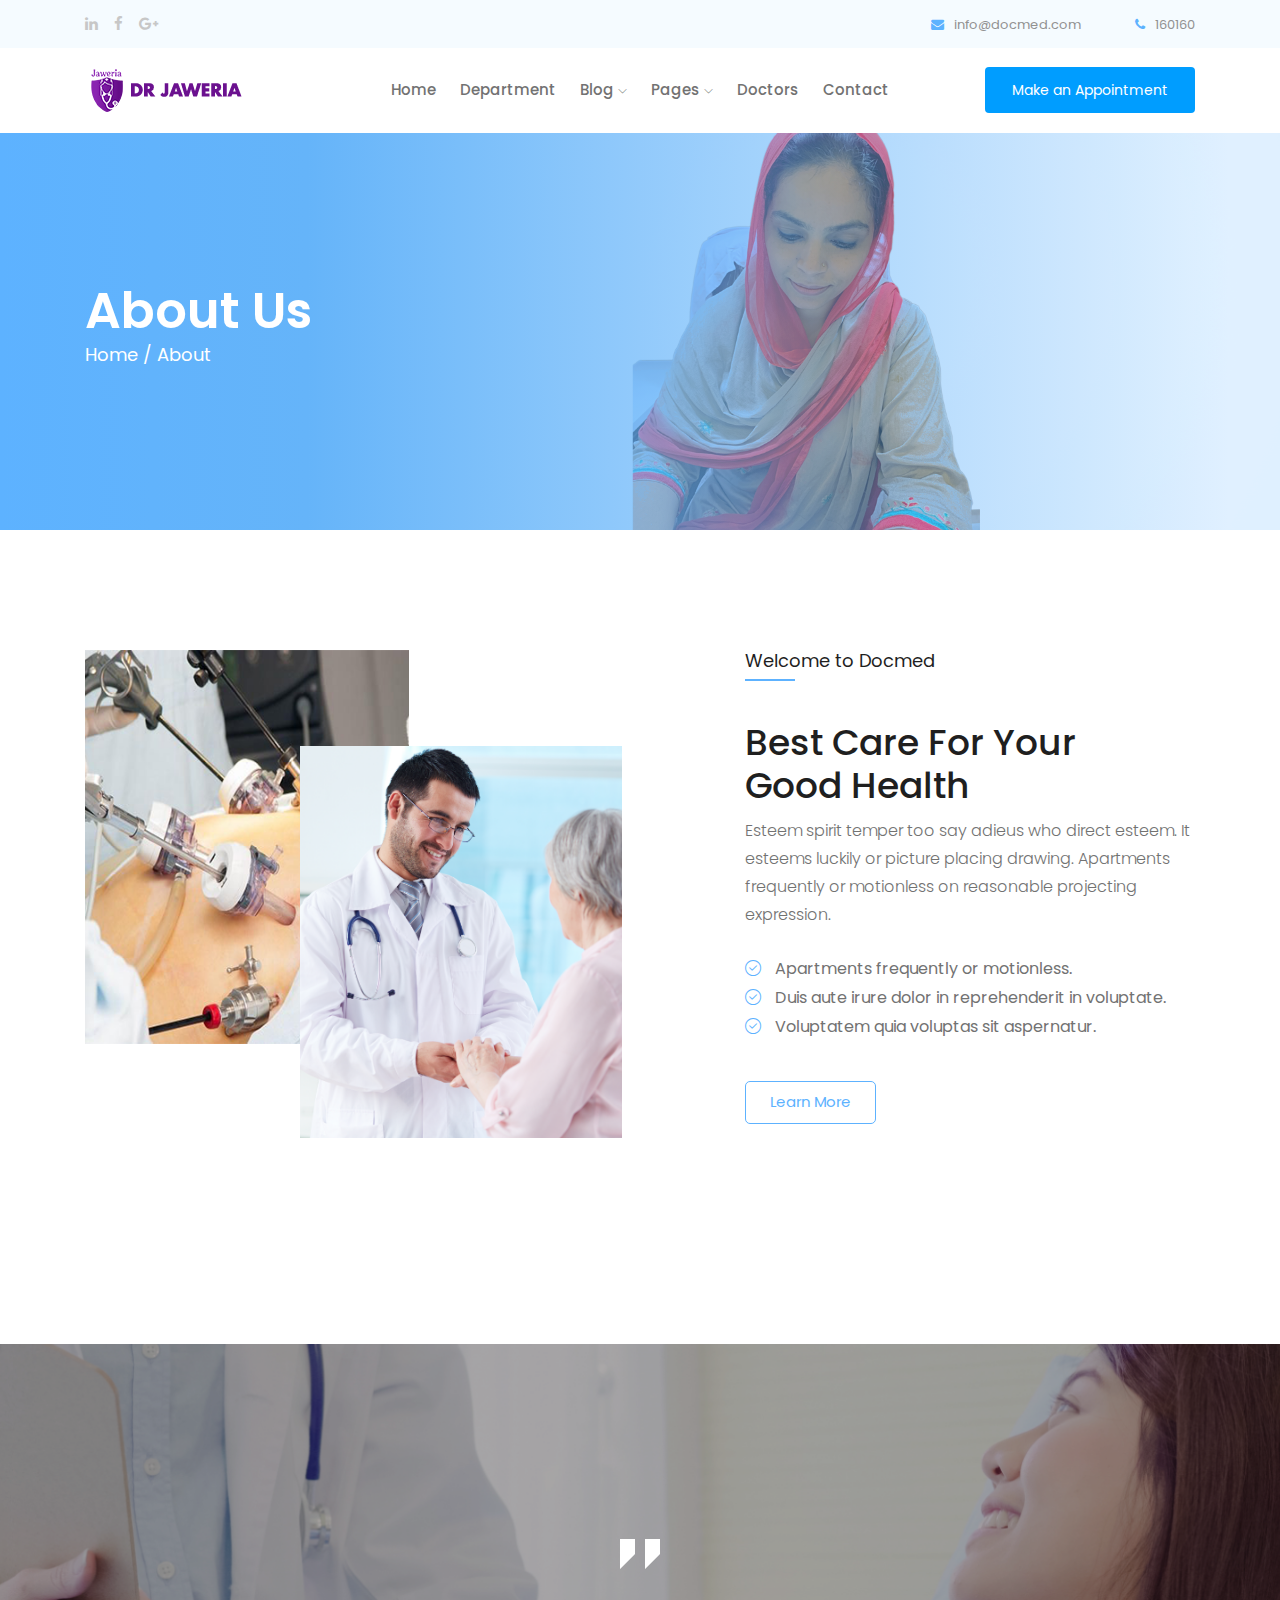
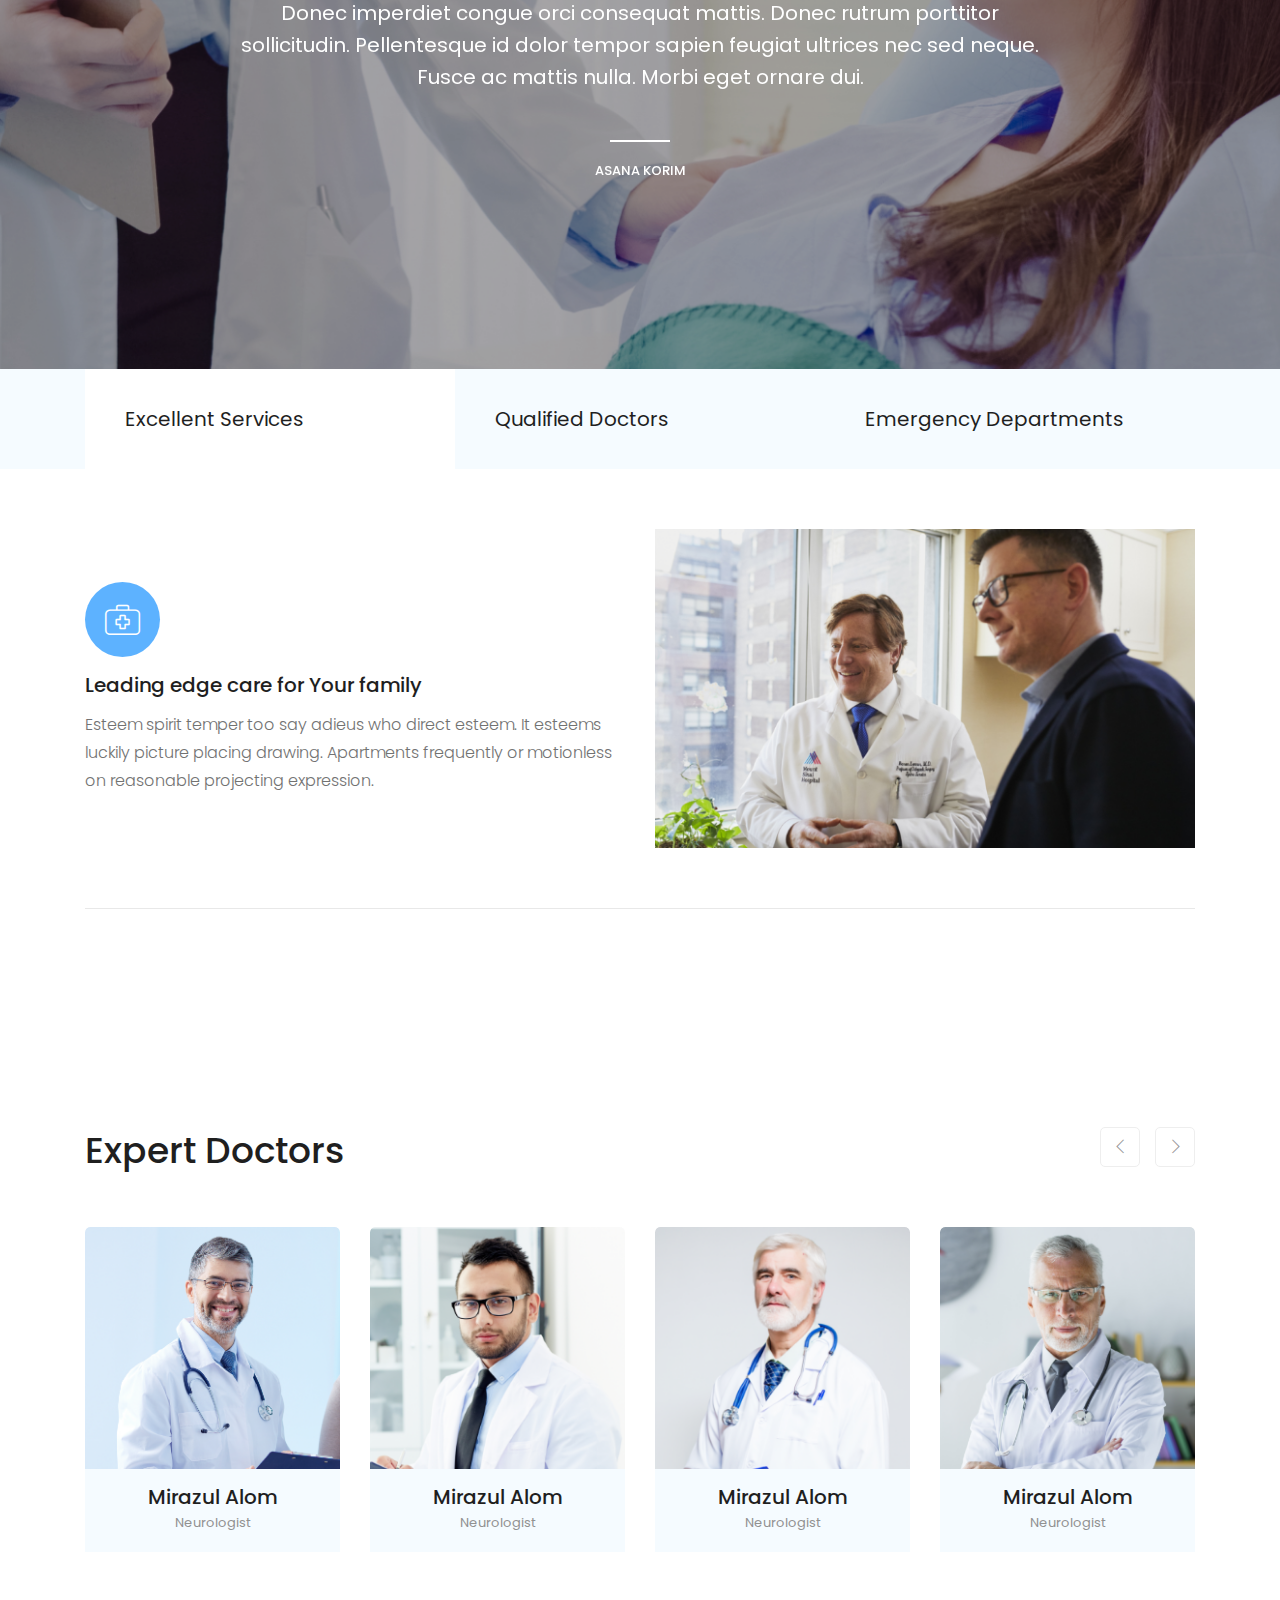
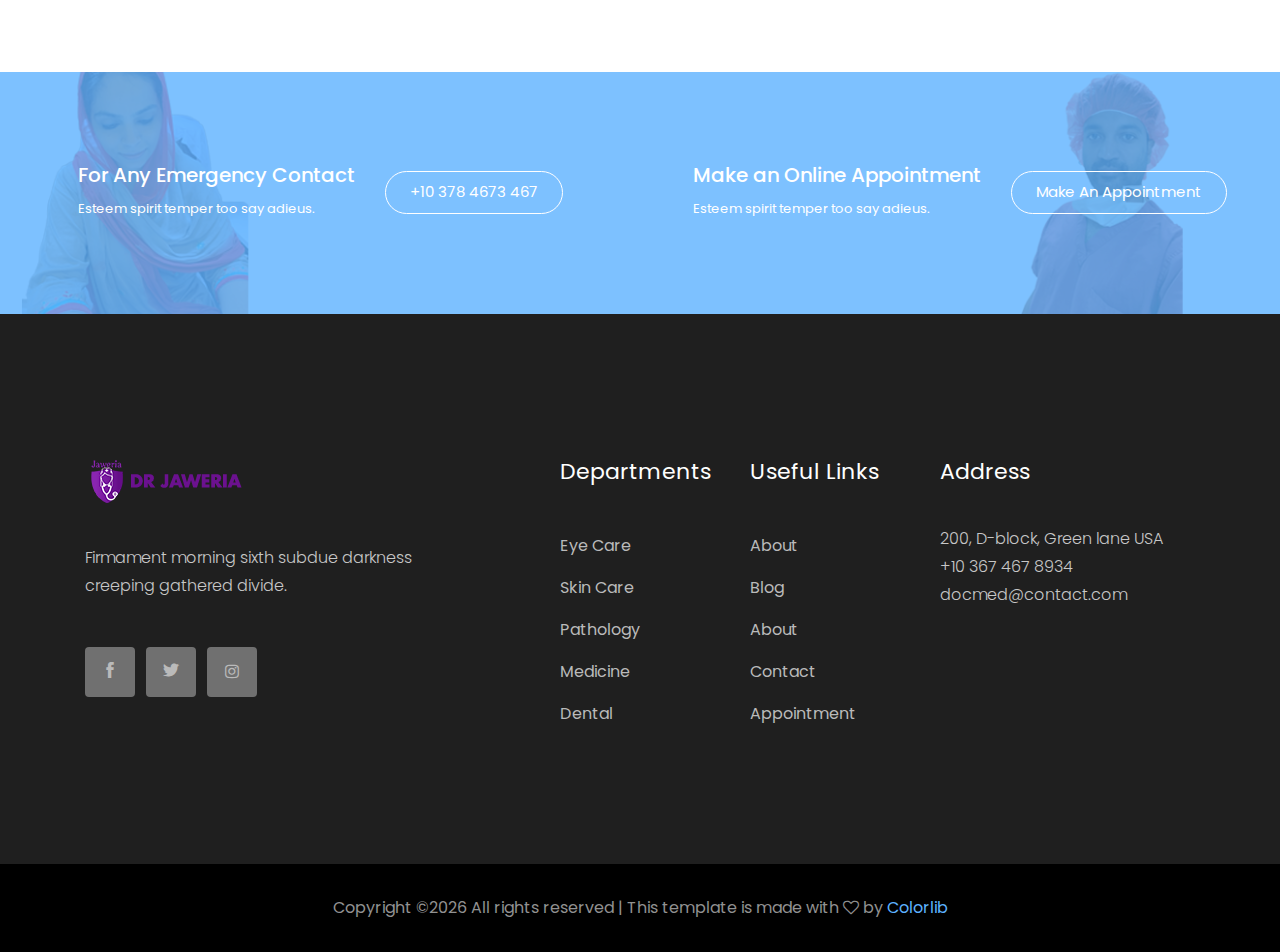
<file: about.html>
<!doctype html>
<html class="no-js" lang="zxx">

<head>
    <meta charset="utf-8">
    <meta http-equiv="x-ua-compatible" content="ie=edge">
    <title>Docmed</title>
    <meta name="description" content="">
    <meta name="viewport" content="width=device-width, initial-scale=1">

    <!-- <link rel="manifest" href="site.webmanifest"> -->
    <link rel="shortcut icon" type="image/x-icon" href="img/favicon.png">
    <!-- Place favicon.ico in the root directory -->

    <!-- CSS here -->
    <link rel="stylesheet" href="css/bootstrap.min.css">
    <link rel="stylesheet" href="css/owl.carousel.min.css">
    <link rel="stylesheet" href="css/magnific-popup.css">
    <link rel="stylesheet" href="css/font-awesome.min.css">
    <link rel="stylesheet" href="css/themify-icons.css">
    <link rel="stylesheet" href="css/nice-select.css">
    <link rel="stylesheet" href="css/flaticon.css">
    <link rel="stylesheet" href="css/gijgo.css">
    <link rel="stylesheet" href="css/animate.css">
    <link rel="stylesheet" href="css/slicknav.css">
    <link rel="stylesheet" href="css/style.css">
    <!-- <link rel="stylesheet" href="css/responsive.css"> -->
</head>

<body>
    <!--[if lte IE 9]>
            <p class="browserupgrade">You are using an <strong>outdated</strong> browser. Please <a href="https://browsehappy.com/">upgrade your browser</a> to improve your experience and security.</p>
        <![endif]-->

    <!-- header-start -->
    <header>
        <div class="header-area ">
            <div class="header-top_area">
                <div class="container">
                    <div class="row">
                        <div class="col-xl-6 col-md-6 ">
                            <div class="social_media_links">
                                <a href="#">
                                    <i class="fa fa-linkedin"></i>
                                </a>
                                <a href="#">
                                    <i class="fa fa-facebook"></i>
                                </a>
                                <a href="#">
                                    <i class="fa fa-google-plus"></i>
                                </a>
                            </div>
                        </div>
                        <div class="col-xl-6 col-md-6">
                            <div class="short_contact_list">
                                <ul>
                                    <li><a href="#"> <i class="fa fa-envelope"></i> info@docmed.com</a></li>
                                    <li><a href="#"> <i class="fa fa-phone"></i> 160160</a></li>
                                </ul>
                            </div>
                        </div>
                    </div>
                </div>
            </div>
            <div id="sticky-header" class="main-header-area">
                <div class="container">
                    <div class="row align-items-center">
                        <div class="col-xl-3 col-lg-2">
                            <div class="logo">
                                <a href="index.html">
                                    <img src="img/logo.png" alt="">
                                </a>
                            </div>
                        </div>
                        <div class="col-xl-6 col-lg-7">
                            <div class="main-menu  d-none d-lg-block">
                                <nav>
                                    <ul id="navigation">
                                        <li><a class="active" href="index.html">home</a></li>
                                        <li><a href="Department.html">Department</a></li>
                                        <li><a href="#">blog <i class="ti-angle-down"></i></a>
                                            <ul class="submenu">
                                                <li><a href="blog.html">blog</a></li>
                                                <li><a href="single-blog.html">single-blog</a></li>
                                            </ul>
                                        </li>
                                        <li><a href="#">pages <i class="ti-angle-down"></i></a>
                                            <ul class="submenu">
                                                <li><a href="elements.html">elements</a></li>
                                                <li><a href="about.html">about</a></li>
                                            </ul>
                                        </li>
                                        <li><a href="Doctors.html">Doctors</a></li>
                                        <li><a href="contact.html">Contact</a></li>
                                    </ul>
                                </nav>
                            </div>
                        </div>
                        <div class="col-xl-3 col-lg-3 d-none d-lg-block">
                            <div class="Appointment">
                                <div class="book_btn d-none d-lg-block">
                                    <a class="popup-with-form" href="#test-form">Make an Appointment</a>
                                </div>
                            </div>
                        </div>
                        <div class="col-12">
                            <div class="mobile_menu d-block d-lg-none"></div>
                        </div>
                    </div>
                </div>
            </div>
        </div>
    </header>
    <!-- header-end -->

    <!-- bradcam_area_start  -->
    <div class="bradcam_area breadcam_bg bradcam_overlay">
        <div class="container">
            <div class="row">
                <div class="col-xl-12">
                    <div class="bradcam_text">
                        <h3>About Us</h3>
                        <p><a href="index.html">Home /</a> About</p>
                    </div>
                </div>
            </div>
        </div>
    </div>
    <!-- bradcam_area_end  -->


    <!-- welcome_docmed_area_start -->
    <div class="welcome_docmed_area">
        <div class="container">
            <div class="row">
                <div class="col-xl-6 col-lg-6">
                    <div class="welcome_thumb">
                        <div class="thumb_1">
                            <img src="img/about/1.png" alt="">
                        </div>
                        <div class="thumb_2">
                            <img src="img/about/2.png" alt="">
                        </div>
                    </div>
                </div>
                <div class="col-xl-6 col-lg-6">
                    <div class="welcome_docmed_info">
                        <h2>Welcome to Docmed</h2>
                        <h3>Best Care For Your <br>
                                Good Health</h3>
                        <p>Esteem spirit temper too say adieus who direct esteem.
                                It esteems luckily or picture placing drawing. Apartments frequently or motionless on reasonable projecting expression.</p>
                        <ul>
                            <li> <i class="flaticon-right"></i> Apartments frequently or motionless. </li>
                            <li> <i class="flaticon-right"></i> Duis aute irure dolor in reprehenderit in voluptate.</li>
                            <li> <i class="flaticon-right"></i> Voluptatem quia voluptas sit aspernatur. </li>
                        </ul>
                        <a href="#" class="boxed-btn3-white-2">Learn More</a>
                    </div>
                </div>
            </div>
        </div>
    </div>
    <!-- welcome_docmed_area_end -->

    <!-- testmonial_area_start -->
    <div class="testmonial_area">
        <div class="testmonial_active owl-carousel">
            <div class="single-testmonial testmonial_bg_1 overlay2">
                <div class="container">
                    <div class="row">
                        <div class="col-xl-10 offset-xl-1">
                            <div class="testmonial_info text-center">
                                <div class="quote">
                                    <i class="flaticon-straight-quotes"></i>
                                </div>
                                <p>Donec imperdiet congue orci consequat mattis. Donec rutrum porttitor <br>
                                    sollicitudin. Pellentesque id dolor tempor sapien feugiat ultrices nec sed neque.
                                    <br>
                                    Fusce ac mattis nulla. Morbi eget ornare dui. </p>
                                <div class="testmonial_author">
                                    <h4>Asana Korim</h4>
                                </div>
                            </div>
                        </div>
                    </div>
                </div>
            </div>
            <div class="single-testmonial testmonial_bg_2 overlay2">
                <div class="container">
                    <div class="row">
                        <div class="col-xl-10 offset-xl-1">
                            <div class="testmonial_info text-center">
                                <div class="quote">
                                    <i class="flaticon-straight-quotes"></i>
                                </div>
                                <p>Donec imperdiet congue orci consequat mattis. Donec rutrum porttitor <br>
                                    sollicitudin. Pellentesque id dolor tempor sapien feugiat ultrices nec sed neque.
                                    <br>
                                    Fusce ac mattis nulla. Morbi eget ornare dui. </p>
                                <div class="testmonial_author">
                                    <h4>Asana Korim</h4>
                                </div>
                            </div>
                        </div>
                    </div>
                </div>
            </div>
            <div class="single-testmonial testmonial_bg_1 overlay2">
                <div class="container">
                    <div class="row">
                        <div class="col-xl-10 offset-xl-1">
                            <div class="testmonial_info text-center">
                                <div class="quote">
                                    <i class="flaticon-straight-quotes"></i>
                                </div>
                                <p>Donec imperdiet congue orci consequat mattis. Donec rutrum porttitor <br>
                                    sollicitudin. Pellentesque id dolor tempor sapien feugiat ultrices nec sed neque.
                                    <br>
                                    Fusce ac mattis nulla. Morbi eget ornare dui. </p>
                                <div class="testmonial_author">
                                    <h4>Asana Korim</h4>
                                </div>
                            </div>
                        </div>
                    </div>
                </div>
            </div>
        </div>
    </div>
    <!-- testmonial_area_end -->

    <!-- business_expert_area_start  -->
    <div class="business_expert_area">
        <div class="business_tabs_area">
            <div class="container">
                <div class="row">
                    <div class="col-xl-12">
                        <ul class="nav" id="myTab" role="tablist">
                            <li class="nav-item">
                                <a class="nav-link active" id="home-tab" data-toggle="tab" href="#home" role="tab" aria-controls="home"
                            aria-selected="true">Excellent Services</a>
                            </li>

                            <li class="nav-item">
                                <a class="nav-link" id="profile-tab" data-toggle="tab" href="#profile" role="tab" aria-controls="profile"
                            aria-selected="false">Qualified Doctors</a>
                            </li>


                            <li class="nav-item">
                                <a class="nav-link" id="contact-tab" data-toggle="tab" href="#contact" role="tab" aria-controls="contact"
                            aria-selected="false">Emergency Departments</a>
                            </li>
                        </ul>
                    </div>
                </div>

            </div>
        </div>
        <div class="container">
            <div class="border_bottom">
                    <div class="tab-content" id="myTabContent">
                            <div class="tab-pane fade show active" id="home" role="tabpanel" aria-labelledby="home-tab">
                                
                                    <div class="row align-items-center">
                                            <div class="col-xl-6 col-md-6">
                                                <div class="business_info">
                                                    <div class="icon">
                                                        <i class="flaticon-first-aid-kit"></i>
                                                    </div>
                                                    <h3>Leading edge care for Your family</h3>
                                                    <p>Esteem spirit temper too say adieus who direct esteem.
                                                        It esteems luckily picture placing drawing. Apartments frequently or motionless on
                                                        reasonable projecting expression.
                                                    </p>
                                                </div>
                                            </div>
                                            <div class="col-xl-6 col-md-6">
                                                <div class="business_thumb">
                                                    <img src="img/about/business.png" alt="">
                                                </div>
                                            </div>
                                        </div>
                            </div>
                            <div class="tab-pane fade" id="profile" role="tabpanel" aria-labelledby="profile-tab">
                                    <div class="row align-items-center">
                                            <div class="col-xl-6 col-md-6">
                                                <div class="business_info">
                                                    <div class="icon">
                                                        <i class="flaticon-first-aid-kit"></i>
                                                    </div>
                                                    <h3>Leading edge care for Your family</h3>
                                                    <p>Esteem spirit temper too say adieus who direct esteem.
                                                        It esteems luckily picture placing drawing. Apartments frequently or motionless on
                                                        reasonable projecting expression.
                                                    </p>
                                                </div>
                                            </div>
                                            <div class="col-xl-6 col-md-6">
                                                <div class="business_thumb">
                                                    <img src="img/about/business.png" alt="">
                                                </div>
                                            </div>
                                        </div>
                            </div>
                            <div class="tab-pane fade" id="contact" role="tabpanel" aria-labelledby="contact-tab">
                                    <div class="row align-items-center">
                                            <div class="col-xl-6 col-md-6">
                                                <div class="business_info">
                                                    <div class="icon">
                                                        <i class="flaticon-first-aid-kit"></i>
                                                    </div>
                                                    <h3>Leading edge care for Your family</h3>
                                                    <p>Esteem spirit temper too say adieus who direct esteem.
                                                        It esteems luckily picture placing drawing. Apartments frequently or motionless on
                                                        reasonable projecting expression.
                                                    </p>
                                                </div>
                                            </div>
                                            <div class="col-xl-6 col-md-6">
                                                <div class="business_thumb">
                                                    <img src="img/about/business.png" alt="">
                                                </div>
                                            </div>
                                        </div>
                            </div>
                          </div>
            </div>
        </div>
    </div>
    <!-- business_expert_area_end  -->


    <!-- expert_doctors_area_start -->
    <div class="expert_doctors_area">
        <div class="container">
            <div class="row">
                <div class="col-xl-12">
                    <div class="doctors_title mb-55">
                        <h3>Expert Doctors</h3>
                    </div>
                </div>
            </div>
            <div class="row">
                <div class="col-xl-12">
                    <div class="expert_active owl-carousel">
                        <div class="single_expert">
                            <div class="expert_thumb">
                                <img src="img/experts/1.png" alt="">
                            </div>
                            <div class="experts_name text-center">
                                <h3>Mirazul Alom</h3>
                                <span>Neurologist</span>
                            </div>
                        </div>
                        <div class="single_expert">
                            <div class="expert_thumb">
                                <img src="img/experts/2.png" alt="">
                            </div>
                            <div class="experts_name text-center">
                                <h3>Mirazul Alom</h3>
                                <span>Neurologist</span>
                            </div>
                        </div>
                        <div class="single_expert">
                            <div class="expert_thumb">
                                <img src="img/experts/3.png" alt="">
                            </div>
                            <div class="experts_name text-center">
                                <h3>Mirazul Alom</h3>
                                <span>Neurologist</span>
                            </div>
                        </div>
                        <div class="single_expert">
                            <div class="expert_thumb">
                                <img src="img/experts/4.png" alt="">
                            </div>
                            <div class="experts_name text-center">
                                <h3>Mirazul Alom</h3>
                                <span>Neurologist</span>
                            </div>
                        </div>
                        <div class="single_expert">
                            <div class="expert_thumb">
                                <img src="img/experts/1.png" alt="">
                            </div>
                            <div class="experts_name text-center">
                                <h3>Mirazul Alom</h3>
                                <span>Neurologist</span>
                            </div>
                        </div>
                        <div class="single_expert">
                            <div class="expert_thumb">
                                <img src="img/experts/2.png" alt="">
                            </div>
                            <div class="experts_name text-center">
                                <h3>Mirazul Alom</h3>
                                <span>Neurologist</span>
                            </div>
                        </div>
                    </div>
                </div>
            </div>
        </div>
    </div>
    <!-- expert_doctors_area_end -->

    <!-- Emergency_contact start -->
    <div class="Emergency_contact">
        <div class="conatiner-fluid p-0">
            <div class="row no-gutters">
                <div class="col-xl-6">
                    <div class="single_emergency d-flex align-items-center justify-content-center emergency_bg_1 overlay_skyblue">
                        <div class="info">
                            <h3>For Any Emergency Contact</h3>
                            <p>Esteem spirit temper too say adieus.</p>
                        </div>
                        <div class="info_button">
                            <a href="#" class="boxed-btn3-white">+10 378 4673 467</a>
                        </div>
                    </div>
                </div>
                <div class="col-xl-6">
                    <div class="single_emergency d-flex align-items-center justify-content-center emergency_bg_2 overlay_skyblue">
                        <div class="info">
                            <h3>Make an Online Appointment</h3>
                            <p>Esteem spirit temper too say adieus.</p>
                        </div>
                        <div class="info_button">
                            <a href="#" class="boxed-btn3-white">Make an Appointment</a>
                        </div>
                    </div>
                </div>
            </div>
        </div>
    </div>
    <!-- Emergency_contact end -->

<!-- footer start -->
    <footer class="footer">
            <div class="footer_top">
                <div class="container">
                    <div class="row">
                        <div class="col-xl-4 col-md-6 col-lg-4">
                            <div class="footer_widget">
                                <div class="footer_logo">
                                    <a href="#">
                                        <img src="img/footer_logo.png" alt="">
                                    </a>
                                </div>
                                <p>
                                        Firmament morning sixth subdue darkness 
                                        creeping gathered divide.
                                </p>
                                <div class="socail_links">
                                    <ul>
                                        <li>
                                            <a href="#">
                                                <i class="ti-facebook"></i>
                                            </a>
                                        </li>
                                        <li>
                                            <a href="#">
                                                <i class="ti-twitter-alt"></i>
                                            </a>
                                        </li>
                                        <li>
                                            <a href="#">
                                                <i class="fa fa-instagram"></i>
                                            </a>
                                        </li>
                                    </ul>
                                </div>
    
                            </div>
                        </div>
                        <div class="col-xl-2 offset-xl-1 col-md-6 col-lg-3">
                            <div class="footer_widget">
                                <h3 class="footer_title">
                                        Departments
                                </h3>
                                <ul>
                                    <li><a href="#">Eye Care</a></li>
                                    <li><a href="#">Skin Care</a></li>
                                    <li><a href="#">Pathology</a></li>
                                    <li><a href="#">Medicine</a></li>
                                    <li><a href="#">Dental</a></li>
                                </ul>
    
                            </div>
                        </div>
                        <div class="col-xl-2 col-md-6 col-lg-2">
                            <div class="footer_widget">
                                <h3 class="footer_title">
                                        Useful Links
                                </h3>
                                <ul>
                                    <li><a href="#">About</a></li>
                                    <li><a href="#">Blog</a></li>
                                    <li><a href="#">About</a></li>
                                    <li><a href="#"> Contact</a></li>
                                    <li><a href="#"> Appointment</a></li>
                                </ul>
                            </div>
                        </div>
                        <div class="col-xl-3 col-md-6 col-lg-3">
                            <div class="footer_widget">
                                <h3 class="footer_title">
                                        Address
                                </h3>
                                <p>
                                    200, D-block, Green lane USA <br>
                                    +10 367 467 8934 <br>
                                    docmed@contact.com
                                </p>
                            </div>
                        </div>
                    </div>
                </div>
            </div>
            <div class="copy-right_text">
                <div class="container">
                    <div class="footer_border"></div>
                    <div class="row">
                        <div class="col-xl-12">
                            <p class="copy_right text-center">
                                <!-- Link back to Colorlib can't be removed. Template is licensed under CC BY 3.0. -->
Copyright &copy;<script>document.write(new Date().getFullYear());</script> All rights reserved | This template is made with <i class="fa fa-heart-o" aria-hidden="true"></i> by <a href="https://colorlib.com" target="_blank">Colorlib</a>
<!-- Link back to Colorlib can't be removed. Template is licensed under CC BY 3.0. -->
                            </p>
                        </div>
                    </div>
                </div>
            </div>
        </footer>
<!-- footer end  -->
    <!-- link that opens popup -->

    <!-- form itself end-->
    <form id="test-form" class="white-popup-block mfp-hide">
        <div class="popup_box ">
            <div class="popup_inner">
                <h3>Make an Appointment</h3>
                <form action="#">
                    <div class="row">
                        <div class="col-xl-6">
                            <input id="datepicker" placeholder="Pick date">
                        </div>
                        <div class="col-xl-6">
                            <input id="datepicker2" placeholder="Suitable time">
                        </div>
                        <div class="col-xl-6">
                            <select class="form-select wide" id="default-select" class="">
                                <option data-display="Select Department">Department</option>
                                <option value="1">2</option>
                                <option value="2">3</option>
                                <option value="3">4</option>
                            </select>
                        </div>
                        <div class="col-xl-6">
                            <select class="form-select wide" id="default-select" class="">
                                <option data-display="Doctors">Doctors</option>
                                <option value="1">2</option>
                                <option value="2">3</option>
                                <option value="3">4</option>
                            </select>
                        </div>
                        <div class="col-xl-6">
                            <input type="text"  placeholder="Name">
                        </div>
                        <div class="col-xl-6">
                            <input type="text"  placeholder="Phone no.">
                        </div>
                        <div class="col-xl-12">
                            <input type="email"  placeholder="Email">
                        </div>
                        <div class="col-xl-12">
                            <button type="submit" class="boxed-btn3">Confirm</button>
                        </div>
                    </div>
                </form>
            </div>
        </div>
    </form>
    <!-- form itself end -->

    <!-- JS here -->
    <script src="js/vendor/modernizr-3.5.0.min.js"></script>
    <script src="js/vendor/jquery-1.12.4.min.js"></script>
    <script src="js/popper.min.js"></script>
    <script src="js/bootstrap.min.js"></script>
    <script src="js/owl.carousel.min.js"></script>
    <script src="js/isotope.pkgd.min.js"></script>
    <script src="js/ajax-form.js"></script>
    <script src="js/waypoints.min.js"></script>
    <script src="js/jquery.counterup.min.js"></script>
    <script src="js/imagesloaded.pkgd.min.js"></script>
    <script src="js/scrollIt.js"></script>
    <script src="js/jquery.scrollUp.min.js"></script>
    <script src="js/wow.min.js"></script>
    <script src="js/nice-select.min.js"></script>
    <script src="js/jquery.slicknav.min.js"></script>
    <script src="js/jquery.magnific-popup.min.js"></script>
    <script src="js/plugins.js"></script>
    <script src="js/gijgo.min.js"></script>
    <!--contact js-->
    <script src="js/contact.js"></script>
    <script src="js/jquery.ajaxchimp.min.js"></script>
    <script src="js/jquery.form.js"></script>
    <script src="js/jquery.validate.min.js"></script>
    <script src="js/mail-script.js"></script>

    <script src="js/main.js"></script>
    <script>
        $('#datepicker').datepicker({
            iconsLibrary: 'fontawesome',
            icons: {
                rightIcon: '<span class="fa fa-caret-down"></span>'
            }
        });
        $('#datepicker2').datepicker({
            iconsLibrary: 'fontawesome',
            icons: {
                rightIcon: '<span class="fa fa-caret-down"></span>'
            }

        });
    $(document).ready(function() {
    $('.js-example-basic-multiple').select2();
});
    </script>
</body>

</html>
</file>
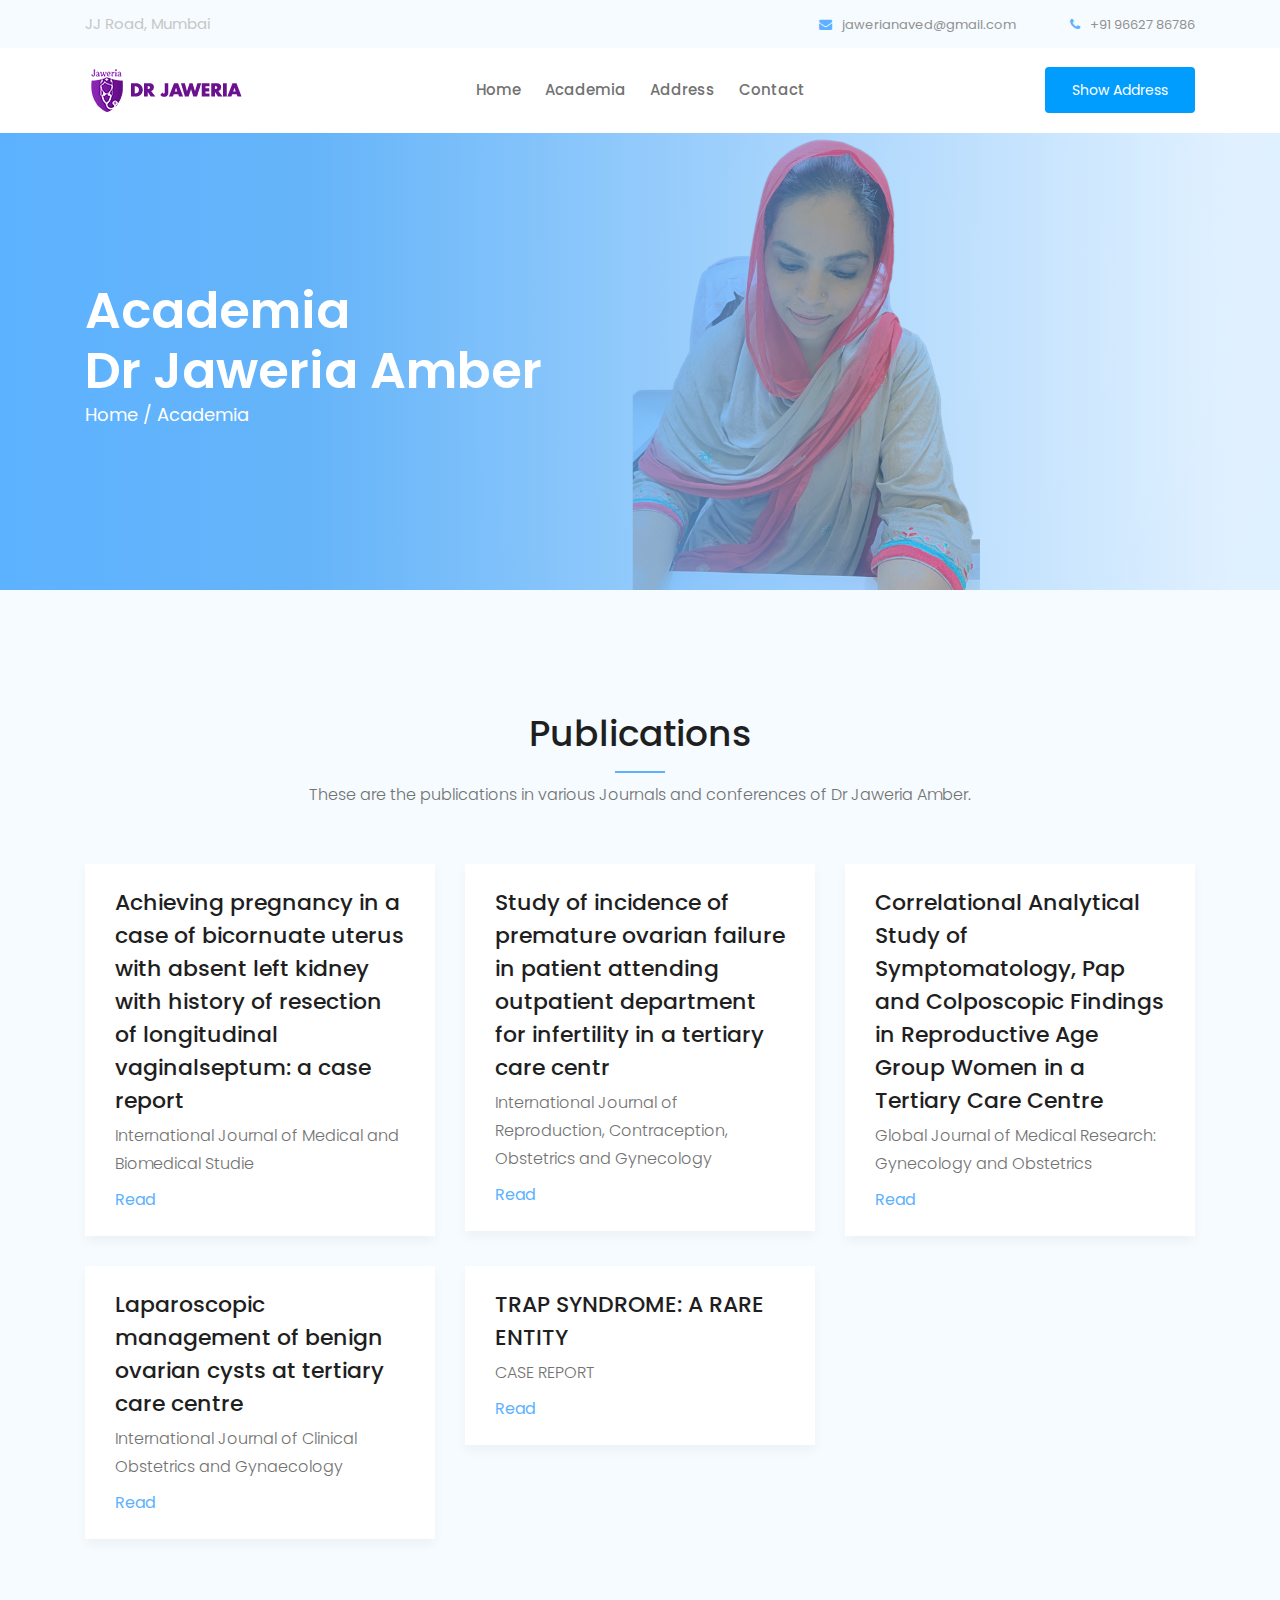
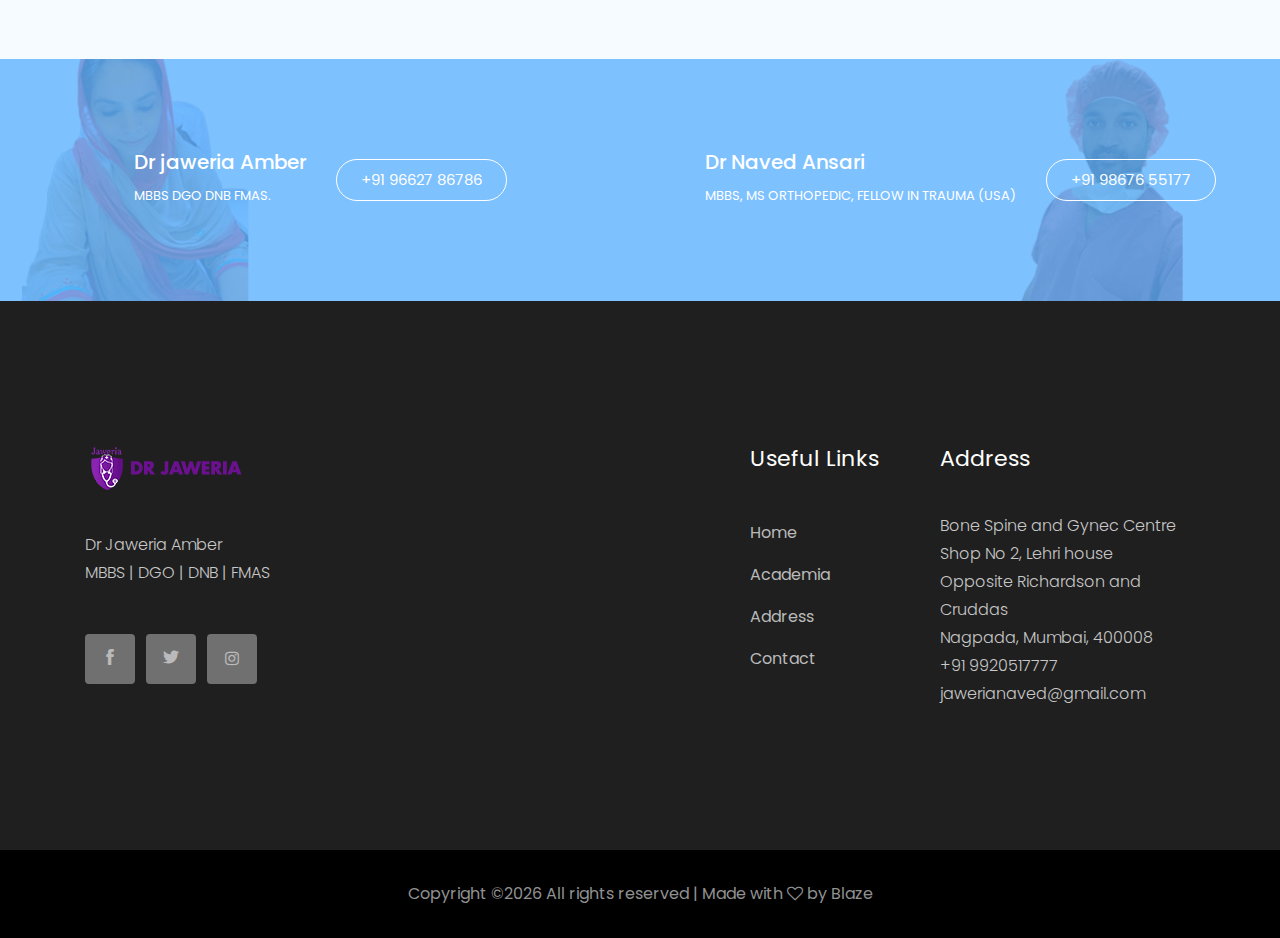
<file: academia.html>
<!doctype html>
<html class="no-js" lang="zxx">

<head>
    <meta charset="utf-8">
    <meta http-equiv="x-ua-compatible" content="ie=edge">
    <title>Dr Jaweria Amber | Academia</title>
    <meta name="description" content="">
    <meta name="viewport" content="width=device-width, initial-scale=1">

    <!-- SEO WITH META TAGS -->

		<meta name="description" content="Dr Jaweria Amber Ansari is a consulting gynecologist and laparoscopy surgeon with 6 years experience. She works in Bone and Spine and Gynec clinic. She is working as consultant gynecologist in  Elizabeth hospital, Masina Hospital, Saboo Siddiqui Hospital, Habib Hospital, Dholkawala and fauzia nursing home.">

		<meta name="author" content="Jaweria Amber">
	  
		<meta name="robots" content="index, follow" />
	  
		<meta name="keywords" content="Dr Jaweria Amber, Jawer Amber, Jaweria Qazi, Genaecology, Pregnancy, Infertility, Laparoscopy, PCOS, Gynecologist, Doctor, South mumbai, Jj road, Bone spine and Gynec centre">
	  
		<meta name="copyright" content="Dr Jaweria Amber">
	  
		<meta name="DC.title" content="Dr Jaweria Amber">
	  
        <!-- END SEO WITH META TAGS -->

        <!-- OPEN GRAPH -->

		<meta property="og:title" content="Dr Jaweria Amber">
		<meta property="og:site_name" content="Dr Jaweria Amber | Obstetrician Gynecologist and Laparoscopy Surgeon">
		<meta property="og:url" content="https://www.drjaweriaamber.com/">
		<meta property="og:description" content="Dr Jaweria Amber Ansari is a consulting gynecologist and laparoscopy surgeon with 6 years experience. She works in Bone and Spine and Gynec clinic. She is working as consultant gynecologist in  Elizabeth hospital, Masina Hospital, Saboo Siddiqui Hospital, Habib Hospital, Dholkawala and fauzia nursing home.">
		<meta property="og:type" content="profile">
		<meta property="og:image" content="https://www.drjaweriaamber.com/img/jaweriaamber_ogg.jpg">

		<!-- END OPEN GRAPH -->

		<!-- TWITTER GRAPH -->

		<meta name="twitter:card" content="summary_large_image">
		<meta name="twitter:site" content="@MUSTAFAQAZI1998">
		<meta name="twitter:title" content="Dr Jaweria Amber | Obstetrician Gynecologist and Laparoscopy Surgeon">
		<meta name="twitter:description" content="Dr Jaweria Amber Ansari is a consulting gynecologist and laparoscopy surgeon with 6 years experience. She works in Bone and Spine and Gynec clinic. She is working as consultant gynecologist in  Elizabeth hospital, Masina Hospital, Saboo Siddiqui Hospital, Habib Hospital, Dholkawala and fauzia nursing home.">
		<meta name="twitter:image" content="https://www.drjaweriaamber.com/img/jaweriaamber_ogg.jpg">

        <!-- END TWITTER GRAPH -->
        
         <!-- GOOGLE ANALYTICS -->
            <!-- Global site tag (gtag.js) - Google Analytics -->
            <script async src="https://www.googletagmanager.com/gtag/js?id=UA-151672961-6"></script>
            <script>
            window.dataLayer = window.dataLayer || [];
            function gtag(){dataLayer.push(arguments);}
            gtag('js', new Date());

            gtag('config', 'UA-151672961-6');
            </script>
    <!-- END GOOGLE ANALYTICS -->

   <!-- <link rel="manifest" href="site.webmanifest"> -->
   <link rel="apple-touch-icon" sizes="57x57" href="favicon/apple-icon-57x57.png">
   <link rel="apple-touch-icon" sizes="60x60" href="favicon/apple-icon-60x60.png">
   <link rel="apple-touch-icon" sizes="72x72" href="favicon/apple-icon-72x72.png">
   <link rel="apple-touch-icon" sizes="76x76" href="favicon/apple-icon-76x76.png">
   <link rel="apple-touch-icon" sizes="114x114" href="favicon/apple-icon-114x114.png">
   <link rel="apple-touch-icon" sizes="120x120" href="favicon/apple-icon-120x120.png">
   <link rel="apple-touch-icon" sizes="144x144" href="favicon/apple-icon-144x144.png">
   <link rel="apple-touch-icon" sizes="152x152" href="favicon/apple-icon-152x152.png">
   <link rel="apple-touch-icon" sizes="180x180" href="favicon/apple-icon-180x180.png">
   <link rel="icon" type="image/png" sizes="192x192"  href="favicon/android-icon-192x192.png">
   <link rel="icon" type="image/png" sizes="32x32" href="favicon/favicon-32x32.png">
   <link rel="icon" type="image/png" sizes="96x96" href="favicon/favicon-96x96.png">
   <link rel="icon" type="image/png" sizes="16x16" href="favicon/favicon-16x16.png">
   <link rel="manifest" href="favicon/manifest.json">
   <meta name="msapplication-TileColor" content="#ffffff">
   <meta name="msapplication-TileImage" content="favicon/ms-icon-144x144.png">
   <meta name="theme-color" content="#ffffff">
   <!-- Place favicon.ico in the root directory -->
    <!-- CSS here -->
    <link rel="stylesheet" href="css/bootstrap.min.css">
    <link rel="stylesheet" href="css/owl.carousel.min.css">
    <link rel="stylesheet" href="css/magnific-popup.css">
    <link rel="stylesheet" href="css/font-awesome.min.css">
    <link rel="stylesheet" href="css/themify-icons.css">
    <link rel="stylesheet" href="css/nice-select.css">
    <link rel="stylesheet" href="css/flaticon.css">
    <link rel="stylesheet" href="css/gijgo.css">
    <link rel="stylesheet" href="css/animate.css">
    <link rel="stylesheet" href="css/slicknav.css">
    <link rel="stylesheet" href="css/style.css">
    <!-- <link rel="stylesheet" href="css/responsive.css"> -->
</head>

<body>
    <!--[if lte IE 9]>
            <p class="browserupgrade">You are using an <strong>outdated</strong> browser. Please <a href="https://browsehappy.com/">upgrade your browser</a> to improve your experience and security.</p>
        <![endif]-->

    <!-- header-start -->
    <header>
            <div class="header-area ">
                <div class="header-top_area">
                    <div class="container">
                        <div class="row">
                            <div class="col-xl-6 col-md-6 ">
                                <div class="social_media_links">
                                    <a href="#">
                                        JJ Road, Mumbai
                                    </a>
                                    
                                </div>
                            </div>
                            <div class="col-xl-6 col-md-6">
                                <div class="short_contact_list">
                                    <ul>
                                        <li><a href="mailto:jawerianaved@gmail.com"> <i class="fa fa-envelope"></i> jawerianaved@gmail.com</a></li>
                                        <li><a href="tel:+919662786786"> <i class="fa fa-phone"></i> +91 96627 86786</a></li>
                                    </ul>
                                </div>
                            </div>
                        </div>
                    </div>
                </div>
                <div id="sticky-header" class="main-header-area">
                    <div class="container">
                        <div class="row align-items-center">
                            <div class="col-xl-3 col-lg-2">
                                <div class="logo">
                                    <a href="/">
                                        <img src="img/logo.png" alt="Logo">
                                    </a>
                                </div>
                            </div>
                            <div class="col-xl-6 col-lg-7">
                                <div class="main-menu  d-none d-lg-block">
                                    <nav>
                                        <ul id="navigation">
                                            <li><a href="/">Home</a></li>
                                            <li><a class="active" href="#">Academia</a></li>
                                            <!-- <li><a class="servicesbutton" href="#">Services</a></li> -->
                                            
                                            <li><a class="addressbutton" href="#">Address</a></li>
                                            <li><a href="#" class="contactusbutton" id="contactusbutton">Contact</a></li>
                                        </ul>
                                    </nav>
                                </div>
                            </div>
                            <div class="col-xl-3 col-lg-3 d-none d-lg-block">
                                <div class="Appointment">
                                    <div class="book_btn d-none d-lg-block">
                                        <a class="addressbutton" href="">Show Address</a>
                                    </div>
                                </div>
                            </div>
                            <div class="col-12">
                                <div class="mobile_menu d-block d-lg-none"></div>
                            </div>
                        </div>
                    </div>
                </div>
            </div>
        </header>
    <!-- header-end -->


    <!-- bradcam_area_start  -->
    <div class="bradcam_area breadcam_bg bradcam_overlay">
        <div class="container">
            <div class="row">
                <div class="col-xl-12">
                    <div class="bradcam_text">
                        <h3>Academia</h3>
                        <h3>Dr Jaweria Amber</h3>
                        <p><a href="/">Home /</a> Academia</p>
                    </div>
                </div>
            </div>
        </div>
    </div>
    <!-- bradcam_area_end  -->


  

    <!-- offers_area_start -->
    <div class="our_department_area">
        <div class="container">
            <div class="row">
                <div class="col-xl-12">
                    <div class="section_title text-center mb-55">
                        <h3>Publications</h3>
                        <p>These are the publications in various Journals and conferences of Dr Jaweria Amber. <br>
                            </p>
                    </div>
                </div>
            </div>
            <div class="row">
                <div class="col-xl-4 col-md-6 col-lg-4">
                    <div class="single_department">
                        <!-- <div class="department_thumb">
                            <img src="img/department/1.png" alt="">
                        </div> -->
                        <div class="department_content">
                            <h3><a href="#">Achieving  pregnancy  in  a  case  of  bicornuate  uterus  with  absent  left  kidney  with  history  of resection of longitudinal vaginalseptum: a case report </a></h3>
                            <p>International Journal of Medical and Biomedical Studie</p>
                            <a href="https://ijmbs.info/index.php/ijmbs/article/view/1244/1023" target="_blank" class="learn_more">Read</a>
                        </div>
                    </div>
                </div>
                <div class="col-xl-4 col-md-6 col-lg-4">
                    <div class="single_department">
                        
                        <div class="department_content">
                            <h3><a href="#">Study of incidence of premature ovarian failure in patient attending outpatient department for infertility in a tertiary care centr</a></h3>
                            <p>International Journal of Reproduction, Contraception, Obstetrics and Gynecology</p>
                            <a href="https://www.ijrcog.org/index.php/ijrcog/article/view/6960" target="_blank" class="learn_more">Read</a>
                        </div>
                    </div>
                </div>
                <div class="col-xl-4 col-md-6 col-lg-4">
                    <div class="single_department">
                        
                        <div class="department_content">
                            <h3><a href="#">Correlational Analytical Study of Symptomatology, Pap and Colposcopic Findings in Reproductive Age Group Women in a Tertiary Care Centre </a></h3>
                            <p>Global Journal of Medical Research: Gynecology and Obstetrics </p>
                            <a href="/assets/pdf/2-Correlational-Analytical-Study.pdf" target="_blank" class="learn_more">Read</a>
                        </div>
                    </div>
                </div>
                <div class="col-xl-4 col-md-6 col-lg-4">
                    <div class="single_department">
                        
                        <div class="department_content">
                            <h3><a href="#">Laparoscopic management of benign ovarian cysts at tertiary care centre </a></h3>
                            <p>International Journal of Clinical Obstetrics and Gynaecology </p>
                            <a href="/assets/pdf/4-3-44-118.pdf" target="_blank" class="learn_more">Read</a>
                        </div>
                    </div>
                </div>
                <div class="col-xl-4 col-md-6 col-lg-4">
                    <div class="single_department">
                        
                        <div class="department_content">
                            <h3><a href="#">TRAP SYNDROME: A RARE ENTITY </a></h3>
                            <p>CASE REPORT </p>
                            <a href="/assets/pdf/TRAP_SYNDROME_A_RARE_ENTITY.pdf" target="_blank" class="learn_more">Read</a>
                        </div>
                    </div>
                </div>
                
            </div>
        </div>
    </div>
    <!-- offers_area_end -->

    


    <!-- Emergency_contact start -->
    <div class="Emergency_contact" id="contactus">
            <div class="conatiner-fluid p-0">
                <div class="row no-gutters">
                    <div class="col-xl-6">
                        <div class="single_emergency d-flex align-items-center justify-content-center emergency_bg_1 overlay_skyblue">
                            <div class="info">
                                <h3>Dr jaweria Amber</h3>
                                <p>MBBS DGO DNB FMAS.</p>
                            </div>
                            <div class="info_button">
                                <a href="#" class="boxed-btn3-white">+91 96627 86786</a>
                            </div>
                        </div>
                    </div>
                    <div class="col-xl-6">
                        <div class="single_emergency d-flex align-items-center justify-content-center emergency_bg_2 overlay_skyblue">
                            <div class="info">
                                <h3>Dr Naved Ansari</h3>
                                <p>MBBS, MS ORTHOPEDIC, FELLOW IN TRAUMA (USA)  </p>
                            </div>
                            <div class="info_button">
                                <a href="#" class="boxed-btn3-white">+91 98676 55177</a>
                            </div>
                        </div>
                    </div>
                </div>
            </div>
        </div>
    <!-- Emergency_contact end -->

<!-- footer start -->
<footer class="footer">
        <div class="footer_top">
            <div class="container">
                <div class="row">
                    <div class="col-xl-4 col-md-6 col-lg-4">
                        <div class="footer_widget">
                            <div class="footer_logo">
                                <a href="#">
                                    <img src="img/footer_logo.png" alt="">
                                </a>
                            </div>
                            <p>
                                    Dr Jaweria Amber  <br>
                                    MBBS | DGO | DNB | FMAS
                            </p>
                            <div class="socail_links">
                                <ul>
                                    <li>
                                        <a href="#">
                                            <i class="ti-facebook"></i>
                                        </a>
                                    </li>
                                    <li>
                                        <a href="#">
                                            <i class="ti-twitter-alt"></i>
                                        </a>
                                    </li>
                                    <li>
                                        <a href="#">
                                            <i class="fa fa-instagram"></i>
                                        </a>
                                    </li>
                                </ul>
                            </div>

                        </div>
                    </div>
                    <div class="col-xl-2 offset-xl-1 col-md-6 col-lg-3">
                        <!-- <div class="footer_widget">
                            <h3 class="footer_title">
                                    Departments
                            </h3>
                            <ul>
                                <li><a href="#">Eye Care</a></li>
                                <li><a href="#">Skin Care</a></li>
                                <li><a href="#">Pathology</a></li>
                                <li><a href="#">Medicine</a></li>
                                <li><a href="#">Dental</a></li>
                            </ul>

                        </div> -->
                    </div>
                    <div class="col-xl-2 col-md-6 col-lg-2">
                        <div class="footer_widget">
                            <h3 class="footer_title">
                                    Useful Links
                            </h3>
                            <ul>
                                <li><a href="/">Home</a></li>
                                <li><a href="#">Academia</a></li>
                                <li><a class="addressbutton" href="#">Address</a></li>
                                <li><a href="#" class="contactusbutton"> Contact</a></li>
                                <!-- <li><a href="#"> Appointment</a></li> -->
                            </ul>
                        </div>
                    </div>
                    <div class="col-xl-3 col-md-6 col-lg-3" id="address">
                        <div class="footer_widget">
                            <h3 class="footer_title">
                                    Address
                            </h3>
                            <p>
                                Bone Spine and Gynec Centre <br>
                                Shop No 2, Lehri house <br>
                                Opposite Richardson and Cruddas <br>
                                Nagpada, Mumbai, 400008 <br>
                                +91 9920517777 <br>
                                jawerianaved@gmail.com
                            </p>
                        </div>
                    </div>
                </div>
            </div>
        </div>
        <div class="copy-right_text">
            <div class="container">
                <div class="footer_border"></div>
                <div class="row">
                    <div class="col-xl-12">
                        <p class="copy_right text-center">
                            <!-- Link back to Colorlib can't be removed. Template is licensed under CC BY 3.0. -->
Copyright &copy;<script>document.write(new Date().getFullYear());</script> All rights reserved | Made with <i class="fa fa-heart-o" aria-hidden="true"></i> by Blaze
<!-- Link back to Colorlib can't be removed. Template is licensed under CC BY 3.0. -->
                        </p>
                    </div>
                </div>
            </div>
        </div>
    </footer>
<!-- footer end  -->
    <!-- link that opens popup -->

    <!-- JS here -->
    <script src="js/vendor/modernizr-3.5.0.min.js"></script>
    <script src="js/vendor/jquery-1.12.4.min.js"></script>
    <script src="js/popper.min.js"></script>
    <script src="js/bootstrap.min.js"></script>
    <script src="js/owl.carousel.min.js"></script>
    <script src="js/isotope.pkgd.min.js"></script>
    <script src="js/ajax-form.js"></script>
    <script src="js/waypoints.min.js"></script>
    <script src="js/jquery.counterup.min.js"></script>
    <script src="js/imagesloaded.pkgd.min.js"></script>
    <script src="js/scrollIt.js"></script>
    <script src="js/jquery.scrollUp.min.js"></script>
    <script src="js/wow.min.js"></script>
    <script src="js/nice-select.min.js"></script>
    <script src="js/jquery.slicknav.min.js"></script>
    <script src="js/jquery.magnific-popup.min.js"></script>
    <script src="js/plugins.js"></script>
    <script src="js/gijgo.min.js"></script>
    <!--contact js-->
    <script src="js/contact.js"></script>
    <script src="js/jquery.ajaxchimp.min.js"></script>
    <script src="js/jquery.form.js"></script>
    <script src="js/jquery.validate.min.js"></script>
    <script src="js/mail-script.js"></script>

    <script src="js/main.js"></script>
    <script>
        $('#datepicker').datepicker({
            iconsLibrary: 'fontawesome',
            icons: {
                rightIcon: '<span class="fa fa-caret-down"></span>'
            }
        });
        $('#datepicker2').datepicker({
            iconsLibrary: 'fontawesome',
            icons: {
                rightIcon: '<span class="fa fa-caret-down"></span>'
            }

        });
    $(document).ready(function() {
    // $('.js-example-basic-multiple').select2();
});


// Scrolling
     // Scrolling 
     $(".contactusbutton").click(function(e) {
				e.preventDefault();
					$([document.documentElement, document.body]).animate({
						scrollTop: $("#contactus").offset().top -40
					}, 1000);
		});
        $(".addressbutton").click(function(e) {
				e.preventDefault();
					$([document.documentElement, document.body]).animate({
						scrollTop: $("#address").offset().top - 70
					}, 1000);
		});
        $(".servicesbutton").click(function(e) {
				e.preventDefault();
					$([document.documentElement, document.body]).animate({
						scrollTop: $("#services").offset().top - 40
					}, 1000);
		});
    </script>
</body>

</html>
</file>
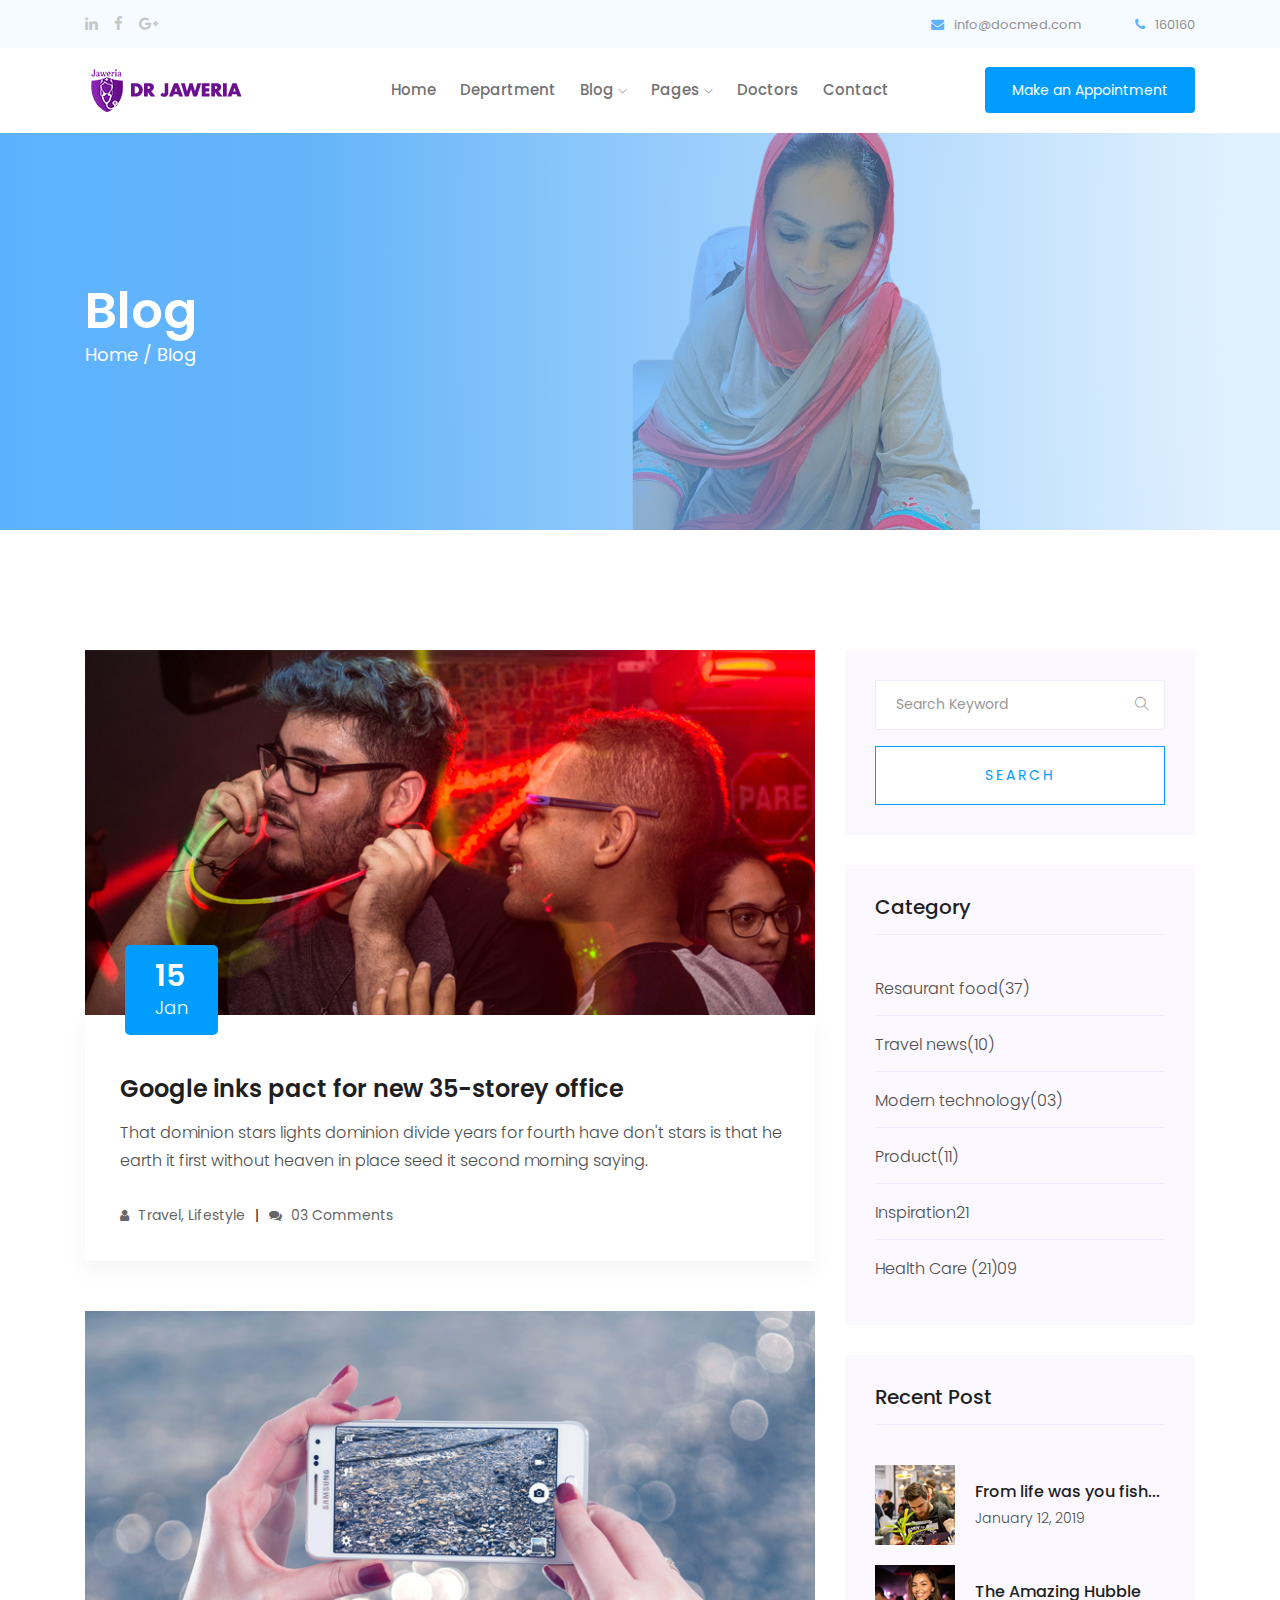
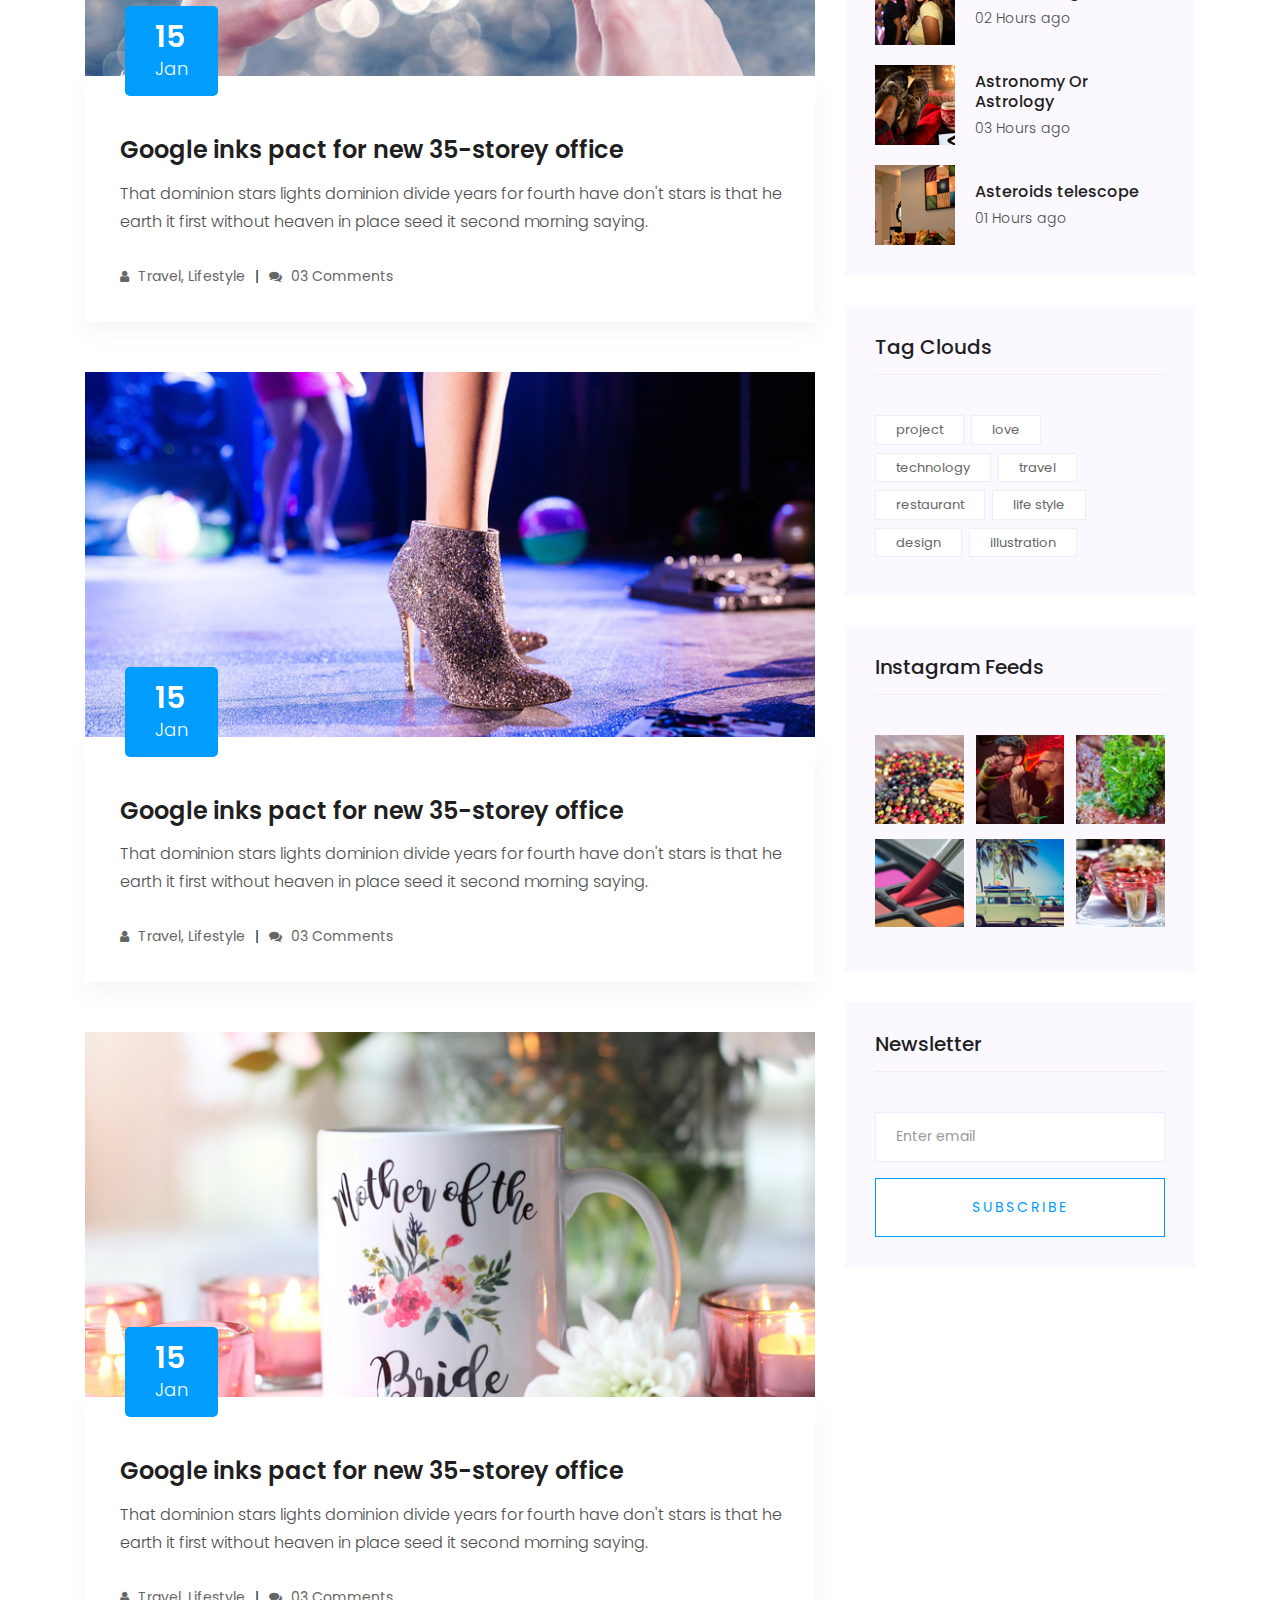
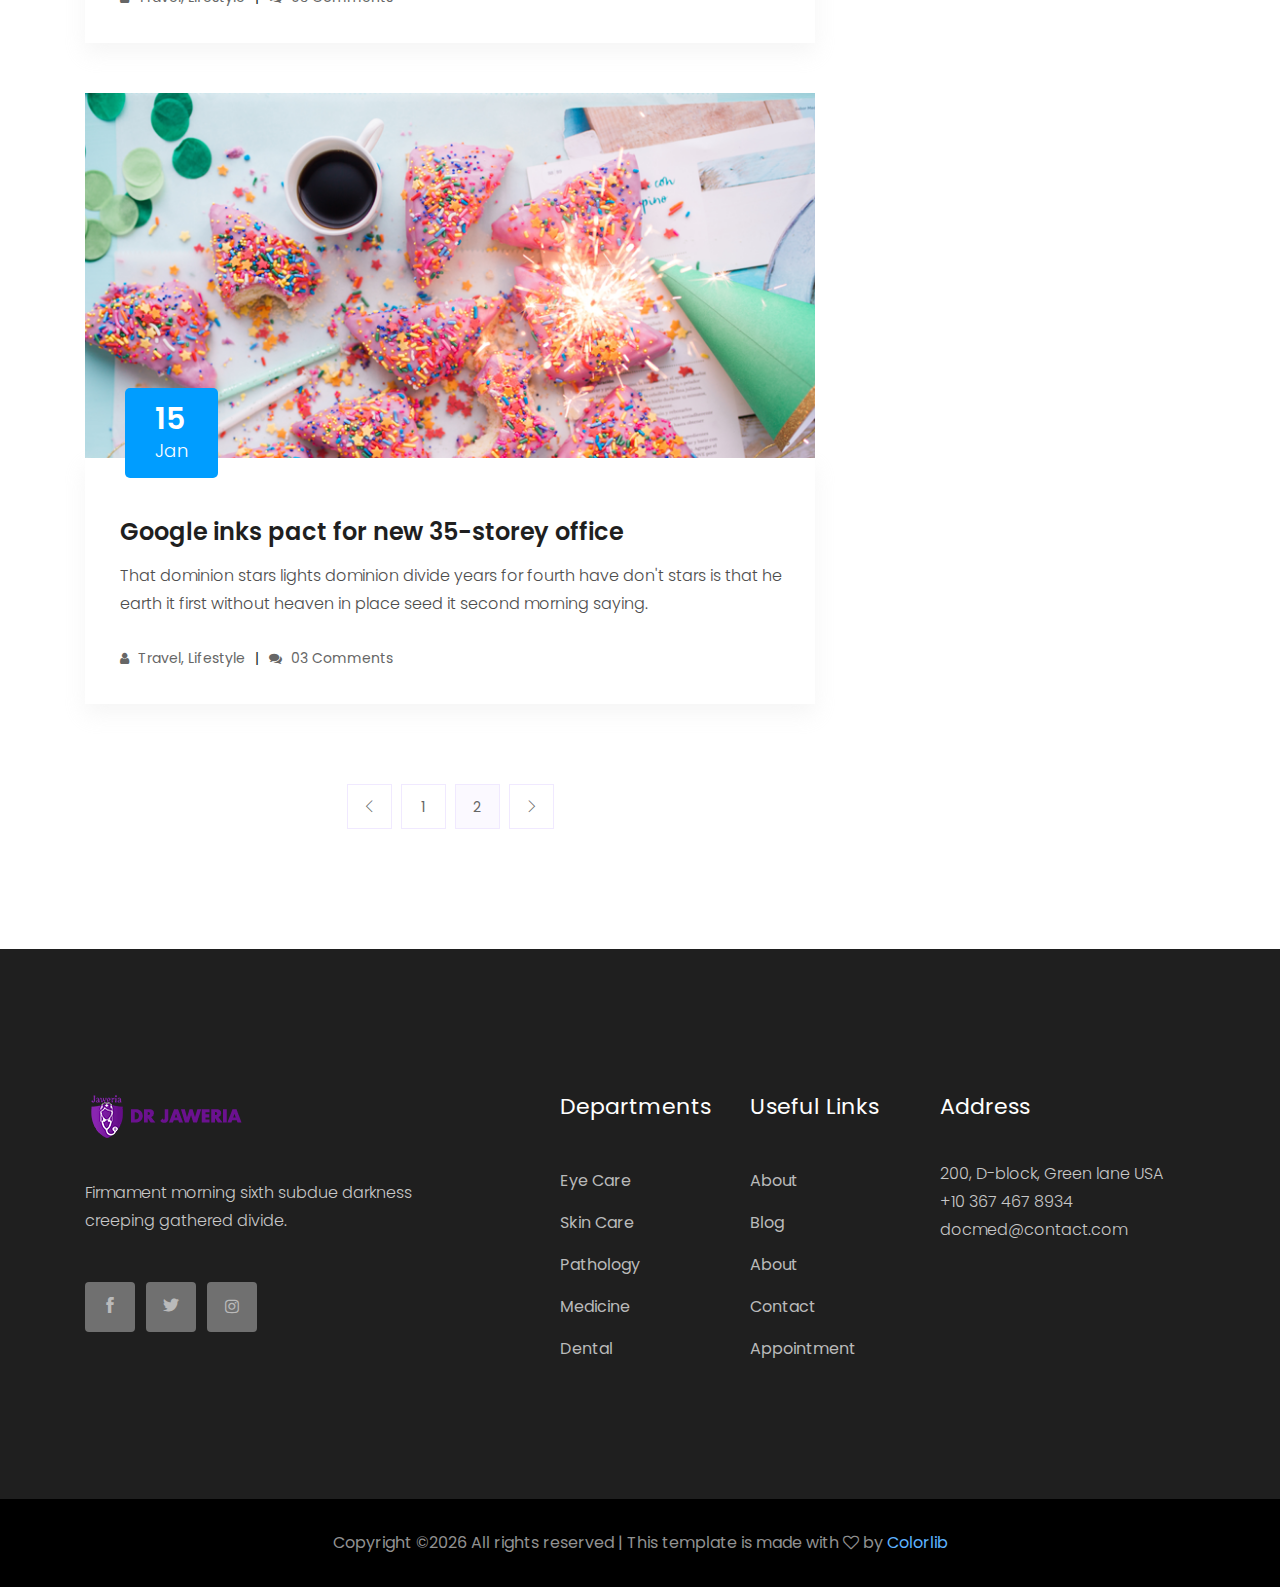
<file: blog.html>
<!doctype html>
<html class="no-js" lang="zxx">

<head>
    <meta charset="utf-8">
    <meta http-equiv="x-ua-compatible" content="ie=edge">
    <title>Docmed</title>
    <meta name="description" content="">
    <meta name="viewport" content="width=device-width, initial-scale=1">

    <!-- <link rel="manifest" href="site.webmanifest"> -->
    <link rel="shortcut icon" type="image/x-icon" href="img/favicon.png">
    <!-- Place favicon.ico in the root directory -->

    <!-- CSS here -->
    <link rel="stylesheet" href="css/bootstrap.min.css">
    <link rel="stylesheet" href="css/owl.carousel.min.css">
    <link rel="stylesheet" href="css/magnific-popup.css">
    <link rel="stylesheet" href="css/font-awesome.min.css">
    <link rel="stylesheet" href="css/themify-icons.css">
    <link rel="stylesheet" href="css/nice-select.css">
    <link rel="stylesheet" href="css/flaticon.css">
    <link rel="stylesheet" href="css/gijgo.css">
    <link rel="stylesheet" href="css/animate.css">
    <link rel="stylesheet" href="css/slicknav.css">
    <link rel="stylesheet" href="css/style.css">
    <!-- <link rel="stylesheet" href="css/responsive.css"> -->
</head>

<body>
    <!--[if lte IE 9]>
            <p class="browserupgrade">You are using an <strong>outdated</strong> browser. Please <a href="https://browsehappy.com/">upgrade your browser</a> to improve your experience and security.</p>
        <![endif]-->

    <!-- header-start -->
    <header>
        <div class="header-area ">
            <div class="header-top_area">
                <div class="container">
                    <div class="row">
                        <div class="col-xl-6 col-md-6 ">
                            <div class="social_media_links">
                                <a href="#">
                                    <i class="fa fa-linkedin"></i>
                                </a>
                                <a href="#">
                                    <i class="fa fa-facebook"></i>
                                </a>
                                <a href="#">
                                    <i class="fa fa-google-plus"></i>
                                </a>
                            </div>
                        </div>
                        <div class="col-xl-6 col-md-6">
                            <div class="short_contact_list">
                                <ul>
                                    <li><a href="#"> <i class="fa fa-envelope"></i> info@docmed.com</a></li>
                                    <li><a href="#"> <i class="fa fa-phone"></i> 160160</a></li>
                                </ul>
                            </div>
                        </div>
                    </div>
                </div>
            </div>
            <div id="sticky-header" class="main-header-area">
                <div class="container">
                    <div class="row align-items-center">
                        <div class="col-xl-3 col-lg-2">
                            <div class="logo">
                                <a href="index.html">
                                    <img src="img/logo.png" alt="">
                                </a>
                            </div>
                        </div>
                        <div class="col-xl-6 col-lg-7">
                            <div class="main-menu  d-none d-lg-block">
                                <nav>
                                    <ul id="navigation">
                                        <li><a class="active" href="index.html">home</a></li>
                                        <li><a href="Department.html">Department</a></li>
                                        <li><a href="#">blog <i class="ti-angle-down"></i></a>
                                            <ul class="submenu">
                                                <li><a href="blog.html">blog</a></li>
                                                <li><a href="single-blog.html">single-blog</a></li>
                                            </ul>
                                        </li>
                                        <li><a href="#">pages <i class="ti-angle-down"></i></a>
                                            <ul class="submenu">
                                                <li><a href="elements.html">elements</a></li>
                                                <li><a href="about.html">about</a></li>
                                            </ul>
                                        </li>
                                        <li><a href="Doctors.html">Doctors</a></li>
                                        <li><a href="contact.html">Contact</a></li>
                                    </ul>
                                </nav>
                            </div>
                        </div>
                        <div class="col-xl-3 col-lg-3 d-none d-lg-block">
                            <div class="Appointment">
                                <div class="book_btn d-none d-lg-block">
                                    <a class="popup-with-form" href="#test-form">Make an Appointment</a>
                                </div>
                            </div>
                        </div>
                        <div class="col-12">
                            <div class="mobile_menu d-block d-lg-none"></div>
                        </div>
                    </div>
                </div>
            </div>
        </div>
    </header>
    <!-- header-end -->

    <!-- bradcam_area_start  -->
    <div class="bradcam_area breadcam_bg bradcam_overlay">
        <div class="container">
            <div class="row">
                <div class="col-xl-12">
                    <div class="bradcam_text">
                        <h3>blog</h3>
                        <p><a href="index.html">Home /</a> blog</p>
                    </div>
                </div>
            </div>
        </div>
    </div>
    <!-- bradcam_area_end  -->


    <!--================Blog Area =================-->
    <section class="blog_area section-padding">
        <div class="container">
            <div class="row">
                <div class="col-lg-8 mb-5 mb-lg-0">
                    <div class="blog_left_sidebar">
                        <article class="blog_item">
                            <div class="blog_item_img">
                                <img class="card-img rounded-0" src="img/blog/single_blog_1.png" alt="">
                                <a href="#" class="blog_item_date">
                                    <h3>15</h3>
                                    <p>Jan</p>
                                </a>
                            </div>

                            <div class="blog_details">
                                <a class="d-inline-block" href="single-blog.html">
                                    <h2>Google inks pact for new 35-storey office</h2>
                                </a>
                                <p>That dominion stars lights dominion divide years for fourth have don't stars is that
                                    he earth it first without heaven in place seed it second morning saying.</p>
                                <ul class="blog-info-link">
                                    <li><a href="#"><i class="fa fa-user"></i> Travel, Lifestyle</a></li>
                                    <li><a href="#"><i class="fa fa-comments"></i> 03 Comments</a></li>
                                </ul>
                            </div>
                        </article>

                        <article class="blog_item">
                            <div class="blog_item_img">
                                <img class="card-img rounded-0" src="img/blog/single_blog_2.png" alt="">
                                <a href="#" class="blog_item_date">
                                    <h3>15</h3>
                                    <p>Jan</p>
                                </a>
                            </div>

                            <div class="blog_details">
                                <a class="d-inline-block" href="single-blog.html">
                                    <h2>Google inks pact for new 35-storey office</h2>
                                </a>
                                <p>That dominion stars lights dominion divide years for fourth have don't stars is that
                                    he earth it first without heaven in place seed it second morning saying.</p>
                                <ul class="blog-info-link">
                                    <li><a href="#"><i class="fa fa-user"></i> Travel, Lifestyle</a></li>
                                    <li><a href="#"><i class="fa fa-comments"></i> 03 Comments</a></li>
                                </ul>
                            </div>
                        </article>

                        <article class="blog_item">
                            <div class="blog_item_img">
                                <img class="card-img rounded-0" src="img/blog/single_blog_3.png" alt="">
                                <a href="#" class="blog_item_date">
                                    <h3>15</h3>
                                    <p>Jan</p>
                                </a>
                            </div>

                            <div class="blog_details">
                                <a class="d-inline-block" href="single-blog.html">
                                    <h2>Google inks pact for new 35-storey office</h2>
                                </a>
                                <p>That dominion stars lights dominion divide years for fourth have don't stars is that
                                    he earth it first without heaven in place seed it second morning saying.</p>
                                <ul class="blog-info-link">
                                    <li><a href="#"><i class="fa fa-user"></i> Travel, Lifestyle</a></li>
                                    <li><a href="#"><i class="fa fa-comments"></i> 03 Comments</a></li>
                                </ul>
                            </div>
                        </article>

                        <article class="blog_item">
                            <div class="blog_item_img">
                                <img class="card-img rounded-0" src="img/blog/single_blog_4.png" alt="">
                                <a href="#" class="blog_item_date">
                                    <h3>15</h3>
                                    <p>Jan</p>
                                </a>
                            </div>

                            <div class="blog_details">
                                <a class="d-inline-block" href="single-blog.html">
                                    <h2>Google inks pact for new 35-storey office</h2>
                                </a>
                                <p>That dominion stars lights dominion divide years for fourth have don't stars is that
                                    he earth it first without heaven in place seed it second morning saying.</p>
                                <ul class="blog-info-link">
                                    <li><a href="#"><i class="fa fa-user"></i> Travel, Lifestyle</a></li>
                                    <li><a href="#"><i class="fa fa-comments"></i> 03 Comments</a></li>
                                </ul>
                            </div>
                        </article>

                        <article class="blog_item">
                            <div class="blog_item_img">
                                <img class="card-img rounded-0" src="img/blog/single_blog_5.png" alt="">
                                <a href="#" class="blog_item_date">
                                    <h3>15</h3>
                                    <p>Jan</p>
                                </a>
                            </div>

                            <div class="blog_details">
                                <a class="d-inline-block" href="single-blog.html">
                                    <h2>Google inks pact for new 35-storey office</h2>
                                </a>
                                <p>That dominion stars lights dominion divide years for fourth have don't stars is that
                                    he earth it first without heaven in place seed it second morning saying.</p>
                                <ul class="blog-info-link">
                                    <li><a href="#"><i class="fa fa-user"></i> Travel, Lifestyle</a></li>
                                    <li><a href="#"><i class="fa fa-comments"></i> 03 Comments</a></li>
                                </ul>
                            </div>
                        </article>

                        <nav class="blog-pagination justify-content-center d-flex">
                            <ul class="pagination">
                                <li class="page-item">
                                    <a href="#" class="page-link" aria-label="Previous">
                                        <i class="ti-angle-left"></i>
                                    </a>
                                </li>
                                <li class="page-item">
                                    <a href="#" class="page-link">1</a>
                                </li>
                                <li class="page-item active">
                                    <a href="#" class="page-link">2</a>
                                </li>
                                <li class="page-item">
                                    <a href="#" class="page-link" aria-label="Next">
                                        <i class="ti-angle-right"></i>
                                    </a>
                                </li>
                            </ul>
                        </nav>
                    </div>
                </div>
                <div class="col-lg-4">
                    <div class="blog_right_sidebar">
                        <aside class="single_sidebar_widget search_widget">
                            <form action="#">
                                <div class="form-group">
                                    <div class="input-group mb-3">
                                        <input type="text" class="form-control" placeholder='Search Keyword'
                                            onfocus="this.placeholder = ''"
                                            onblur="this.placeholder = 'Search Keyword'">
                                        <div class="input-group-append">
                                            <button class="btn" type="button"><i class="ti-search"></i></button>
                                        </div>
                                    </div>
                                </div>
                                <button class="button rounded-0 primary-bg text-white w-100 btn_1 boxed-btn"
                                    type="submit">Search</button>
                            </form>
                        </aside>

                        <aside class="single_sidebar_widget post_category_widget">
                            <h4 class="widget_title">Category</h4>
                            <ul class="list cat-list">
                                <li>
                                    <a href="#" class="d-flex">
                                        <p>Resaurant food</p>
                                        <p>(37)</p>
                                    </a>
                                </li>
                                <li>
                                    <a href="#" class="d-flex">
                                        <p>Travel news</p>
                                        <p>(10)</p>
                                    </a>
                                </li>
                                <li>
                                    <a href="#" class="d-flex">
                                        <p>Modern technology</p>
                                        <p>(03)</p>
                                    </a>
                                </li>
                                <li>
                                    <a href="#" class="d-flex">
                                        <p>Product</p>
                                        <p>(11)</p>
                                    </a>
                                </li>
                                <li>
                                    <a href="#" class="d-flex">
                                        <p>Inspiration</p>
                                        <p>21</p>
                                    </a>
                                </li>
                                <li>
                                    <a href="#" class="d-flex">
                                        <p>Health Care (21)</p>
                                        <p>09</p>
                                    </a>
                                </li>
                            </ul>
                        </aside>

                        <aside class="single_sidebar_widget popular_post_widget">
                            <h3 class="widget_title">Recent Post</h3>
                            <div class="media post_item">
                                <img src="img/post/post_1.png" alt="post">
                                <div class="media-body">
                                    <a href="single-blog.html">
                                        <h3>From life was you fish...</h3>
                                    </a>
                                    <p>January 12, 2019</p>
                                </div>
                            </div>
                            <div class="media post_item">
                                <img src="img/post/post_2.png" alt="post">
                                <div class="media-body">
                                    <a href="single-blog.html">
                                        <h3>The Amazing Hubble</h3>
                                    </a>
                                    <p>02 Hours ago</p>
                                </div>
                            </div>
                            <div class="media post_item">
                                <img src="img/post/post_3.png" alt="post">
                                <div class="media-body">
                                    <a href="single-blog.html">
                                        <h3>Astronomy Or Astrology</h3>
                                    </a>
                                    <p>03 Hours ago</p>
                                </div>
                            </div>
                            <div class="media post_item">
                                <img src="img/post/post_4.png" alt="post">
                                <div class="media-body">
                                    <a href="single-blog.html">
                                        <h3>Asteroids telescope</h3>
                                    </a>
                                    <p>01 Hours ago</p>
                                </div>
                            </div>
                        </aside>
                        <aside class="single_sidebar_widget tag_cloud_widget">
                            <h4 class="widget_title">Tag Clouds</h4>
                            <ul class="list">
                                <li>
                                    <a href="#">project</a>
                                </li>
                                <li>
                                    <a href="#">love</a>
                                </li>
                                <li>
                                    <a href="#">technology</a>
                                </li>
                                <li>
                                    <a href="#">travel</a>
                                </li>
                                <li>
                                    <a href="#">restaurant</a>
                                </li>
                                <li>
                                    <a href="#">life style</a>
                                </li>
                                <li>
                                    <a href="#">design</a>
                                </li>
                                <li>
                                    <a href="#">illustration</a>
                                </li>
                            </ul>
                        </aside>


                        <aside class="single_sidebar_widget instagram_feeds">
                            <h4 class="widget_title">Instagram Feeds</h4>
                            <ul class="instagram_row flex-wrap">
                                <li>
                                    <a href="#">
                                        <img class="img-fluid" src="img/post/post_5.png" alt="">
                                    </a>
                                </li>
                                <li>
                                    <a href="#">
                                        <img class="img-fluid" src="img/post/post_6.png" alt="">
                                    </a>
                                </li>
                                <li>
                                    <a href="#">
                                        <img class="img-fluid" src="img/post/post_7.png" alt="">
                                    </a>
                                </li>
                                <li>
                                    <a href="#">
                                        <img class="img-fluid" src="img/post/post_8.png" alt="">
                                    </a>
                                </li>
                                <li>
                                    <a href="#">
                                        <img class="img-fluid" src="img/post/post_9.png" alt="">
                                    </a>
                                </li>
                                <li>
                                    <a href="#">
                                        <img class="img-fluid" src="img/post/post_10.png" alt="">
                                    </a>
                                </li>
                            </ul>
                        </aside>


                        <aside class="single_sidebar_widget newsletter_widget">
                            <h4 class="widget_title">Newsletter</h4>

                            <form action="#">
                                <div class="form-group">
                                    <input type="email" class="form-control" onfocus="this.placeholder = ''"
                                        onblur="this.placeholder = 'Enter email'" placeholder='Enter email' required>
                                </div>
                                <button class="button rounded-0 primary-bg text-white w-100 btn_1 boxed-btn"
                                    type="submit">Subscribe</button>
                            </form>
                        </aside>
                    </div>
                </div>
            </div>
        </div>
    </section>
    <!--================Blog Area =================-->

<!-- footer start -->
<footer class="footer">
    <div class="footer_top">
        <div class="container">
            <div class="row">
                <div class="col-xl-4 col-md-6 col-lg-4">
                    <div class="footer_widget">
                        <div class="footer_logo">
                            <a href="#">
                                <img src="img/footer_logo.png" alt="">
                            </a>
                        </div>
                        <p>
                                Firmament morning sixth subdue darkness 
                                creeping gathered divide.
                        </p>
                        <div class="socail_links">
                            <ul>
                                <li>
                                    <a href="#">
                                        <i class="ti-facebook"></i>
                                    </a>
                                </li>
                                <li>
                                    <a href="#">
                                        <i class="ti-twitter-alt"></i>
                                    </a>
                                </li>
                                <li>
                                    <a href="#">
                                        <i class="fa fa-instagram"></i>
                                    </a>
                                </li>
                            </ul>
                        </div>

                    </div>
                </div>
                <div class="col-xl-2 offset-xl-1 col-md-6 col-lg-3">
                    <div class="footer_widget">
                        <h3 class="footer_title">
                                Departments
                        </h3>
                        <ul>
                            <li><a href="#">Eye Care</a></li>
                            <li><a href="#">Skin Care</a></li>
                            <li><a href="#">Pathology</a></li>
                            <li><a href="#">Medicine</a></li>
                            <li><a href="#">Dental</a></li>
                        </ul>

                    </div>
                </div>
                <div class="col-xl-2 col-md-6 col-lg-2">
                    <div class="footer_widget">
                        <h3 class="footer_title">
                                Useful Links
                        </h3>
                        <ul>
                            <li><a href="#">About</a></li>
                            <li><a href="#">Blog</a></li>
                            <li><a href="#">About</a></li>
                            <li><a href="#"> Contact</a></li>
                            <li><a href="#"> Appointment</a></li>
                        </ul>
                    </div>
                </div>
                <div class="col-xl-3 col-md-6 col-lg-3">
                    <div class="footer_widget">
                        <h3 class="footer_title">
                                Address
                        </h3>
                        <p>
                            200, D-block, Green lane USA <br>
                            +10 367 467 8934 <br>
                            docmed@contact.com
                        </p>
                    </div>
                </div>
            </div>
        </div>
    </div>
    <div class="copy-right_text">
        <div class="container">
            <div class="footer_border"></div>
            <div class="row">
                <div class="col-xl-12">
                    <p class="copy_right text-center">
                        <!-- Link back to Colorlib can't be removed. Template is licensed under CC BY 3.0. -->
Copyright &copy;<script>document.write(new Date().getFullYear());</script> All rights reserved | This template is made with <i class="fa fa-heart-o" aria-hidden="true"></i> by <a href="https://colorlib.com" target="_blank">Colorlib</a>
<!-- Link back to Colorlib can't be removed. Template is licensed under CC BY 3.0. -->
                    </p>
                </div>
            </div>
        </div>
    </div>
</footer>
<!-- footer end  -->
<!-- link that opens popup -->

<!-- form itself end-->
<form id="test-form" class="white-popup-block mfp-hide">
<div class="popup_box ">
    <div class="popup_inner">
        <h3>Make an Appointment</h3>
        <form action="#">
            <div class="row">
                <div class="col-xl-6">
                    <input id="datepicker" placeholder="Pick date">
                </div>
                <div class="col-xl-6">
                    <input id="datepicker2" placeholder="Suitable time">
                </div>
                <div class="col-xl-6">
                    <select class="form-select wide" id="default-select" class="">
                        <option data-display="Select Department">Department</option>
                        <option value="1">Eye Care</option>
                        <option value="2">Physical Therapy</option>
                        <option value="3">Dental Care</option>
                    </select>
                </div>
                <div class="col-xl-6">
                    <select class="form-select wide" id="default-select" class="">
                        <option data-display="Doctors">Doctors</option>
                        <option value="1">Mirazul Alom</option>
                        <option value="2">Monzul Alom</option>
                        <option value="3">Azizul Isalm</option>
                    </select>
                </div>
                <div class="col-xl-6">
                    <input type="text"  placeholder="Name">
                </div>
                <div class="col-xl-6">
                    <input type="text"  placeholder="Phone no.">
                </div>
                <div class="col-xl-12">
                    <input type="email"  placeholder="Email">
                </div>
                <div class="col-xl-12">
                    <button type="submit" class="boxed-btn3">Confirm</button>
                </div>
            </div>
        </form>
    </div>
</div>
</form>
<!-- form itself end -->
    <!-- JS here -->
    <script src="js/vendor/modernizr-3.5.0.min.js"></script>
    <script src="js/vendor/jquery-1.12.4.min.js"></script>
    <script src="js/popper.min.js"></script>
    <script src="js/bootstrap.min.js"></script>
    <script src="js/owl.carousel.min.js"></script>
    <script src="js/isotope.pkgd.min.js"></script>
    <script src="js/ajax-form.js"></script>
    <script src="js/waypoints.min.js"></script>
    <script src="js/jquery.counterup.min.js"></script>
    <script src="js/imagesloaded.pkgd.min.js"></script>
    <script src="js/scrollIt.js"></script>
    <script src="js/jquery.scrollUp.min.js"></script>
    <script src="js/wow.min.js"></script>
    <script src="js/nice-select.min.js"></script>
    <script src="js/jquery.slicknav.min.js"></script>
    <script src="js/jquery.magnific-popup.min.js"></script>
    <script src="js/plugins.js"></script>
    <script src="js/gijgo.min.js"></script>

    <!--contact js-->
    <script src="js/contact.js"></script>
    <script src="js/jquery.ajaxchimp.min.js"></script>
    <script src="js/jquery.form.js"></script>
    <script src="js/jquery.validate.min.js"></script>
    <script src="js/mail-script.js"></script>

    <script src="js/main.js"></script>
    <script>
        $('#datepicker').datepicker({
            iconsLibrary: 'fontawesome',
            icons: {
             rightIcon: '<span class="fa fa-caret-down"></span>'
         }
        });
        $('#datepicker2').datepicker({
            iconsLibrary: 'fontawesome',
            icons: {
             rightIcon: '<span class="fa fa-caret-down"></span>'
         }

        });
    </script>
</body>
</html>
</file>
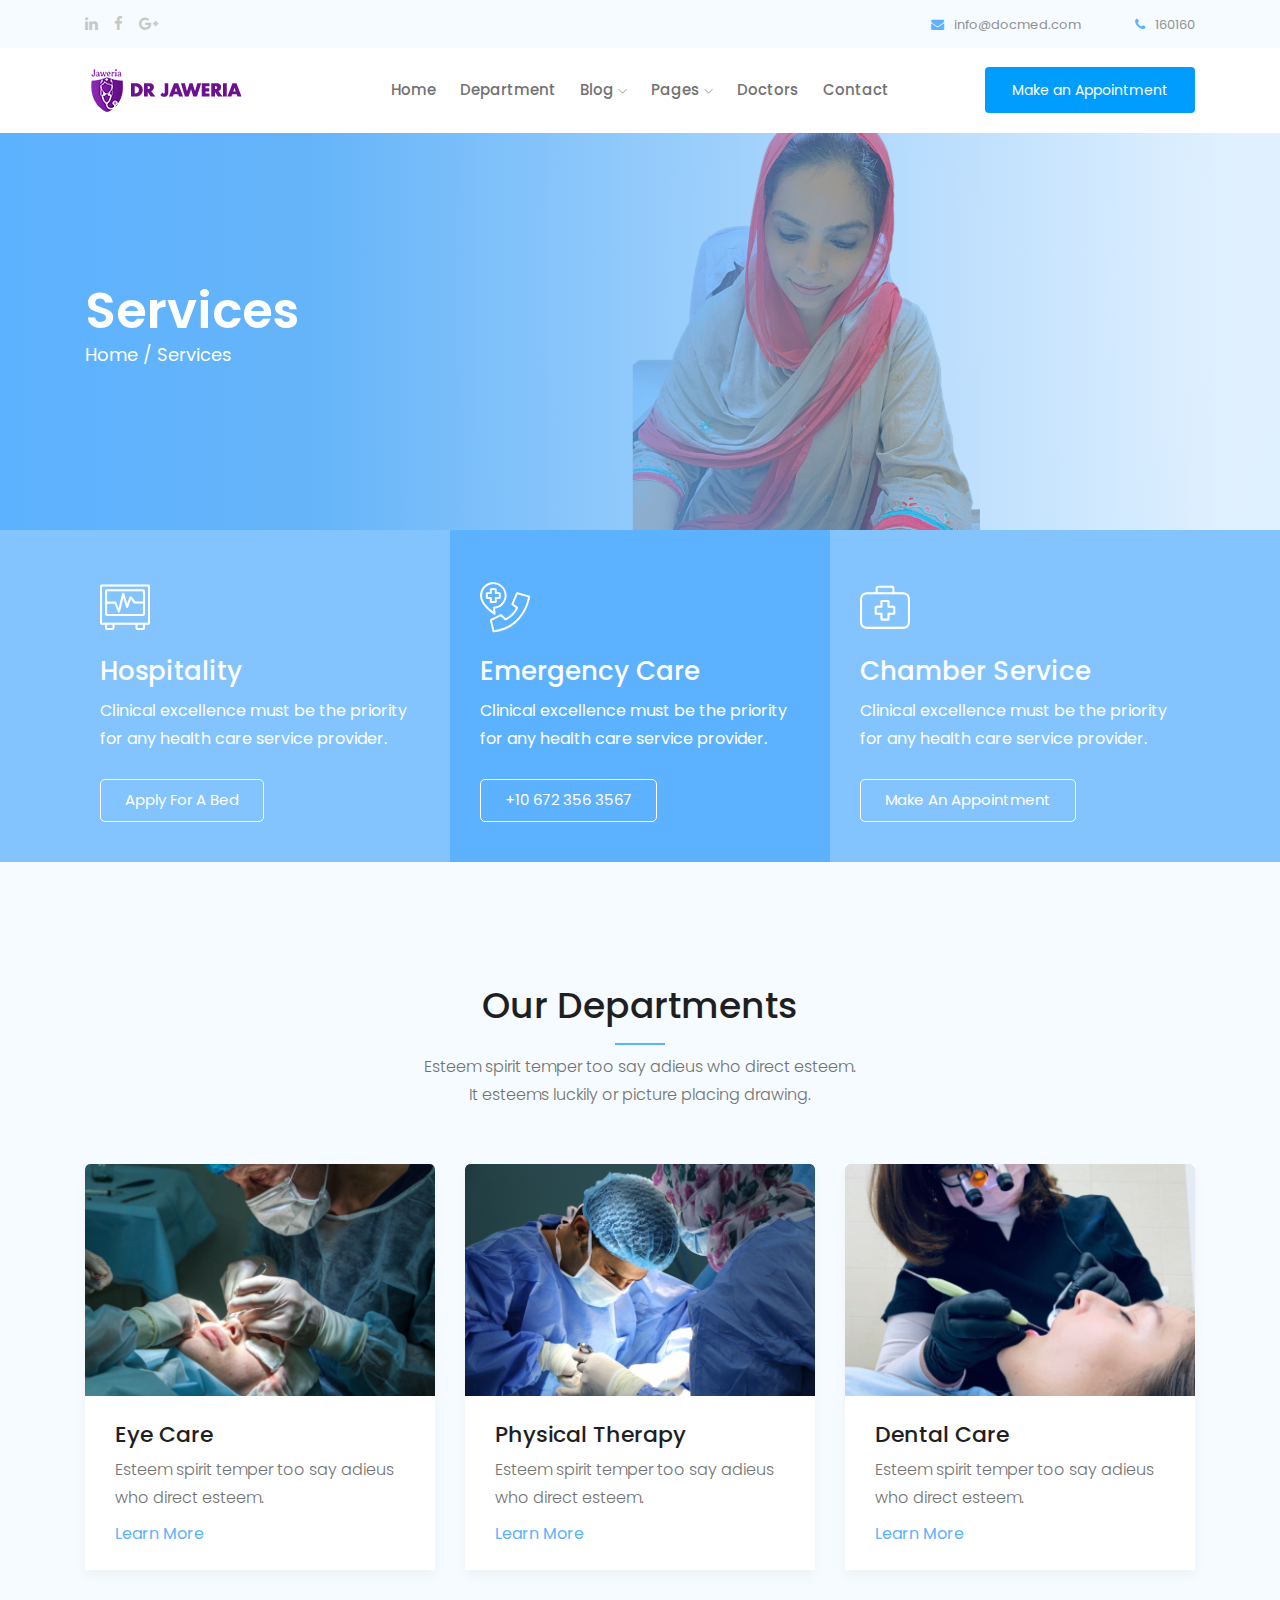
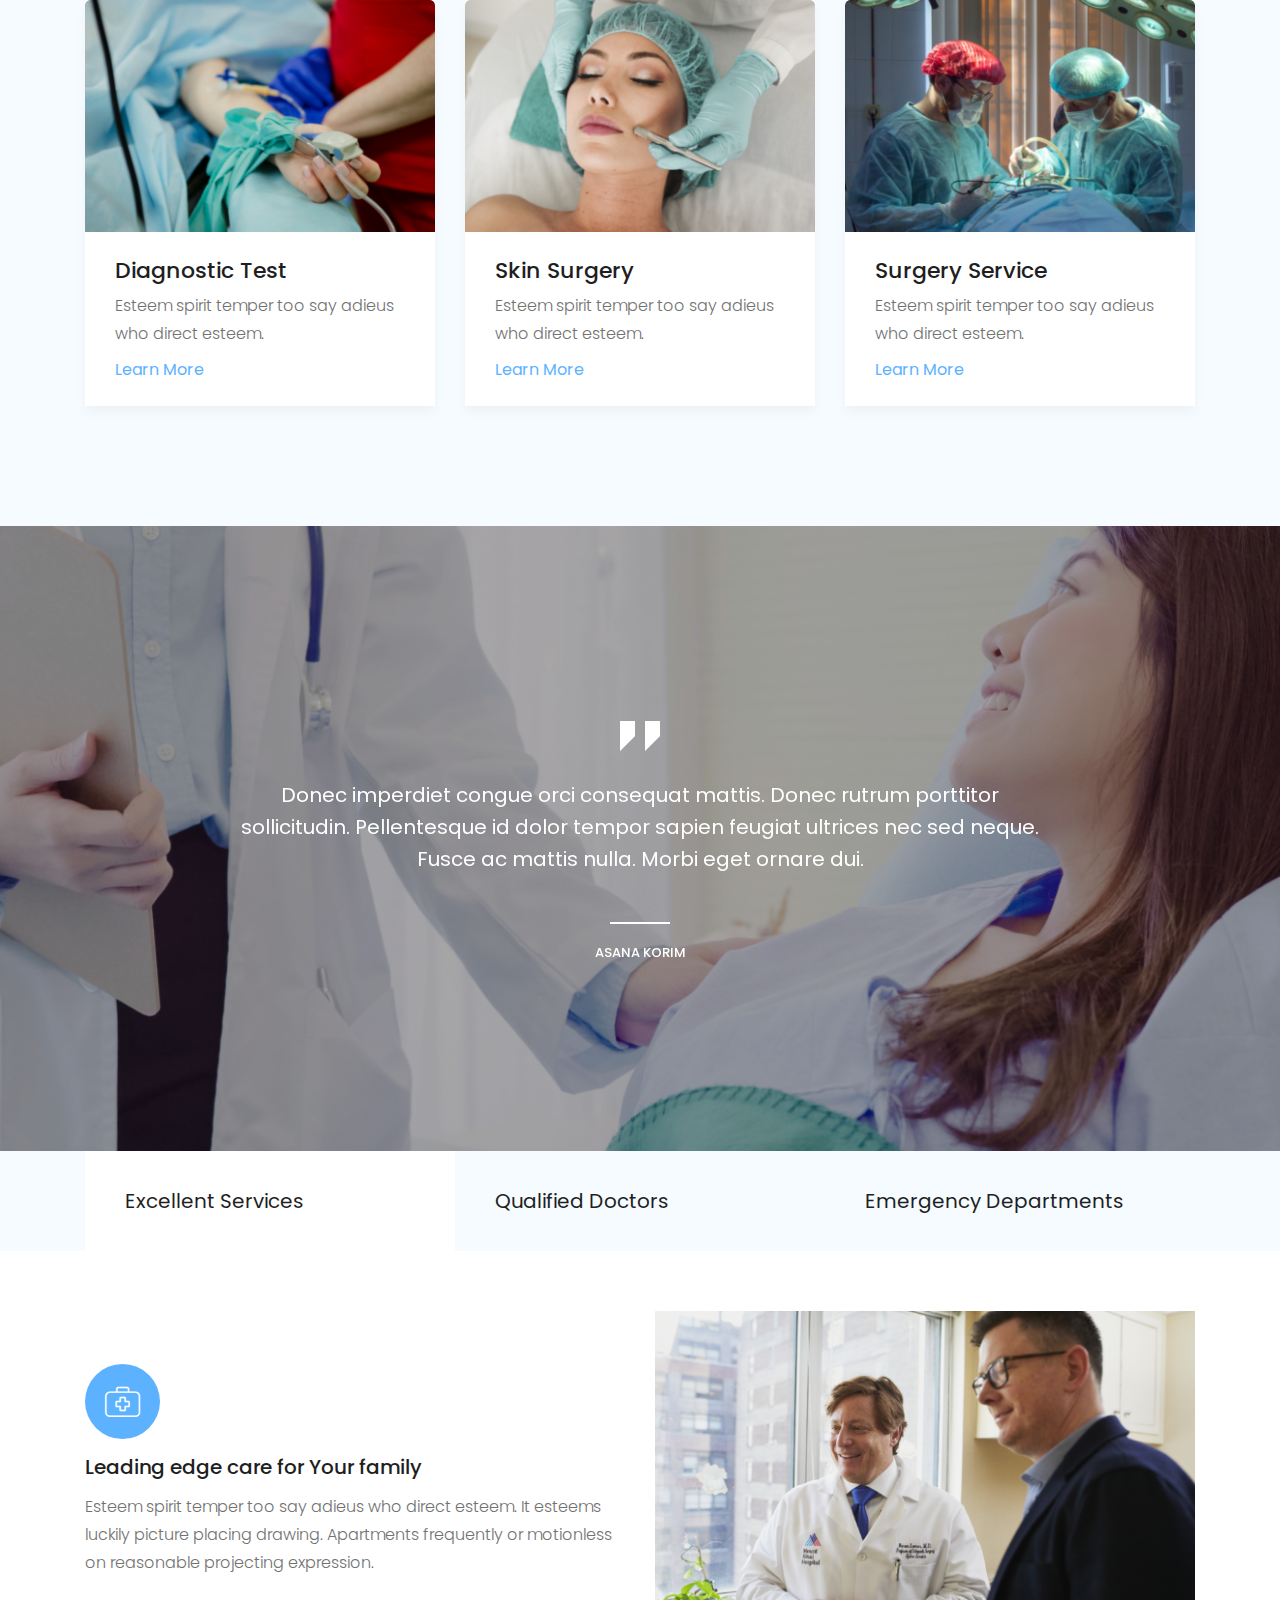
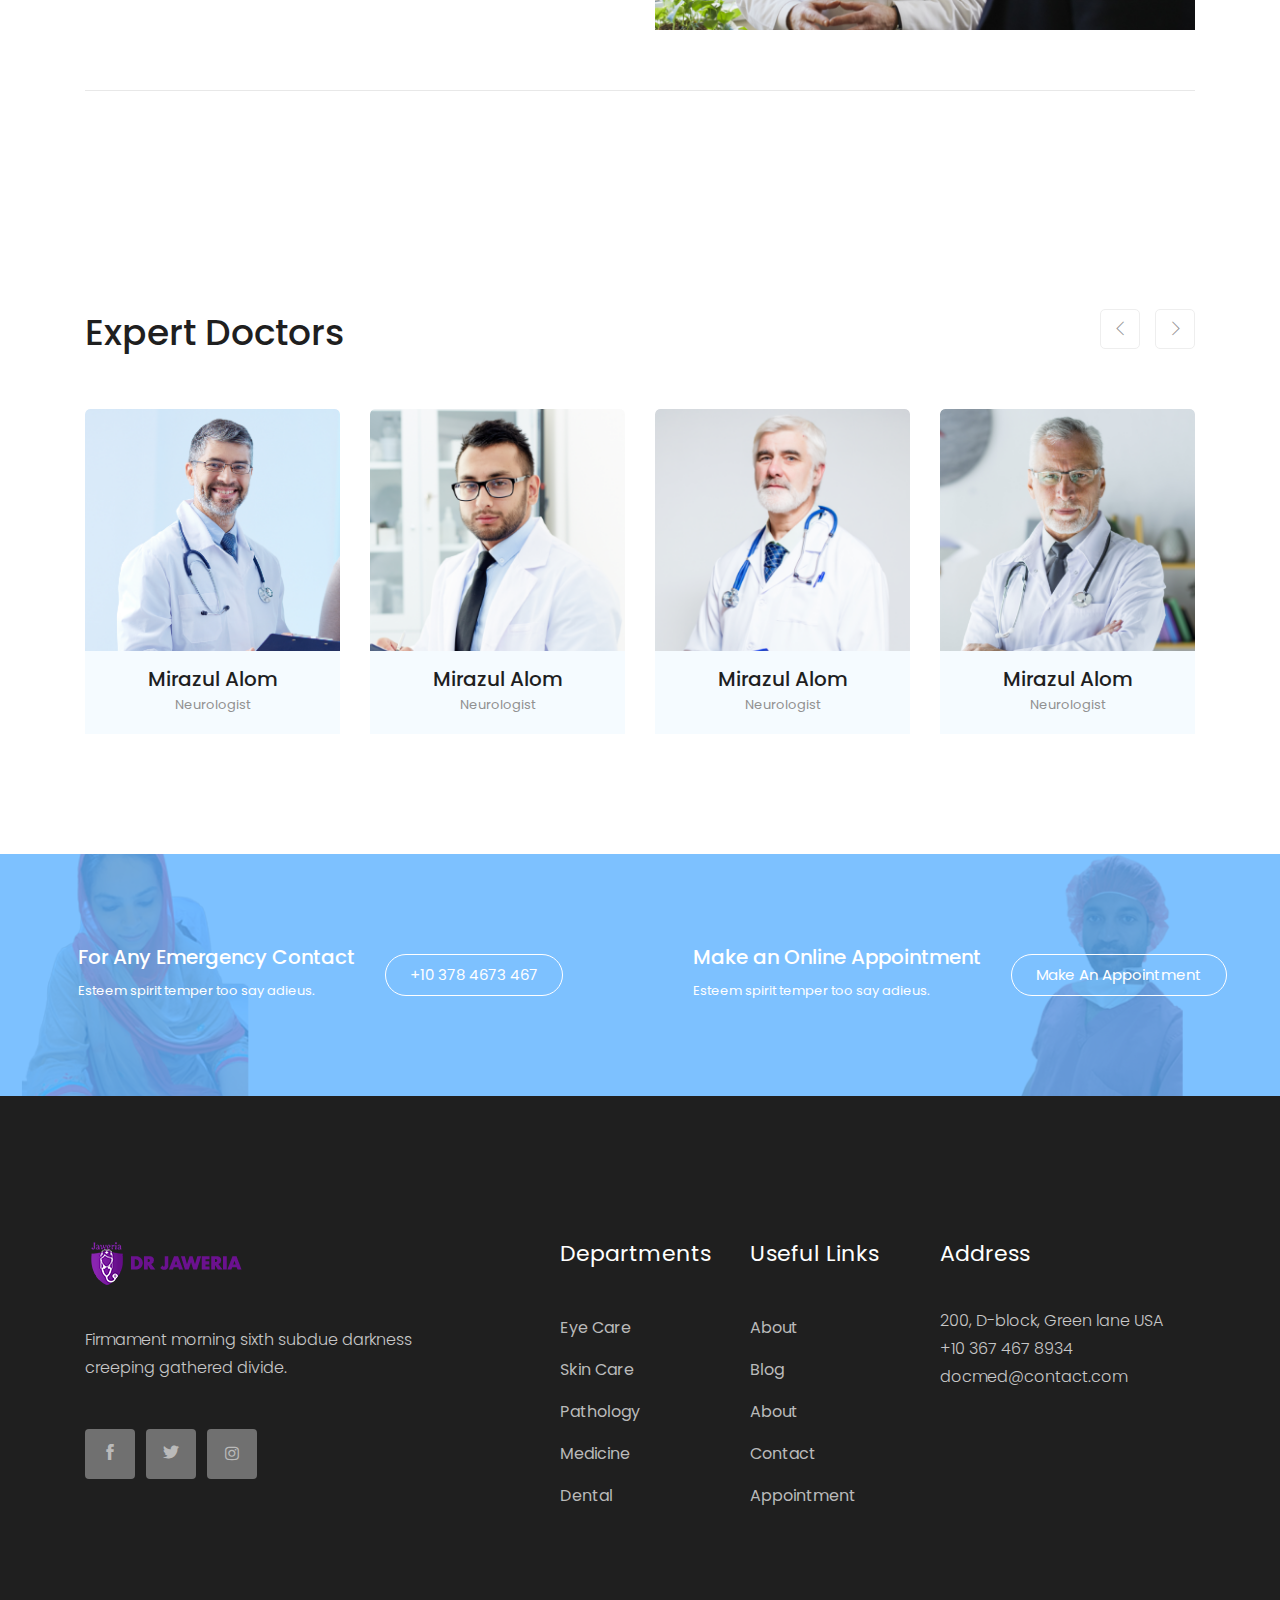
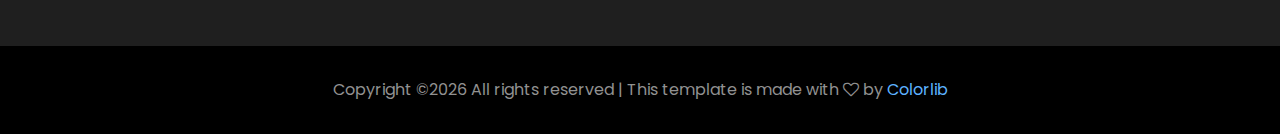
<file: Department.html>
<!doctype html>
<html class="no-js" lang="zxx">

<head>
    <meta charset="utf-8">
    <meta http-equiv="x-ua-compatible" content="ie=edge">
    <title>Docmed</title>
    <meta name="description" content="">
    <meta name="viewport" content="width=device-width, initial-scale=1">

    <!-- <link rel="manifest" href="site.webmanifest"> -->
    <link rel="shortcut icon" type="image/x-icon" href="img/favicon.png">
    <!-- Place favicon.ico in the root directory -->

    <!-- CSS here -->
    <link rel="stylesheet" href="css/bootstrap.min.css">
    <link rel="stylesheet" href="css/owl.carousel.min.css">
    <link rel="stylesheet" href="css/magnific-popup.css">
    <link rel="stylesheet" href="css/font-awesome.min.css">
    <link rel="stylesheet" href="css/themify-icons.css">
    <link rel="stylesheet" href="css/nice-select.css">
    <link rel="stylesheet" href="css/flaticon.css">
    <link rel="stylesheet" href="css/gijgo.css">
    <link rel="stylesheet" href="css/animate.css">
    <link rel="stylesheet" href="css/slicknav.css">
    <link rel="stylesheet" href="css/style.css">
    <!-- <link rel="stylesheet" href="css/responsive.css"> -->
</head>

<body>
    <!--[if lte IE 9]>
            <p class="browserupgrade">You are using an <strong>outdated</strong> browser. Please <a href="https://browsehappy.com/">upgrade your browser</a> to improve your experience and security.</p>
        <![endif]-->

    <!-- header-start -->
    <header>
        <div class="header-area ">
            <div class="header-top_area">
                <div class="container">
                    <div class="row">
                        <div class="col-xl-6 col-md-6 ">
                            <div class="social_media_links">
                                <a href="#">
                                    <i class="fa fa-linkedin"></i>
                                </a>
                                <a href="#">
                                    <i class="fa fa-facebook"></i>
                                </a>
                                <a href="#">
                                    <i class="fa fa-google-plus"></i>
                                </a>
                            </div>
                        </div>
                        <div class="col-xl-6 col-md-6">
                            <div class="short_contact_list">
                                <ul>
                                    <li><a href="#"> <i class="fa fa-envelope"></i> info@docmed.com</a></li>
                                    <li><a href="#"> <i class="fa fa-phone"></i> 160160</a></li>
                                </ul>
                            </div>
                        </div>
                    </div>
                </div>
            </div>
            <div id="sticky-header" class="main-header-area">
                <div class="container">
                    <div class="row align-items-center">
                        <div class="col-xl-3 col-lg-2">
                            <div class="logo">
                                <a href="index.html">
                                    <img src="img/logo.png" alt="">
                                </a>
                            </div>
                        </div>
                        <div class="col-xl-6 col-lg-7">
                            <div class="main-menu  d-none d-lg-block">
                                <nav>
                                    <ul id="navigation">
                                        <li><a class="active" href="index.html">home</a></li>
                                        <li><a href="Department.html">Department</a></li>
                                        <li><a href="#">blog <i class="ti-angle-down"></i></a>
                                            <ul class="submenu">
                                                <li><a href="blog.html">blog</a></li>
                                                <li><a href="single-blog.html">single-blog</a></li>
                                            </ul>
                                        </li>
                                        <li><a href="#">pages <i class="ti-angle-down"></i></a>
                                            <ul class="submenu">
                                                <li><a href="elements.html">elements</a></li>
                                                <li><a href="about.html">about</a></li>
                                            </ul>
                                        </li>
                                        <li><a href="Doctors.html">Doctors</a></li>
                                        <li><a href="contact.html">Contact</a></li>
                                    </ul>
                                </nav>
                            </div>
                        </div>
                        <div class="col-xl-3 col-lg-3 d-none d-lg-block">
                            <div class="Appointment">
                                <div class="book_btn d-none d-lg-block">
                                    <a class="popup-with-form" href="#test-form">Make an Appointment</a>
                                </div>
                            </div>
                        </div>
                        <div class="col-12">
                            <div class="mobile_menu d-block d-lg-none"></div>
                        </div>
                    </div>
                </div>
            </div>
        </div>
    </header>
    <!-- header-end -->


    <!-- bradcam_area_start  -->
    <div class="bradcam_area breadcam_bg bradcam_overlay">
        <div class="container">
            <div class="row">
                <div class="col-xl-12">
                    <div class="bradcam_text">
                        <h3>Services</h3>
                        <p><a href="index.html">Home /</a> Services</p>
                    </div>
                </div>
            </div>
        </div>
    </div>
    <!-- bradcam_area_end  -->

    <!-- service_area_start -->
    <div class="service_area">
        <div class="container p-0">
            <div class="row no-gutters">
                <div class="col-xl-4 col-md-4">
                    <div class="single_service">
                        <div class="icon">
                            <i class="flaticon-electrocardiogram"></i>
                        </div>
                        <h3>Hospitality</h3>
                        <p>Clinical excellence must be the priority for any health care service provider.</p>
                        <a href="#" class="boxed-btn3-white">Apply For a Bed</a>
                    </div>
                </div>
                <div class="col-xl-4 col-md-4">
                    <div class="single_service">
                        <div class="icon">
                            <i class="flaticon-emergency-call"></i>
                        </div>
                        <h3>Emergency Care</h3>
                        <p>Clinical excellence must be the priority for any health care service provider.</p>
                        <a href="#" class="boxed-btn3-white">+10 672 356 3567</a>
                    </div>
                </div>
                <div class="col-xl-4 col-md-4">
                    <div class="single_service">
                        <div class="icon">
                            <i class="flaticon-first-aid-kit"></i>
                        </div>
                        <h3>Chamber Service</h3>
                        <p>Clinical excellence must be the priority for any health care service provider.</p>
                        <a href="#" class="boxed-btn3-white">Make an Appointment</a>
                    </div>
                </div>
            </div>
        </div>
    </div>
    <!-- service_area_end -->

    <!-- offers_area_start -->
    <div class="our_department_area">
        <div class="container">
            <div class="row">
                <div class="col-xl-12">
                    <div class="section_title text-center mb-55">
                        <h3>Our Departments</h3>
                        <p>Esteem spirit temper too say adieus who direct esteem. <br>
                            It esteems luckily or picture placing drawing. </p>
                    </div>
                </div>
            </div>
            <div class="row">
                <div class="col-xl-4 col-md-6 col-lg-4">
                    <div class="single_department">
                        <div class="department_thumb">
                            <img src="img/department/1.png" alt="">
                        </div>
                        <div class="department_content">
                            <h3><a href="#">Eye Care</a></h3>
                            <p>Esteem spirit temper too say adieus who direct esteem.</p>
                            <a href="#" class="learn_more">Learn More</a>
                        </div>
                    </div>
                </div>
                <div class="col-xl-4 col-md-6 col-lg-4">
                    <div class="single_department">
                        <div class="department_thumb">
                            <img src="img/department/2.png" alt="">
                        </div>
                        <div class="department_content">
                            <h3><a href="#">Physical Therapy</a></h3>
                            <p>Esteem spirit temper too say adieus who direct esteem.</p>
                            <a href="#" class="learn_more">Learn More</a>
                        </div>
                    </div>
                </div>
                <div class="col-xl-4 col-md-6 col-lg-4">
                    <div class="single_department">
                        <div class="department_thumb">
                            <img src="img/department/3.png" alt="">
                        </div>
                        <div class="department_content">
                            <h3><a href="#">Dental Care</a></h3>
                            <p>Esteem spirit temper too say adieus who direct esteem.</p>
                            <a href="#" class="learn_more">Learn More</a>
                        </div>
                    </div>
                </div>
                <div class="col-xl-4 col-md-6 col-lg-4">
                    <div class="single_department">
                        <div class="department_thumb">
                            <img src="img/department/4.png" alt="">
                        </div>
                        <div class="department_content">
                            <h3><a href="#">Diagnostic Test</a></h3>
                            <p>Esteem spirit temper too say adieus who direct esteem.</p>
                            <a href="#" class="learn_more">Learn More</a>
                        </div>
                    </div>
                </div>
                <div class="col-xl-4 col-md-6 col-lg-4">
                    <div class="single_department">
                        <div class="department_thumb">
                            <img src="img/department/5.png" alt="">
                        </div>
                        <div class="department_content">
                            <h3><a href="#">Skin Surgery</a></h3>
                            <p>Esteem spirit temper too say adieus who direct esteem.</p>
                            <a href="#" class="learn_more">Learn More</a>
                        </div>
                    </div>
                </div>
                <div class="col-xl-4 col-md-6 col-lg-4">
                    <div class="single_department">
                        <div class="department_thumb">
                            <img src="img/department/6.png" alt="">
                        </div>
                        <div class="department_content">
                            <h3><a href="#">Surgery Service</a></h3>
                            <p>Esteem spirit temper too say adieus who direct esteem.</p>
                            <a href="#" class="learn_more">Learn More</a>
                        </div>
                    </div>
                </div>
            </div>
        </div>
    </div>
    <!-- offers_area_end -->

    <!-- testmonial_area_start -->
    <div class="testmonial_area">
        <div class="testmonial_active owl-carousel">
            <div class="single-testmonial testmonial_bg_1 overlay2">
                <div class="container">
                    <div class="row">
                        <div class="col-xl-10 offset-xl-1">
                            <div class="testmonial_info text-center">
                                <div class="quote">
                                    <i class="flaticon-straight-quotes"></i>
                                </div>
                                <p>Donec imperdiet congue orci consequat mattis. Donec rutrum porttitor <br>
                                    sollicitudin. Pellentesque id dolor tempor sapien feugiat ultrices nec sed neque.
                                    <br>
                                    Fusce ac mattis nulla. Morbi eget ornare dui. </p>
                                <div class="testmonial_author">
                                    <h4>Asana Korim</h4>
                                </div>
                            </div>
                        </div>
                    </div>
                </div>
            </div>
            <div class="single-testmonial testmonial_bg_2 overlay2">
                <div class="container">
                    <div class="row">
                        <div class="col-xl-10 offset-xl-1">
                            <div class="testmonial_info text-center">
                                <div class="quote">
                                    <i class="flaticon-straight-quotes"></i>
                                </div>
                                <p>Donec imperdiet congue orci consequat mattis. Donec rutrum porttitor <br>
                                    sollicitudin. Pellentesque id dolor tempor sapien feugiat ultrices nec sed neque.
                                    <br>
                                    Fusce ac mattis nulla. Morbi eget ornare dui. </p>
                                <div class="testmonial_author">
                                    <h4>Asana Korim</h4>
                                </div>
                            </div>
                        </div>
                    </div>
                </div>
            </div>
            <div class="single-testmonial testmonial_bg_1 overlay2">
                <div class="container">
                    <div class="row">
                        <div class="col-xl-10 offset-xl-1">
                            <div class="testmonial_info text-center">
                                <div class="quote">
                                    <i class="flaticon-straight-quotes"></i>
                                </div>
                                <p>Donec imperdiet congue orci consequat mattis. Donec rutrum porttitor <br>
                                    sollicitudin. Pellentesque id dolor tempor sapien feugiat ultrices nec sed neque.
                                    <br>
                                    Fusce ac mattis nulla. Morbi eget ornare dui. </p>
                                <div class="testmonial_author">
                                    <h4>Asana Korim</h4>
                                </div>
                            </div>
                        </div>
                    </div>
                </div>
            </div>
        </div>
    </div>
    <!-- testmonial_area_end -->

    <!-- business_expert_area_start  -->
    <div class="business_expert_area">
        <div class="business_tabs_area">
            <div class="container">
                <div class="row">
                    <div class="col-xl-12">
                        <ul class="nav" id="myTab" role="tablist">
                            <li class="nav-item">
                                <a class="nav-link active" id="home-tab" data-toggle="tab" href="#home" role="tab" aria-controls="home"
                            aria-selected="true">Excellent Services</a>
                            </li>

                            <li class="nav-item">
                                <a class="nav-link" id="profile-tab" data-toggle="tab" href="#profile" role="tab" aria-controls="profile"
                            aria-selected="false">Qualified Doctors</a>
                            </li>


                            <li class="nav-item">
                                <a class="nav-link" id="contact-tab" data-toggle="tab" href="#contact" role="tab" aria-controls="contact"
                            aria-selected="false">Emergency Departments</a>
                            </li>
                        </ul>
                    </div>
                </div>

            </div>
        </div>
        <div class="container">
            <div class="border_bottom">
                    <div class="tab-content" id="myTabContent">
                            <div class="tab-pane fade show active" id="home" role="tabpanel" aria-labelledby="home-tab">
                                
                                    <div class="row align-items-center">
                                            <div class="col-xl-6 col-md-6">
                                                <div class="business_info">
                                                    <div class="icon">
                                                        <i class="flaticon-first-aid-kit"></i>
                                                    </div>
                                                    <h3>Leading edge care for Your family</h3>
                                                    <p>Esteem spirit temper too say adieus who direct esteem.
                                                        It esteems luckily picture placing drawing. Apartments frequently or motionless on
                                                        reasonable projecting expression.
                                                    </p>
                                                </div>
                                            </div>
                                            <div class="col-xl-6 col-md-6">
                                                <div class="business_thumb">
                                                    <img src="img/about/business.png" alt="">
                                                </div>
                                            </div>
                                        </div>
                            </div>
                            <div class="tab-pane fade" id="profile" role="tabpanel" aria-labelledby="profile-tab">
                                    <div class="row align-items-center">
                                            <div class="col-xl-6 col-md-6">
                                                <div class="business_info">
                                                    <div class="icon">
                                                        <i class="flaticon-first-aid-kit"></i>
                                                    </div>
                                                    <h3>Leading edge care for Your family</h3>
                                                    <p>Esteem spirit temper too say adieus who direct esteem.
                                                        It esteems luckily picture placing drawing. Apartments frequently or motionless on
                                                        reasonable projecting expression.
                                                    </p>
                                                </div>
                                            </div>
                                            <div class="col-xl-6 col-md-6">
                                                <div class="business_thumb">
                                                    <img src="img/about/business.png" alt="">
                                                </div>
                                            </div>
                                        </div>
                            </div>
                            <div class="tab-pane fade" id="contact" role="tabpanel" aria-labelledby="contact-tab">
                                    <div class="row align-items-center">
                                            <div class="col-xl-6 col-md-6">
                                                <div class="business_info">
                                                    <div class="icon">
                                                        <i class="flaticon-first-aid-kit"></i>
                                                    </div>
                                                    <h3>Leading edge care for Your family</h3>
                                                    <p>Esteem spirit temper too say adieus who direct esteem.
                                                        It esteems luckily picture placing drawing. Apartments frequently or motionless on
                                                        reasonable projecting expression.
                                                    </p>
                                                </div>
                                            </div>
                                            <div class="col-xl-6 col-md-6">
                                                <div class="business_thumb">
                                                    <img src="img/about/business.png" alt="">
                                                </div>
                                            </div>
                                        </div>
                            </div>
                          </div>
            </div>
        </div>
    </div>
    <!-- business_expert_area_end  -->


    <!-- expert_doctors_area_start -->
    <div class="expert_doctors_area">
        <div class="container">
            <div class="row">
                <div class="col-xl-12">
                    <div class="doctors_title mb-55">
                        <h3>Expert Doctors</h3>
                    </div>
                </div>
            </div>
            <div class="row">
                <div class="col-xl-12">
                    <div class="expert_active owl-carousel">
                        <div class="single_expert">
                            <div class="expert_thumb">
                                <img src="img/experts/1.png" alt="">
                            </div>
                            <div class="experts_name text-center">
                                <h3>Mirazul Alom</h3>
                                <span>Neurologist</span>
                            </div>
                        </div>
                        <div class="single_expert">
                            <div class="expert_thumb">
                                <img src="img/experts/2.png" alt="">
                            </div>
                            <div class="experts_name text-center">
                                <h3>Mirazul Alom</h3>
                                <span>Neurologist</span>
                            </div>
                        </div>
                        <div class="single_expert">
                            <div class="expert_thumb">
                                <img src="img/experts/3.png" alt="">
                            </div>
                            <div class="experts_name text-center">
                                <h3>Mirazul Alom</h3>
                                <span>Neurologist</span>
                            </div>
                        </div>
                        <div class="single_expert">
                            <div class="expert_thumb">
                                <img src="img/experts/4.png" alt="">
                            </div>
                            <div class="experts_name text-center">
                                <h3>Mirazul Alom</h3>
                                <span>Neurologist</span>
                            </div>
                        </div>
                        <div class="single_expert">
                            <div class="expert_thumb">
                                <img src="img/experts/1.png" alt="">
                            </div>
                            <div class="experts_name text-center">
                                <h3>Mirazul Alom</h3>
                                <span>Neurologist</span>
                            </div>
                        </div>
                        <div class="single_expert">
                            <div class="expert_thumb">
                                <img src="img/experts/2.png" alt="">
                            </div>
                            <div class="experts_name text-center">
                                <h3>Mirazul Alom</h3>
                                <span>Neurologist</span>
                            </div>
                        </div>
                    </div>
                </div>
            </div>
        </div>
    </div>
    <!-- expert_doctors_area_end -->

    <!-- Emergency_contact start -->
    <div class="Emergency_contact">
        <div class="conatiner-fluid p-0">
            <div class="row no-gutters">
                <div class="col-xl-6">
                    <div class="single_emergency d-flex align-items-center justify-content-center emergency_bg_1 overlay_skyblue">
                        <div class="info">
                            <h3>For Any Emergency Contact</h3>
                            <p>Esteem spirit temper too say adieus.</p>
                        </div>
                        <div class="info_button">
                            <a href="#" class="boxed-btn3-white">+10 378 4673 467</a>
                        </div>
                    </div>
                </div>
                <div class="col-xl-6">
                    <div class="single_emergency d-flex align-items-center justify-content-center emergency_bg_2 overlay_skyblue">
                        <div class="info">
                            <h3>Make an Online Appointment</h3>
                            <p>Esteem spirit temper too say adieus.</p>
                        </div>
                        <div class="info_button">
                            <a href="#" class="boxed-btn3-white">Make an Appointment</a>
                        </div>
                    </div>
                </div>
            </div>
        </div>
    </div>
    <!-- Emergency_contact end -->

<!-- footer start -->
    <footer class="footer">
            <div class="footer_top">
                <div class="container">
                    <div class="row">
                        <div class="col-xl-4 col-md-6 col-lg-4">
                            <div class="footer_widget">
                                <div class="footer_logo">
                                    <a href="#">
                                        <img src="img/footer_logo.png" alt="">
                                    </a>
                                </div>
                                <p>
                                        Firmament morning sixth subdue darkness 
                                        creeping gathered divide.
                                </p>
                                <div class="socail_links">
                                    <ul>
                                        <li>
                                            <a href="#">
                                                <i class="ti-facebook"></i>
                                            </a>
                                        </li>
                                        <li>
                                            <a href="#">
                                                <i class="ti-twitter-alt"></i>
                                            </a>
                                        </li>
                                        <li>
                                            <a href="#">
                                                <i class="fa fa-instagram"></i>
                                            </a>
                                        </li>
                                    </ul>
                                </div>
    
                            </div>
                        </div>
                        <div class="col-xl-2 offset-xl-1 col-md-6 col-lg-3">
                            <div class="footer_widget">
                                <h3 class="footer_title">
                                        Departments
                                </h3>
                                <ul>
                                    <li><a href="#">Eye Care</a></li>
                                    <li><a href="#">Skin Care</a></li>
                                    <li><a href="#">Pathology</a></li>
                                    <li><a href="#">Medicine</a></li>
                                    <li><a href="#">Dental</a></li>
                                </ul>
    
                            </div>
                        </div>
                        <div class="col-xl-2 col-md-6 col-lg-2">
                            <div class="footer_widget">
                                <h3 class="footer_title">
                                        Useful Links
                                </h3>
                                <ul>
                                    <li><a href="#">About</a></li>
                                    <li><a href="#">Blog</a></li>
                                    <li><a href="#">About</a></li>
                                    <li><a href="#"> Contact</a></li>
                                    <li><a href="#"> Appointment</a></li>
                                </ul>
                            </div>
                        </div>
                        <div class="col-xl-3 col-md-6 col-lg-3">
                            <div class="footer_widget">
                                <h3 class="footer_title">
                                        Address
                                </h3>
                                <p>
                                    200, D-block, Green lane USA <br>
                                    +10 367 467 8934 <br>
                                    docmed@contact.com
                                </p>
                            </div>
                        </div>
                    </div>
                </div>
            </div>
            <div class="copy-right_text">
                <div class="container">
                    <div class="footer_border"></div>
                    <div class="row">
                        <div class="col-xl-12">
                            <p class="copy_right text-center">
                                <!-- Link back to Colorlib can't be removed. Template is licensed under CC BY 3.0. -->
Copyright &copy;<script>document.write(new Date().getFullYear());</script> All rights reserved | This template is made with <i class="fa fa-heart-o" aria-hidden="true"></i> by <a href="https://colorlib.com" target="_blank">Colorlib</a>
<!-- Link back to Colorlib can't be removed. Template is licensed under CC BY 3.0. -->
                            </p>
                        </div>
                    </div>
                </div>
            </div>
        </footer>
<!-- footer end  -->
    <!-- link that opens popup -->

    <!-- form itself end-->
    <form id="test-form" class="white-popup-block mfp-hide">
        <div class="popup_box ">
            <div class="popup_inner">
                <h3>Make an Appointment</h3>
                <form action="#">
                    <div class="row">
                        <div class="col-xl-6">
                            <input id="datepicker" placeholder="Pick date">
                        </div>
                        <div class="col-xl-6">
                            <input id="datepicker2" placeholder="Suitable time">
                        </div>
                        <div class="col-xl-6">
                            <select class="form-select wide" id="default-select" class="">
                                <option data-display="Select Department">Department</option>
                                <option value="1">2</option>
                                <option value="2">3</option>
                                <option value="3">4</option>
                            </select>
                        </div>
                        <div class="col-xl-6">
                            <select class="form-select wide" id="default-select" class="">
                                <option data-display="Doctors">Doctors</option>
                                <option value="1">2</option>
                                <option value="2">3</option>
                                <option value="3">4</option>
                            </select>
                        </div>
                        <div class="col-xl-6">
                            <input type="text"  placeholder="Name">
                        </div>
                        <div class="col-xl-6">
                            <input type="text"  placeholder="Phone no.">
                        </div>
                        <div class="col-xl-12">
                            <input type="email"  placeholder="Email">
                        </div>
                        <div class="col-xl-12">
                            <button type="submit" class="boxed-btn3">Confirm</button>
                        </div>
                    </div>
                </form>
            </div>
        </div>
    </form>
    <!-- form itself end -->

    <!-- JS here -->
    <script src="js/vendor/modernizr-3.5.0.min.js"></script>
    <script src="js/vendor/jquery-1.12.4.min.js"></script>
    <script src="js/popper.min.js"></script>
    <script src="js/bootstrap.min.js"></script>
    <script src="js/owl.carousel.min.js"></script>
    <script src="js/isotope.pkgd.min.js"></script>
    <script src="js/ajax-form.js"></script>
    <script src="js/waypoints.min.js"></script>
    <script src="js/jquery.counterup.min.js"></script>
    <script src="js/imagesloaded.pkgd.min.js"></script>
    <script src="js/scrollIt.js"></script>
    <script src="js/jquery.scrollUp.min.js"></script>
    <script src="js/wow.min.js"></script>
    <script src="js/nice-select.min.js"></script>
    <script src="js/jquery.slicknav.min.js"></script>
    <script src="js/jquery.magnific-popup.min.js"></script>
    <script src="js/plugins.js"></script>
    <script src="js/gijgo.min.js"></script>
    <!--contact js-->
    <script src="js/contact.js"></script>
    <script src="js/jquery.ajaxchimp.min.js"></script>
    <script src="js/jquery.form.js"></script>
    <script src="js/jquery.validate.min.js"></script>
    <script src="js/mail-script.js"></script>

    <script src="js/main.js"></script>
    <script>
        $('#datepicker').datepicker({
            iconsLibrary: 'fontawesome',
            icons: {
                rightIcon: '<span class="fa fa-caret-down"></span>'
            }
        });
        $('#datepicker2').datepicker({
            iconsLibrary: 'fontawesome',
            icons: {
                rightIcon: '<span class="fa fa-caret-down"></span>'
            }

        });
    $(document).ready(function() {
    $('.js-example-basic-multiple').select2();
});
    </script>
</body>

</html>
</file>
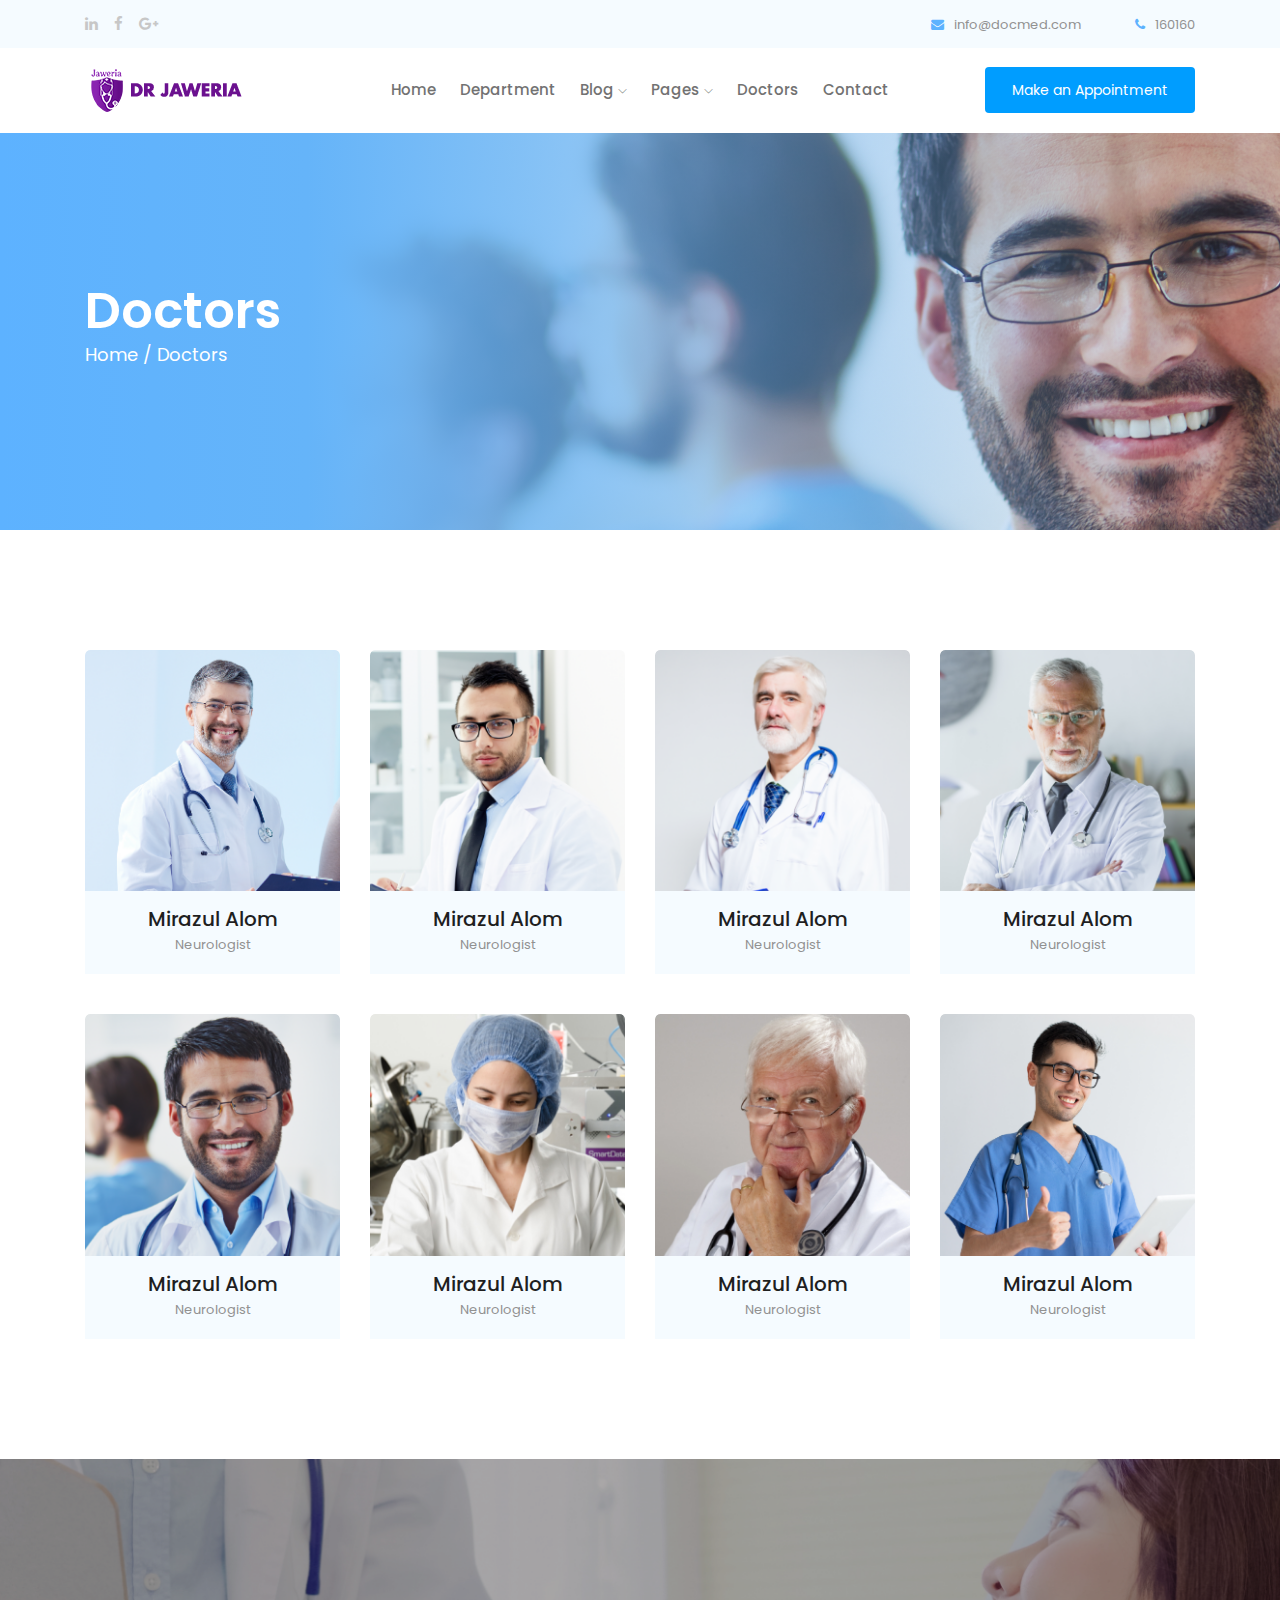
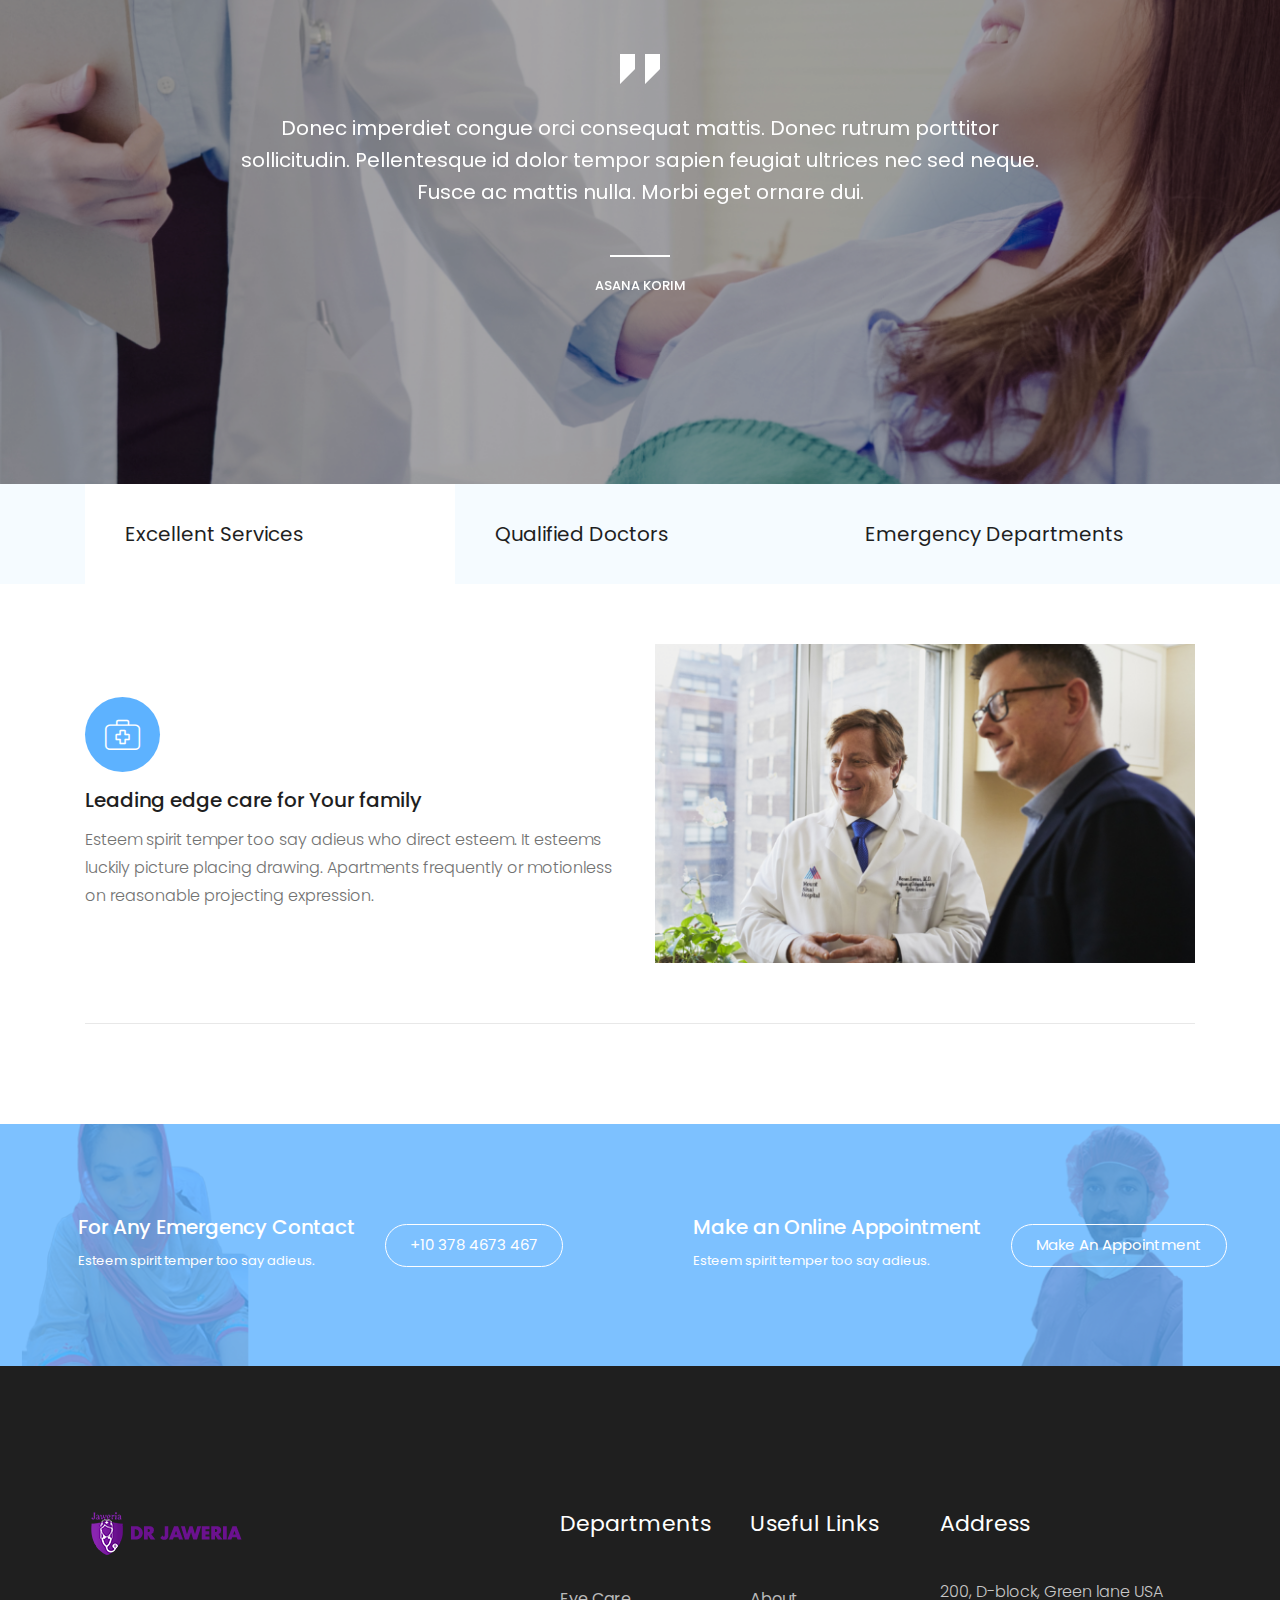
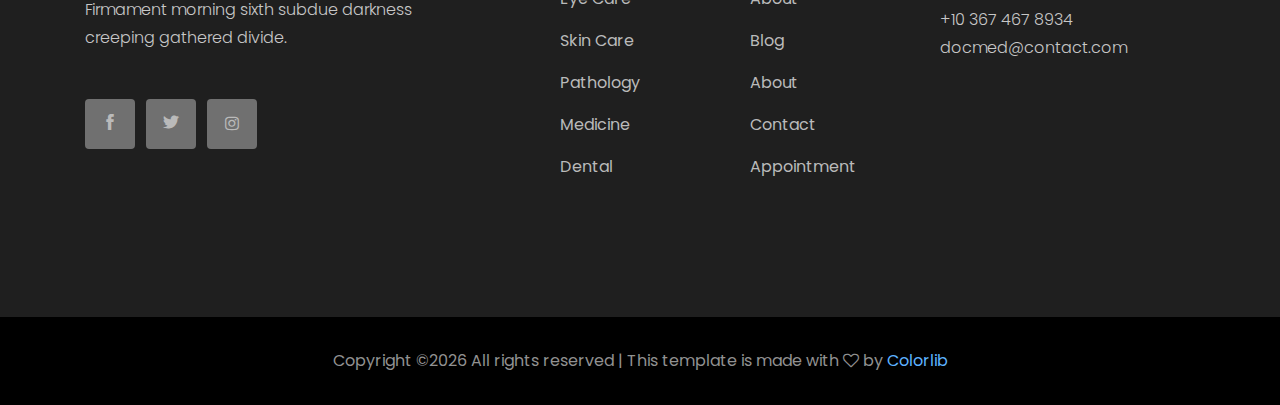
<file: Doctors.html>
<!doctype html>
<html class="no-js" lang="zxx">

<head>
    <meta charset="utf-8">
    <meta http-equiv="x-ua-compatible" content="ie=edge">
    <title>Docmed</title>
    <meta name="description" content="">
    <meta name="viewport" content="width=device-width, initial-scale=1">

    <!-- <link rel="manifest" href="site.webmanifest"> -->
    <link rel="shortcut icon" type="image/x-icon" href="img/favicon.png">
    <!-- Place favicon.ico in the root directory -->

    <!-- CSS here -->
    <link rel="stylesheet" href="css/bootstrap.min.css">
    <link rel="stylesheet" href="css/owl.carousel.min.css">
    <link rel="stylesheet" href="css/magnific-popup.css">
    <link rel="stylesheet" href="css/font-awesome.min.css">
    <link rel="stylesheet" href="css/themify-icons.css">
    <link rel="stylesheet" href="css/nice-select.css">
    <link rel="stylesheet" href="css/flaticon.css">
    <link rel="stylesheet" href="css/gijgo.css">
    <link rel="stylesheet" href="css/animate.css">
    <link rel="stylesheet" href="css/slicknav.css">
    <link rel="stylesheet" href="css/style.css">
    <!-- <link rel="stylesheet" href="css/responsive.css"> -->
</head>

<body>
    <!--[if lte IE 9]>
            <p class="browserupgrade">You are using an <strong>outdated</strong> browser. Please <a href="https://browsehappy.com/">upgrade your browser</a> to improve your experience and security.</p>
        <![endif]-->

    <!-- header-start -->
    <header>
        <div class="header-area ">
            <div class="header-top_area">
                <div class="container">
                    <div class="row">
                        <div class="col-xl-6 col-md-6 ">
                            <div class="social_media_links">
                                <a href="#">
                                    <i class="fa fa-linkedin"></i>
                                </a>
                                <a href="#">
                                    <i class="fa fa-facebook"></i>
                                </a>
                                <a href="#">
                                    <i class="fa fa-google-plus"></i>
                                </a>
                            </div>
                        </div>
                        <div class="col-xl-6 col-md-6">
                            <div class="short_contact_list">
                                <ul>
                                    <li><a href="#"> <i class="fa fa-envelope"></i> info@docmed.com</a></li>
                                    <li><a href="#"> <i class="fa fa-phone"></i> 160160</a></li>
                                </ul>
                            </div>
                        </div>
                    </div>
                </div>
            </div>
            <div id="sticky-header" class="main-header-area">
                <div class="container">
                    <div class="row align-items-center">
                        <div class="col-xl-3 col-lg-2">
                            <div class="logo">
                                <a href="index.html">
                                    <img src="img/logo.png" alt="">
                                </a>
                            </div>
                        </div>
                        <div class="col-xl-6 col-lg-7">
                            <div class="main-menu  d-none d-lg-block">
                                <nav>
                                    <ul id="navigation">
                                        <li><a class="active" href="index.html">home</a></li>
                                        <li><a href="Department.html">Department</a></li>
                                        <li><a href="#">blog <i class="ti-angle-down"></i></a>
                                            <ul class="submenu">
                                                <li><a href="blog.html">blog</a></li>
                                                <li><a href="single-blog.html">single-blog</a></li>
                                            </ul>
                                        </li>
                                        <li><a href="#">pages <i class="ti-angle-down"></i></a>
                                            <ul class="submenu">
                                                <li><a href="elements.html">elements</a></li>
                                                <li><a href="about.html">about</a></li>
                                            </ul>
                                        </li>
                                        <li><a href="Doctors.html">Doctors</a></li>
                                        <li><a href="contact.html">Contact</a></li>
                                    </ul>
                                </nav>
                            </div>
                        </div>
                        <div class="col-xl-3 col-lg-3 d-none d-lg-block">
                            <div class="Appointment">
                                <div class="book_btn d-none d-lg-block">
                                    <a class="popup-with-form" href="#test-form">Make an Appointment</a>
                                </div>
                            </div>
                        </div>
                        <div class="col-12">
                            <div class="mobile_menu d-block d-lg-none"></div>
                        </div>
                    </div>
                </div>
            </div>
        </div>
    </header>
    <!-- header-end -->

    <!-- bradcam_area_start  -->
    <div class="bradcam_area breadcam_bg_2 bradcam_overlay">
        <div class="container">
            <div class="row">
                <div class="col-xl-12">
                    <div class="bradcam_text">
                        <h3>Doctors</h3>
                        <p><a href="index.html">Home /</a> Doctors</p>
                    </div>
                </div>
            </div>
        </div>
    </div>
    <!-- bradcam_area_end  -->

    <!-- expert_doctors_area_start -->
    <div class="expert_doctors_area doctor_page">
        <div class="container">
            <div class="row">
                <div class="col-md-6 col-lg-3">
                    <div class="single_expert mb-40">
                        <div class="expert_thumb">
                            <img src="img/experts/1.png" alt="">
                        </div>
                        <div class="experts_name text-center">
                            <h3>Mirazul Alom</h3>
                            <span>Neurologist</span>
                        </div>
                    </div>
                </div>
                <div class="col-md-6 col-lg-3">
                    <div class="single_expert mb-40">
                        <div class="expert_thumb">
                            <img src="img/experts/2.png" alt="">
                        </div>
                        <div class="experts_name text-center">
                            <h3>Mirazul Alom</h3>
                            <span>Neurologist</span>
                        </div>
                    </div>
                </div>
                <div class="col-md-6 col-lg-3">
                    <div class="single_expert mb-40">
                        <div class="expert_thumb">
                            <img src="img/experts/3.png" alt="">
                        </div>
                        <div class="experts_name text-center">
                            <h3>Mirazul Alom</h3>
                            <span>Neurologist</span>
                        </div>
                    </div>
                </div>
                <div class="col-md-6 col-lg-3">
                    <div class="single_expert mb-40">
                        <div class="expert_thumb">
                            <img src="img/experts/4.png" alt="">
                        </div>
                        <div class="experts_name text-center">
                            <h3>Mirazul Alom</h3>
                            <span>Neurologist</span>
                        </div>
                    </div>
                </div>
                <div class="col-md-6 col-lg-3">
                    <div class="single_expert mb-40">
                        <div class="expert_thumb">
                            <img src="img/experts/6.png" alt="">
                        </div>
                        <div class="experts_name text-center">
                            <h3>Mirazul Alom</h3>
                            <span>Neurologist</span>
                        </div>
                    </div>
                </div>
                <div class="col-md-6 col-lg-3">
                    <div class="single_expert mb-40">
                        <div class="expert_thumb">
                            <img src="img/experts/7.png" alt="">
                        </div>
                        <div class="experts_name text-center">
                            <h3>Mirazul Alom</h3>
                            <span>Neurologist</span>
                        </div>
                    </div>
                </div>
                <div class="col-md-6 col-lg-3">
                    <div class="single_expert mb-40">
                        <div class="expert_thumb">
                            <img src="img/experts/8.png" alt="">
                        </div>
                        <div class="experts_name text-center">
                            <h3>Mirazul Alom</h3>
                            <span>Neurologist</span>
                        </div>
                    </div>
                </div>
                <div class="col-md-6 col-lg-3">
                    <div class="single_expert mb-40">
                        <div class="expert_thumb">
                            <img src="img/experts/9.png" alt="">
                        </div>
                        <div class="experts_name text-center">
                            <h3>Mirazul Alom</h3>
                            <span>Neurologist</span>
                        </div>
                    </div>
                </div>
            </div>
        </div>
    </div>
    <!-- expert_doctors_area_end -->

    <!-- testmonial_area_start -->
    <div class="testmonial_area">
        <div class="testmonial_active owl-carousel">
            <div class="single-testmonial testmonial_bg_1 overlay2">
                <div class="container">
                    <div class="row">
                        <div class="col-xl-10 offset-xl-1">
                            <div class="testmonial_info text-center">
                                <div class="quote">
                                    <i class="flaticon-straight-quotes"></i>
                                </div>
                                <p>Donec imperdiet congue orci consequat mattis. Donec rutrum porttitor <br>
                                    sollicitudin. Pellentesque id dolor tempor sapien feugiat ultrices nec sed neque.
                                    <br>
                                    Fusce ac mattis nulla. Morbi eget ornare dui. </p>
                                <div class="testmonial_author">
                                    <h4>Asana Korim</h4>
                                </div>
                            </div>
                        </div>
                    </div>
                </div>
            </div>
            <div class="single-testmonial testmonial_bg_2 overlay2">
                <div class="container">
                    <div class="row">
                        <div class="col-xl-10 offset-xl-1">
                            <div class="testmonial_info text-center">
                                <div class="quote">
                                    <i class="flaticon-straight-quotes"></i>
                                </div>
                                <p>Donec imperdiet congue orci consequat mattis. Donec rutrum porttitor <br>
                                    sollicitudin. Pellentesque id dolor tempor sapien feugiat ultrices nec sed neque.
                                    <br>
                                    Fusce ac mattis nulla. Morbi eget ornare dui. </p>
                                <div class="testmonial_author">
                                    <h4>Asana Korim</h4>
                                </div>
                            </div>
                        </div>
                    </div>
                </div>
            </div>
            <div class="single-testmonial testmonial_bg_1 overlay2">
                <div class="container">
                    <div class="row">
                        <div class="col-xl-10 offset-xl-1">
                            <div class="testmonial_info text-center">
                                <div class="quote">
                                    <i class="flaticon-straight-quotes"></i>
                                </div>
                                <p>Donec imperdiet congue orci consequat mattis. Donec rutrum porttitor <br>
                                    sollicitudin. Pellentesque id dolor tempor sapien feugiat ultrices nec sed neque.
                                    <br>
                                    Fusce ac mattis nulla. Morbi eget ornare dui. </p>
                                <div class="testmonial_author">
                                    <h4>Asana Korim</h4>
                                </div>
                            </div>
                        </div>
                    </div>
                </div>
            </div>
        </div>
    </div>
    <!-- testmonial_area_end -->

    <!-- business_expert_area_start  -->
    <div class="business_expert_area">
        <div class="business_tabs_area">
            <div class="container">
                <div class="row">
                    <div class="col-xl-12">
                        <ul class="nav" id="myTab" role="tablist">
                            <li class="nav-item">
                                <a class="nav-link active" id="home-tab" data-toggle="tab" href="#home" role="tab" aria-controls="home"
                            aria-selected="true">Excellent Services</a>
                            </li>

                            <li class="nav-item">
                                <a class="nav-link" id="profile-tab" data-toggle="tab" href="#profile" role="tab" aria-controls="profile"
                            aria-selected="false">Qualified Doctors</a>
                            </li>


                            <li class="nav-item">
                                <a class="nav-link" id="contact-tab" data-toggle="tab" href="#contact" role="tab" aria-controls="contact"
                            aria-selected="false">Emergency Departments</a>
                            </li>
                        </ul>
                    </div>
                </div>

            </div>
        </div>
        <div class="container">
            <div class="border_bottom">
                    <div class="tab-content" id="myTabContent">
                            <div class="tab-pane fade show active" id="home" role="tabpanel" aria-labelledby="home-tab">
                                
                                    <div class="row align-items-center">
                                            <div class="col-xl-6 col-md-6">
                                                <div class="business_info">
                                                    <div class="icon">
                                                        <i class="flaticon-first-aid-kit"></i>
                                                    </div>
                                                    <h3>Leading edge care for Your family</h3>
                                                    <p>Esteem spirit temper too say adieus who direct esteem.
                                                        It esteems luckily picture placing drawing. Apartments frequently or motionless on
                                                        reasonable projecting expression.
                                                    </p>
                                                </div>
                                            </div>
                                            <div class="col-xl-6 col-md-6">
                                                <div class="business_thumb">
                                                    <img src="img/about/business.png" alt="">
                                                </div>
                                            </div>
                                        </div>
                            </div>
                            <div class="tab-pane fade" id="profile" role="tabpanel" aria-labelledby="profile-tab">
                                    <div class="row align-items-center">
                                            <div class="col-xl-6 col-md-6">
                                                <div class="business_info">
                                                    <div class="icon">
                                                        <i class="flaticon-first-aid-kit"></i>
                                                    </div>
                                                    <h3>Leading edge care for Your family</h3>
                                                    <p>Esteem spirit temper too say adieus who direct esteem.
                                                        It esteems luckily picture placing drawing. Apartments frequently or motionless on
                                                        reasonable projecting expression.
                                                    </p>
                                                </div>
                                            </div>
                                            <div class="col-xl-6 col-md-6">
                                                <div class="business_thumb">
                                                    <img src="img/about/business.png" alt="">
                                                </div>
                                            </div>
                                        </div>
                            </div>
                            <div class="tab-pane fade" id="contact" role="tabpanel" aria-labelledby="contact-tab">
                                    <div class="row align-items-center">
                                            <div class="col-xl-6 col-md-6">
                                                <div class="business_info">
                                                    <div class="icon">
                                                        <i class="flaticon-first-aid-kit"></i>
                                                    </div>
                                                    <h3>Leading edge care for Your family</h3>
                                                    <p>Esteem spirit temper too say adieus who direct esteem.
                                                        It esteems luckily picture placing drawing. Apartments frequently or motionless on
                                                        reasonable projecting expression.
                                                    </p>
                                                </div>
                                            </div>
                                            <div class="col-xl-6 col-md-6">
                                                <div class="business_thumb">
                                                    <img src="img/about/business.png" alt="">
                                                </div>
                                            </div>
                                        </div>
                            </div>
                          </div>
            </div>
        </div>
    </div>
    <!-- business_expert_area_end  -->

    <!-- Emergency_contact start -->
    <div class="Emergency_contact">
        <div class="conatiner-fluid p-0">
            <div class="row no-gutters">
                <div class="col-xl-6">
                    <div class="single_emergency d-flex align-items-center justify-content-center emergency_bg_1 overlay_skyblue">
                        <div class="info">
                            <h3>For Any Emergency Contact</h3>
                            <p>Esteem spirit temper too say adieus.</p>
                        </div>
                        <div class="info_button">
                            <a href="#" class="boxed-btn3-white">+10 378 4673 467</a>
                        </div>
                    </div>
                </div>
                <div class="col-xl-6">
                    <div class="single_emergency d-flex align-items-center justify-content-center emergency_bg_2 overlay_skyblue">
                        <div class="info">
                            <h3>Make an Online Appointment</h3>
                            <p>Esteem spirit temper too say adieus.</p>
                        </div>
                        <div class="info_button">
                            <a href="#" class="boxed-btn3-white">Make an Appointment</a>
                        </div>
                    </div>
                </div>
            </div>
        </div>
    </div>
    <!-- Emergency_contact end -->

<!-- footer start -->
    <footer class="footer">
            <div class="footer_top">
                <div class="container">
                    <div class="row">
                        <div class="col-xl-4 col-md-6 col-lg-4">
                            <div class="footer_widget">
                                <div class="footer_logo">
                                    <a href="#">
                                        <img src="img/footer_logo.png" alt="">
                                    </a>
                                </div>
                                <p>
                                        Firmament morning sixth subdue darkness 
                                        creeping gathered divide.
                                </p>
                                <div class="socail_links">
                                    <ul>
                                        <li>
                                            <a href="#">
                                                <i class="ti-facebook"></i>
                                            </a>
                                        </li>
                                        <li>
                                            <a href="#">
                                                <i class="ti-twitter-alt"></i>
                                            </a>
                                        </li>
                                        <li>
                                            <a href="#">
                                                <i class="fa fa-instagram"></i>
                                            </a>
                                        </li>
                                    </ul>
                                </div>
    
                            </div>
                        </div>
                        <div class="col-xl-2 offset-xl-1 col-md-6 col-lg-3">
                            <div class="footer_widget">
                                <h3 class="footer_title">
                                        Departments
                                </h3>
                                <ul>
                                    <li><a href="#">Eye Care</a></li>
                                    <li><a href="#">Skin Care</a></li>
                                    <li><a href="#">Pathology</a></li>
                                    <li><a href="#">Medicine</a></li>
                                    <li><a href="#">Dental</a></li>
                                </ul>
    
                            </div>
                        </div>
                        <div class="col-xl-2 col-md-6 col-lg-2">
                            <div class="footer_widget">
                                <h3 class="footer_title">
                                        Useful Links
                                </h3>
                                <ul>
                                    <li><a href="#">About</a></li>
                                    <li><a href="#">Blog</a></li>
                                    <li><a href="#">About</a></li>
                                    <li><a href="#"> Contact</a></li>
                                    <li><a href="#"> Appointment</a></li>
                                </ul>
                            </div>
                        </div>
                        <div class="col-xl-3 col-md-6 col-lg-3">
                            <div class="footer_widget">
                                <h3 class="footer_title">
                                        Address
                                </h3>
                                <p>
                                    200, D-block, Green lane USA <br>
                                    +10 367 467 8934 <br>
                                    docmed@contact.com
                                </p>
                            </div>
                        </div>
                    </div>
                </div>
            </div>
            <div class="copy-right_text">
                <div class="container">
                    <div class="footer_border"></div>
                    <div class="row">
                        <div class="col-xl-12">
                            <p class="copy_right text-center">
                                <!-- Link back to Colorlib can't be removed. Template is licensed under CC BY 3.0. -->
Copyright &copy;<script>document.write(new Date().getFullYear());</script> All rights reserved | This template is made with <i class="fa fa-heart-o" aria-hidden="true"></i> by <a href="https://colorlib.com" target="_blank">Colorlib</a>
<!-- Link back to Colorlib can't be removed. Template is licensed under CC BY 3.0. -->
                            </p>
                        </div>
                    </div>
                </div>
            </div>
        </footer>
<!-- footer end  -->
    <!-- link that opens popup -->

    <!-- form itself end-->
    <form id="test-form" class="white-popup-block mfp-hide">
        <div class="popup_box ">
            <div class="popup_inner">
                <h3>Make an Appointment</h3>
                <form action="#">
                    <div class="row">
                        <div class="col-xl-6">
                            <input id="datepicker" placeholder="Pick date">
                        </div>
                        <div class="col-xl-6">
                            <input id="datepicker2" placeholder="Suitable time">
                        </div>
                        <div class="col-xl-6">
                            <select class="form-select wide" id="default-select" class="">
                                <option data-display="Select Department">Department</option>
                                <option value="1">2</option>
                                <option value="2">3</option>
                                <option value="3">4</option>
                            </select>
                        </div>
                        <div class="col-xl-6">
                            <select class="form-select wide" id="default-select" class="">
                                <option data-display="Doctors">Doctors</option>
                                <option value="1">2</option>
                                <option value="2">3</option>
                                <option value="3">4</option>
                            </select>
                        </div>
                        <div class="col-xl-6">
                            <input type="text"  placeholder="Name">
                        </div>
                        <div class="col-xl-6">
                            <input type="text"  placeholder="Phone no.">
                        </div>
                        <div class="col-xl-12">
                            <input type="email"  placeholder="Email">
                        </div>
                        <div class="col-xl-12">
                            <button type="submit" class="boxed-btn3">Confirm</button>
                        </div>
                    </div>
                </form>
            </div>
        </div>
    </form>
    <!-- form itself end -->

    <!-- JS here -->
    <script src="js/vendor/modernizr-3.5.0.min.js"></script>
    <script src="js/vendor/jquery-1.12.4.min.js"></script>
    <script src="js/popper.min.js"></script>
    <script src="js/bootstrap.min.js"></script>
    <script src="js/owl.carousel.min.js"></script>
    <script src="js/isotope.pkgd.min.js"></script>
    <script src="js/ajax-form.js"></script>
    <script src="js/waypoints.min.js"></script>
    <script src="js/jquery.counterup.min.js"></script>
    <script src="js/imagesloaded.pkgd.min.js"></script>
    <script src="js/scrollIt.js"></script>
    <script src="js/jquery.scrollUp.min.js"></script>
    <script src="js/wow.min.js"></script>
    <script src="js/nice-select.min.js"></script>
    <script src="js/jquery.slicknav.min.js"></script>
    <script src="js/jquery.magnific-popup.min.js"></script>
    <script src="js/plugins.js"></script>
    <script src="js/gijgo.min.js"></script>
    <!--contact js-->
    <script src="js/contact.js"></script>
    <script src="js/jquery.ajaxchimp.min.js"></script>
    <script src="js/jquery.form.js"></script>
    <script src="js/jquery.validate.min.js"></script>
    <script src="js/mail-script.js"></script>

    <script src="js/main.js"></script>
    <script>
        $('#datepicker').datepicker({
            iconsLibrary: 'fontawesome',
            icons: {
                rightIcon: '<span class="fa fa-caret-down"></span>'
            }
        });
        $('#datepicker2').datepicker({
            iconsLibrary: 'fontawesome',
            icons: {
                rightIcon: '<span class="fa fa-caret-down"></span>'
            }

        });
    $(document).ready(function() {
    $('.js-example-basic-multiple').select2();
});
    </script>
</body>

</html>
</file>
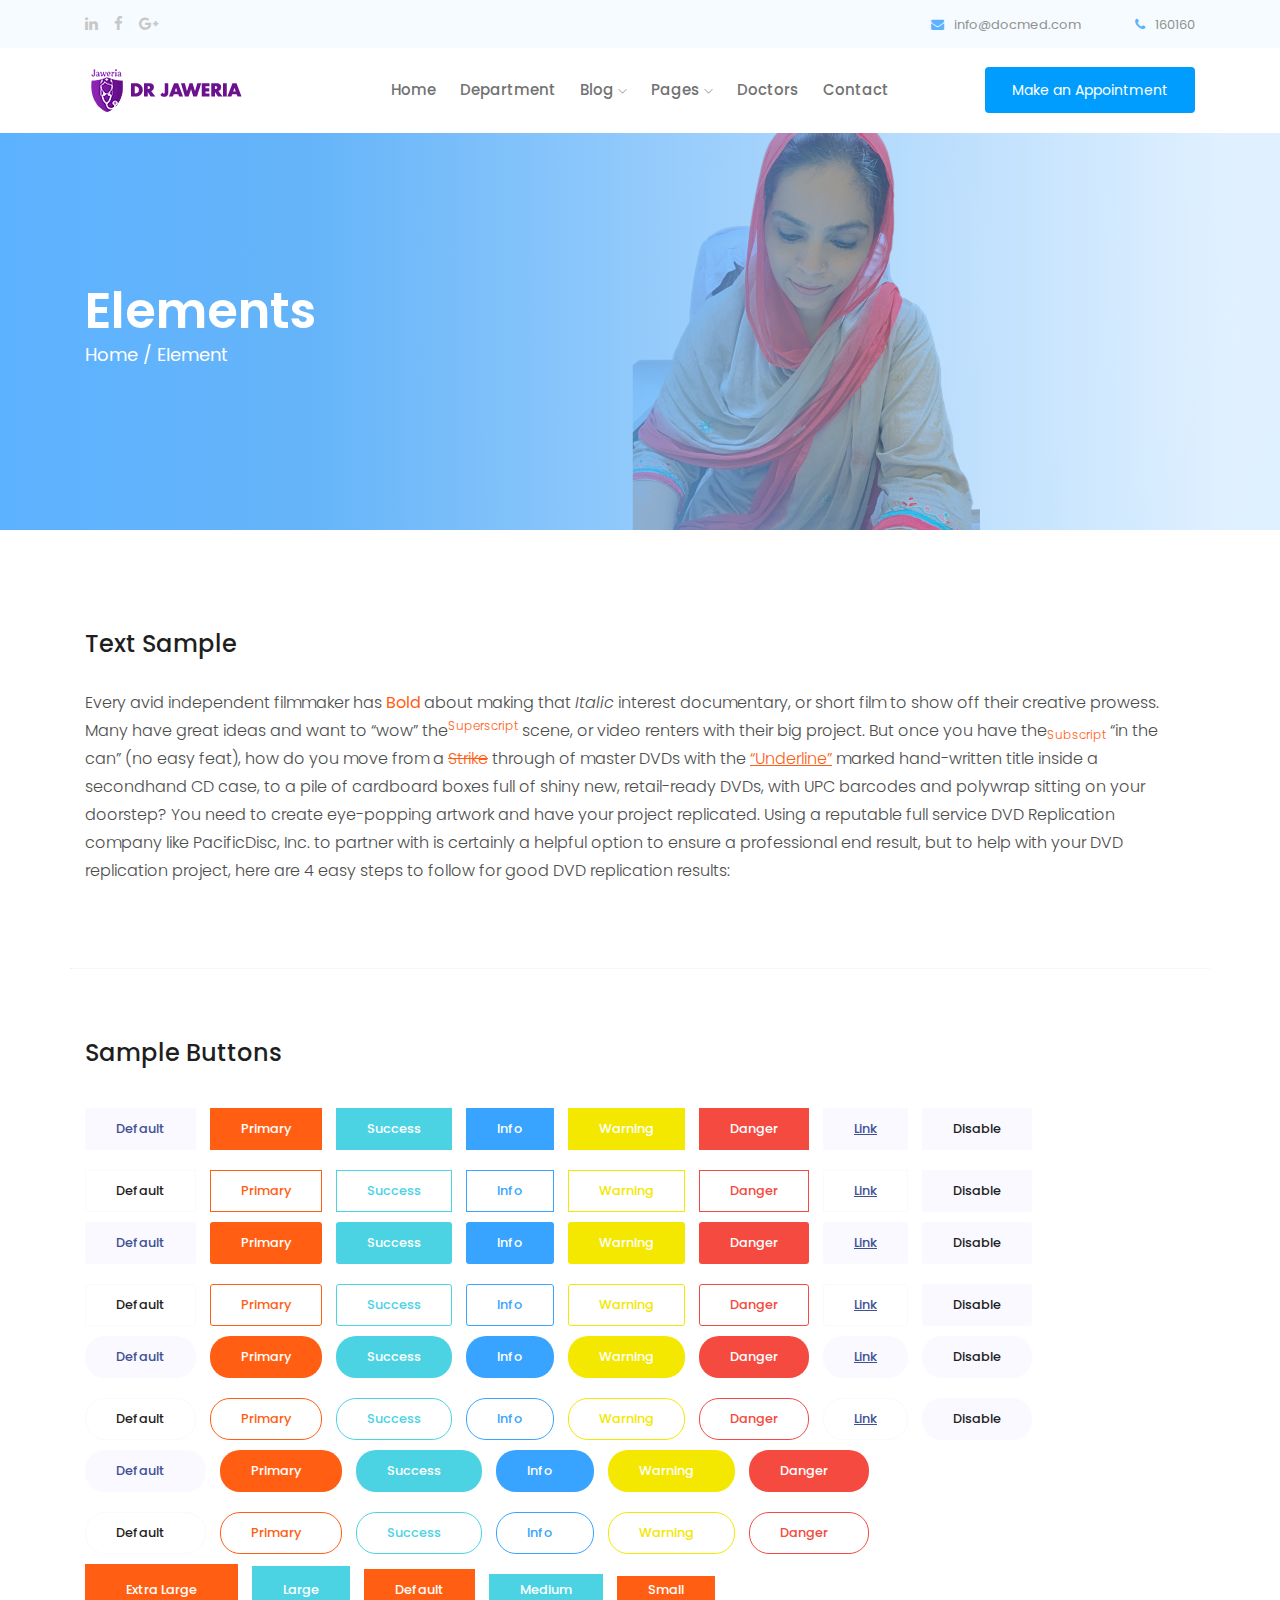
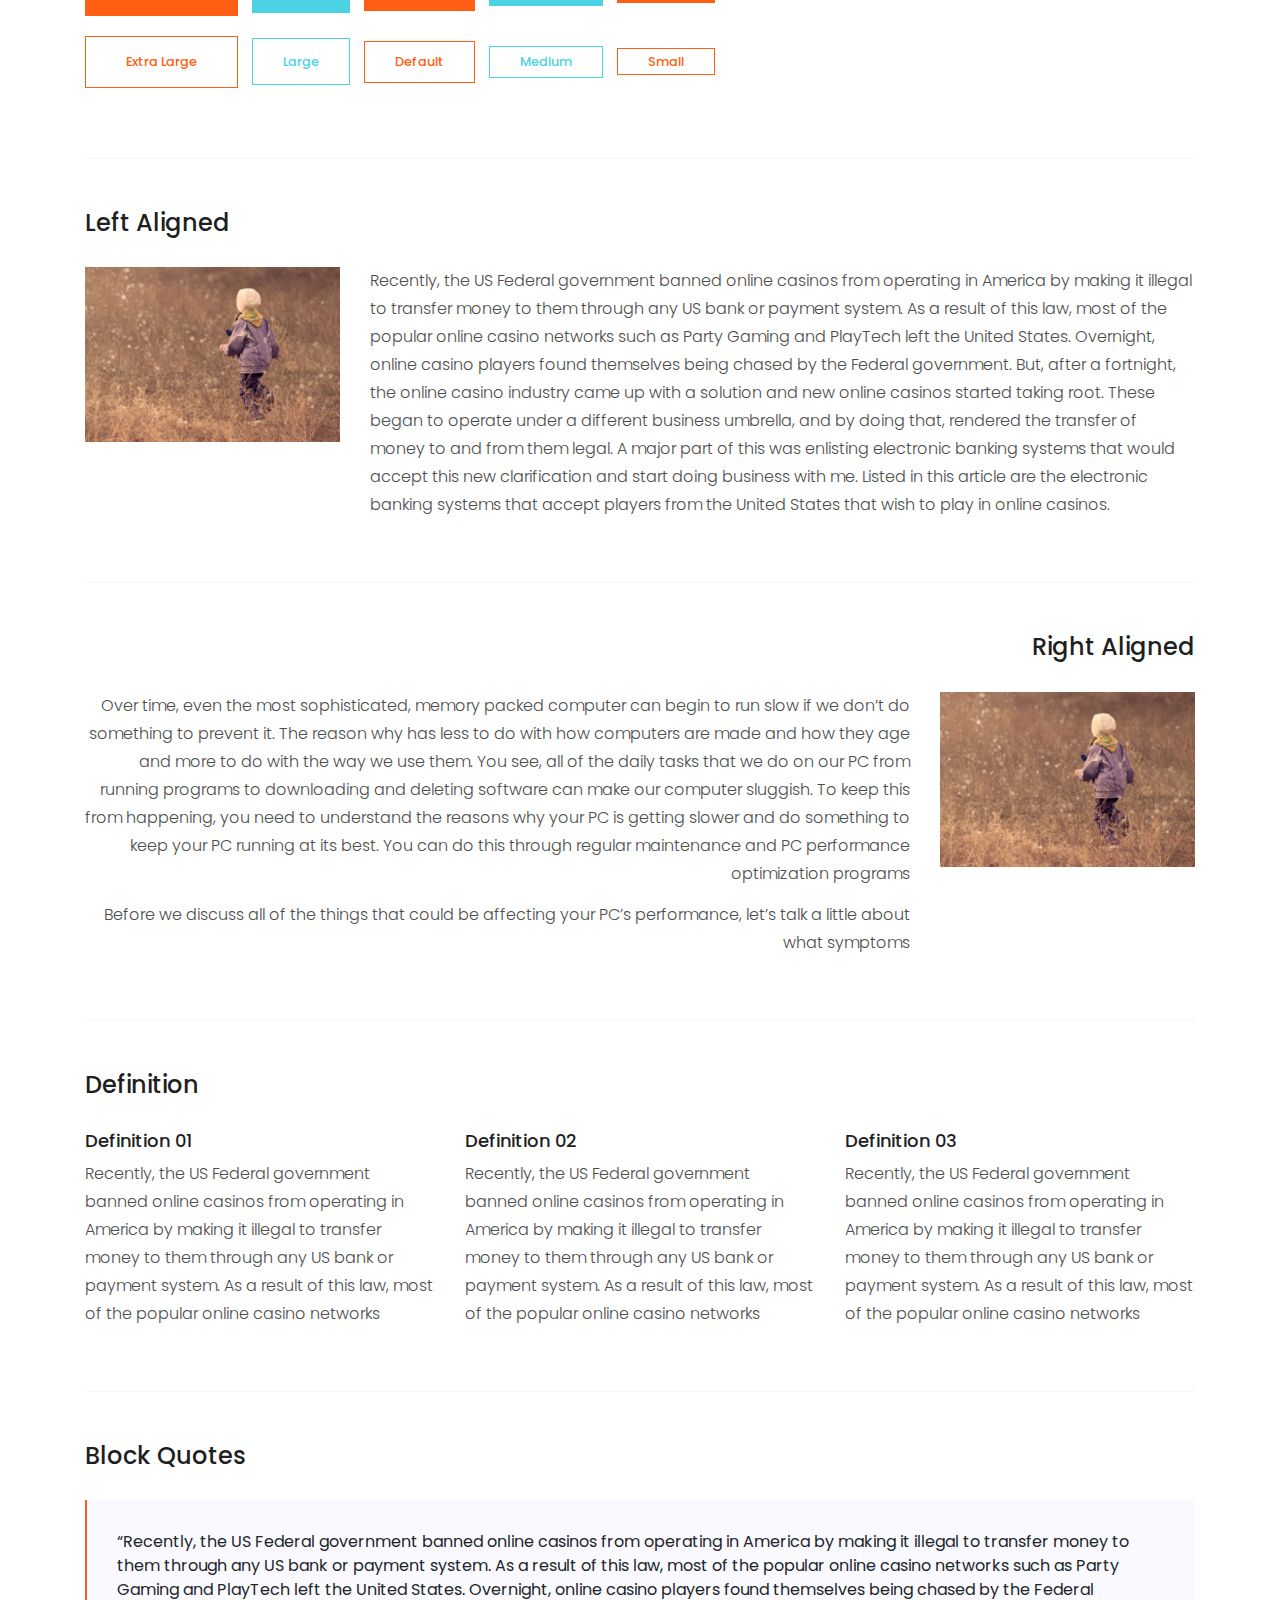
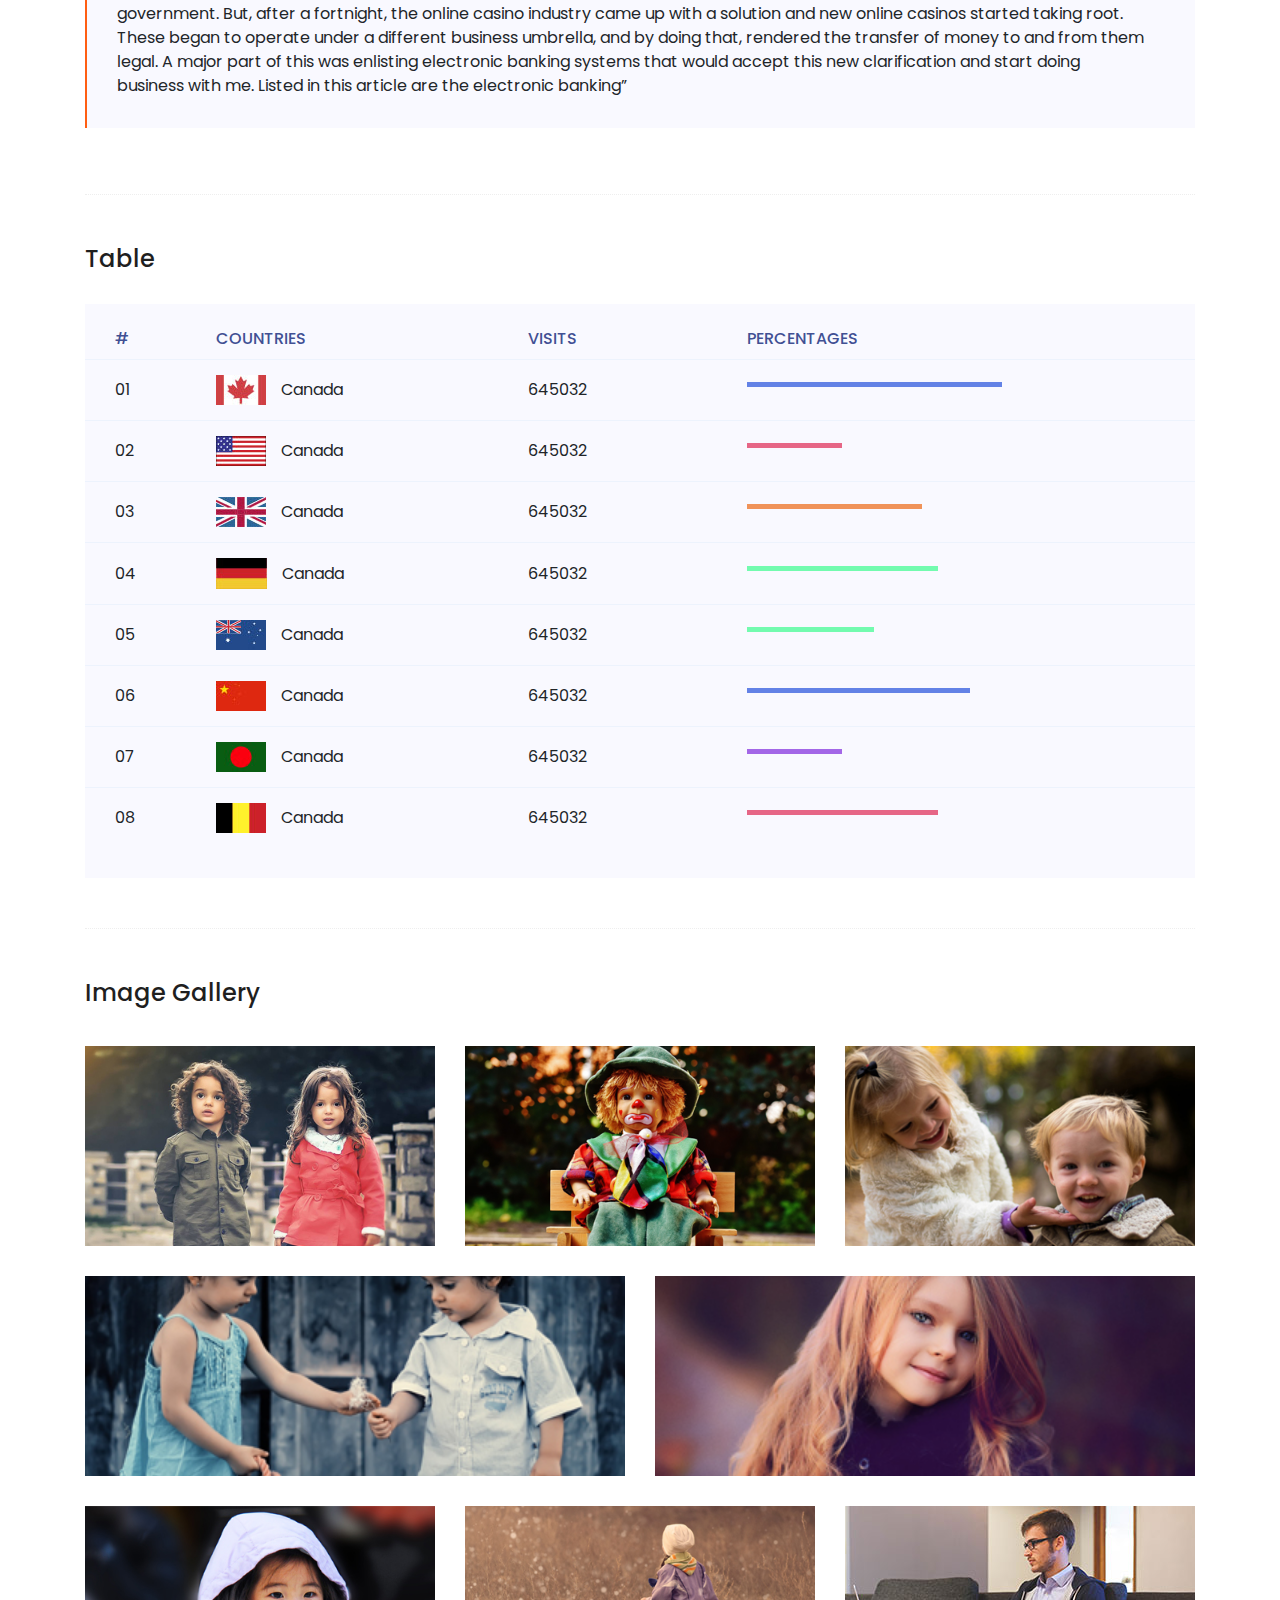
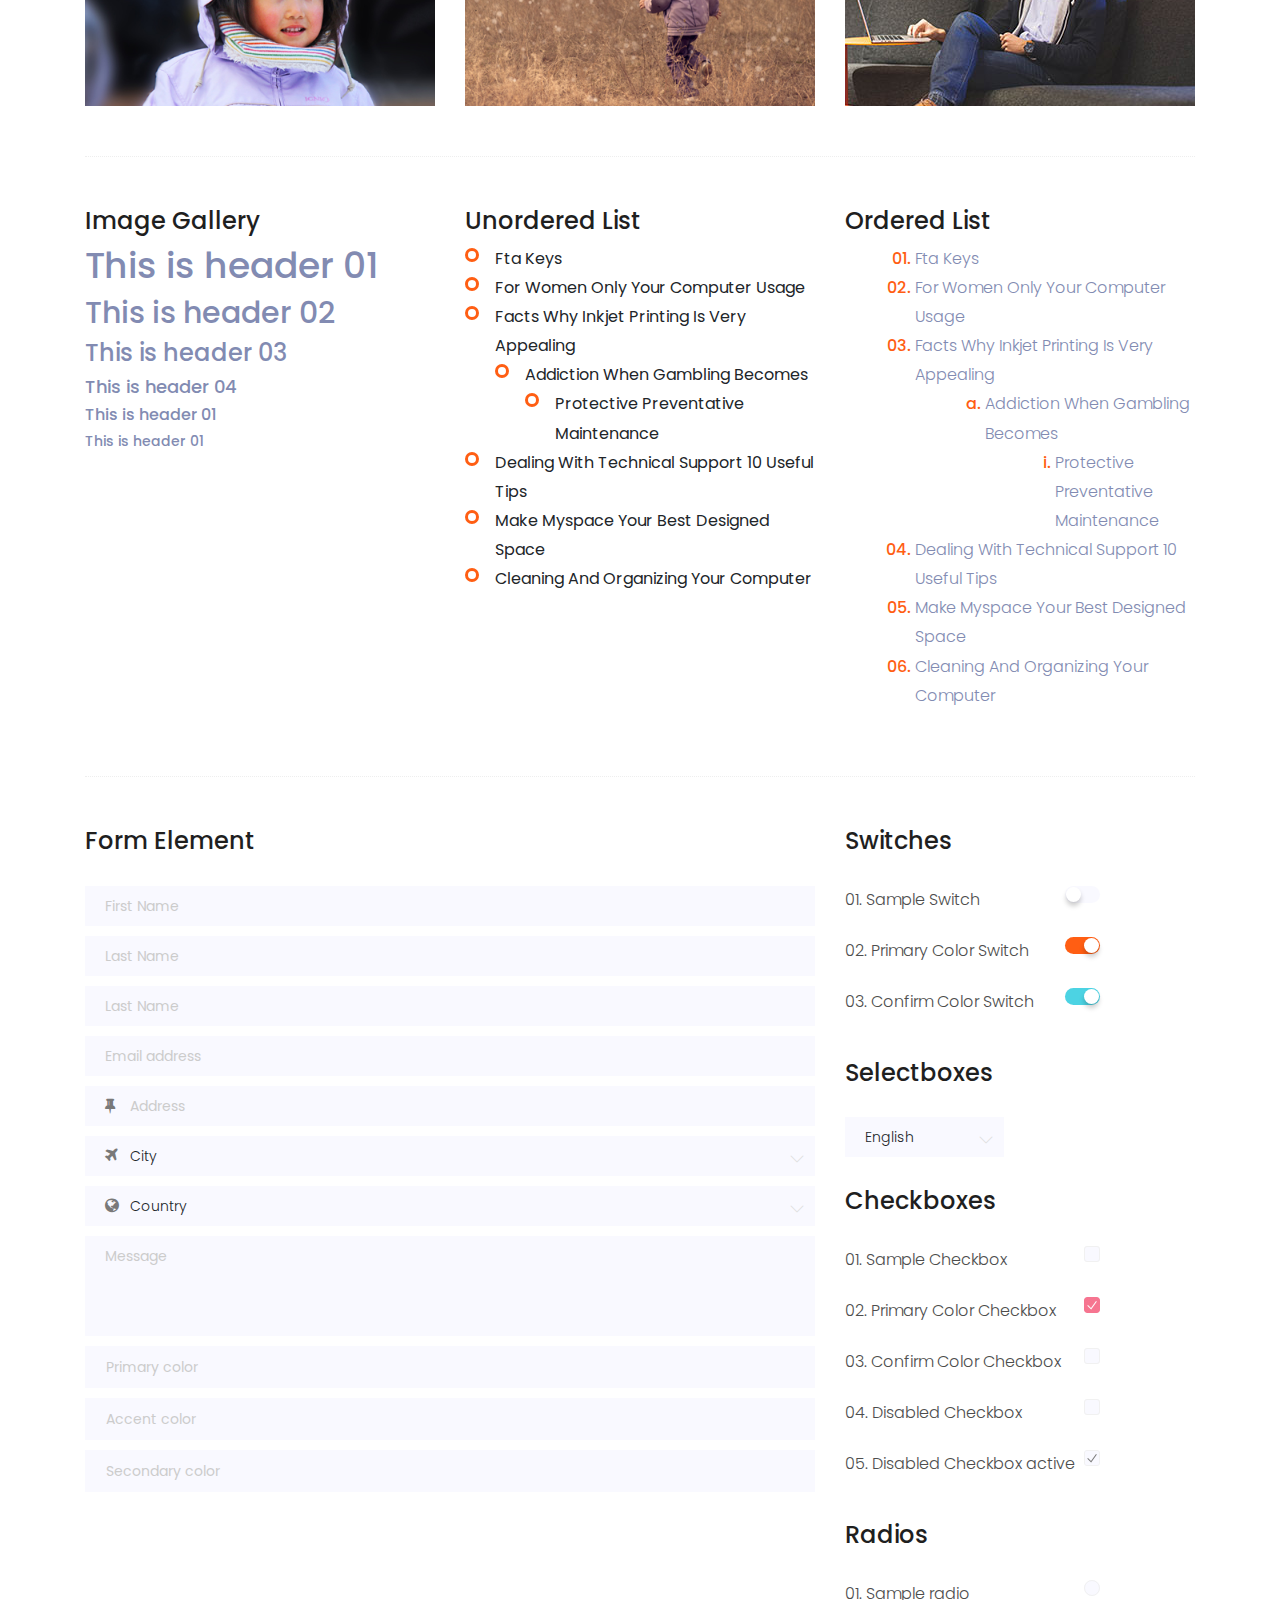
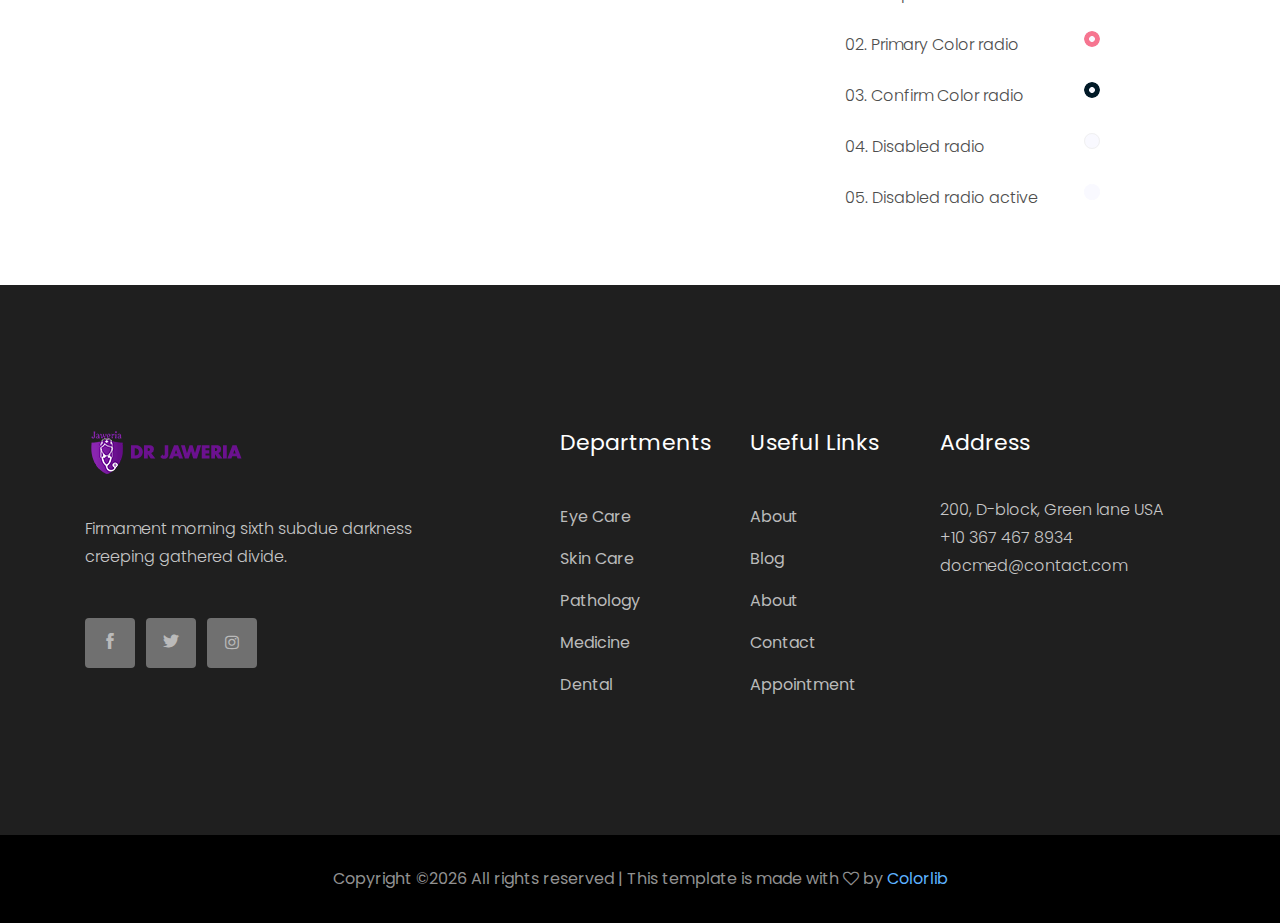
<file: elements.html>
<!doctype html>
<html class="no-js" lang="zxx">

<head>
	<meta charset="utf-8">
	<meta http-equiv="x-ua-compatible" content="ie=edge">
	<title>Docmed</title>
	<meta name="description" content="">
	<meta name="viewport" content="width=device-width, initial-scale=1">

	<!-- <link rel="manifest" href="site.webmanifest"> -->
	<link rel="shortcut icon" type="image/x-icon" href="img/favicon.png">
	<!-- Place favicon.ico in the root directory -->

	<!-- CSS here -->
	<link rel="stylesheet" href="css/bootstrap.min.css">
	<link rel="stylesheet" href="css/owl.carousel.min.css">
	<link rel="stylesheet" href="css/magnific-popup.css">
	<link rel="stylesheet" href="css/font-awesome.min.css">
	<link rel="stylesheet" href="css/themify-icons.css">
	<link rel="stylesheet" href="css/nice-select.css">
	<link rel="stylesheet" href="css/flaticon.css">
	<link rel="stylesheet" href="css/gijgo.css">
	<link rel="stylesheet" href="css/animate.css">
	<link rel="stylesheet" href="css/slicknav.css">
	<link rel="stylesheet" href="css/style.css">
	<!-- <link rel="stylesheet" href="css/responsive.css"> -->
</head>

<body>
	<!--[if lte IE 9]>
            <p class="browserupgrade">You are using an <strong>outdated</strong> browser. Please <a href="https://browsehappy.com/">upgrade your browser</a> to improve your experience and security.</p>
        <![endif]-->

    <!-- header-start -->
    <header>
        <div class="header-area ">
            <div class="header-top_area">
                <div class="container">
                    <div class="row">
                        <div class="col-xl-6 col-md-6 ">
                            <div class="social_media_links">
                                <a href="#">
                                    <i class="fa fa-linkedin"></i>
                                </a>
                                <a href="#">
                                    <i class="fa fa-facebook"></i>
                                </a>
                                <a href="#">
                                    <i class="fa fa-google-plus"></i>
                                </a>
                            </div>
                        </div>
                        <div class="col-xl-6 col-md-6">
                            <div class="short_contact_list">
                                <ul>
                                    <li><a href="#"> <i class="fa fa-envelope"></i> info@docmed.com</a></li>
                                    <li><a href="#"> <i class="fa fa-phone"></i> 160160</a></li>
                                </ul>
                            </div>
                        </div>
                    </div>
                </div>
            </div>
            <div id="sticky-header" class="main-header-area">
                <div class="container">
                    <div class="row align-items-center">
                        <div class="col-xl-3 col-lg-2">
                            <div class="logo">
                                <a href="index.html">
                                    <img src="img/logo.png" alt="">
                                </a>
                            </div>
                        </div>
                        <div class="col-xl-6 col-lg-7">
                            <div class="main-menu  d-none d-lg-block">
                                <nav>
                                    <ul id="navigation">
                                        <li><a class="active" href="index.html">home</a></li>
                                        <li><a href="Department.html">Department</a></li>
                                        <li><a href="#">blog <i class="ti-angle-down"></i></a>
                                            <ul class="submenu">
                                                <li><a href="blog.html">blog</a></li>
                                                <li><a href="single-blog.html">single-blog</a></li>
                                            </ul>
                                        </li>
                                        <li><a href="#">pages <i class="ti-angle-down"></i></a>
                                            <ul class="submenu">
                                                <li><a href="elements.html">elements</a></li>
                                                <li><a href="about.html">about</a></li>
                                            </ul>
                                        </li>
                                        <li><a href="Doctors.html">Doctors</a></li>
                                        <li><a href="contact.html">Contact</a></li>
                                    </ul>
                                </nav>
                            </div>
                        </div>
                        <div class="col-xl-3 col-lg-3 d-none d-lg-block">
                            <div class="Appointment">
                                <div class="book_btn d-none d-lg-block">
                                    <a class="popup-with-form" href="#test-form">Make an Appointment</a>
                                </div>
                            </div>
                        </div>
                        <div class="col-12">
                            <div class="mobile_menu d-block d-lg-none"></div>
                        </div>
                    </div>
                </div>
            </div>
        </div>
    </header>
    <!-- header-end -->

    <!-- bradcam_area_start  -->
    <div class="bradcam_area breadcam_bg bradcam_overlay">
        <div class="container">
            <div class="row">
                <div class="col-xl-12">
                    <div class="bradcam_text">
                        <h3>Elements</h3>
                        <p><a href="index.html">Home /</a> Element</p>
                    </div>
                </div>
            </div>
        </div>
    </div>
    <!-- bradcam_area_end  -->

	<!-- Start Sample Area -->
	<section class="sample-text-area">
		<div class="container box_1170">
			<h3 class="text-heading">Text Sample</h3>
			<p class="sample-text">
				Every avid independent filmmaker has <b>Bold</b> about making that <i>Italic</i> interest documentary,
				or short
				film to show off their creative prowess. Many have great ideas and want to “wow”
				the<sup>Superscript</sup> scene,
				or video renters with their big project. But once you have the<sub>Subscript</sub> “in the can” (no easy
				feat), how
				do you move from a <del>Strike</del> through of master DVDs with the <u>“Underline”</u> marked
				hand-written title
				inside a secondhand CD case, to a pile of cardboard boxes full of shiny new, retail-ready DVDs, with UPC
				barcodes
				and polywrap sitting on your doorstep? You need to create eye-popping artwork and have your project
				replicated.
				Using a reputable full service DVD Replication company like PacificDisc, Inc. to partner with is
				certainly a
				helpful option to ensure a professional end result, but to help with your DVD replication project, here
				are 4 easy
				steps to follow for good DVD replication results:

			</p>
		</div>
	</section>
	<!-- End Sample Area -->

	<!-- Start Button -->
	<section class="button-area">
		<div class="container box_1170 border-top-generic">
			<h3 class="text-heading">Sample Buttons</h3>
			<div class="button-group-area">
				<a href="#" class="genric-btn default">Default</a>
				<a href="#" class="genric-btn primary">Primary</a>
				<a href="#" class="genric-btn success">Success</a>
				<a href="#" class="genric-btn info">Info</a>
				<a href="#" class="genric-btn warning">Warning</a>
				<a href="#" class="genric-btn danger">Danger</a>
				<a href="#" class="genric-btn link">Link</a>
				<a href="#" class="genric-btn disable">Disable</a>
			</div>
			<div class="button-group-area mt-10">
				<a href="#" class="genric-btn default-border">Default</a>
				<a href="#" class="genric-btn primary-border">Primary</a>
				<a href="#" class="genric-btn success-border">Success</a>
				<a href="#" class="genric-btn info-border">Info</a>
				<a href="#" class="genric-btn warning-border">Warning</a>
				<a href="#" class="genric-btn danger-border">Danger</a>
				<a href="#" class="genric-btn link-border">Link</a>
				<a href="#" class="genric-btn disable">Disable</a>
			</div>
			<div class="button-group-area mt-40">
				<a href="#" class="genric-btn default radius">Default</a>
				<a href="#" class="genric-btn primary radius">Primary</a>
				<a href="#" class="genric-btn success radius">Success</a>
				<a href="#" class="genric-btn info radius">Info</a>
				<a href="#" class="genric-btn warning radius">Warning</a>
				<a href="#" class="genric-btn danger radius">Danger</a>
				<a href="#" class="genric-btn link radius">Link</a>
				<a href="#" class="genric-btn disable radius">Disable</a>
			</div>
			<div class="button-group-area mt-10">
				<a href="#" class="genric-btn default-border radius">Default</a>
				<a href="#" class="genric-btn primary-border radius">Primary</a>
				<a href="#" class="genric-btn success-border radius">Success</a>
				<a href="#" class="genric-btn info-border radius">Info</a>
				<a href="#" class="genric-btn warning-border radius">Warning</a>
				<a href="#" class="genric-btn danger-border radius">Danger</a>
				<a href="#" class="genric-btn link-border radius">Link</a>
				<a href="#" class="genric-btn disable radius">Disable</a>
			</div>
			<div class="button-group-area mt-40">
				<a href="#" class="genric-btn default circle">Default</a>
				<a href="#" class="genric-btn primary circle">Primary</a>
				<a href="#" class="genric-btn success circle">Success</a>
				<a href="#" class="genric-btn info circle">Info</a>
				<a href="#" class="genric-btn warning circle">Warning</a>
				<a href="#" class="genric-btn danger circle">Danger</a>
				<a href="#" class="genric-btn link circle">Link</a>
				<a href="#" class="genric-btn disable circle">Disable</a>
			</div>
			<div class="button-group-area mt-10">
				<a href="#" class="genric-btn default-border circle">Default</a>
				<a href="#" class="genric-btn primary-border circle">Primary</a>
				<a href="#" class="genric-btn success-border circle">Success</a>
				<a href="#" class="genric-btn info-border circle">Info</a>
				<a href="#" class="genric-btn warning-border circle">Warning</a>
				<a href="#" class="genric-btn danger-border circle">Danger</a>
				<a href="#" class="genric-btn link-border circle">Link</a>
				<a href="#" class="genric-btn disable circle">Disable</a>
			</div>
			<div class="button-group-area mt-40">
				<a href="#" class="genric-btn default circle arrow">Default<span class="lnr lnr-arrow-right"></span></a>
				<a href="#" class="genric-btn primary circle arrow">Primary<span class="lnr lnr-arrow-right"></span></a>
				<a href="#" class="genric-btn success circle arrow">Success<span class="lnr lnr-arrow-right"></span></a>
				<a href="#" class="genric-btn info circle arrow">Info<span class="lnr lnr-arrow-right"></span></a>
				<a href="#" class="genric-btn warning circle arrow">Warning<span class="lnr lnr-arrow-right"></span></a>
				<a href="#" class="genric-btn danger circle arrow">Danger<span class="lnr lnr-arrow-right"></span></a>
			</div>
			<div class="button-group-area mt-10">
				<a href="#" class="genric-btn default-border circle arrow">Default<span
						class="lnr lnr-arrow-right"></span></a>
				<a href="#" class="genric-btn primary-border circle arrow">Primary<span
						class="lnr lnr-arrow-right"></span></a>
				<a href="#" class="genric-btn success-border circle arrow">Success<span
						class="lnr lnr-arrow-right"></span></a>
				<a href="#" class="genric-btn info-border circle arrow">Info<span
						class="lnr lnr-arrow-right"></span></a>
				<a href="#" class="genric-btn warning-border circle arrow">Warning<span
						class="lnr lnr-arrow-right"></span></a>
				<a href="#" class="genric-btn danger-border circle arrow">Danger<span
						class="lnr lnr-arrow-right"></span></a>
			</div>
			<div class="button-group-area mt-40">
				<a href="#" class="genric-btn primary e-large">Extra Large</a>
				<a href="#" class="genric-btn success large">Large</a>
				<a href="#" class="genric-btn primary">Default</a>
				<a href="#" class="genric-btn success medium">Medium</a>
				<a href="#" class="genric-btn primary small">Small</a>
			</div>
			<div class="button-group-area mt-10">
				<a href="#" class="genric-btn primary-border e-large">Extra Large</a>
				<a href="#" class="genric-btn success-border large">Large</a>
				<a href="#" class="genric-btn primary-border">Default</a>
				<a href="#" class="genric-btn success-border medium">Medium</a>
				<a href="#" class="genric-btn primary-border small">Small</a>
			</div>
		</div>
	</section>
	<!-- End Button -->

	<!-- Start Align Area -->
	<div class="whole-wrap">
		<div class="container box_1170">
			<div class="section-top-border">
				<h3 class="mb-30">Left Aligned</h3>
				<div class="row">
					<div class="col-md-3">
						<img src="img/elements/d.jpg" alt="" class="img-fluid">
					</div>
					<div class="col-md-9 mt-sm-20">
						<p>Recently, the US Federal government banned online casinos from operating in America by making
							it illegal to
							transfer money to them through any US bank or payment system. As a result of this law, most
							of the popular
							online casino networks such as Party Gaming and PlayTech left the United States. Overnight,
							online casino
							players found themselves being chased by the Federal government. But, after a fortnight, the
							online casino
							industry came up with a solution and new online casinos started taking root. These began to
							operate under a
							different business umbrella, and by doing that, rendered the transfer of money to and from
							them legal. A major
							part of this was enlisting electronic banking systems that would accept this new
							clarification and start doing
							business with me. Listed in this article are the electronic banking systems that accept
							players from the United
							States that wish to play in online casinos.</p>
					</div>
				</div>
			</div>
			<div class="section-top-border text-right">
				<h3 class="mb-30">Right Aligned</h3>
				<div class="row">
					<div class="col-md-9">
						<p class="text-right">Over time, even the most sophisticated, memory packed computer can begin
							to run slow if we
							don’t do something to prevent it. The reason why has less to do with how computers are made
							and how they age and
							more to do with the way we use them. You see, all of the daily tasks that we do on our PC
							from running programs
							to downloading and deleting software can make our computer sluggish. To keep this from
							happening, you need to
							understand the reasons why your PC is getting slower and do something to keep your PC
							running at its best. You
							can do this through regular maintenance and PC performance optimization programs</p>
						<p class="text-right">Before we discuss all of the things that could be affecting your PC’s
							performance, let’s
							talk a little about what symptoms</p>
					</div>
					<div class="col-md-3">
						<img src="img/elements/d.jpg" alt="" class="img-fluid">
					</div>
				</div>
			</div>
			<div class="section-top-border">
				<h3 class="mb-30">Definition</h3>
				<div class="row">
					<div class="col-md-4">
						<div class="single-defination">
							<h4 class="mb-20">Definition 01</h4>
							<p>Recently, the US Federal government banned online casinos from operating in America by
								making it illegal to
								transfer money to them through any US bank or payment system. As a result of this law,
								most of the popular
								online casino networks</p>
						</div>
					</div>
					<div class="col-md-4">
						<div class="single-defination">
							<h4 class="mb-20">Definition 02</h4>
							<p>Recently, the US Federal government banned online casinos from operating in America by
								making it illegal to
								transfer money to them through any US bank or payment system. As a result of this law,
								most of the popular
								online casino networks</p>
						</div>
					</div>
					<div class="col-md-4">
						<div class="single-defination">
							<h4 class="mb-20">Definition 03</h4>
							<p>Recently, the US Federal government banned online casinos from operating in America by
								making it illegal to
								transfer money to them through any US bank or payment system. As a result of this law,
								most of the popular
								online casino networks</p>
						</div>
					</div>
				</div>
			</div>
			<div class="section-top-border">
				<h3 class="mb-30">Block Quotes</h3>
				<div class="row">
					<div class="col-lg-12">
						<blockquote class="generic-blockquote">
							“Recently, the US Federal government banned online casinos from operating in America by
							making it illegal to
							transfer money to them through any US bank or payment system. As a result of this law, most
							of the popular
							online casino networks such as Party Gaming and PlayTech left the United States. Overnight,
							online casino
							players found themselves being chased by the Federal government. But, after a fortnight, the
							online casino
							industry came up with a solution and new online casinos started taking root. These began to
							operate under a
							different business umbrella, and by doing that, rendered the transfer of money to and from
							them legal. A major
							part of this was enlisting electronic banking systems that would accept this new
							clarification and start doing
							business with me. Listed in this article are the electronic banking”
						</blockquote>
					</div>
				</div>
			</div>
			<div class="section-top-border">
				<h3 class="mb-30">Table</h3>
				<div class="progress-table-wrap">
					<div class="progress-table">
						<div class="table-head">
							<div class="serial">#</div>
							<div class="country">Countries</div>
							<div class="visit">Visits</div>
							<div class="percentage">Percentages</div>
						</div>
						<div class="table-row">
							<div class="serial">01</div>
							<div class="country"> <img src="img/elements/f1.jpg" alt="flag">Canada</div>
							<div class="visit">645032</div>
							<div class="percentage">
								<div class="progress">
									<div class="progress-bar color-1" role="progressbar" style="width: 80%"
										aria-valuenow="80" aria-valuemin="0" aria-valuemax="100"></div>
								</div>
							</div>
						</div>
						<div class="table-row">
							<div class="serial">02</div>
							<div class="country"> <img src="img/elements/f2.jpg" alt="flag">Canada</div>
							<div class="visit">645032</div>
							<div class="percentage">
								<div class="progress">
									<div class="progress-bar color-2" role="progressbar" style="width: 30%"
										aria-valuenow="30" aria-valuemin="0" aria-valuemax="100"></div>
								</div>
							</div>
						</div>
						<div class="table-row">
							<div class="serial">03</div>
							<div class="country"> <img src="img/elements/f3.jpg" alt="flag">Canada</div>
							<div class="visit">645032</div>
							<div class="percentage">
								<div class="progress">
									<div class="progress-bar color-3" role="progressbar" style="width: 55%"
										aria-valuenow="55" aria-valuemin="0" aria-valuemax="100"></div>
								</div>
							</div>
						</div>
						<div class="table-row">
							<div class="serial">04</div>
							<div class="country"> <img src="img/elements/f4.jpg" alt="flag">Canada</div>
							<div class="visit">645032</div>
							<div class="percentage">
								<div class="progress">
									<div class="progress-bar color-4" role="progressbar" style="width: 60%"
										aria-valuenow="60" aria-valuemin="0" aria-valuemax="100"></div>
								</div>
							</div>
						</div>
						<div class="table-row">
							<div class="serial">05</div>
							<div class="country"> <img src="img/elements/f5.jpg" alt="flag">Canada</div>
							<div class="visit">645032</div>
							<div class="percentage">
								<div class="progress">
									<div class="progress-bar color-5" role="progressbar" style="width: 40%"
										aria-valuenow="40" aria-valuemin="0" aria-valuemax="100"></div>
								</div>
							</div>
						</div>
						<div class="table-row">
							<div class="serial">06</div>
							<div class="country"> <img src="img/elements/f6.jpg" alt="flag">Canada</div>
							<div class="visit">645032</div>
							<div class="percentage">
								<div class="progress">
									<div class="progress-bar color-6" role="progressbar" style="width: 70%"
										aria-valuenow="70" aria-valuemin="0" aria-valuemax="100"></div>
								</div>
							</div>
						</div>
						<div class="table-row">
							<div class="serial">07</div>
							<div class="country"> <img src="img/elements/f7.jpg" alt="flag">Canada</div>
							<div class="visit">645032</div>
							<div class="percentage">
								<div class="progress">
									<div class="progress-bar color-7" role="progressbar" style="width: 30%"
										aria-valuenow="30" aria-valuemin="0" aria-valuemax="100"></div>
								</div>
							</div>
						</div>
						<div class="table-row">
							<div class="serial">08</div>
							<div class="country"> <img src="img/elements/f8.jpg" alt="flag">Canada</div>
							<div class="visit">645032</div>
							<div class="percentage">
								<div class="progress">
									<div class="progress-bar color-8" role="progressbar" style="width: 60%"
										aria-valuenow="60" aria-valuemin="0" aria-valuemax="100"></div>
								</div>
							</div>
						</div>
					</div>
				</div>
			</div>
			<div class="section-top-border">
				<h3>Image Gallery</h3>
				<div class="row gallery-item">
					<div class="col-md-4">
						<a href="img/elements/g1.jpg" class="img-pop-up">
							<div class="single-gallery-image" style="background: url(img/elements/g1.jpg);"></div>
						</a>
					</div>
					<div class="col-md-4">
						<a href="img/elements/g2.jpg" class="img-pop-up">
							<div class="single-gallery-image" style="background: url(img/elements/g2.jpg);"></div>
						</a>
					</div>
					<div class="col-md-4">
						<a href="img/elements/g3.jpg" class="img-pop-up">
							<div class="single-gallery-image" style="background: url(img/elements/g3.jpg);"></div>
						</a>
					</div>
					<div class="col-md-6">
						<a href="img/elements/g4.jpg" class="img-pop-up">
							<div class="single-gallery-image" style="background: url(img/elements/g4.jpg);"></div>
						</a>
					</div>
					<div class="col-md-6">
						<a href="img/elements/g5.jpg" class="img-pop-up">
							<div class="single-gallery-image" style="background: url(img/elements/g5.jpg);"></div>
						</a>
					</div>
					<div class="col-md-4">
						<a href="img/elements/g6.jpg" class="img-pop-up">
							<div class="single-gallery-image" style="background: url(img/elements/g6.jpg);"></div>
						</a>
					</div>
					<div class="col-md-4">
						<a href="img/elements/g7.jpg" class="img-pop-up">
							<div class="single-gallery-image" style="background: url(img/elements/g7.jpg);"></div>
						</a>
					</div>
					<div class="col-md-4">
						<a href="img/elements/g8.jpg" class="img-pop-up">
							<div class="single-gallery-image" style="background: url(img/elements/g8.jpg);"></div>
						</a>
					</div>
				</div>
			</div>
			<div class="section-top-border">
				<div class="row">
					<div class="col-md-4">
						<h3 class="mb-20">Image Gallery</h3>
						<div class="typography">
							<h1>This is header 01</h1>
							<h2>This is header 02</h2>
							<h3>This is header 03</h3>
							<h4>This is header 04</h4>
							<h5>This is header 01</h5>
							<h6>This is header 01</h6>
						</div>
					</div>
					<div class="col-md-4 mt-sm-30">
						<h3 class="mb-20">Unordered List</h3>
						<div class="">
							<ul class="unordered-list">
								<li>Fta Keys</li>
								<li>For Women Only Your Computer Usage</li>
								<li>Facts Why Inkjet Printing Is Very Appealing
									<ul>
										<li>Addiction When Gambling Becomes
											<ul>
												<li>Protective Preventative Maintenance</li>
											</ul>
										</li>
									</ul>
								</li>
								<li>Dealing With Technical Support 10 Useful Tips</li>
								<li>Make Myspace Your Best Designed Space</li>
								<li>Cleaning And Organizing Your Computer</li>
							</ul>
						</div>
					</div>
					<div class="col-md-4 mt-sm-30">
						<h3 class="mb-20">Ordered List</h3>
						<div class="">
							<ol class="ordered-list">
								<li><span>Fta Keys</span></li>
								<li><span>For Women Only Your Computer Usage</span></li>
								<li><span>Facts Why Inkjet Printing Is Very Appealing</span>
									<ol class="ordered-list-alpha">
										<li><span>Addiction When Gambling Becomes</span>
											<ol class="ordered-list-roman">
												<li><span>Protective Preventative Maintenance</span></li>
											</ol>
										</li>
									</ol>
								</li>
								<li><span>Dealing With Technical Support 10 Useful Tips</span></li>
								<li><span>Make Myspace Your Best Designed Space</span></li>
								<li><span>Cleaning And Organizing Your Computer</span></li>
							</ol>
						</div>
					</div>
				</div>
			</div>
			<div class="section-top-border">
				<div class="row">
					<div class="col-lg-8 col-md-8">
						<h3 class="mb-30">Form Element</h3>
						<form action="#">
							<div class="mt-10">
								<input type="text" name="first_name" placeholder="First Name"
									onfocus="this.placeholder = ''" onblur="this.placeholder = 'First Name'" required
									class="single-input">
							</div>
							<div class="mt-10">
								<input type="text" name="last_name" placeholder="Last Name"
									onfocus="this.placeholder = ''" onblur="this.placeholder = 'Last Name'" required
									class="single-input">
							</div>
							<div class="mt-10">
								<input type="text" name="last_name" placeholder="Last Name"
									onfocus="this.placeholder = ''" onblur="this.placeholder = 'Last Name'" required
									class="single-input">
							</div>
							<div class="mt-10">
								<input type="email" name="EMAIL" placeholder="Email address"
									onfocus="this.placeholder = ''" onblur="this.placeholder = 'Email address'" required
									class="single-input">
							</div>
							<div class="input-group-icon mt-10">
								<div class="icon"><i class="fa fa-thumb-tack" aria-hidden="true"></i></div>
								<input type="text" name="address" placeholder="Address" onfocus="this.placeholder = ''"
									onblur="this.placeholder = 'Address'" required class="single-input">
							</div>
							<div class="input-group-icon mt-10">
								<div class="icon"><i class="fa fa-plane" aria-hidden="true"></i></div>
								<div class="form-select" id="default-select"">
											<select>
												<option value=" 1">City</option>
									<option value="1">Dhaka</option>
									<option value="1">Dilli</option>
									<option value="1">Newyork</option>
									<option value="1">Islamabad</option>
									</select>
								</div>
							</div>
							<div class="input-group-icon mt-10">
								<div class="icon"><i class="fa fa-globe" aria-hidden="true"></i></div>
								<div class="form-select" id="default-select"">
											<select>
												<option value=" 1">Country</option>
									<option value="1">Bangladesh</option>
									<option value="1">India</option>
									<option value="1">England</option>
									<option value="1">Srilanka</option>
									</select>
								</div>
							</div>

							<div class="mt-10">
								<textarea class="single-textarea" placeholder="Message" onfocus="this.placeholder = ''"
									onblur="this.placeholder = 'Message'" required></textarea>
							</div>
							<!-- For Gradient Border Use -->
							<!-- <div class="mt-10">
										<div class="primary-input">
											<input id="primary-input" type="text" name="first_name" placeholder="Primary color" onfocus="this.placeholder = ''" onblur="this.placeholder = 'Primary color'">
											<label for="primary-input"></label>
										</div>
									</div> -->
							<div class="mt-10">
								<input type="text" name="first_name" placeholder="Primary color"
									onfocus="this.placeholder = ''" onblur="this.placeholder = 'Primary color'" required
									class="single-input-primary">
							</div>
							<div class="mt-10">
								<input type="text" name="first_name" placeholder="Accent color"
									onfocus="this.placeholder = ''" onblur="this.placeholder = 'Accent color'" required
									class="single-input-accent">
							</div>
							<div class="mt-10">
								<input type="text" name="first_name" placeholder="Secondary color"
									onfocus="this.placeholder = ''" onblur="this.placeholder = 'Secondary color'"
									required class="single-input-secondary">
							</div>
						</form>
					</div>
					<div class="col-lg-3 col-md-4 mt-sm-30">
						<div class="single-element-widget">
							<h3 class="mb-30">Switches</h3>
							<div class="switch-wrap d-flex justify-content-between">
								<p>01. Sample Switch</p>
								<div class="primary-switch">
									<input type="checkbox" id="default-switch">
									<label for="default-switch"></label>
								</div>
							</div>
							<div class="switch-wrap d-flex justify-content-between">
								<p>02. Primary Color Switch</p>
								<div class="primary-switch">
									<input type="checkbox" id="primary-switch" checked>
									<label for="primary-switch"></label>
								</div>
							</div>
							<div class="switch-wrap d-flex justify-content-between">
								<p>03. Confirm Color Switch</p>
								<div class="confirm-switch">
									<input type="checkbox" id="confirm-switch" checked>
									<label for="confirm-switch"></label>
								</div>
							</div>
						</div>
						<div class="single-element-widget mt-30">
							<h3 class="mb-30">Selectboxes</h3>
							<div class="default-select" id="default-select"">
										<select>
											<option value=" 1">English</option>
								<option value="1">Spanish</option>
								<option value="1">Arabic</option>
								<option value="1">Portuguise</option>
								<option value="1">Bengali</option>
								</select>
							</div>
						</div>
						<div class="single-element-widget mt-30">
							<h3 class="mb-30">Checkboxes</h3>
							<div class="switch-wrap d-flex justify-content-between">
								<p>01. Sample Checkbox</p>
								<div class="primary-checkbox">
									<input type="checkbox" id="default-checkbox">
									<label for="default-checkbox"></label>
								</div>
							</div>
							<div class="switch-wrap d-flex justify-content-between">
								<p>02. Primary Color Checkbox</p>
								<div class="primary-checkbox">
									<input type="checkbox" id="primary-checkbox" checked>
									<label for="primary-checkbox"></label>
								</div>
							</div>
							<div class="switch-wrap d-flex justify-content-between">
								<p>03. Confirm Color Checkbox</p>
								<div class="confirm-checkbox">
									<input type="checkbox" id="confirm-checkbox">
									<label for="confirm-checkbox"></label>
								</div>
							</div>
							<div class="switch-wrap d-flex justify-content-between">
								<p>04. Disabled Checkbox</p>
								<div class="disabled-checkbox">
									<input type="checkbox" id="disabled-checkbox" disabled>
									<label for="disabled-checkbox"></label>
								</div>
							</div>
							<div class="switch-wrap d-flex justify-content-between">
								<p>05. Disabled Checkbox active</p>
								<div class="disabled-checkbox">
									<input type="checkbox" id="disabled-checkbox-active" checked disabled>
									<label for="disabled-checkbox-active"></label>
								</div>
							</div>
						</div>
						<div class="single-element-widget mt-30">
							<h3 class="mb-30">Radios</h3>
							<div class="switch-wrap d-flex justify-content-between">
								<p>01. Sample radio</p>
								<div class="primary-radio">
									<input type="checkbox" id="default-radio">
									<label for="default-radio"></label>
								</div>
							</div>
							<div class="switch-wrap d-flex justify-content-between">
								<p>02. Primary Color radio</p>
								<div class="primary-radio">
									<input type="checkbox" id="primary-radio" checked>
									<label for="primary-radio"></label>
								</div>
							</div>
							<div class="switch-wrap d-flex justify-content-between">
								<p>03. Confirm Color radio</p>
								<div class="confirm-radio">
									<input type="checkbox" id="confirm-radio" checked>
									<label for="confirm-radio"></label>
								</div>
							</div>
							<div class="switch-wrap d-flex justify-content-between">
								<p>04. Disabled radio</p>
								<div class="disabled-radio">
									<input type="checkbox" id="disabled-radio" disabled>
									<label for="disabled-radio"></label>
								</div>
							</div>
							<div class="switch-wrap d-flex justify-content-between">
								<p>05. Disabled radio active</p>
								<div class="disabled-radio">
									<input type="checkbox" id="disabled-radio-active" checked disabled>
									<label for="disabled-radio-active"></label>
								</div>
							</div>
						</div>
					</div>
				</div>
			</div>
		</div>
	</div>
	<!-- End Align Area -->

<!-- footer start -->
<footer class="footer">
	<div class="footer_top">
		<div class="container">
			<div class="row">
				<div class="col-xl-4 col-md-6 col-lg-4">
					<div class="footer_widget">
						<div class="footer_logo">
							<a href="#">
								<img src="img/footer_logo.png" alt="">
							</a>
						</div>
						<p>
								Firmament morning sixth subdue darkness 
								creeping gathered divide.
						</p>
						<div class="socail_links">
							<ul>
								<li>
									<a href="#">
										<i class="ti-facebook"></i>
									</a>
								</li>
								<li>
									<a href="#">
										<i class="ti-twitter-alt"></i>
									</a>
								</li>
								<li>
									<a href="#">
										<i class="fa fa-instagram"></i>
									</a>
								</li>
							</ul>
						</div>

					</div>
				</div>
				<div class="col-xl-2 offset-xl-1 col-md-6 col-lg-3">
					<div class="footer_widget">
						<h3 class="footer_title">
								Departments
						</h3>
						<ul>
							<li><a href="#">Eye Care</a></li>
							<li><a href="#">Skin Care</a></li>
							<li><a href="#">Pathology</a></li>
							<li><a href="#">Medicine</a></li>
							<li><a href="#">Dental</a></li>
						</ul>

					</div>
				</div>
				<div class="col-xl-2 col-md-6 col-lg-2">
					<div class="footer_widget">
						<h3 class="footer_title">
								Useful Links
						</h3>
						<ul>
							<li><a href="#">About</a></li>
							<li><a href="#">Blog</a></li>
							<li><a href="#">About</a></li>
							<li><a href="#"> Contact</a></li>
							<li><a href="#"> Appointment</a></li>
						</ul>
					</div>
				</div>
				<div class="col-xl-3 col-md-6 col-lg-3">
					<div class="footer_widget">
						<h3 class="footer_title">
								Address
						</h3>
						<p>
							200, D-block, Green lane USA <br>
							+10 367 467 8934 <br>
							docmed@contact.com
						</p>
					</div>
				</div>
			</div>
		</div>
	</div>
	<div class="copy-right_text">
		<div class="container">
			<div class="footer_border"></div>
			<div class="row">
				<div class="col-xl-12">
					<p class="copy_right text-center">
						<!-- Link back to Colorlib can't be removed. Template is licensed under CC BY 3.0. -->
Copyright &copy;<script>document.write(new Date().getFullYear());</script> All rights reserved | This template is made with <i class="fa fa-heart-o" aria-hidden="true"></i> by <a href="https://colorlib.com" target="_blank">Colorlib</a>
<!-- Link back to Colorlib can't be removed. Template is licensed under CC BY 3.0. -->
					</p>
				</div>
			</div>
		</div>
	</div>
</footer>
<!-- footer end  -->
<!-- link that opens popup -->

<!-- form itself end-->
<form id="test-form" class="white-popup-block mfp-hide">
<div class="popup_box ">
	<div class="popup_inner">
		<h3>Make an Appointment</h3>
		<form action="#">
			<div class="row">
				<div class="col-xl-6">
					<input id="datepicker" placeholder="Pick date">
				</div>
				<div class="col-xl-6">
					<input id="datepicker2" placeholder="Suitable time">
				</div>
				<div class="col-xl-6">
					<select class="form-select wide" id="default-select" class="">
						<option data-display="Select Department">Department</option>
						<option value="1">Eye Care</option>
						<option value="2">Physical Therapy</option>
						<option value="3">Dental Care</option>
					</select>
				</div>
				<div class="col-xl-6">
					<select class="form-select wide" id="default-select" class="">
						<option data-display="Doctors">Doctors</option>
						<option value="1">Mirazul Alom</option>
						<option value="2">Monzul Alom</option>
						<option value="3">Azizul Isalm</option>
					</select>
				</div>
				<div class="col-xl-6">
					<input type="text"  placeholder="Name">
				</div>
				<div class="col-xl-6">
					<input type="text"  placeholder="Phone no.">
				</div>
				<div class="col-xl-12">
					<input type="email"  placeholder="Email">
				</div>
				<div class="col-xl-12">
					<button type="submit" class="boxed-btn3">Confirm</button>
				</div>
			</div>
		</form>
	</div>
</div>
</form>
<!-- form itself end -->

	<!-- JS here -->
	<script src="js/vendor/modernizr-3.5.0.min.js"></script>
	<script src="js/vendor/jquery-1.12.4.min.js"></script>
	<script src="js/popper.min.js"></script>
	<script src="js/bootstrap.min.js"></script>
	<script src="js/owl.carousel.min.js"></script>
	<script src="js/isotope.pkgd.min.js"></script>
	<script src="js/ajax-form.js"></script>
	<script src="js/waypoints.min.js"></script>
	<script src="js/jquery.counterup.min.js"></script>
	<script src="js/imagesloaded.pkgd.min.js"></script>
	<script src="js/scrollIt.js"></script>
	<script src="js/jquery.scrollUp.min.js"></script>
	<script src="js/wow.min.js"></script>
	<script src="js/nice-select.min.js"></script>
	<script src="js/jquery.slicknav.min.js"></script>
	<script src="js/jquery.magnific-popup.min.js"></script>
	<script src="js/plugins.js"></script>
	<script src="js/gijgo.min.js"></script>

	<!--contact js-->
	<script src="js/contact.js"></script>
	<script src="js/jquery.ajaxchimp.min.js"></script>
	<script src="js/jquery.form.js"></script>
	<script src="js/jquery.validate.min.js"></script>
	<script src="js/mail-script.js"></script>

	<script src="js/main.js"></script>
    <script>
        $('#datepicker').datepicker({
            iconsLibrary: 'fontawesome',
            icons: {
             rightIcon: '<span class="fa fa-caret-down"></span>'
         }
        });
        $('#datepicker2').datepicker({
            iconsLibrary: 'fontawesome',
            icons: {
             rightIcon: '<span class="fa fa-caret-down"></span>'
         }

        });
    </script>
</body>
</html>
</file>
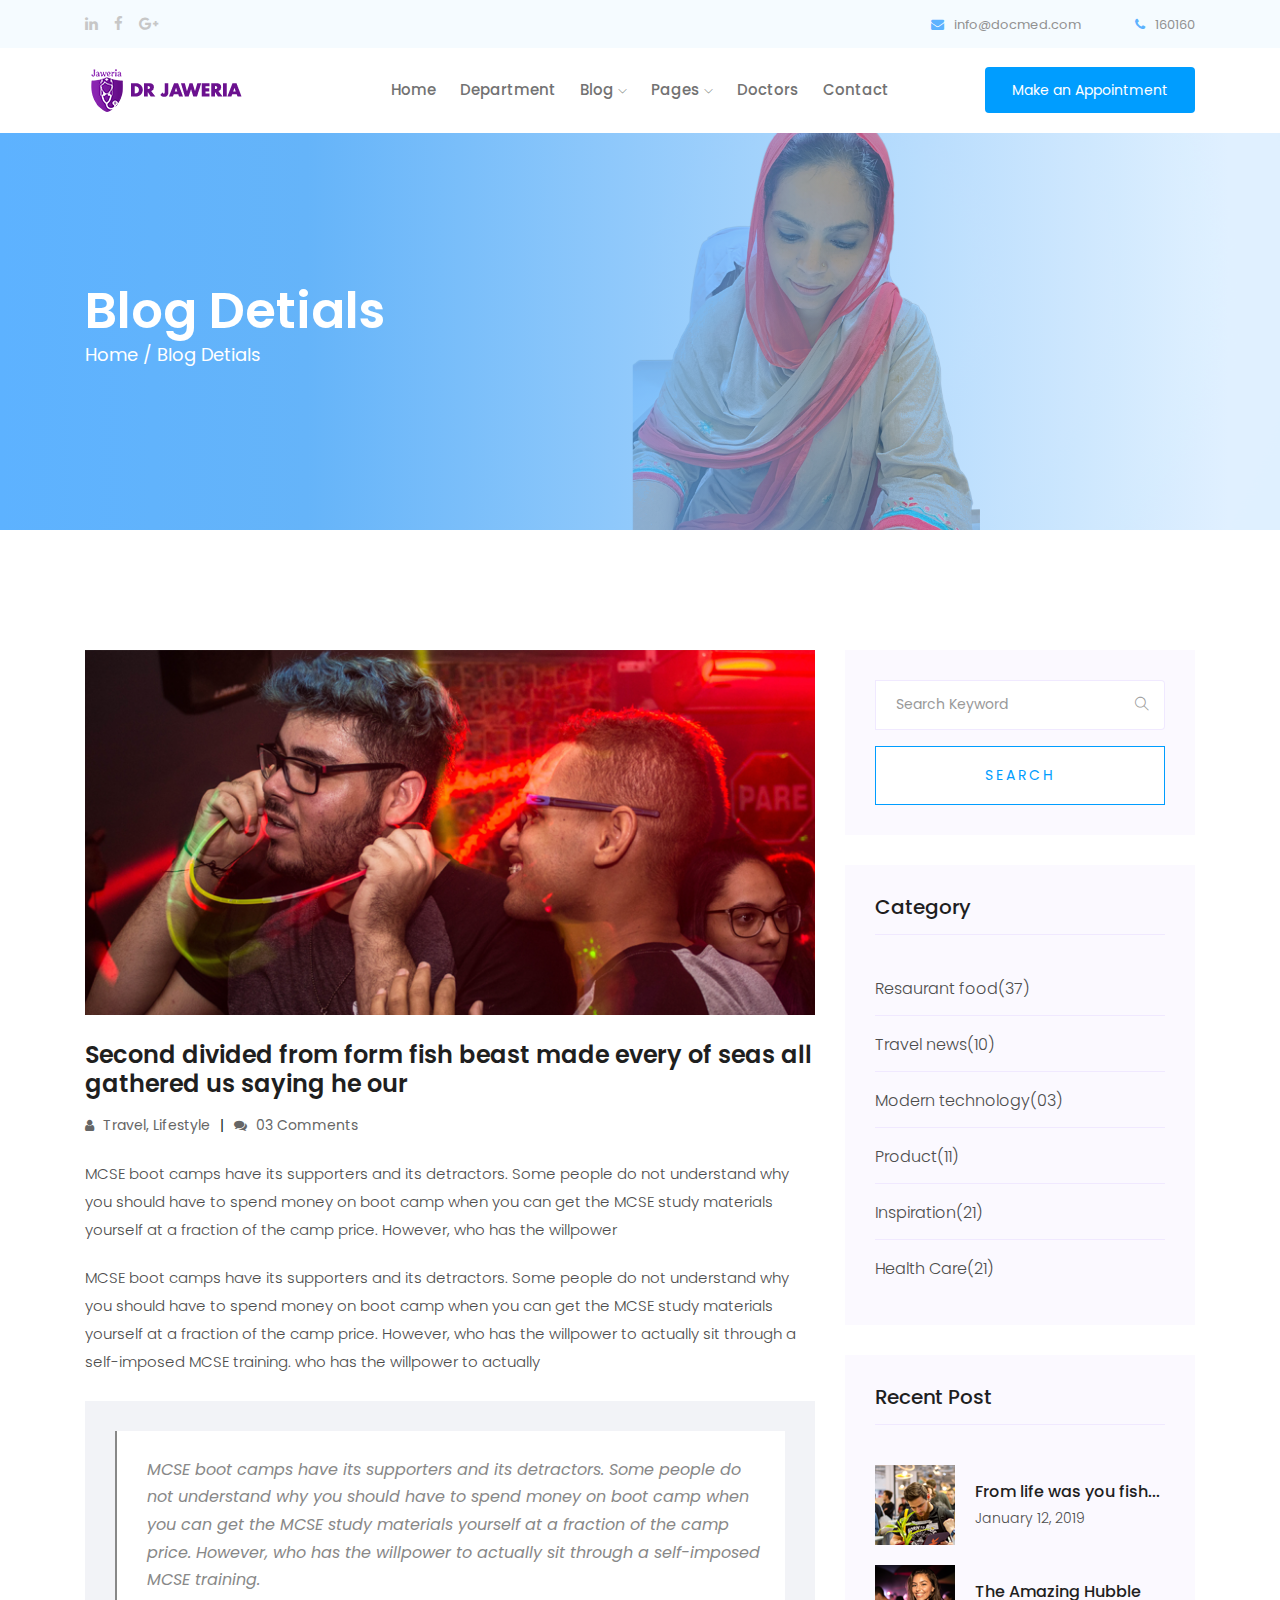
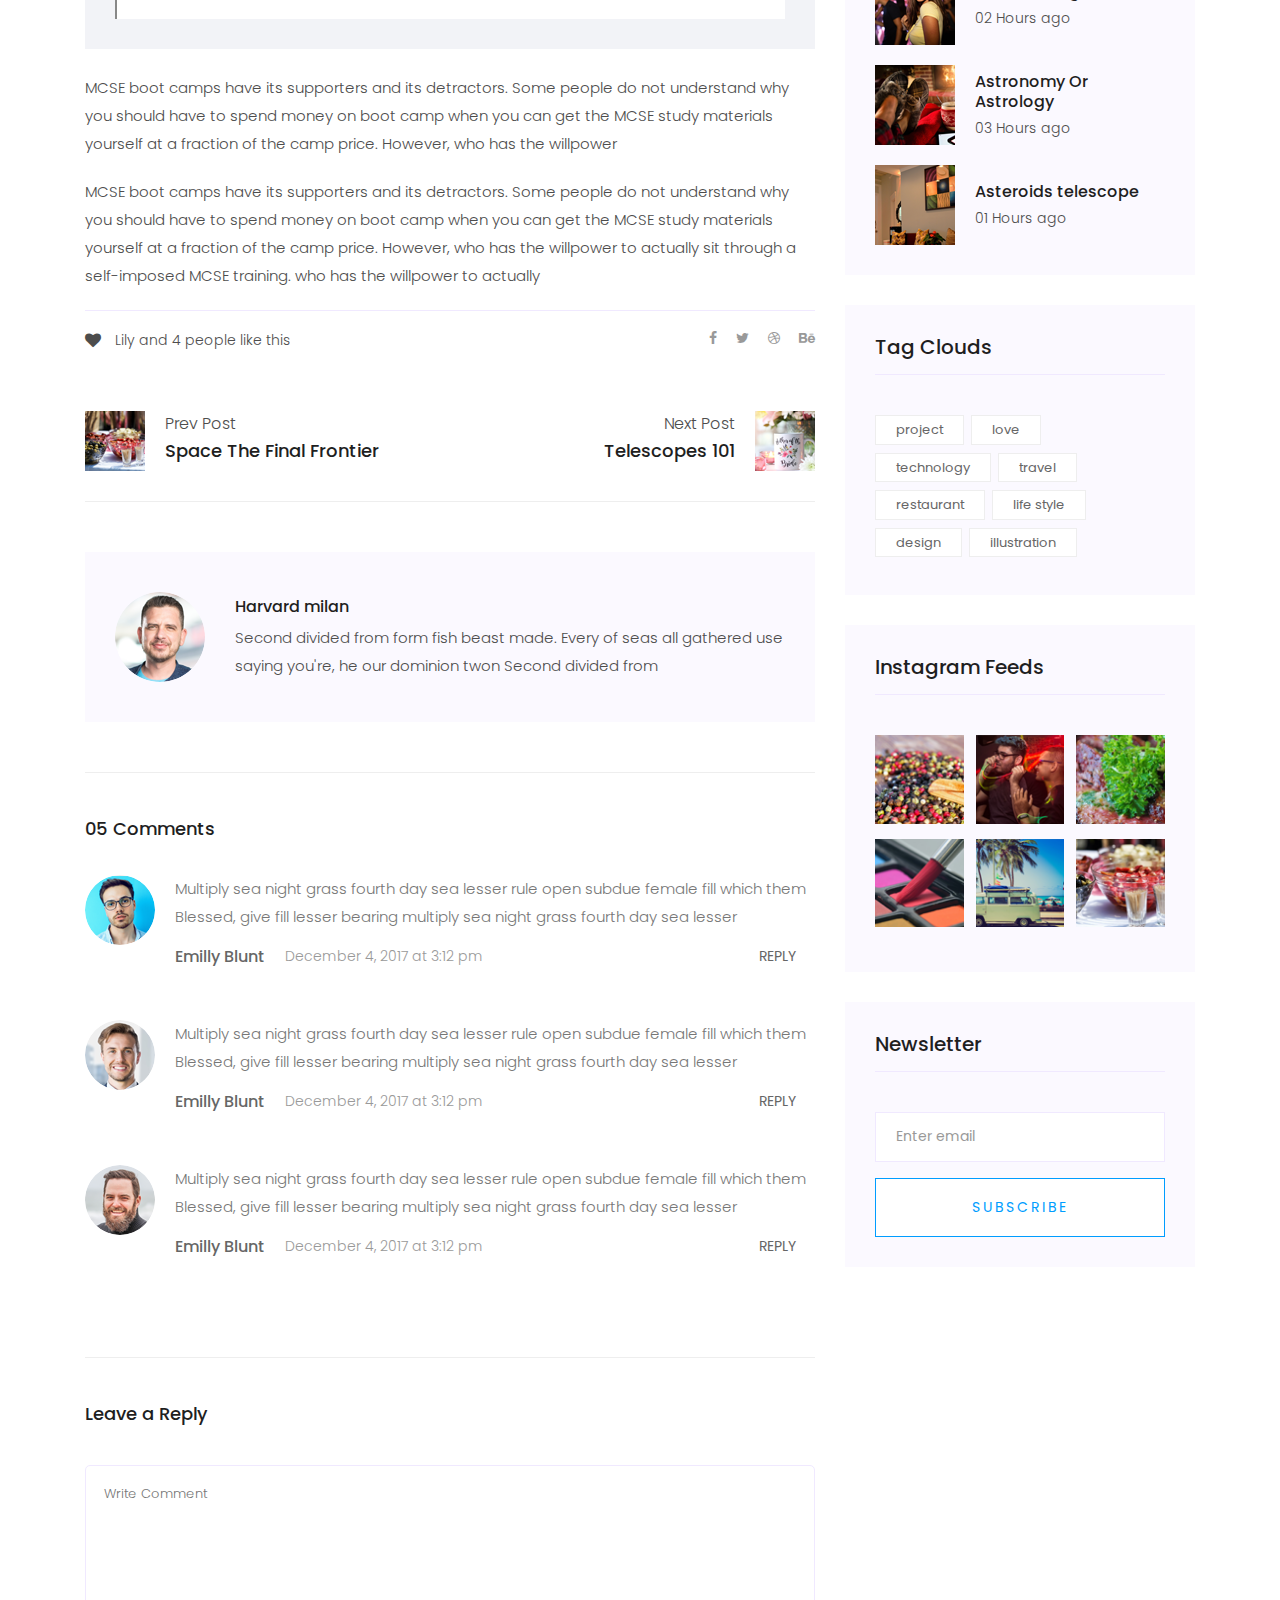
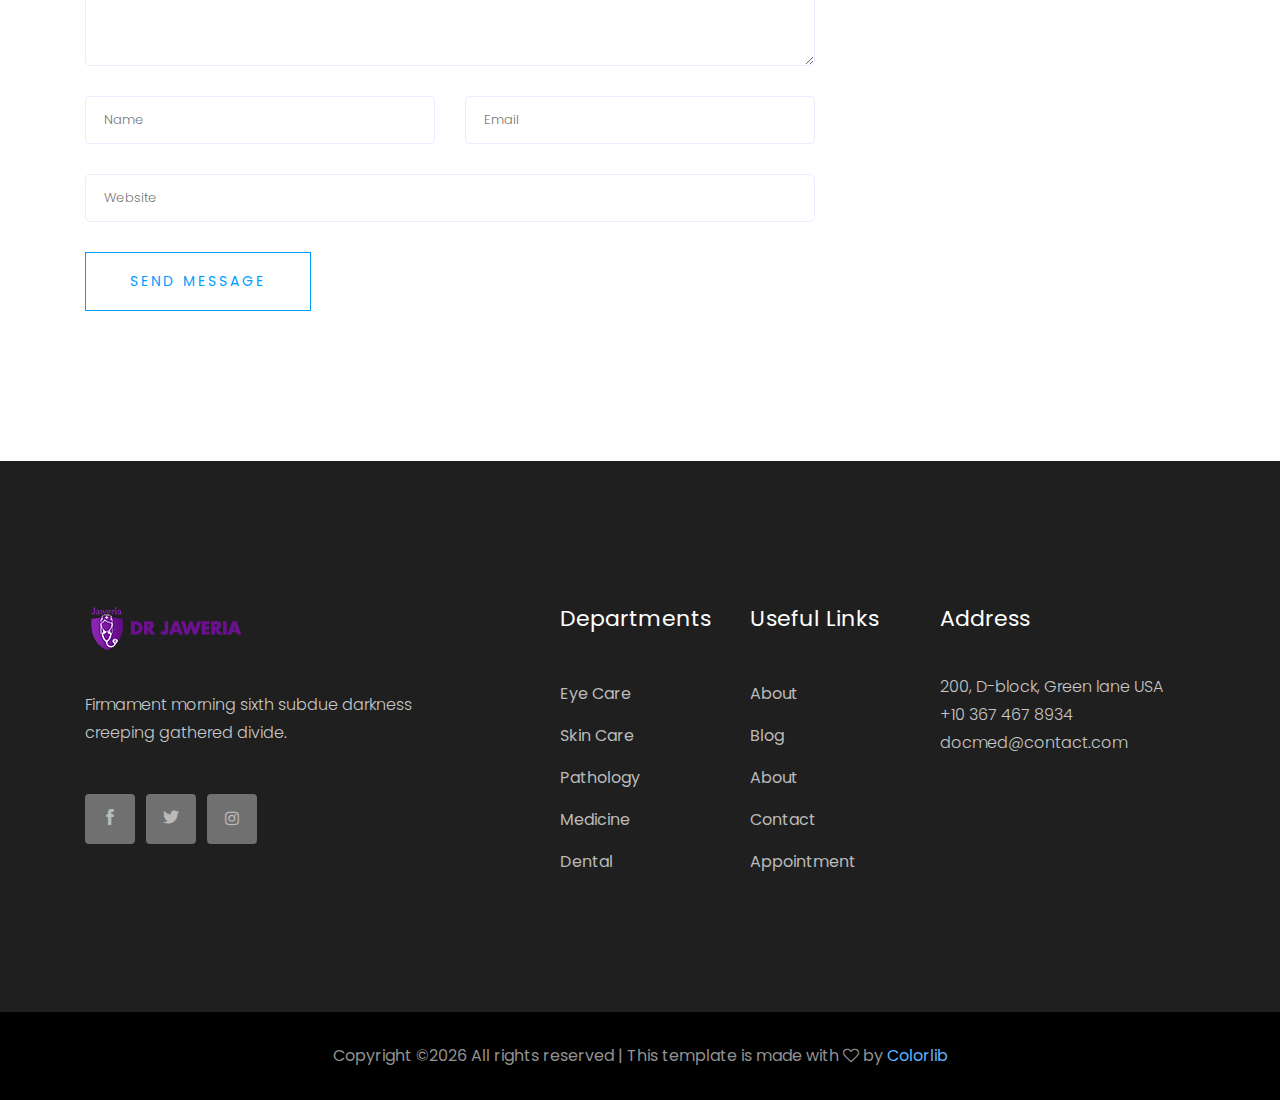
<file: single-blog.html>
<!doctype html>
<html class="no-js" lang="zxx">

<head>
   <meta charset="utf-8">
   <meta http-equiv="x-ua-compatible" content="ie=edge">
   <title>Docmed</title>
   <meta name="description" content="">
   <meta name="viewport" content="width=device-width, initial-scale=1">

   <!-- <link rel="manifest" href="site.webmanifest"> -->
   <link rel="shortcut icon" type="image/x-icon" href="img/favicon.png">
   <!-- Place favicon.ico in the root directory -->

   <!-- CSS here -->
   <link rel="stylesheet" href="css/bootstrap.min.css">
   <link rel="stylesheet" href="css/owl.carousel.min.css">
   <link rel="stylesheet" href="css/magnific-popup.css">
   <link rel="stylesheet" href="css/font-awesome.min.css">
   <link rel="stylesheet" href="css/themify-icons.css">
   <link rel="stylesheet" href="css/nice-select.css">
   <link rel="stylesheet" href="css/flaticon.css">
   <link rel="stylesheet" href="css/gijgo.css">
   <link rel="stylesheet" href="css/animate.css">
   <link rel="stylesheet" href="css/slicknav.css">
   <link rel="stylesheet" href="css/style.css">
   <!-- <link rel="stylesheet" href="css/responsive.css"> -->
</head>

<body>
   <!--[if lte IE 9]>
            <p class="browserupgrade">You are using an <strong>outdated</strong> browser. Please <a href="https://browsehappy.com/">upgrade your browser</a> to improve your experience and security.</p>
        <![endif]-->
    <!-- header-start -->
    <header>
      <div class="header-area ">
          <div class="header-top_area">
              <div class="container">
                  <div class="row">
                      <div class="col-xl-6 col-md-6 ">
                          <div class="social_media_links">
                              <a href="#">
                                  <i class="fa fa-linkedin"></i>
                              </a>
                              <a href="#">
                                  <i class="fa fa-facebook"></i>
                              </a>
                              <a href="#">
                                  <i class="fa fa-google-plus"></i>
                              </a>
                          </div>
                      </div>
                      <div class="col-xl-6 col-md-6">
                          <div class="short_contact_list">
                              <ul>
                                  <li><a href="#"> <i class="fa fa-envelope"></i> info@docmed.com</a></li>
                                  <li><a href="#"> <i class="fa fa-phone"></i> 160160</a></li>
                              </ul>
                          </div>
                      </div>
                  </div>
              </div>
          </div>
          <div id="sticky-header" class="main-header-area">
              <div class="container">
                  <div class="row align-items-center">
                      <div class="col-xl-3 col-lg-2">
                          <div class="logo">
                              <a href="index.html">
                                  <img src="img/logo.png" alt="">
                              </a>
                          </div>
                      </div>
                      <div class="col-xl-6 col-lg-7">
                          <div class="main-menu  d-none d-lg-block">
                              <nav>
                                  <ul id="navigation">
                                      <li><a class="active" href="index.html">home</a></li>
                                      <li><a href="Department.html">Department</a></li>
                                      <li><a href="#">blog <i class="ti-angle-down"></i></a>
                                          <ul class="submenu">
                                              <li><a href="blog.html">blog</a></li>
                                              <li><a href="single-blog.html">single-blog</a></li>
                                          </ul>
                                      </li>
                                      <li><a href="#">pages <i class="ti-angle-down"></i></a>
                                          <ul class="submenu">
                                              <li><a href="elements.html">elements</a></li>
                                              <li><a href="about.html">about</a></li>
                                          </ul>
                                      </li>
                                      <li><a href="Doctors.html">Doctors</a></li>
                                      <li><a href="contact.html">Contact</a></li>
                                  </ul>
                              </nav>
                          </div>
                      </div>
                      <div class="col-xl-3 col-lg-3 d-none d-lg-block">
                          <div class="Appointment">
                              <div class="book_btn d-none d-lg-block">
                                  <a class="popup-with-form" href="#test-form">Make an Appointment</a>
                              </div>
                          </div>
                      </div>
                      <div class="col-12">
                          <div class="mobile_menu d-block d-lg-none"></div>
                      </div>
                  </div>
              </div>
          </div>
      </div>
  </header>
  <!-- header-end -->

  <!-- bradcam_area_start  -->
  <div class="bradcam_area breadcam_bg bradcam_overlay">
      <div class="container">
          <div class="row">
              <div class="col-xl-12">
                  <div class="bradcam_text">
                      <h3>Blog detials</h3>
                      <p><a href="index.html">Home /</a> Blog detials</p>
                  </div>
              </div>
          </div>
      </div>
  </div>
  <!-- bradcam_area_end  -->

   <!--================Blog Area =================-->
   <section class="blog_area single-post-area section-padding">
      <div class="container">
         <div class="row">
            <div class="col-lg-8 posts-list">
               <div class="single-post">
                  <div class="feature-img">
                     <img class="img-fluid" src="img/blog/single_blog_1.png" alt="">
                  </div>
                  <div class="blog_details">
                     <h2>Second divided from form fish beast made every of seas
                        all gathered us saying he our
                     </h2>
                     <ul class="blog-info-link mt-3 mb-4">
                        <li><a href="#"><i class="fa fa-user"></i> Travel, Lifestyle</a></li>
                        <li><a href="#"><i class="fa fa-comments"></i> 03 Comments</a></li>
                     </ul>
                     <p class="excert">
                        MCSE boot camps have its supporters and its detractors. Some people do not understand why you
                        should have to spend money on boot camp when you can get the MCSE study materials yourself at a
                        fraction of the camp price. However, who has the willpower
                     </p>
                     <p>
                        MCSE boot camps have its supporters and its detractors. Some people do not understand why you
                        should have to spend money on boot camp when you can get the MCSE study materials yourself at a
                        fraction of the camp price. However, who has the willpower to actually sit through a
                        self-imposed MCSE training. who has the willpower to actually
                     </p>
                     <div class="quote-wrapper">
                        <div class="quotes">
                           MCSE boot camps have its supporters and its detractors. Some people do not understand why you
                           should have to spend money on boot camp when you can get the MCSE study materials yourself at
                           a fraction of the camp price. However, who has the willpower to actually sit through a
                           self-imposed MCSE training.
                        </div>
                     </div>
                     <p>
                        MCSE boot camps have its supporters and its detractors. Some people do not understand why you
                        should have to spend money on boot camp when you can get the MCSE study materials yourself at a
                        fraction of the camp price. However, who has the willpower
                     </p>
                     <p>
                        MCSE boot camps have its supporters and its detractors. Some people do not understand why you
                        should have to spend money on boot camp when you can get the MCSE study materials yourself at a
                        fraction of the camp price. However, who has the willpower to actually sit through a
                        self-imposed MCSE training. who has the willpower to actually
                     </p>
                  </div>
               </div>
               <div class="navigation-top">
                  <div class="d-sm-flex justify-content-between text-center">
                     <p class="like-info"><span class="align-middle"><i class="fa fa-heart"></i></span> Lily and 4
                        people like this</p>
                     <div class="col-sm-4 text-center my-2 my-sm-0">
                        <!-- <p class="comment-count"><span class="align-middle"><i class="fa fa-comment"></i></span> 06 Comments</p> -->
                     </div>
                     <ul class="social-icons">
                        <li><a href="#"><i class="fa fa-facebook-f"></i></a></li>
                        <li><a href="#"><i class="fa fa-twitter"></i></a></li>
                        <li><a href="#"><i class="fa fa-dribbble"></i></a></li>
                        <li><a href="#"><i class="fa fa-behance"></i></a></li>
                     </ul>
                  </div>
                  <div class="navigation-area">
                     <div class="row">
                        <div
                           class="col-lg-6 col-md-6 col-12 nav-left flex-row d-flex justify-content-start align-items-center">
                           <div class="thumb">
                              <a href="#">
                                 <img class="img-fluid" src="img/post/preview.png" alt="">
                              </a>
                           </div>
                           <div class="arrow">
                              <a href="#">
                                 <span class="lnr text-white ti-arrow-left"></span>
                              </a>
                           </div>
                           <div class="detials">
                              <p>Prev Post</p>
                              <a href="#">
                                 <h4>Space The Final Frontier</h4>
                              </a>
                           </div>
                        </div>
                        <div
                           class="col-lg-6 col-md-6 col-12 nav-right flex-row d-flex justify-content-end align-items-center">
                           <div class="detials">
                              <p>Next Post</p>
                              <a href="#">
                                 <h4>Telescopes 101</h4>
                              </a>
                           </div>
                           <div class="arrow">
                              <a href="#">
                                 <span class="lnr text-white ti-arrow-right"></span>
                              </a>
                           </div>
                           <div class="thumb">
                              <a href="#">
                                 <img class="img-fluid" src="img/post/next.png" alt="">
                              </a>
                           </div>
                        </div>
                     </div>
                  </div>
               </div>
               <div class="blog-author">
                  <div class="media align-items-center">
                     <img src="img/blog/author.png" alt="">
                     <div class="media-body">
                        <a href="#">
                           <h4>Harvard milan</h4>
                        </a>
                        <p>Second divided from form fish beast made. Every of seas all gathered use saying you're, he
                           our dominion twon Second divided from</p>
                     </div>
                  </div>
               </div>
               <div class="comments-area">
                  <h4>05 Comments</h4>
                  <div class="comment-list">
                     <div class="single-comment justify-content-between d-flex">
                        <div class="user justify-content-between d-flex">
                           <div class="thumb">
                              <img src="img/comment/comment_1.png" alt="">
                           </div>
                           <div class="desc">
                              <p class="comment">
                                 Multiply sea night grass fourth day sea lesser rule open subdue female fill which them
                                 Blessed, give fill lesser bearing multiply sea night grass fourth day sea lesser
                              </p>
                              <div class="d-flex justify-content-between">
                                 <div class="d-flex align-items-center">
                                    <h5>
                                       <a href="#">Emilly Blunt</a>
                                    </h5>
                                    <p class="date">December 4, 2017 at 3:12 pm </p>
                                 </div>
                                 <div class="reply-btn">
                                    <a href="#" class="btn-reply text-uppercase">reply</a>
                                 </div>
                              </div>
                           </div>
                        </div>
                     </div>
                  </div>
                  <div class="comment-list">
                     <div class="single-comment justify-content-between d-flex">
                        <div class="user justify-content-between d-flex">
                           <div class="thumb">
                              <img src="img/comment/comment_2.png" alt="">
                           </div>
                           <div class="desc">
                              <p class="comment">
                                 Multiply sea night grass fourth day sea lesser rule open subdue female fill which them
                                 Blessed, give fill lesser bearing multiply sea night grass fourth day sea lesser
                              </p>
                              <div class="d-flex justify-content-between">
                                 <div class="d-flex align-items-center">
                                    <h5>
                                       <a href="#">Emilly Blunt</a>
                                    </h5>
                                    <p class="date">December 4, 2017 at 3:12 pm </p>
                                 </div>
                                 <div class="reply-btn">
                                    <a href="#" class="btn-reply text-uppercase">reply</a>
                                 </div>
                              </div>
                           </div>
                        </div>
                     </div>
                  </div>
                  <div class="comment-list">
                     <div class="single-comment justify-content-between d-flex">
                        <div class="user justify-content-between d-flex">
                           <div class="thumb">
                              <img src="img/comment/comment_3.png" alt="">
                           </div>
                           <div class="desc">
                              <p class="comment">
                                 Multiply sea night grass fourth day sea lesser rule open subdue female fill which them
                                 Blessed, give fill lesser bearing multiply sea night grass fourth day sea lesser
                              </p>
                              <div class="d-flex justify-content-between">
                                 <div class="d-flex align-items-center">
                                    <h5>
                                       <a href="#">Emilly Blunt</a>
                                    </h5>
                                    <p class="date">December 4, 2017 at 3:12 pm </p>
                                 </div>
                                 <div class="reply-btn">
                                    <a href="#" class="btn-reply text-uppercase">reply</a>
                                 </div>
                              </div>
                           </div>
                        </div>
                     </div>
                  </div>
               </div>
               <div class="comment-form">
                  <h4>Leave a Reply</h4>
                  <form class="form-contact comment_form" action="#" id="commentForm">
                     <div class="row">
                        <div class="col-12">
                           <div class="form-group">
                              <textarea class="form-control w-100" name="comment" id="comment" cols="30" rows="9"
                                 placeholder="Write Comment"></textarea>
                           </div>
                        </div>
                        <div class="col-sm-6">
                           <div class="form-group">
                              <input class="form-control" name="name" id="name" type="text" placeholder="Name">
                           </div>
                        </div>
                        <div class="col-sm-6">
                           <div class="form-group">
                              <input class="form-control" name="email" id="email" type="email" placeholder="Email">
                           </div>
                        </div>
                        <div class="col-12">
                           <div class="form-group">
                              <input class="form-control" name="website" id="website" type="text" placeholder="Website">
                           </div>
                        </div>
                     </div>
                     <div class="form-group">
                        <button type="submit" class="button button-contactForm btn_1 boxed-btn">Send Message</button>
                     </div>
                  </form>
               </div>
            </div>
            <div class="col-lg-4">
               <div class="blog_right_sidebar">
                  <aside class="single_sidebar_widget search_widget">
                     <form action="#">
                        <div class="form-group">
                           <div class="input-group mb-3">
                              <input type="text" class="form-control" placeholder='Search Keyword'
                                 onfocus="this.placeholder = ''" onblur="this.placeholder = 'Search Keyword'">
                              <div class="input-group-append">
                                 <button class="btn" type="button"><i class="ti-search"></i></button>
                              </div>
                           </div>
                        </div>
                        <button class="button rounded-0 primary-bg text-white w-100 btn_1 boxed-btn"
                           type="submit">Search</button>
                     </form>
                  </aside>
                  <aside class="single_sidebar_widget post_category_widget">
                     <h4 class="widget_title">Category</h4>
                     <ul class="list cat-list">
                        <li>
                           <a href="#" class="d-flex">
                              <p>Resaurant food</p>
                              <p>(37)</p>
                           </a>
                        </li>
                        <li>
                           <a href="#" class="d-flex">
                              <p>Travel news</p>
                              <p>(10)</p>
                           </a>
                        </li>
                        <li>
                           <a href="#" class="d-flex">
                              <p>Modern technology</p>
                              <p>(03)</p>
                           </a>
                        </li>
                        <li>
                           <a href="#" class="d-flex">
                              <p>Product</p>
                              <p>(11)</p>
                           </a>
                        </li>
                        <li>
                           <a href="#" class="d-flex">
                              <p>Inspiration</p>
                              <p>(21)</p>
                           </a>
                        </li>
                        <li>
                           <a href="#" class="d-flex">
                              <p>Health Care</p>
                              <p>(21)</p>
                           </a>
                        </li>
                     </ul>
                  </aside>
                  <aside class="single_sidebar_widget popular_post_widget">
                     <h3 class="widget_title">Recent Post</h3>
                     <div class="media post_item">
                        <img src="img/post/post_1.png" alt="post">
                        <div class="media-body">
                           <a href="single-blog.html">
                              <h3>From life was you fish...</h3>
                           </a>
                           <p>January 12, 2019</p>
                        </div>
                     </div>
                     <div class="media post_item">
                        <img src="img/post/post_2.png" alt="post">
                        <div class="media-body">
                           <a href="single-blog.html">
                              <h3>The Amazing Hubble</h3>
                           </a>
                           <p>02 Hours ago</p>
                        </div>
                     </div>
                     <div class="media post_item">
                        <img src="img/post/post_3.png" alt="post">
                        <div class="media-body">
                           <a href="single-blog.html">
                              <h3>Astronomy Or Astrology</h3>
                           </a>
                           <p>03 Hours ago</p>
                        </div>
                     </div>
                     <div class="media post_item">
                        <img src="img/post/post_4.png" alt="post">
                        <div class="media-body">
                           <a href="single-blog.html">
                              <h3>Asteroids telescope</h3>
                           </a>
                           <p>01 Hours ago</p>
                        </div>
                     </div>
                  </aside>
                  <aside class="single_sidebar_widget tag_cloud_widget">
                     <h4 class="widget_title">Tag Clouds</h4>
                     <ul class="list">
                        <li>
                           <a href="#">project</a>
                        </li>
                        <li>
                           <a href="#">love</a>
                        </li>
                        <li>
                           <a href="#">technology</a>
                        </li>
                        <li>
                           <a href="#">travel</a>
                        </li>
                        <li>
                           <a href="#">restaurant</a>
                        </li>
                        <li>
                           <a href="#">life style</a>
                        </li>
                        <li>
                           <a href="#">design</a>
                        </li>
                        <li>
                           <a href="#">illustration</a>
                        </li>
                     </ul>
                  </aside>
                  <aside class="single_sidebar_widget instagram_feeds">
                     <h4 class="widget_title">Instagram Feeds</h4>
                     <ul class="instagram_row flex-wrap">
                        <li>
                           <a href="#">
                              <img class="img-fluid" src="img/post/post_5.png" alt="">
                           </a>
                        </li>
                        <li>
                           <a href="#">
                              <img class="img-fluid" src="img/post/post_6.png" alt="">
                           </a>
                        </li>
                        <li>
                           <a href="#">
                              <img class="img-fluid" src="img/post/post_7.png" alt="">
                           </a>
                        </li>
                        <li>
                           <a href="#">
                              <img class="img-fluid" src="img/post/post_8.png" alt="">
                           </a>
                        </li>
                        <li>
                           <a href="#">
                              <img class="img-fluid" src="img/post/post_9.png" alt="">
                           </a>
                        </li>
                        <li>
                           <a href="#">
                              <img class="img-fluid" src="img/post/post_10.png" alt="">
                           </a>
                        </li>
                     </ul>
                  </aside>
                  <aside class="single_sidebar_widget newsletter_widget">
                     <h4 class="widget_title">Newsletter</h4>
                     <form action="#">
                        <div class="form-group">
                           <input type="email" class="form-control" onfocus="this.placeholder = ''"
                              onblur="this.placeholder = 'Enter email'" placeholder='Enter email' required>
                        </div>
                        <button class="button rounded-0 primary-bg text-white w-100 btn_1 boxed-btn"
                           type="submit">Subscribe</button>
                     </form>
                  </aside>
               </div>
            </div>
         </div>
      </div>
   </section>
   <!--================ Blog Area end =================-->

<!-- footer start -->
<footer class="footer">
   <div class="footer_top">
       <div class="container">
           <div class="row">
               <div class="col-xl-4 col-md-6 col-lg-4">
                   <div class="footer_widget">
                       <div class="footer_logo">
                           <a href="#">
                               <img src="img/footer_logo.png" alt="">
                           </a>
                       </div>
                       <p>
                               Firmament morning sixth subdue darkness 
                               creeping gathered divide.
                       </p>
                       <div class="socail_links">
                           <ul>
                               <li>
                                   <a href="#">
                                       <i class="ti-facebook"></i>
                                   </a>
                               </li>
                               <li>
                                   <a href="#">
                                       <i class="ti-twitter-alt"></i>
                                   </a>
                               </li>
                               <li>
                                   <a href="#">
                                       <i class="fa fa-instagram"></i>
                                   </a>
                               </li>
                           </ul>
                       </div>

                   </div>
               </div>
               <div class="col-xl-2 offset-xl-1 col-md-6 col-lg-3">
                   <div class="footer_widget">
                       <h3 class="footer_title">
                               Departments
                       </h3>
                       <ul>
                           <li><a href="#">Eye Care</a></li>
                           <li><a href="#">Skin Care</a></li>
                           <li><a href="#">Pathology</a></li>
                           <li><a href="#">Medicine</a></li>
                           <li><a href="#">Dental</a></li>
                       </ul>

                   </div>
               </div>
               <div class="col-xl-2 col-md-6 col-lg-2">
                   <div class="footer_widget">
                       <h3 class="footer_title">
                               Useful Links
                       </h3>
                       <ul>
                           <li><a href="#">About</a></li>
                           <li><a href="#">Blog</a></li>
                           <li><a href="#">About</a></li>
                           <li><a href="#"> Contact</a></li>
                           <li><a href="#"> Appointment</a></li>
                       </ul>
                   </div>
               </div>
               <div class="col-xl-3 col-md-6 col-lg-3">
                   <div class="footer_widget">
                       <h3 class="footer_title">
                               Address
                       </h3>
                       <p>
                           200, D-block, Green lane USA <br>
                           +10 367 467 8934 <br>
                           docmed@contact.com
                       </p>
                   </div>
               </div>
           </div>
       </div>
   </div>
   <div class="copy-right_text">
       <div class="container">
           <div class="footer_border"></div>
           <div class="row">
               <div class="col-xl-12">
                   <p class="copy_right text-center">
                       <!-- Link back to Colorlib can't be removed. Template is licensed under CC BY 3.0. -->
Copyright &copy;<script>document.write(new Date().getFullYear());</script> All rights reserved | This template is made with <i class="fa fa-heart-o" aria-hidden="true"></i> by <a href="https://colorlib.com" target="_blank">Colorlib</a>
<!-- Link back to Colorlib can't be removed. Template is licensed under CC BY 3.0. -->
                   </p>
               </div>
           </div>
       </div>
   </div>
</footer>
<!-- footer end  -->
<!-- link that opens popup -->

<!-- form itself end-->
<form id="test-form" class="white-popup-block mfp-hide">
<div class="popup_box ">
   <div class="popup_inner">
       <h3>Make an Appointment</h3>
       <form action="#">
           <div class="row">
               <div class="col-xl-6">
                   <input id="datepicker" placeholder="Pick date">
               </div>
               <div class="col-xl-6">
                   <input id="datepicker2" placeholder="Suitable time">
               </div>
               <div class="col-xl-6">
                   <select class="form-select wide" id="default-select" class="">
                       <option data-display="Select Department">Department</option>
                       <option value="1">Eye Care</option>
                       <option value="2">Physical Therapy</option>
                       <option value="3">Dental Care</option>
                   </select>
               </div>
               <div class="col-xl-6">
                   <select class="form-select wide" id="default-select" class="">
                       <option data-display="Doctors">Doctors</option>
                       <option value="1">Mirazul Alom</option>
                       <option value="2">Monzul Alom</option>
                       <option value="3">Azizul Isalm</option>
                   </select>
               </div>
               <div class="col-xl-6">
                   <input type="text"  placeholder="Name">
               </div>
               <div class="col-xl-6">
                   <input type="text"  placeholder="Phone no.">
               </div>
               <div class="col-xl-12">
                   <input type="email"  placeholder="Email">
               </div>
               <div class="col-xl-12">
                   <button type="submit" class="boxed-btn3">Confirm</button>
               </div>
           </div>
       </form>
   </div>
</div>
</form>
<!-- form itself end -->


   <!-- JS here -->
   <script src="js/vendor/modernizr-3.5.0.min.js"></script>
   <script src="js/vendor/jquery-1.12.4.min.js"></script>
   <script src="js/popper.min.js"></script>
   <script src="js/bootstrap.min.js"></script>
   <script src="js/owl.carousel.min.js"></script>
   <script src="js/isotope.pkgd.min.js"></script>
   <script src="js/ajax-form.js"></script>
   <script src="js/waypoints.min.js"></script>
   <script src="js/jquery.counterup.min.js"></script>
   <script src="js/imagesloaded.pkgd.min.js"></script>
   <script src="js/scrollIt.js"></script>
   <script src="js/jquery.scrollUp.min.js"></script>
   <script src="js/wow.min.js"></script>
   <script src="js/nice-select.min.js"></script>
   <script src="js/jquery.slicknav.min.js"></script>
   <script src="js/jquery.magnific-popup.min.js"></script>
   <script src="js/plugins.js"></script>
   <script src="js/gijgo.min.js"></script>

   <!--contact js-->
   <script src="js/contact.js"></script>
   <script src="js/jquery.ajaxchimp.min.js"></script>
   <script src="js/jquery.form.js"></script>
   <script src="js/jquery.validate.min.js"></script>
   <script src="js/mail-script.js"></script>

   <script src="js/main.js"></script>
   <script>
      $('#datepicker').datepicker({
          iconsLibrary: 'fontawesome',
          icons: {
           rightIcon: '<span class="fa fa-caret-down"></span>'
       }
      });
      $('#datepicker2').datepicker({
          iconsLibrary: 'fontawesome',
          icons: {
           rightIcon: '<span class="fa fa-caret-down"></span>'
       }

      });
  </script>
</body>

</html>
</file>
<file: css/themify-icons.css>
@font-face {
	font-family: 'themify';
	src:url('../fonts/themify.eot?-fvbane');
	src:url('../fonts/themify.eot?#iefix-fvbane') format('embedded-opentype'),
		url('../fonts/themify.woff?-fvbane') format('woff'),
		url('../fonts/themify.ttf?-fvbane') format('truetype'),
		url('../fonts/themify.svg?-fvbane#themify') format('svg');
	font-weight: normal;
	font-style: normal;
}

[class^="ti-"], [class*=" ti-"] {
	font-family: 'themify';
	/* speak: none; */
	font-style: normal;
	font-weight: normal;
	font-variant: normal;
	text-transform: none;
	line-height: 1;

	/* Better Font Rendering =========== */
	-webkit-font-smoothing: antialiased;
	-moz-osx-font-smoothing: grayscale;
}

.ti-wand:before {
	content: "\e600";
}
.ti-volume:before {
	content: "\e601";
}
.ti-user:before {
	content: "\e602";
}
.ti-unlock:before {
	content: "\e603";
}
.ti-unlink:before {
	content: "\e604";
}
.ti-trash:before {
	content: "\e605";
}
.ti-thought:before {
	content: "\e606";
}
.ti-target:before {
	content: "\e607";
}
.ti-tag:before {
	content: "\e608";
}
.ti-tablet:before {
	content: "\e609";
}
.ti-star:before {
	content: "\e60a";
}
.ti-spray:before {
	content: "\e60b";
}
.ti-signal:before {
	content: "\e60c";
}
.ti-shopping-cart:before {
	content: "\e60d";
}
.ti-shopping-cart-full:before {
	content: "\e60e";
}
.ti-settings:before {
	content: "\e60f";
}
.ti-search:before {
	content: "\e610";
}
.ti-zoom-in:before {
	content: "\e611";
}
.ti-zoom-out:before {
	content: "\e612";
}
.ti-cut:before {
	content: "\e613";
}
.ti-ruler:before {
	content: "\e614";
}
.ti-ruler-pencil:before {
	content: "\e615";
}
.ti-ruler-alt:before {
	content: "\e616";
}
.ti-bookmark:before {
	content: "\e617";
}
.ti-bookmark-alt:before {
	content: "\e618";
}
.ti-reload:before {
	content: "\e619";
}
.ti-plus:before {
	content: "\e61a";
}
.ti-pin:before {
	content: "\e61b";
}
.ti-pencil:before {
	content: "\e61c";
}
.ti-pencil-alt:before {
	content: "\e61d";
}
.ti-paint-roller:before {
	content: "\e61e";
}
.ti-paint-bucket:before {
	content: "\e61f";
}
.ti-na:before {
	content: "\e620";
}
.ti-mobile:before {
	content: "\e621";
}
.ti-minus:before {
	content: "\e622";
}
.ti-medall:before {
	content: "\e623";
}
.ti-medall-alt:before {
	content: "\e624";
}
.ti-marker:before {
	content: "\e625";
}
.ti-marker-alt:before {
	content: "\e626";
}
.ti-arrow-up:before {
	content: "\e627";
}
.ti-arrow-right:before {
	content: "\e628";
}
.ti-arrow-left:before {
	content: "\e629";
}
.ti-arrow-down:before {
	content: "\e62a";
}
.ti-lock:before {
	content: "\e62b";
}
.ti-location-arrow:before {
	content: "\e62c";
}
.ti-link:before {
	content: "\e62d";
}
.ti-layout:before {
	content: "\e62e";
}
.ti-layers:before {
	content: "\e62f";
}
.ti-layers-alt:before {
	content: "\e630";
}
.ti-key:before {
	content: "\e631";
}
.ti-import:before {
	content: "\e632";
}
.ti-image:before {
	content: "\e633";
}
.ti-heart:before {
	content: "\e634";
}
.ti-heart-broken:before {
	content: "\e635";
}
.ti-hand-stop:before {
	content: "\e636";
}
.ti-hand-open:before {
	content: "\e637";
}
.ti-hand-drag:before {
	content: "\e638";
}
.ti-folder:before {
	content: "\e639";
}
.ti-flag:before {
	content: "\e63a";
}
.ti-flag-alt:before {
	content: "\e63b";
}
.ti-flag-alt-2:before {
	content: "\e63c";
}
.ti-eye:before {
	content: "\e63d";
}
.ti-export:before {
	content: "\e63e";
}
.ti-exchange-vertical:before {
	content: "\e63f";
}
.ti-desktop:before {
	content: "\e640";
}
.ti-cup:before {
	content: "\e641";
}
.ti-crown:before {
	content: "\e642";
}
.ti-comments:before {
	content: "\e643";
}
.ti-comment:before {
	content: "\e644";
}
.ti-comment-alt:before {
	content: "\e645";
}
.ti-close:before {
	content: "\e646";
}
.ti-clip:before {
	content: "\e647";
}
.ti-angle-up:before {
	content: "\e648";
}
.ti-angle-right:before {
	content: "\e649";
}
.ti-angle-left:before {
	content: "\e64a";
}
.ti-angle-down:before {
	content: "\e64b";
}
.ti-check:before {
	content: "\e64c";
}
.ti-check-box:before {
	content: "\e64d";
}
.ti-camera:before {
	content: "\e64e";
}
.ti-announcement:before {
	content: "\e64f";
}
.ti-brush:before {
	content: "\e650";
}
.ti-briefcase:before {
	content: "\e651";
}
.ti-bolt:before {
	content: "\e652";
}
.ti-bolt-alt:before {
	content: "\e653";
}
.ti-blackboard:before {
	content: "\e654";
}
.ti-bag:before {
	content: "\e655";
}
.ti-move:before {
	content: "\e656";
}
.ti-arrows-vertical:before {
	content: "\e657";
}
.ti-arrows-horizontal:before {
	content: "\e658";
}
.ti-fullscreen:before {
	content: "\e659";
}
.ti-arrow-top-right:before {
	content: "\e65a";
}
.ti-arrow-top-left:before {
	content: "\e65b";
}
.ti-arrow-circle-up:before {
	content: "\e65c";
}
.ti-arrow-circle-right:before {
	content: "\e65d";
}
.ti-arrow-circle-left:before {
	content: "\e65e";
}
.ti-arrow-circle-down:before {
	content: "\e65f";
}
.ti-angle-double-up:before {
	content: "\e660";
}
.ti-angle-double-right:before {
	content: "\e661";
}
.ti-angle-double-left:before {
	content: "\e662";
}
.ti-angle-double-down:before {
	content: "\e663";
}
.ti-zip:before {
	content: "\e664";
}
.ti-world:before {
	content: "\e665";
}
.ti-wheelchair:before {
	content: "\e666";
}
.ti-view-list:before {
	content: "\e667";
}
.ti-view-list-alt:before {
	content: "\e668";
}
.ti-view-grid:before {
	content: "\e669";
}
.ti-uppercase:before {
	content: "\e66a";
}
.ti-upload:before {
	content: "\e66b";
}
.ti-underline:before {
	content: "\e66c";
}
.ti-truck:before {
	content: "\e66d";
}
.ti-timer:before {
	content: "\e66e";
}
.ti-ticket:before {
	content: "\e66f";
}
.ti-thumb-up:before {
	content: "\e670";
}
.ti-thumb-down:before {
	content: "\e671";
}
.ti-text:before {
	content: "\e672";
}
.ti-stats-up:before {
	content: "\e673";
}
.ti-stats-down:before {
	content: "\e674";
}
.ti-split-v:before {
	content: "\e675";
}
.ti-split-h:before {
	content: "\e676";
}
.ti-smallcap:before {
	content: "\e677";
}
.ti-shine:before {
	content: "\e678";
}
.ti-shift-right:before {
	content: "\e679";
}
.ti-shift-left:before {
	content: "\e67a";
}
.ti-shield:before {
	content: "\e67b";
}
.ti-notepad:before {
	content: "\e67c";
}
.ti-server:before {
	content: "\e67d";
}
.ti-quote-right:before {
	content: "\e67e";
}
.ti-quote-left:before {
	content: "\e67f";
}
.ti-pulse:before {
	content: "\e680";
}
.ti-printer:before {
	content: "\e681";
}
.ti-power-off:before {
	content: "\e682";
}
.ti-plug:before {
	content: "\e683";
}
.ti-pie-chart:before {
	content: "\e684";
}
.ti-paragraph:before {
	content: "\e685";
}
.ti-panel:before {
	content: "\e686";
}
.ti-package:before {
	content: "\e687";
}
.ti-music:before {
	content: "\e688";
}
.ti-music-alt:before {
	content: "\e689";
}
.ti-mouse:before {
	content: "\e68a";
}
.ti-mouse-alt:before {
	content: "\e68b";
}
.ti-money:before {
	content: "\e68c";
}
.ti-microphone:before {
	content: "\e68d";
}
.ti-menu:before {
	content: "\e68e";
}
.ti-menu-alt:before {
	content: "\e68f";
}
.ti-map:before {
	content: "\e690";
}
.ti-map-alt:before {
	content: "\e691";
}
.ti-loop:before {
	content: "\e692";
}
.ti-location-pin:before {
	content: "\e693";
}
.ti-list:before {
	content: "\e694";
}
.ti-light-bulb:before {
	content: "\e695";
}
.ti-Italic:before {
	content: "\e696";
}
.ti-info:before {
	content: "\e697";
}
.ti-infinite:before {
	content: "\e698";
}
.ti-id-badge:before {
	content: "\e699";
}
.ti-hummer:before {
	content: "\e69a";
}
.ti-home:before {
	content: "\e69b";
}
.ti-help:before {
	content: "\e69c";
}
.ti-headphone:before {
	content: "\e69d";
}
.ti-harddrives:before {
	content: "\e69e";
}
.ti-harddrive:before {
	content: "\e69f";
}
.ti-gift:before {
	content: "\e6a0";
}
.ti-game:before {
	content: "\e6a1";
}
.ti-filter:before {
	content: "\e6a2";
}
.ti-files:before {
	content: "\e6a3";
}
.ti-file:before {
	content: "\e6a4";
}
.ti-eraser:before {
	content: "\e6a5";
}
.ti-envelope:before {
	content: "\e6a6";
}
.ti-download:before {
	content: "\e6a7";
}
.ti-direction:before {
	content: "\e6a8";
}
.ti-direction-alt:before {
	content: "\e6a9";
}
.ti-dashboard:before {
	content: "\e6aa";
}
.ti-control-stop:before {
	content: "\e6ab";
}
.ti-control-shuffle:before {
	content: "\e6ac";
}
.ti-control-play:before {
	content: "\e6ad";
}
.ti-control-pause:before {
	content: "\e6ae";
}
.ti-control-forward:before {
	content: "\e6af";
}
.ti-control-backward:before {
	content: "\e6b0";
}
.ti-cloud:before {
	content: "\e6b1";
}
.ti-cloud-up:before {
	content: "\e6b2";
}
.ti-cloud-down:before {
	content: "\e6b3";
}
.ti-clipboard:before {
	content: "\e6b4";
}
.ti-car:before {
	content: "\e6b5";
}
.ti-calendar:before {
	content: "\e6b6";
}
.ti-book:before {
	content: "\e6b7";
}
.ti-bell:before {
	content: "\e6b8";
}
.ti-basketball:before {
	content: "\e6b9";
}
.ti-bar-chart:before {
	content: "\e6ba";
}
.ti-bar-chart-alt:before {
	content: "\e6bb";
}
.ti-back-right:before {
	content: "\e6bc";
}
.ti-back-left:before {
	content: "\e6bd";
}
.ti-arrows-corner:before {
	content: "\e6be";
}
.ti-archive:before {
	content: "\e6bf";
}
.ti-anchor:before {
	content: "\e6c0";
}
.ti-align-right:before {
	content: "\e6c1";
}
.ti-align-left:before {
	content: "\e6c2";
}
.ti-align-justify:before {
	content: "\e6c3";
}
.ti-align-center:before {
	content: "\e6c4";
}
.ti-alert:before {
	content: "\e6c5";
}
.ti-alarm-clock:before {
	content: "\e6c6";
}
.ti-agenda:before {
	content: "\e6c7";
}
.ti-write:before {
	content: "\e6c8";
}
.ti-window:before {
	content: "\e6c9";
}
.ti-widgetized:before {
	content: "\e6ca";
}
.ti-widget:before {
	content: "\e6cb";
}
.ti-widget-alt:before {
	content: "\e6cc";
}
.ti-wallet:before {
	content: "\e6cd";
}
.ti-video-clapper:before {
	content: "\e6ce";
}
.ti-video-camera:before {
	content: "\e6cf";
}
.ti-vector:before {
	content: "\e6d0";
}
.ti-themify-logo:before {
	content: "\e6d1";
}
.ti-themify-favicon:before {
	content: "\e6d2";
}
.ti-themify-favicon-alt:before {
	content: "\e6d3";
}
.ti-support:before {
	content: "\e6d4";
}
.ti-stamp:before {
	content: "\e6d5";
}
.ti-split-v-alt:before {
	content: "\e6d6";
}
.ti-slice:before {
	content: "\e6d7";
}
.ti-shortcode:before {
	content: "\e6d8";
}
.ti-shift-right-alt:before {
	content: "\e6d9";
}
.ti-shift-left-alt:before {
	content: "\e6da";
}
.ti-ruler-alt-2:before {
	content: "\e6db";
}
.ti-receipt:before {
	content: "\e6dc";
}
.ti-pin2:before {
	content: "\e6dd";
}
.ti-pin-alt:before {
	content: "\e6de";
}
.ti-pencil-alt2:before {
	content: "\e6df";
}
.ti-palette:before {
	content: "\e6e0";
}
.ti-more:before {
	content: "\e6e1";
}
.ti-more-alt:before {
	content: "\e6e2";
}
.ti-microphone-alt:before {
	content: "\e6e3";
}
.ti-magnet:before {
	content: "\e6e4";
}
.ti-line-double:before {
	content: "\e6e5";
}
.ti-line-dotted:before {
	content: "\e6e6";
}
.ti-line-dashed:before {
	content: "\e6e7";
}
.ti-layout-width-full:before {
	content: "\e6e8";
}
.ti-layout-width-default:before {
	content: "\e6e9";
}
.ti-layout-width-default-alt:before {
	content: "\e6ea";
}
.ti-layout-tab:before {
	content: "\e6eb";
}
.ti-layout-tab-window:before {
	content: "\e6ec";
}
.ti-layout-tab-v:before {
	content: "\e6ed";
}
.ti-layout-tab-min:before {
	content: "\e6ee";
}
.ti-layout-slider:before {
	content: "\e6ef";
}
.ti-layout-slider-alt:before {
	content: "\e6f0";
}
.ti-layout-sidebar-right:before {
	content: "\e6f1";
}
.ti-layout-sidebar-none:before {
	content: "\e6f2";
}
.ti-layout-sidebar-left:before {
	content: "\e6f3";
}
.ti-layout-placeholder:before {
	content: "\e6f4";
}
.ti-layout-menu:before {
	content: "\e6f5";
}
.ti-layout-menu-v:before {
	content: "\e6f6";
}
.ti-layout-menu-separated:before {
	content: "\e6f7";
}
.ti-layout-menu-full:before {
	content: "\e6f8";
}
.ti-layout-media-right-alt:before {
	content: "\e6f9";
}
.ti-layout-media-right:before {
	content: "\e6fa";
}
.ti-layout-media-overlay:before {
	content: "\e6fb";
}
.ti-layout-media-overlay-alt:before {
	content: "\e6fc";
}
.ti-layout-media-overlay-alt-2:before {
	content: "\e6fd";
}
.ti-layout-media-left-alt:before {
	content: "\e6fe";
}
.ti-layout-media-left:before {
	content: "\e6ff";
}
.ti-layout-media-center-alt:before {
	content: "\e700";
}
.ti-layout-media-center:before {
	content: "\e701";
}
.ti-layout-list-thumb:before {
	content: "\e702";
}
.ti-layout-list-thumb-alt:before {
	content: "\e703";
}
.ti-layout-list-post:before {
	content: "\e704";
}
.ti-layout-list-large-image:before {
	content: "\e705";
}
.ti-layout-line-solid:before {
	content: "\e706";
}
.ti-layout-grid4:before {
	content: "\e707";
}
.ti-layout-grid3:before {
	content: "\e708";
}
.ti-layout-grid2:before {
	content: "\e709";
}
.ti-layout-grid2-thumb:before {
	content: "\e70a";
}
.ti-layout-cta-right:before {
	content: "\e70b";
}
.ti-layout-cta-left:before {
	content: "\e70c";
}
.ti-layout-cta-center:before {
	content: "\e70d";
}
.ti-layout-cta-btn-right:before {
	content: "\e70e";
}
.ti-layout-cta-btn-left:before {
	content: "\e70f";
}
.ti-layout-column4:before {
	content: "\e710";
}
.ti-layout-column3:before {
	content: "\e711";
}
.ti-layout-column2:before {
	content: "\e712";
}
.ti-layout-accordion-separated:before {
	content: "\e713";
}
.ti-layout-accordion-merged:before {
	content: "\e714";
}
.ti-layout-accordion-list:before {
	content: "\e715";
}
.ti-ink-pen:before {
	content: "\e716";
}
.ti-info-alt:before {
	content: "\e717";
}
.ti-help-alt:before {
	content: "\e718";
}
.ti-headphone-alt:before {
	content: "\e719";
}
.ti-hand-point-up:before {
	content: "\e71a";
}
.ti-hand-point-right:before {
	content: "\e71b";
}
.ti-hand-point-left:before {
	content: "\e71c";
}
.ti-hand-point-down:before {
	content: "\e71d";
}
.ti-gallery:before {
	content: "\e71e";
}
.ti-face-smile:before {
	content: "\e71f";
}
.ti-face-sad:before {
	content: "\e720";
}
.ti-credit-card:before {
	content: "\e721";
}
.ti-control-skip-forward:before {
	content: "\e722";
}
.ti-control-skip-backward:before {
	content: "\e723";
}
.ti-control-record:before {
	content: "\e724";
}
.ti-control-eject:before {
	content: "\e725";
}
.ti-comments-smiley:before {
	content: "\e726";
}
.ti-brush-alt:before {
	content: "\e727";
}
.ti-youtube:before {
	content: "\e728";
}
.ti-vimeo:before {
	content: "\e729";
}
.ti-twitter:before {
	content: "\e72a";
}
.ti-time:before {
	content: "\e72b";
}
.ti-tumblr:before {
	content: "\e72c";
}
.ti-skype:before {
	content: "\e72d";
}
.ti-share:before {
	content: "\e72e";
}
.ti-share-alt:before {
	content: "\e72f";
}
.ti-rocket:before {
	content: "\e730";
}
.ti-pinterest:before {
	content: "\e731";
}
.ti-new-window:before {
	content: "\e732";
}
.ti-microsoft:before {
	content: "\e733";
}
.ti-list-ol:before {
	content: "\e734";
}
.ti-linkedin:before {
	content: "\e735";
}
.ti-layout-sidebar-2:before {
	content: "\e736";
}
.ti-layout-grid4-alt:before {
	content: "\e737";
}
.ti-layout-grid3-alt:before {
	content: "\e738";
}
.ti-layout-grid2-alt:before {
	content: "\e739";
}
.ti-layout-column4-alt:before {
	content: "\e73a";
}
.ti-layout-column3-alt:before {
	content: "\e73b";
}
.ti-layout-column2-alt:before {
	content: "\e73c";
}
.ti-instagram:before {
	content: "\e73d";
}
.ti-google:before {
	content: "\e73e";
}
.ti-github:before {
	content: "\e73f";
}
.ti-flickr:before {
	content: "\e740";
}
.ti-facebook:before {
	content: "\e741";
}
.ti-dropbox:before {
	content: "\e742";
}
.ti-dribbble:before {
	content: "\e743";
}
.ti-apple:before {
	content: "\e744";
}
.ti-android:before {
	content: "\e745";
}
.ti-save:before {
	content: "\e746";
}
.ti-save-alt:before {
	content: "\e747";
}
.ti-yahoo:before {
	content: "\e748";
}
.ti-wordpress:before {
	content: "\e749";
}
.ti-vimeo-alt:before {
	content: "\e74a";
}
.ti-twitter-alt:before {
	content: "\e74b";
}
.ti-tumblr-alt:before {
	content: "\e74c";
}
.ti-trello:before {
	content: "\e74d";
}
.ti-stack-overflow:before {
	content: "\e74e";
}
.ti-soundcloud:before {
	content: "\e74f";
}
.ti-sharethis:before {
	content: "\e750";
}
.ti-sharethis-alt:before {
	content: "\e751";
}
.ti-reddit:before {
	content: "\e752";
}
.ti-pinterest-alt:before {
	content: "\e753";
}
.ti-microsoft-alt:before {
	content: "\e754";
}
.ti-linux:before {
	content: "\e755";
}
.ti-jsfiddle:before {
	content: "\e756";
}
.ti-joomla:before {
	content: "\e757";
}
.ti-html5:before {
	content: "\e758";
}
.ti-flickr-alt:before {
	content: "\e759";
}
.ti-email:before {
	content: "\e75a";
}
.ti-drupal:before {
	content: "\e75b";
}
.ti-dropbox-alt:before {
	content: "\e75c";
}
.ti-css3:before {
	content: "\e75d";
}
.ti-rss:before {
	content: "\e75e";
}
.ti-rss-alt:before {
	content: "\e75f";
}
</file>
<file: css/nice-select.css>
.nice-select {
  -webkit-tap-highlight-color: transparent;
  background-color: #fff;
  border-radius: 5px;
  border: solid 1px #e8e8e8;
  box-sizing: border-box;
  clear: both;
  cursor: pointer;
  display: block;
  float: left;
  font-family: inherit;
  font-size: 14px;
  font-weight: normal;
  height: 42px;
  line-height: 40px;
  outline: none;
  padding-left: 18px;
  padding-right: 30px;
  position: relative;
  text-align: left !important;
  -webkit-transition: all 0.2s ease-in-out;
  transition: all 0.2s ease-in-out;
  -webkit-user-select: none;
     -moz-user-select: none;
      -ms-user-select: none;
          user-select: none;
  white-space: nowrap;
  width: auto; }
  .nice-select:hover {
    border-color: #dbdbdb; }
  .nice-select:active, .nice-select.open, .nice-select:focus {
    border-color: #999; }


  .nice-select.disabled {
    border-color: #ededed;
    color: #999;
    pointer-events: none; }
    .nice-select.disabled:after {
      border-color: #cccccc; }
  .nice-select.wide {
    width: 100%; }
    .nice-select.wide .list {
      left: 0 !important;
      right: 0 !important; }
  .nice-select.right {
    float: right; }
    .nice-select.right .list {
      left: auto;
      right: 0; }
  .nice-select.small {
    font-size: 12px;
    height: 36px;
    line-height: 34px; }
    .nice-select.small:after {
      height: 4px;
      width: 4px; }
    .nice-select.small .option {
      line-height: 34px;
      min-height: 34px; }
  .nice-select .list {
    background-color: #fff;
    border-radius: 5px;
    box-shadow: 0 0 0 1px rgba(68, 68, 68, 0.11);
    box-sizing: border-box;
    margin-top: 4px;
    opacity: 0;
    overflow: hidden;
    padding: 0;
    pointer-events: none;
    position: absolute;
    top: 100%;
    left: 0;
    -webkit-transform-origin: 50% 0;
        -ms-transform-origin: 50% 0;
            transform-origin: 50% 0;
    -webkit-transform: scale(0.75) translateY(-21px);
        -ms-transform: scale(0.75) translateY(-21px);
            transform: scale(0.75) translateY(-21px);
    -webkit-transition: all 0.2s cubic-bezier(0.5, 0, 0, 1.25), opacity 0.15s ease-out;
    transition: all 0.2s cubic-bezier(0.5, 0, 0, 1.25), opacity 0.15s ease-out;
    z-index: 9; }
    .nice-select .list:hover .option:not(:hover) {
      background-color: transparent !important; }
  .nice-select .option {
    cursor: pointer;
    font-weight: 400;
    line-height: 40px;
    list-style: none;
    min-height: 40px;
    outline: none;
    padding-left: 18px;
    padding-right: 29px;
    text-align: left;
    -webkit-transition: all 0.2s;
    transition: all 0.2s; }
    .nice-select .option:hover, .nice-select .option.focus, .nice-select .option.selected.focus {
      background-color: #f6f6f6; }
    .nice-select .option.selected {
      font-weight: bold; }
    .nice-select .option.disabled {
      background-color: transparent;
      color: #999;
      cursor: default; }

.no-csspointerevents .nice-select .list {
  display: none; }

.no-csspointerevents .nice-select.open .list {
  display: block; }





  /* ,,,,,,,,,,,,,,,, */


  .nice-select:after {
    content: "\e64b";
    display: block;
    height: 5px;
    margin-top: -5px;
    pointer-events: none;
    position: absolute;
    right: 30px;
    top: 8px;
    transition: all 0.15s ease-in-out;
    width: 5px;
    font-family: 'themify';
    color: #ddd; }

    .nice-select.open:after {
 }
    .nice-select.open .list {
      opacity: 1;
      pointer-events: auto;
      -webkit-transform: scale(1) translateY(0);
          -ms-transform: scale(1) translateY(0);
              transform: scale(1) translateY(0); }
</file>
<file: css/flaticon.css>
/*
  	Flaticon icon font: Flaticon
  	Creation date: 24/09/2019 10:38
  	*/

@font-face {
  font-family: "Flaticon";
  src: url("../fonts/Flaticon.eot");
  src: url("../fonts/Flaticon.eot?#iefix") format("embedded-opentype"),
       url("../fonts/Flaticon.woff2") format("woff2"),
       url("../fonts/Flaticon.woff") format("woff"),
       url("../fonts/Flaticon.ttf") format("truetype"),
       url("../fonts/Flaticon.ttf") format("truetype"),
       url("../fonts/Flaticon.svg#Flaticon") format("svg");
  font-weight: normal;
  font-style: normal;
}

@media screen and (-webkit-min-device-pixel-ratio:0) {
  @font-face {
    font-family: "Flaticon";
    src: url("../fonts/Flaticon.svg#Flaticon") format("svg");
  }
}

[class^="flaticon-"]:before, [class*=" flaticon-"]:before,
[class^="flaticon-"]:after, [class*=" flaticon-"]:after {   
  font-family: Flaticon;
font-style: normal;
}

.flaticon-straight-quotes:before { content: "\f100"; }
.flaticon-electrocardiogram:before { content: "\f101"; }
.flaticon-emergency-call:before { content: "\f102"; }
.flaticon-first-aid-kit:before { content: "\f103"; }
.flaticon-right:before { content: "\f104"; }
</file>
<file: css/gijgo.css>
.gj-button {
    background-color: #f5f5f5;
    border: 1px solid #ddd;
    color: #000;
    border-radius: 3px;
    padding: 6px 10px;
    cursor: pointer;
}

.gj-unselectable {
    -webkit-touch-callout: none;
    -webkit-user-select: none;
    -khtml-user-select: none;
    -moz-user-select: none;
    -ms-user-select: none;
    user-select: none;
}

.gj-row {
    display: -webkit-box;
    display: -ms-flexbox;
    display: flex;
    -ms-flex-wrap: wrap;
    flex-wrap: wrap;
}

.gj-margin-left-5 {
    margin-left: 5px;
}

.gj-margin-left-10 {
    margin-left: 10px;
}

.gj-width-full {
    width: 100%;
}

.gj-cursor-pointer {
    cursor: pointer;
}

.gj-text-align-center {
    text-align: center;
}

.gj-font-size-16 {
    font-size: 16px;
}

.gj-hidden {
    display: none;
}

/** Material Design */
.gj-button-md {
    background: 0 0;
    border: none;
    border-radius: 2px;
    color: rgba(0, 0, 0, 0.87);
    position: relative;
    height: 36px;
    margin: 0;
    min-width: 64px;
    padding: 0 16px;
    display: inline-block;
    font-family: "Roboto","Helvetica","Arial",sans-serif;
    font-size: 1rem;
    font-weight: 500;
    text-transform: uppercase;
    letter-spacing: 0;
    overflow: hidden;
    will-change: box-shadow;
    transition: box-shadow .2s cubic-bezier(.4,0,1,1),background-color .2s cubic-bezier(.4,0,.2,1),color .2s cubic-bezier(.4,0,.2,1);
    outline: none;
    cursor: pointer;
    text-decoration: none;
    text-align: center;
    line-height: 36px;
    vertical-align: middle;
    overflow: hidden;
    -webkit-user-select: none;
    -moz-user-select: none;
    -ms-user-select: none;
    user-select: none;
}

.gj-button-md:hover {
    background-color: rgba(158,158,158,.2);
}

.gj-button-md:disabled {
    color: rgba(0,0,0,.26);
    background: 0 0;
}

.gj-button-md .material-icons,
.gj-button-md .gj-icon {
    vertical-align: middle;
    /*font-size: 1.3rem;
    margin-right: 4px;*/
}

.gj-button-md.gj-button-md-icon {
    width: 24px;
    height: 31px;
    min-width: 24px;
    padding: 0px;
    display: table;
}

.gj-button-md.gj-button-md-icon .material-icons,
.gj-button-md.gj-button-md-icon .gj-icon {
    display: table-cell;
    margin-right: 0px;
    width: 24px;
    height: 24px;
}

.gj-button-md.active {
    background-color: rgba(158,158,158,.4);
}

.gj-button-md-group {
    position: relative;
    display: inline-block;
    vertical-align: middle;
}

.gj-textbox-md {
    border: none;
    border-bottom: 1px solid rgba(0,0,0,.42);
    display: block;
    font-family: "Helvetica","Arial",sans-serif;
    font-size: 16px;
    line-height: 16px;
    padding: 4px 0px;
    margin: 0;
    width: 100%;
    background: 0 0;
    text-align: left;
    color: rgba(0,0,0,.87);
}

.gj-textbox-md:focus,
.gj-textbox-md:active {
    border-bottom: 2px solid rgba(0,0,0,.42);
    outline: none;
}

.gj-textbox-md::placeholder {
    color: #8e8e8e;
}

.gj-textbox-md:-ms-input-placeholder {
    color: #8e8e8e;
}

.gj-textbox-md::-ms-input-placeholder {
    color: #8e8e8e;
}

.gj-md-spacer-24 {
    min-width: 24px;
    width: 24px;
    display: inline-block;
}

.gj-md-spacer-32 {
    min-width: 32px;
    width: 32px;
    display: inline-block;
}

.gj-modal {
    position: fixed;
    top: 0;
    right: 0;
    bottom: 0;
    left: 0;
    z-index: 1203;
    display: none;
    overflow: hidden;
    -webkit-overflow-scrolling: touch;
    outline: 0;
    background-color: rgba(0, 0, 0, 0.54118);
    transition: 200ms ease opacity;
    will-change: opacity;
}

/* List */
ul.gj-list li [data-role="wrapper"] {
    display: table;
    width: 100%;
}

ul.gj-list li [data-role="checkbox"] {
    display: table-cell;
    vertical-align:middle;
    text-align:center;
}

ul.gj-list li [data-role="image"] {
    display: table-cell;
    vertical-align:middle;
    text-align:center;
}

ul.gj-list li [data-role="display"] {
    display: table-cell;
    vertical-align:middle;
    cursor: pointer;
}

ul.gj-list li [data-role="display"]:empty:before {
  content: "\200b"; /* unicode zero width space character */
}

/* List - Bootstrap */
ul.gj-list-bootstrap {
    padding-left: 0px;
    margin-bottom: 0px;
}

ul.gj-list-bootstrap li {
    padding: 0px;
}

ul.gj-list-bootstrap li [data-role="wrapper"] {
    padding: 0px 10px;
}

ul.gj-list-bootstrap li [data-role="checkbox"] {
    width: 24px;
    padding: 3px;
}

ul.gj-list-bootstrap li [data-role="image"] {
    width: 24px;
    height: 24px;
}

ul.gj-list-bootstrap li [data-role="display"] {
    padding: 8px 0px 8px 4px;
}

.list-group-item.active ul li, .list-group-item.active:focus ul li, .list-group-item.active:hover ul li {
    text-shadow: none;
    color:initial;
}

/* List - Material Design */
ul.gj-list-md {
    padding: 0px;
    list-style: none;
    list-style-type: none;
    line-height: 24px;
    letter-spacing: 0;
    color: #616161; /* Gray 700 */
}

ul.gj-list-md li {
    display: list-item;
    list-style-type: none;
    padding: 0px;
    min-height: unset;
    box-sizing: border-box;
    align-items: center;
    cursor: default;
    overflow: hidden;

    font-family: "Roboto","Helvetica","Arial",sans-serif;
    font-size: 16px;
    font-weight: 400;
    letter-spacing: .04em;
    line-height: 1;
    
    -webkit-flex-direction: row;
    -ms-flex-direction: row;
    flex-direction: row;
    -webkit-flex-wrap: nowrap;
    -ms-flex-wrap: nowrap;
    flex-wrap: nowrap;
}

ul.gj-list-md li [data-role="checkbox"] {
    height: 24px;
    width: 24px;
}

ul.gj-list-md li [data-role="image"] {
    height: 24px;
    width: 24px;
}

ul.gj-list-md li [data-role="display"] {
    padding: 8px 0px 8px 5px;
    order: 0;
    flex-grow: 2;
    text-decoration: none;
    box-sizing: border-box;
    align-items: center;
    text-align: left;
    color: rgba(0,0,0,.87);
}

ul.gj-list-md li.disabled>[data-role="wrapper"]>[data-role="display"] {
    color: #9E9E9E; /* Gray 500 */
}

.gj-list-md-active {
    background: #e0e0e0;
    color: #3f51b5;
}


/* Picker */
.gj-picker {
    position: absolute;
    z-index: 1203;
    background-color: #fff;
}

.gj-picker .selected {
    color: #fff;
}

/* Material Design */
.gj-picker-md {
    font-family: "Roboto","Helvetica","Arial",sans-serif;
    font-size: 16px;
    font-weight: 400;
    letter-spacing: .04em;
    line-height: 1;
    color: rgba(0,0,0,.87);
    border: 1px solid #E0E0E0;
}

.gj-modal .gj-picker-md {
    border: 0px;
}

.gj-picker-md [role="header"] {
    color: rgba(255, 255, 255, 0.54);
    display: flex;
    background: #2196f3;
    align-items: baseline;
    user-select: none;
    justify-content: center;
}

.gj-picker-md [role="footer"] {
    float: right;
    padding: 10px;
}

.gj-picker-md [role="footer"] button.gj-button-md {
    color: #2196f3;
    font-weight: bold;
    font-size: 13px;
}

/* Bootstrap */
.gj-picker-bootstrap {
    border-radius: 4px;
    border: 1px solid #E0E0E0;
}

.gj-picker-bootstrap .selected {
    color: #888;
}

.gj-picker-bootstrap [role="header"] {
    background: #eee;
    color: #AAA;
}
@font-face {
    font-family: 'gijgo-material';
    src: url('../fonts/gijgo-material.eot?235541');
    src: url('../fonts/gijgo-material.eot?235541#iefix') format('embedded-opentype'), url('../fonts/gijgo-material.ttf?235541') format('truetype'), url('../fonts/gijgo-material.woff?235541') format('woff'), url('../fonts/gijgo-material.svg?235541#gijgo-material') format('svg');
    font-weight: normal;
    font-style: normal;
}

.gj-icon {
    /* use !important to prevent issues with browser extensions that change fonts */
    font-family: 'gijgo-material' !important;
    font-size: 24px;
    speak: none;
    font-style: normal;
    font-weight: normal;
    font-variant: normal;
    text-transform: none;
    line-height: 1;
    /* Enable Ligatures ================ */
    letter-spacing: 0;
    -webkit-font-feature-settings: "liga";
    -moz-font-feature-settings: "liga=1";
    -moz-font-feature-settings: "liga";
    -ms-font-feature-settings: "liga" 1;
    font-feature-settings: "liga";
    -webkit-font-variant-ligatures: discretionary-ligatures;
    font-variant-ligatures: discretionary-ligatures;
    /* Better Font Rendering =========== */
    -webkit-font-smoothing: antialiased;
    -moz-osx-font-smoothing: grayscale;
}

.gj-icon.undo:before {
    content: "\e900";
}

.gj-icon.vertical-align-top:before {
    content: "\e901";
}

.gj-icon.vertical-align-center:before {
    content: "\e902";
}

.gj-icon.vertical-align-bottom:before {
    content: "\e903";
}

.gj-icon.arrow-dropup:before {
    content: "\e904";
}

.gj-icon.clock:before {
    content: "\e905";
}

.gj-icon.refresh:before {
    content: "\e906";
}

.gj-icon.last-page:before {
    content: "\e907";
}

.gj-icon.first-page:before {
    content: "\e908";
}

.gj-icon.cancel:before {
    content: "\e909";
}

.gj-icon.clear:before {
    content: "\e90a";
}

.gj-icon.check-circle:before {
    content: "\e90b";
}

.gj-icon.delete:before {
    content: "\e90c";
}

.gj-icon.arrow-upward:before {
    content: "\e90d";
}

.gj-icon.arrow-forward:before {
    content: "\e90e";
}

.gj-icon.arrow-downward:before {
    content: "\e90f";
}

.gj-icon.arrow-back:before {
    content: "\e910";
}

.gj-icon.list-numbered:before {
    content: "\e911";
}

.gj-icon.list-bulleted:before {
    content: "\e912";
}

.gj-icon.indent-increase:before {
    content: "\e913";
}

.gj-icon.indent-decrease:before {
    content: "\e914";
}

.gj-icon.redo:before {
    content: "\e915";
}

.gj-icon.align-right:before {
    content: "\e916";
}

.gj-icon.align-left:before {
    content: "\e917";
}

.gj-icon.align-justify:before {
    content: "\e918";
}

.gj-icon.align-center:before {
    content: "\e919";
}

.gj-icon.strikethrough:before {
    content: "\e91a";
}

.gj-icon.italic:before {
    content: "\e91b";
}

.gj-icon.underlined:before {
    content: "\e91c";
}

.gj-icon.bold:before {
    content: "\e91d";
}

.gj-icon.arrow-dropdown:before {
    content: "\e91e";
}

.gj-icon.done:before {
    content: "\e91f";
}

.gj-icon.pencil:before {
    content: "\e920";
}

.gj-icon.minus:before {
    content: "\e921";
}

.gj-icon.plus:before {
    content: "\e922";
}

.gj-icon.chevron-up:before {
    content: "\e923";
}

.gj-icon.chevron-right:before {
    content: "\e924";
}

.gj-icon.chevron-down:before {
    content: "\e925";
}

.gj-icon.chevron-left:before {
    content: "\e926";
}

.gj-icon.event:before {
    content: "\e927";
}
.gj-draggable {
    cursor: move;
}
.gj-resizable-handle {
    position: absolute;
    font-size: 0.1px;
    display: block;
    -ms-touch-action: none;
    touch-action: none;
    z-index: 1203;
}

.gj-resizable-n {
    cursor: n-resize;
    height: 7px;
    width: 100%;
    top: -5px;
    left: 0;
}
.gj-resizable-e {
    cursor: e-resize;
    width: 7px;
    right: -5px;
    top: 0;
    height: 100%;
}
.gj-resizable-s {
    cursor: s-resize;
    height: 7px;
    width: 100%;
    bottom: -5px;
    left: 0;
}
.gj-resizable-w {
	cursor: w-resize;
	width: 7px;
	left: -5px;
	top: 0;
	height: 100%;
}
.gj-resizable-se {
	cursor: se-resize;
	width: 12px;
	height: 12px;
	right: 1px;
	bottom: 1px;
}
.gj-resizable-sw {
	cursor: sw-resize;
	width: 9px;
	height: 9px;
	left: -5px;
	bottom: -5px;
}
.gj-resizable-nw {
	cursor: nw-resize;
	width: 9px;
	height: 9px;
	left: -5px;
	top: -5px;
}
.gj-resizable-ne {
	cursor: ne-resize;
	width: 9px;
	height: 9px;
	right: -5px;
	top: -5px;
}

.gj-dialog-footer {
    position: absolute;
    bottom: 0px;
    width: 100%;
    margin-top: 0px;
}

.gj-dialog-scrollable [data-role="body"] {
    overflow-x: hidden;
    overflow-y: scroll;
}

/** Bootstrap 3 **/
.gj-dialog-bootstrap {
    overflow: hidden;
    z-index: 1202;
}

.gj-dialog-bootstrap [data-role="title"] {
    display: inline;
}
.gj-dialog-bootstrap [data-role="close"] {
    line-height: 1.42857143;
}

/** Bootstrap 4 **/
.gj-dialog-bootstrap4 {
    overflow: hidden;
    z-index: 1202;
}

.gj-dialog-bootstrap4 [data-role="title"] {
    display: inline;
}
.gj-dialog-bootstrap4 [data-role="close"] {
    line-height: 1.5;
}

/** Material Design **/
.gj-dialog-md {
    background-color: #FFF;
    overflow: hidden;
    border: none;
    box-shadow: 0 11px 15px -7px rgba(0,0,0,.2), 0 24px 38px 3px rgba(0,0,0,.14), 0 9px 46px 8px rgba(0,0,0,.12);
    box-sizing: border-box;
    position: relative;
    display: -webkit-box;
    display: -webkit-flex;
    display: -ms-flexbox;
    display: flex;
    -webkit-box-orient: vertical;
    -webkit-box-direction: normal;
    -webkit-flex-direction: column;
    -ms-flex-direction: column;
    flex-direction: column;
    -webkit-background-clip: padding-box;
    background-clip: padding-box;
    outline: 0;
    z-index: 1202;
}

.gj-dialog-md-header {
    padding: 24px 24px 0px 24px;
    font-family: "Roboto","Helvetica","Arial",sans-serif;
}

.gj-dialog-md-title {
    margin: 0;
    font-weight: 400;
    display: inline;
    line-height: 28px;
    font-size: 20px;
}

.gj-dialog-md-close {
    -webkit-appearance: none;
    padding: 0;
    cursor: pointer;
    background: 0 0;
    border: 0;
    float: right;
    line-height: 28px;
    font-size: 28px;
}

.gj-dialog-md-body {
    padding: 20px 24px 24px 24px;
    color: rgba(0,0,0,.54);
    font-family: "Helvetica","Arial",sans-serif;
    font-size: 14px;
    font-weight: 400;
    line-height: 20px;
}

.gj-dialog-md-footer {
    padding: 8px 8px 8px 24px;
    display: -webkit-flex;
    display: -ms-flexbox;
    display: flex;
    -webkit-flex-direction: row-reverse;
    -ms-flex-direction: row-reverse;
    flex-direction: row-reverse;
    -webkit-flex-wrap: wrap;
    -ms-flex-wrap: wrap;
    flex-wrap: wrap;

    box-sizing: border-box;
}

.gj-dialog-md-footer>*:first-child {
    margin-right: 0;
}

.gj-dialog-md-footer>* {
    margin-right: 8px;
    height: 36px;
}
DIV.gj-grid-wrapper {
    margin: auto;
    position: relative;
    clear:both;
    z-index: 1;
}

TABLE.gj-grid {
    margin: auto;    
    border-collapse: collapse;
    width: 100%;
    table-layout: fixed;
}

TABLE.gj-grid THEAD TH [data-role="selectAll"] {
    margin: auto;
}

TABLE.gj-grid THEAD TH [data-role="title"] {
    display: inline-block;
}

TABLE.gj-grid THEAD TH [data-role="sorticon"] {
    display: inline-block;
}

TABLE.gj-grid THEAD TH {
    overflow: hidden;
    text-overflow: ellipsis;
}

TABLE.gj-grid.autogrow-header-row THEAD TH {
    overflow: auto;
    text-overflow: initial;
    white-space: pre-wrap;
    -ms-word-break: break-word;
    word-break: break-word;
}

TABLE.gj-grid > tbody > tr > td {
    overflow: hidden;
    position: relative;
}

table.gj-grid tbody div[data-role="display"] {
    vertical-align: middle;
    text-indent: 0;
    white-space: pre-wrap;
    -ms-word-break: break-word;
    word-break: break-word;
}

table.gj-grid.fixed-body-rows tbody div[data-role="display"] {
    overflow: hidden;
    text-overflow: ellipsis;
    white-space: nowrap;
    -ms-word-break: initial;
    word-break: initial;
}

table.gj-grid tfoot DIV[data-role="display"] {
    vertical-align: middle;
    text-indent: 0;
    display: flex;
}

TABLE.gj-grid .fa {
    padding: 2px;
}

TABLE.gj-grid > tbody > tr > td > div {
    padding: 2px;
    overflow: hidden;
}

DIV.gj-grid-wrapper DIV.gj-grid-loading-cover
{
    background: #BBBBBB;
    opacity: 0.5;
    position: absolute;
    vertical-align: middle;
}

DIV.gj-grid-wrapper DIV.gj-grid-loading-text
{
    position: absolute;
    font-weight: bold;
}

/* Bootstrap Theme */
table.gj-grid-bootstrap thead th {
    background-color: #f5f5f5;
    vertical-align:middle;
}

table.gj-grid-bootstrap thead th [data-role="sorticon"] {
    margin-left: 5px;
}

table.gj-grid-bootstrap thead th [data-role="sorticon"] i.gj-icon,
table.gj-grid-bootstrap thead th [data-role="sorticon"] i.material-icons {
    position: absolute;
    font-size: 20px;
    top: 15px;
}

table.gj-grid-bootstrap tbody tr td div[data-role="display"] {
    padding: 0px;
}

.gj-grid-bootstrap-4 .gj-checkbox-bootstrap {
    display: inline-block;
    padding-top: 2px;
}

.gj-grid-bootstrap-4 tbody tr.active {
    background-color: rgba(0,0,0,.075);
}

/* Material Design Theme */
.gj-grid-md {
    position: relative;
    border: 1px solid #e0e0e0;
    border-collapse: collapse;
    white-space: nowrap;
    font-size: 13px;
    font-family: "Roboto","Helvetica","Arial",sans-serif;
    background-color: #fff;
}

.gj-grid-md td:first-of-type, .gj-grid-md th:first-of-type {
    padding-left: 24px;
}

.gj-grid-md th {
    position: relative;
    vertical-align: bottom;
    font-weight: 700;
    line-height: 31px;
    letter-spacing: 0;
    height: 56px;
    font-size: 12px;
    color: rgba(0,0,0,.54);
    padding-bottom: 8px;
    box-sizing: border-box;
    padding: 12px 18px;
    text-align: right;
}

.gj-grid-md td {
    position: relative;
    height: 48px;
    border-top: 1px solid #e0e0e0;
    border-bottom: 1px solid #e0e0e0;
    padding: 12px 18px;
    box-sizing: border-box;
    text-align: left;
    color: rgba(0,0,0,.87);
}

.gj-grid-md tbody tr {
    position: relative;
    height: 48px;
    transition-duration: .28s;
    transition-timing-function: cubic-bezier(.4,0,.2,1);
    transition-property: background-color;
}

.gj-grid-md tbody tr:hover {
    background-color: #EEEEEE; /* Gray 200 */
}

.gj-grid-md tbody tr.gj-grid-md-select {
    background-color: #F5F5F5; /* Grey 100 */
}


table.gj-grid-md thead th [data-role="sorticon"] {
    margin-left: 5px;
}

table.gj-grid-md thead th [data-role="sorticon"] i.gj-icon,
table.gj-grid-md thead th [data-role="sorticon"] i.material-icons {
    position: absolute;
    font-size: 16px;
    top: 19px;
}

table.gj-grid-md thead th.gj-grid-select-all {
    padding-bottom: 3px;
}
/* Hide all prioritized columns by default */
@media only all {
	th.display-1120,
	td.display-1120,
	th.display-960,
	td.display-960,
	th.display-800,
	td.display-800,
	th.display-640,
	td.display-640,
	th.display-480,
	td.display-480,
	th.display-320,
	td.display-320 {
		display: none;
	}
}

/* Show at 320px (20em x 16px) */
@media screen and (min-width: 20em) {
	TABLE.gj-grid-bootstrap th.display-320,
	TABLE.gj-grid-bootstrap td.display-320 {
		display: table-cell;
	}
}
/* Show at 480px (30em x 16px) */
@media screen and (min-width: 30em) {
	TABLE.gj-grid-bootstrap th.display-480,
	TABLE.gj-grid-bootstrap td.display-480 {
		display: table-cell;
	}
}
/* Show at 640px (40em x 16px) */
@media screen and (min-width: 40em) {
	TABLE.gj-grid-bootstrap th.display-640,
	TABLE.gj-grid-bootstrap td.display-640 {
		display: table-cell;
	}
}
/* Show at 800px (50em x 16px) */
@media screen and (min-width: 50em) {
	TABLE.gj-grid-bootstrap th.display-800,
	TABLE.gj-grid-bootstrap td.display-800 {
		display: table-cell;
	}
}
/* Show at 960px (60em x 16px) */
@media screen and (min-width: 60em) {
	TABLE.gj-grid-bootstrap th.display-960,
	TABLE.gj-grid-bootstrap td.display-960 {
		display: table-cell;
	}
}
/* Show at 1,120px (70em x 16px) */
@media screen and (min-width: 70em) {
	TABLE.gj-grid-bootstrap th.display-1120,
	TABLE.gj-grid-bootstrap td.display-1120 {
		display: table-cell;
	}
}

/* Material Design Theme */
.gj-grid-md tfoot tr th {
    padding-right: 14px;
}

.gj-grid-md tfoot tr[data-role="pager"] .gj-grid-mdl-pager-label {
    padding-left: 5px;
    padding-right: 5px;
}

.gj-grid-md tfoot tr[data-role="pager"] .gj-dropdown-md {
    margin-left: 12px;
}

.gj-grid-md tfoot tr[data-role="pager"] .gj-dropdown-md [role="presenter"] {
    font-size: 12px;
    font-weight: bold;
    color: rgba(0,0,0,.54);
}

.gj-grid-md tfoot tr[data-role="pager"] .gj-dropdown-md [role="presenter"] [role="display"] {
    text-align: right;
}

.gj-grid-md tfoot tr[data-role="pager"] .gj-grid-md-limit-select {
    margin-left: 10px;
    font-size: 12px;
    font-weight: bold;
    color: rgba(0,0,0,.54);
}

/* Bootstrap */
.gj-grid-bootstrap tfoot tr[data-role="pager"] th {
    line-height: 30px;
    background-color: #f5f5f5;
}

.gj-grid-bootstrap tfoot tr[data-role="pager"] th > div > div {
    margin-right: 5px;
}

.gj-grid-bootstrap tfoot tr[data-role="pager"] th > div > button {
    margin-right: 5px;
}

.gj-grid-bootstrap-4 tfoot tr[data-role="pager"] th > div button {
    height: 34px;
}

.gj-grid-bootstrap-4 tfoot tr[data-role="pager"] th div .gj-dropdown-bootstrap-4 .gj-dropdown-expander-mi .gj-icon {
    top: 5px;
}

.gj-grid-bootstrap-3 tfoot tr[data-role="pager"] th > div > input {
    margin-right: 5px;
    width: 40px;
    text-align: right;
    display: inline-block;
    font-weight: bold;
}

.gj-grid-bootstrap-4 tfoot tr[data-role="pager"] th > div > div.input-group {
    width: 40px;
}

.gj-grid-bootstrap-4 tfoot tr[data-role="pager"] th > div > div.input-group input {
    text-align: right;
    font-weight: bold;
    height: 34px;
    padding-top: 2px;
    padding-bottom: 6px;
}

.gj-grid-bootstrap tfoot tr[data-role="pager"] th > div > select {
    display: inline-block;
    margin-right: 5px;
    width: 60px;
}

.gj-grid-bootstrap tfoot tr[data-role="pager"] th .gj-dropdown-bootstrap .gj-list-bootstrap [data-role="display"] {
    line-height: 14px;
}

.gj-grid-bootstrap tfoot tr[data-role="pager"] th .gj-dropdown-bootstrap [role="presenter"] [role="display"] {
    font-weight: bold;
}

.gj-grid-bootstrap tfoot tr[data-role="pager"] th .gj-dropdown-bootstrap-3 [role="presenter"] {
    padding: 2px 8px;
}

.gj-grid-bootstrap tfoot tr[data-role="pager"] th .gj-dropdown-bootstrap-4 [role="presenter"] {
    padding: 1px 8px;
}
.gj-grid thead tr th div.gj-grid-column-resizer-wrapper {
    position: relative;
    width: 100%;
    height: 0px; 
    top: 0px; 
    left: 0px; 
    padding: 0px;
}

span.gj-grid-column-resizer {
    position: absolute;
    right: 0px;
    width: 10px;
    top: -100px;
    height: 300px;
    z-index: 1203;
    cursor: e-resize;
}

.gj-grid-resize-cursor {
    cursor: e-resize;
}
.gj-grid-md tbody tr.gj-grid-top-border td {
  border-top: 2px solid #777;
}
.gj-grid-md tbody tr.gj-grid-bottom-border td {
  border-bottom: 2px solid #777;
}

.gj-grid-bootstrap tbody tr.gj-grid-top-border td {
  border-top: 2px solid #777;
}
.gj-grid-bootstrap tbody tr.gj-grid-bottom-border td {
  border-bottom: 2px solid #777;
}
.gj-grid-md thead tr th.gj-grid-left-border,
.gj-grid-md tbody tr td.gj-grid-left-border
{
    border-left: 3px solid #777;
}
.gj-grid-md thead tr th.gj-grid-right-border,
.gj-grid-md tbody tr td.gj-grid-right-border
{
    border-right: 3px solid #777;
}

.gj-grid-bootstrap thead tr th.gj-grid-left-border,
.gj-grid-bootstrap tbody tr td.gj-grid-left-border
{
    border-left: 5px solid #ddd;
}
.gj-grid-bootstrap thead tr th.gj-grid-right-border,
.gj-grid-bootstrap tbody tr td.gj-grid-right-border
{
    border-right: 5px solid #ddd;
}
.gj-dirty {
    position: absolute;
    top: 0px;
    left: 0px;
    border-style: solid;
    border-width: 3px;
    border-color: #f00 transparent transparent #f00;
    padding: 0;
    overflow: hidden;
    vertical-align: top;
}

/* Material Design */
.gj-grid-md tbody tr td.gj-grid-management-column {
    padding: 3px;
}

.gj-grid-md tbody tr td[data-mode="edit"] {
    padding: 0px 18px;
}

.gj-grid-md tbody .gj-dropdown-md [role="presenter"] [role="display"] {
    padding: 0px;
}

/* Bootstrap */
.gj-grid-bootstrap tbody tr td[data-mode="edit"] {
    padding: 0px;
}

.gj-grid-bootstrap tbody tr td[data-mode="edit"] [data-role="edit"] {
    padding: 0px;
}

/* Bootstrap 3 */
.gj-grid-bootstrap-3 tbody tr td.gj-grid-management-column {
    padding: 3px;
}

.gj-grid-bootstrap-3 tbody tr td[data-mode="edit"] {
    height: 38px;
}

.gj-grid-bootstrap-3 tbody tr td[data-mode="edit"] [data-role="edit"] input[type="text"] {
    height: 37px;
    padding: 8px;
}

.gj-grid-bootstrap-3 tbody tr td[data-mode="edit"] .gj-dropdown-bootstrap [role="presenter"] {
    border: 0px;
    border-radius: 0px;
    height: 37px;
    padding-left: 8px;
}

.gj-grid-bootstrap-3 tbody tr td[data-mode="edit"] .gj-datepicker-bootstrap {
    height: 37px;
}

.gj-grid-bootstrap-3 tbody tr td[data-mode="edit"] .gj-datepicker-bootstrap [role="input"] {
    height: 37px;
    border:0px;
    border-radius: 0px;
}

.gj-grid-bootstrap-3 tbody tr td[data-mode="edit"] .gj-datepicker-bootstrap [role="right-icon"] {
    border:0px;
    border-radius: 0px;
}

.gj-grid-bootstrap-3 tbody tr td[data-mode="edit"] .gj-checkbox-bootstrap {
    display: inline-block;
    padding-top: 10px;
    height: 32px;
}

/* Bootstrap 4 */
.gj-grid-bootstrap-4 tbody tr td.gj-grid-management-column {
    padding: 6px;
}

.gj-grid-bootstrap-4 tbody tr td[data-mode="edit"] [data-role="edit"] input[type="text"] {
    height: 48px;
    padding-left: 12px;
}

.gj-grid-bootstrap-4 tbody tr td[data-mode="edit"] .gj-dropdown-bootstrap [role="presenter"] {
    border: 0px;
    border-radius: 0px;
    height: 48px;
    padding-left: 12px;
    font-family: -apple-system,system-ui,BlinkMacSystemFont,"Segoe UI",Roboto,"Helvetica Neue",Arial,sans-serif;
}

.gj-grid-bootstrap-4 tbody tr td[data-mode="edit"] .gj-dropdown-bootstrap-4 [role="expander"].gj-dropdown-expander-mi .gj-icon,
.gj-grid-bootstrap-4 tbody tr td[data-mode="edit"] .gj-dropdown-bootstrap-4 [role="expander"].gj-dropdown-expander-mi .material-icons {
    top: 13px;
}

.gj-grid-bootstrap-4 tbody tr td[data-mode="edit"] .gj-datepicker-bootstrap {
    height: 48px;
}

.gj-grid-bootstrap-4 tbody tr td[data-mode="edit"] .gj-datepicker-bootstrap [role="input"] {
    height: 48px;
    border:0px;
    border-radius: 0px;
}

.gj-grid-bootstrap-4 tbody tr td[data-mode="edit"] .gj-datepicker-bootstrap [role="right-icon"] {
    background-color: #fff;
}

.gj-grid-bootstrap-4 tbody tr td[data-mode="edit"] .gj-datepicker-bootstrap [role="right-icon"] button {
    border: 0px;
    border-radius: 0px;
    width: 43px;
    position: relative;
}

.gj-grid-bootstrap-4 tbody tr td[data-mode="edit"] .gj-datepicker-bootstrap [role="right-icon"] .gj-icon,
.gj-grid-bootstrap-4 tbody tr td[data-mode="edit"] .gj-datepicker-bootstrap [role="right-icon"] .material-icons {
    top: 13px;
    left: 10px;
    font-size: 24px;
}

.gj-grid-bootstrap-4 tbody tr td[data-mode="edit"] .gj-checkbox-bootstrap {
    display: inline-block;
    padding-top: 15px;
    height: 42px;
}
.gj-grid-md thead tr[data-role="filter"] th {
    border-top: 1px solid #e0e0e0;
}

div.gj-grid-wrapper div.gj-grid-bootstrap-toolbar {
    background-color: #f5f5f5;
    padding: 8px;
    font-weight: bold;
    border: 1px solid #ddd;
}

div.gj-grid-wrapper div.gj-grid-bootstrap-4-toolbar {
    background-color: #f5f5f5;
    padding: 12px;
    font-weight: bold;
    border: 1px solid #ddd;
}

div.gj-grid-wrapper div.gj-grid-md-toolbar {
    font-weight: bold;
    font-size: 24px;
    font-family: "Helvetica","Arial",sans-serif;
    background-color: rgb(255, 255, 255);
    
    border-top: 1px solid #e0e0e0;
    border-left: 1px solid #e0e0e0;
    border-right: 1px solid #e0e0e0;
    border-bottom: 0px;
    border-collapse: collapse;

    padding: 0 18px 0px 18px;
    line-height: 56px;
}
table.gj-grid-scrollable tbody {
    overflow-y: auto;
    overflow-x: hidden;
    display: block;
}

/* Material Design */
table.gj-grid-md.gj-grid-scrollable {
    border-bottom: 0px;
}

table.gj-grid-md.gj-grid-scrollable tbody {
    border-right: 1px solid #e0e0e0;
    border-bottom: 1px solid #e0e0e0;
}

table.gj-grid-md.gj-grid-scrollable tfoot {
    border-bottom: 1px solid #e0e0e0;
}

/* Bootstrap 3 */
table.gj-grid-bootstrap.gj-grid-scrollable {
    border-bottom: 0px;
}

table.gj-grid-bootstrap.gj-grid-scrollable tbody {
    border-right: 1px solid #ddd;
    border-bottom: 1px solid #ddd;
}

table.gj-grid-bootstrap.gj-grid-scrollable tbody tr[data-role="row"]:first-child td {
    border-top: 0px;
}

table.gj-grid-bootstrap.gj-grid-scrollable tbody tr[data-role="row"] td:first-child {
    border-left: 0px;
}

table.gj-grid-bootstrap.gj-grid-scrollable tbody tr[data-role="row"] td:last-child {
    border-right: 0px;
}

table.gj-grid-bootstrap.gj-grid-scrollable tfoot {
    border-bottom: 1px solid #ddd;
}

ul.gj-list li [data-role="spacer"] {
    display: table-cell;
}

ul.gj-list li [data-role="expander"] {
    display: table-cell;
    vertical-align:middle;
    text-align:center;
    cursor: pointer;
}

[data-type="tree"] ul li [data-role="expander"].gj-tree-material-icons-expander {
    width: 24px;
}

[data-type="tree"] ul li [data-role="expander"].gj-tree-font-awesome-expander {
    width: 24px;
}

[data-type="tree"] ul li [data-role="expander"].gj-tree-glyphicons-expander {
    width: 24px;
}

[data-type="tree"] ul li [data-role="expander"].gj-tree-glyphicons-expander .glyphicon {
    top: 4px;
    height: 24px;
}

/* Bootstrap Theme */
.gj-tree-bootstrap-3 ul.gj-list-bootstrap li {
    border: 0px;
    border-radius: 0px;
    color: #333;
}

.gj-tree-bootstrap-3 ul.gj-list-bootstrap li.active {
    color: #fff;
}

.gj-tree-bootstrap-3 ul.gj-list-bootstrap li.disabled {
    color: #777;
    background-color: #eee;
}

.gj-tree-bootstrap-4 ul.gj-list-bootstrap li {
    border: 0px;
    border-radius: 0px;
    color: #212529;
}

.gj-tree-bootstrap-4 ul.gj-list-bootstrap li.active {
    color: #fff;
}

.gj-tree-bootstrap-4 ul.gj-list-bootstrap li.disabled {
    color: #868e96;
}

.gj-tree-bootstrap-4 ul.gj-list-bootstrap li ul.gj-list-bootstrap {
    width: 100%;
}

.gj-tree-bootstrap-border ul.gj-list-bootstrap li {
    border: 1px solid #ddd;
}

.gj-tree-bootstrap-border ul.gj-list-bootstrap li ul.gj-list-bootstrap li {
    border-left: 0px;
    border-right: 0px;
}

.gj-tree-bootstrap-border ul.gj-list-bootstrap li:first-child {
    border-top-left-radius: 4px;
    border-top-right-radius: 4px;
}

.gj-tree-bootstrap-border ul.gj-list-bootstrap li:last-child {
    border-bottom-left-radius: 4px;
    border-bottom-right-radius: 4px;
}

.gj-tree-bootstrap-border ul.gj-list-bootstrap li ul.gj-list-bootstrap li:first-child {
    border-top-left-radius: 0px;
    border-top-right-radius: 0px;
}

.gj-tree-bootstrap-border ul.gj-list-bootstrap li ul.gj-list-bootstrap li:last-child {
    border-bottom: 0px;
    border-bottom-left-radius: 0px;
    border-bottom-right-radius: 0px;
}

ul.gj-list-bootstrap li [data-role="expander"].gj-tree-material-icons-expander {
    padding-top: 8px;
    padding-bottom: 4px;
}

ul.gj-list-bootstrap li [data-role="expander"].gj-tree-material-icons-expander .gj-icon {
    width: 24px;
    height: 24px;
}

/* Material Design Theme */
ul.gj-list-md li.disabled > [data-role="wrapper"] > [data-role="expander"] {
    color: #9E9E9E; /* Gray 500 */
}

.gj-tree-md-border ul.gj-list-md li {
    border: 1px solid #616161; /* Gray 700 */
    margin-bottom: -1px;
}

.gj-tree-md-border ul.gj-list-md li ul.gj-list-md li {
    border-left: 0px;
    border-right: 0px;
}

.gj-tree-md-border ul.gj-list-md li ul.gj-list-md li:last-child {
    border-bottom: 0px;
}
.gj-tree-drop-above {    
    border-top: 1px solid #000;
}

.gj-tree-drop-below {
    border-bottom: 1px solid #000;
}

.gj-tree-bootstrap-3 ul.gj-list-bootstrap li [data-role="wrapper"].drop-above {
    border-top: 2px solid #000;
}

.gj-tree-bootstrap-3 ul.gj-list-bootstrap li [data-role="wrapper"].drop-below {
    border-bottom: 2px solid #000;
}

.gj-tree-bootstrap-4 ul.gj-list-bootstrap li [data-role="wrapper"].drop-above {
    border-top: 2px solid #000;
}

.gj-tree-bootstrap-4 ul.gj-list-bootstrap li [data-role="wrapper"].drop-below {
    border-bottom: 2px solid #000;
}

.gj-tree-drag-el {
    padding: 0px;
    margin: 0px;
    z-index: 1203;
}

.gj-tree-drag-el li {
    padding: 0px;
    margin: 0px;
}

.gj-tree-drag-el [data-role="wrapper"] {
    cursor: move;
    display: table;
}

.gj-tree-drag-el [data-role="indicator"] {
    width: 14px;
    padding: 0px 3px;
    display: table-cell;
    vertical-align: middle;
    text-align: center;
}

.gj-tree-bootstrap-drag-el li.list-group-item {
    border: 0px;
    background: unset;
}

.gj-tree-bootstrap-drag-el [data-role="indicator"] {
    width: 24px;
    height: 24px;
    padding: 0px;
}

.gj-tree-md-drag-el [data-role="indicator"] {
    width: 24px;
    height: 24px;
    padding: 0px;
}
/* Bootstrap */
.gj-checkbox-bootstrap {
    min-width: 0;
    font-size: 0;
    font-weight: normal;
    margin: 0px;
    text-align: center;
    width: 18px;
    height: 18px;
    position: relative;
    display: inline;
}

.gj-checkbox-bootstrap input[type="checkbox"] {
    display: none;
    margin-bottom: -12px;
}

.gj-checkbox-bootstrap span {
    background: #fff;
    display: block;
    content: " ";
    width: 18px;
    height: 18px;
    line-height: 11px;
    font-size: 11px;
    padding: 2px;
    color: #555555;
    border: 1px solid #CCCCCC;
    border-radius: 3px;
    transition: box-shadow 0.2s linear, border-color 0.2s linear;
    cursor: pointer;
    margin: auto;
}

.gj-checkbox-bootstrap input[type="checkbox"]:focus + span:before {
    outline: 0;
    box-shadow: 0 0 0 0 #66afe9, 0 0 6px rgba(102, 175, 233, .6);
    border-color: #66afe9;
}

.gj-checkbox-bootstrap input[type="checkbox"][disabled] + span {
    opacity: 0.6;
    cursor: not-allowed;
}

/* Bootstrap 4 */
.gj-checkbox-bootstrap.gj-checkbox-bootstrap-4 span {
    line-height: 16px;
    padding: 0px;
}

.gj-checkbox-bootstrap-4.gj-checkbox-material-icons input[type="checkbox"]:checked + span:after {
    font-size: 16px;
}

.gj-checkbox-bootstrap-4.gj-checkbox-material-icons input[type="checkbox"]:indeterminate + span:after {
    font-size: 16px;
}

/* Material Design */
.gj-checkbox-md {
    min-width: 0;
    font-size: 0;
    font-weight: normal;
    margin: 0px;
    text-align: center;
    width: 16px;
    height: 16px;
    position: relative;
}

.gj-checkbox-md input[type="checkbox"] {
    display: none;
    margin-bottom: -12px;
}

.gj-checkbox-md span {
    display: inline-block;
    box-sizing: border-box;
    width: 16px;
    height: 16px;
    margin: 0;
    cursor: pointer;
    overflow: hidden;
    border: 2px solid #616161; /* Gray 700 */
    border-radius: 2px;
    z-index: 2;
}

.gj-checkbox-md input[type="checkbox"]:checked + span {
    border: 2px solid #536DFE; /* Indigo A200 */
}

.gj-checkbox-md input[type="checkbox"]:checked + span:after {
    color: #FFF;
    background-color: #536DFE; /* Indigo A200 */
    position: absolute;
    left: 1px;
    top: -15px;
}

.gj-checkbox-md input[type="checkbox"]:indeterminate + span {
    border: 2px solid #616161; /* Gray 700 */
}

.gj-checkbox-md input[type="checkbox"]:indeterminate + span:after {    
    color: #616161;/*color: rgba(0, 0, 0, 1);*/
    position: absolute;
    left: 1px;
    top: -15px;
}

.gj-checkbox-md input[type="checkbox"][disabled] + span {
    border: 2px solid #9E9E9E;
}

.gj-checkbox-md input[type="checkbox"][disabled] + span:after {
    background-color: #9E9E9E;
}

.gj-checkbox-md input[type="checkbox"][disabled]:indeterminate + span:after {
    color: #FFFFFF;
}

/* Material Icons */
.gj-checkbox-material-icons input[type="checkbox"]:checked + span:after {
    content: "\e91f";
    font-size: 14px;
    font-weight: bold;
    white-space: pre;
}

.gj-checkbox-material-icons input[type="checkbox"]:indeterminate + span:after {
    content: "\e921";
    font-size: 14px;
    font-weight: bold;
    white-space: pre;
}

/* Glyphicons */
.gj-checkbox-glyphicons input[type="checkbox"]:checked + span:after {
    display: inline-block;
    font-family: 'Glyphicons Halflings';
    content: "\e013 ";
}

.gj-checkbox-glyphicons input[type="checkbox"]:indeterminate + span:after {
    display: inline-block;
    font-family: 'Glyphicons Halflings';
    content: "\2212 ";
    padding-right: 1px;
}

/* fontawesome */
.gj-checkbox-fontawesome .fa {
    font-size: 14px;
}
.gj-checkbox-bootstrap.gj-checkbox-fontawesome .fa {
    line-height: 18px;
}

.gj-checkbox-fontawesome input[type="checkbox"]:checked + span:before {
    content: "\f00c ";
}

.gj-checkbox-fontawesome input[type="checkbox"]:indeterminate + span:before {
    content: "\f068 ";
}
.gj-editor [role="body"] {
    overflow: auto;
    outline: 0px solid transparent;
    box-sizing: border-box;
}

/* Material Design */
.gj-editor-md {
    padding: 7px;
    font-family: "Roboto","Helvetica","Arial",sans-serif;
    font-size: 14px;
    font-weight: 500;
    letter-spacing: 0;
    border: 1px solid rgba(158,158,158,.2);
}

.gj-editor-md [role="toolbar"] {
    margin-bottom: 7px;
}

.gj-editor-md [role="toolbar"] .gj-button-md {
    min-width: 54px;
    margin-right: 5px;
}

.gj-editor-md [role="toolbar"] .gj-button-md .gj-icon {
    width: 24px;
    height: 24px;
}

.gj-editor-md [role="body"] {
    border: 1px solid rgba(158,158,158,.2);
}

.gj-editor-md p {
    margin: 0;
    padding: 0;
}

.gj-editor-md blockquote {
    font-size: 14px;
}

/* Bootstrap */
.gj-editor-bootstrap {
    padding: 7px;
    border: 1px solid #eceeef;
}

.gj-editor-bootstrap [role="toolbar"] {
    margin-bottom: 7px;
}

.gj-editor-bootstrap [role="toolbar"] .btn-group {
    margin-right: 10px;
}

.gj-editor-bootstrap [role="toolbar"] button {
    height: 36px;
}

.gj-editor-bootstrap [role="body"] {
    border: 1px solid #eceeef;
}

.gj-editor-bootstrap p {
    margin: 0;
    padding: 0;
}

.gj-editor-bootstrap blockquote {
    font-size: 14px;
}
.gj-dropdown {
    position: relative;
    border-collapse: separate;
}

.gj-dropdown [role="presenter"] {
    display: table;
    cursor: pointer;
    outline: none;
    position: relative;
}

.gj-dropdown [role="presenter"] [role="display"] {
    display: table-cell;
    text-align: left;
    width: 100%;
}

.gj-dropdown [role="presenter"] [role="expander"] {
    display: table-cell;
    vertical-align:middle;
    text-align:center;
    width: 24px;
    height: 24px;
}

/* Material Design */
.gj-dropdown-md [role="presenter"] {
    font-family: "Roboto","Helvetica","Arial",sans-serif;
    font-size: 16px;
    font-weight: 400;
    letter-spacing: .04em;
    line-height: 1;
    color: rgba(0,0,0,.87);
    padding: 0px;
    border: 0px;
    border-bottom: 1px solid rgba(0,0,0,.42);
    background: transparent;
}

.gj-dropdown-md [role="presenter"]:focus,
.gj-dropdown-md [role="presenter"]:active {
    border-bottom: 2px solid rgba(0,0,0,.42);
}

.gj-dropdown-md [role="presenter"] [role="display"] {
    padding: 4px 0px;
    line-height: 18px;
}

.gj-dropdown-md [role="presenter"] [role="display"] .placeholder {
    color: #8e8e8e;
}

.gj-dropdown-list-md {
    position: absolute;
    top: 0px;
    left: 0px;
    background-color: #f5f5f5;
    color: #000;
    margin: 0px;
    z-index: 1203;
}

.gj-dropdown-list-md li:hover, .gj-dropdown-list-md li.active {
    background-color: #eee;
}

/* Bootstrap */
.gj-dropdown-bootstrap [role="presenter"] [role="display"] {
    padding-right: 5px;
}

.gj-dropdown-bootstrap [role="presenter"] [role="expander"] {
    padding-left: 5px;
}

.gj-dropdown-bootstrap [role="presenter"] [role="expander"].gj-dropdown-expander-mi {
    width: 24px;
}

.gj-dropdown-bootstrap-3 [role="presenter"] [role="display"] {
    line-height: 20px;
}

.gj-dropdown-bootstrap-3 [role="presenter"] [role="display"] .placeholder {
    color: #9999b3;
}

.gj-dropdown-bootstrap-3 [role="presenter"] [role="expander"] {
    width: 20px;
    height: 20px;
}

.gj-dropdown-bootstrap-3 [role="presenter"] [role="expander"].gj-dropdown-expander-mi .gj-icon,
.gj-dropdown-bootstrap-3 [role="presenter"] [role="expander"].gj-dropdown-expander-mi .material-icons {
    top: 5px;
    right: 10px;
    position: absolute;
}

.gj-dropdown-bootstrap-4 [role="presenter"] {
    border: 1px solid #ced4da;
}

.gj-dropdown-bootstrap-4 [role="presenter"] [role="display"] {
    line-height: 24px;
}

.gj-dropdown-bootstrap-4 [role="presenter"] [role="expander"].gj-dropdown-expander-mi .gj-icon,
.gj-dropdown-bootstrap-4 [role="presenter"] [role="expander"].gj-dropdown-expander-mi .material-icons {
    top: 7px;
    right: 10px;
    position: absolute;
}

.gj-dropdown-list-bootstrap {
    position: absolute;
    top: 32px;
    left: 0px;
    margin: 0px;
    z-index: 1203;
}
.gj-datepicker [role="input"]::-ms-clear {
    display: none;
}

.gj-datepicker [role="right-icon"] {
    cursor: pointer;
}

.gj-picker div[role="navigator"] {
    display: -webkit-box;
    display: -ms-flexbox;
    display: flex;
    -ms-flex-wrap: wrap;
    flex-wrap: wrap;
}

.gj-picker div[role="navigator"] div {
    cursor: pointer;
    position: relative;
    flex-basis: 0;
    -webkit-box-flex: 1;
    -ms-flex-positive: 1;
    flex-grow: 1;
    max-width: 100%;
}

.gj-picker div[role="navigator"] div[role="period"] {
    width: 100%;
    text-align: center;
}

/* Material Design */
.gj-datepicker-md {
    font-family: "Roboto","Helvetica","Arial",sans-serif;
    font-size: 16px;
    font-weight: 400;
    letter-spacing: .04em;
    line-height: 1;
    color: rgba(0,0,0,.87);
    position: relative;
}

.gj-datepicker-md [role="right-icon"] {
    position: absolute;
    right: 0px;
    top: 0px;
    font-size: 24px;
}

.gj-datepicker-md.small .gj-textbox-md {
    font-size: 14px;
}

.gj-datepicker-md.small .gj-icon {
    font-size: 22px;
}

.gj-datepicker-md.large .gj-textbox-md {
    font-size: 18px;
}

.gj-datepicker-md.large .gj-icon {
    font-size: 28px;
}

.gj-picker-md.datepicker [role="header"] {
    padding: 20px 20px;
    display: block;
}

.gj-picker-md.datepicker [role="header"] [role="year"] {
    font-size: 17px;
    padding-bottom: 5px;
    cursor: pointer;
}

.gj-picker-md.datepicker [role="header"] [role="date"] {
    font-size: 36px;
    cursor: pointer;
}

.gj-picker-md div[role="navigator"] {
    height: 42px;
    line-height: 42px;
}

.gj-picker div[role="navigator"] div[role="period"] {
    font-weight: bold;
    font-size: 15px;
}

.gj-picker-md div[role="navigator"] div:first-child {
    max-width: 42px;
}

.gj-picker-md div[role="navigator"] div:last-child {
    max-width: 42px;
}

.gj-picker-md div[role="navigator"] div i.gj-icon,
.gj-picker-md div[role="navigator"] div i.material-icons {
    position: absolute;
    top: 8px;
}

.gj-picker-md div[role="navigator"] div:first-child i.gj-icon,
.gj-picker-md div[role="navigator"] div:first-child i.material-icons {
    left: 10px;
}

.gj-picker-md div[role="navigator"] div:last-child i.gj-icon,
.gj-picker-md div[role="navigator"] div:last-child i.material-icons {
    right: 11px;
}

.gj-picker-md table thead {
    color: #9E9E9E; /* Gray 500 */
}

.gj-picker-md table tr th div,
.gj-picker-md table tr td div {
    display: block;
    width: 40px;
    height: 40px;
    line-height: 40px;
    font-size: 13px;
    text-align: center;
    vertical-align: middle;
}

[type="year"].gj-picker-md table tr td div,
[type="decade"].gj-picker-md table tr td div,
[type="century"].gj-picker-md table tr td div {
    width: 73px;
    height: 73px;
    line-height: 73px;
    cursor: pointer;
}

.gj-picker-md table tr td.gj-cursor-pointer div:hover {
    background: #EEEEEE;
    border-radius: 50%;
    color: rgba(0,0,0,.87);
}

.gj-picker-md table tr td.other-month div,
.gj-picker-md table tr td.disabled div {
    color: #BDBDBD; /* Gray 400 */
}

.gj-picker-md table tr td.focused div {
    background: #E0E0E0; /* Gray 300 */
    border-radius: 50%;
}

.gj-picker-md table tr td.today div {
    color: #1976D2;
}

.gj-picker-md table tr td.selected.gj-cursor-pointer div {
    color: #FFFFFF;
    background: #1976D2; /* Blue 700 */
    border-radius: 50%;
}

.gj-picker-md table tr td.calendar-week div {
    font-weight: bold;
}

/* Bootstrap */
.gj-datepicker-bootstrap :focus,
.gj-datepicker-bootstrap :active {
    box-shadow: none;
}

.gj-picker-bootstrap {
    border: 1px solid rgba(0,0,0,0.15);
    border-radius: 4px;
    padding: 4px;
}

.gj-modal .gj-picker-bootstrap {
    padding: 0px;
}

.gj-picker-bootstrap.datepicker [role="header"] {
    padding: 10px 20px;
    display: block;
}

.gj-picker-bootstrap.datepicker [role="header"] [role="year"] {
    font-size: 15px;
    cursor: pointer;
}

.gj-picker-bootstrap [role="header"] [role="date"] {
    font-size: 24px;
    cursor: pointer;
}

.gj-modal .gj-picker-bootstrap.datepicker [role="body"] {
    padding: 15px;
}

.gj-picker-bootstrap div[role="navigator"] {
    height: 30px;
    line-height: 30px;
    text-align: center;
}

.gj-picker-bootstrap div[role="navigator"] div:first-child {
    max-width: 30px;
}

.gj-picker-bootstrap div[role="navigator"] div:last-child {
    max-width: 30px;
}

.gj-picker-bootstrap table tr td div,
.gj-picker-bootstrap table tr th div {
    display: block;
    width: 30px;
    height: 30px;
    line-height: 30px;
    text-align: center;
    vertical-align: middle;
}

[type="year"].gj-picker-bootstrap table tr td div,
[type="decade"].gj-picker-bootstrap table tr td div,
[type="century"].gj-picker-bootstrap table tr td div {
    width: 53px;
    height: 53px;
    line-height: 53px;
    cursor: pointer;
}

.gj-picker-bootstrap table tr th div i,
.gj-picker-bootstrap table tr th div span {
    line-height: 30px;
}

.gj-picker-bootstrap div[role="navigator"] .gj-icon,
.gj-picker-bootstrap div[role="navigator"] .material-icons {
    margin: 3px;
}

.gj-picker-bootstrap table tr td.focused div,
.gj-picker-bootstrap table tr td.gj-cursor-pointer div:hover {
    background: #EEEEEE;
    border-radius: 4px;
    color: #212529;
}

.gj-picker-bootstrap table tr td.today div {
    color: #204d74;
    font-weight: bold;
}

.gj-picker-bootstrap table tr td.selected.gj-cursor-pointer div {
    color: #fff;
    background-color: #204d74;
    border-color: #122b40;
    border-radius: 4px;
}

.gj-picker-bootstrap table tr td.other-month div,
.gj-picker-bootstrap table tr td.disabled div {
    color: #777;
}

/* Bootstrap 3 */
.gj-datepicker-bootstrap span[role="right-icon"].input-group-addon {
    border-top-left-radius: 0px;
    border-bottom-left-radius: 0px;
    border-top-right-radius: 4px;
    border-bottom-right-radius: 4px;
    border-left: 0px;
    position: relative;
    /*width: 38px;*/
}

.gj-datepicker-bootstrap span[role="right-icon"].input-group-addon .gj-icon,
.gj-datepicker-bootstrap span[role="right-icon"].input-group-addon .material-icons {
    position: absolute;
    top: 7px;
    left: 7px;
}

/* Bootstrap 4 */
.gj-datepicker-bootstrap [role="right-icon"] button {
    width: 38px;
    position: relative;
    border: 1px solid #ced4da;
}

.gj-datepicker-bootstrap [role="right-icon"] button:hover {
    color: #6c757d;
    background-color: transparent;
}

.gj-datepicker-bootstrap.input-group-sm [role="right-icon"] button {
    width: 30px;
}

.gj-datepicker-bootstrap.input-group-lg [role="right-icon"] button {
    width: 48px;
}

.gj-datepicker-bootstrap [role="right-icon"] button .gj-icon,
.gj-datepicker-bootstrap [role="right-icon"] button .material-icons {
    position: absolute;
    font-size: 21px;
    top: 9px;
    left: 9px;
}

.gj-datepicker-bootstrap.input-group-sm [role="right-icon"] button .gj-icon,
.gj-datepicker-bootstrap.input-group-sm [role="right-icon"] button .material-icons {
    top: 6px;
    left: 6px;
    font-size: 19px;
}

.gj-datepicker-bootstrap.input-group-lg [role="right-icon"] button .gj-icon,
.gj-datepicker-bootstrap.input-group-lg [role="right-icon"] button .material-icons {
    font-size: 27px;
    top: 10px;
    left: 10px;
}
.gj-timepicker [role="input"]::-ms-clear {
    display: none;
}

.gj-timepicker [role="right-icon"] {
    cursor: pointer;
}

.gj-picker.timepicker [role="header"] {
    font-size: 58px;
    padding: 20px 0;
    line-height: 58px;

    display: flex;
    align-items: baseline;
    user-select: none;
    justify-content: center;
}

.gj-picker.timepicker [role="header"] div {
    cursor: pointer;
    width: 66px;
    text-align: right;
}

.gj-picker [role="header"] [role="mode"] {
    position: relative;
    width: 0px;
}

.gj-picker [role="header"] [role="mode"] span {
    position: absolute;
    left: 7px;
    line-height: 18px;
    font-size: 18px;
}

.gj-picker [role="header"] [role="mode"] span[role="am"] {
    top: 7px;
}

.gj-picker [role="header"] [role="mode"] span[role="pm"] {
    bottom: 7px;
}

.gj-picker [role="body"] [role="dial"] {
    width: 256px;
    color: rgba(0, 0, 0, 0.87);
    height: 256px;
    position: relative;
    background: #eeeeee;
    border-radius: 50%;
    margin: 10px;
}

.gj-picker [role="body"] [role="hour"] {
    top: calc(50% - 16px);
    left: calc(50% - 16px);
    width: 32px;
    height: 32px;
    cursor: pointer;
    position: absolute;
    font-size: 14px;
    text-align: center;
    line-height: 32px;
    user-select: none;
    pointer-events: none;
}

.gj-picker [role="body"] [role="hour"].selected {
    color: rgba(255, 255, 255, 1);
}

.gj-picker [role="body"] [role="arrow"] {
    top: calc(50% - 1px);
    left: 50%;
    width: calc(50% - 20px);
    height: 2px;
    position: absolute;
    pointer-events: none;
    transform-origin: left center;
    transition: all 250ms cubic-bezier(0.4, 0, 0.2, 1);
    width: calc(50% - 52px);
}

.gj-picker .arrow-begin {
    top: -3px;
    left: -4px;
    width: 8px;
    height: 8px;
    position: absolute;
    border-radius: 50%;
}

.gj-picker .arrow-end {
    top: -15px;
    right: -16px;
    width: 0;
    height: 0;
    position: absolute;
    box-sizing: content-box;
    border-width: 16px;
    border-radius: 50%;
}

/* Material Design */
.gj-timepicker-md {
    font-family: "Roboto","Helvetica","Arial",sans-serif;
    font-size: 16px;
    font-weight: 400;
    letter-spacing: .04em;
    line-height: 1;
    color: rgba(0,0,0,.87);
    position: relative;
}

.gj-timepicker-md.small .gj-textbox-md {
    font-size: 14px;
}

.gj-timepicker-md.small .gj-icon {
    font-size: 22px;
}

.gj-timepicker-md.large .gj-textbox-md {
    font-size: 18px;
}

.gj-timepicker-md.large .gj-icon {
    font-size: 28px;
}

.gj-timepicker-md [role="right-icon"] {
    cursor: pointer;
    position: absolute;
    right: 0px;
    top: 0px;
    font-size: 24px;
}

.gj-picker-md .arrow-begin {
    background-color: #2196f3;
}
.gj-picker-md .arrow-end {
    border: 16px solid #2196f3;
}

.gj-picker-md [role="body"] [role="arrow"] {
    background-color: #2196f3;
}

/* Bootstrap */
.gj-timepicker-bootstrap :focus,
.gj-timepicker-bootstrap :active {
    box-shadow: none;
}

.gj-picker-bootstrap [role="body"] [role="arrow"] {
    background-color: #888;
}

.gj-picker-bootstrap .arrow-begin {
    background-color: #888;
}

.gj-picker-bootstrap .arrow-end {
    border: 16px solid #888;
}

/* Bootstrap 3 */
.gj-timepicker-bootstrap .input-group-addon {
    border-top-left-radius: 0px;
    border-bottom-left-radius: 0px;
    border-top-right-radius: 4px;
    border-bottom-right-radius: 4px;
    border-left: 0px;
    position: relative;
    width: 38px;
}

.gj-timepicker-bootstrap.input-group-sm .input-group-addon {
    width: 30px;
}

.gj-timepicker-bootstrap.input-group-lg .input-group-addon {
    width: 46px;
}

.gj-timepicker-bootstrap .input-group-addon .gj-icon,
.gj-timepicker-bootstrap .input-group-addon .material-icons {
    position: absolute;
    font-size: 21px;
    top: 6px;
    left: 8px;
}

.gj-timepicker-bootstrap.input-group-sm .input-group-addon .gj-icon,
.gj-timepicker-bootstrap.input-group-sm .input-group-addon .material-icons {
    font-size: 19px;
    top: 5px;
    left: 5px;
}

.gj-timepicker-bootstrap.input-group-lg .input-group-addon .gj-icon,
.gj-timepicker-bootstrap.input-group-lg .input-group-addon .material-icons {
    font-size: 27px;
    top: 10px;
    left: 10px;
}

/* Bootstrap 4 */
.gj-timepicker-bootstrap [role="right-icon"] button {
    width: 38px;
    position: relative;
}

.gj-timepicker-bootstrap.input-group-sm [role="right-icon"] button {
    width: 30px;
}

.gj-timepicker-bootstrap.input-group-lg [role="right-icon"] button {
    width: 48px;
}

.gj-timepicker-bootstrap [role="right-icon"] button .gj-icon,
.gj-timepicker-bootstrap [role="right-icon"] button .material-icons {
    position: absolute;
    font-size: 21px;
    top: 7px;
    left: 9px;
}

.gj-timepicker-bootstrap.input-group-sm [role="right-icon"] button .gj-icon,
.gj-timepicker-bootstrap.input-group-sm [role="right-icon"] button .material-icons {
    top: 4px;
    left: 6px;
    font-size: 19px;
}

.gj-timepicker-bootstrap.input-group-lg [role="right-icon"] button .gj-icon,
.gj-timepicker-bootstrap.input-group-lg [role="right-icon"] button .material-icons {
    font-size: 27px;
    top: 8px;
    left: 10px;
}
.gj-picker.datetimepicker [role="header"] [role="date"] {
    padding-bottom: 5px;
    text-align: center;
    cursor: pointer;
}

.gj-picker [role="switch"] {
    align-items: baseline;
    user-select: none;
    position: relative;
}

.gj-picker [role="switch"] [role="calendarMode"] {
    cursor: pointer;
    position: absolute;
    bottom: 2px;
    left: 0px;
}

.gj-picker [role="switch"] [role="time"] {
    width: 100%;
    text-align: center;
}

.gj-picker [role="switch"] [role="time"] div {
    display: inline;
    cursor: pointer;
}

.gj-picker [role="switch"] [role="calendarMode"] {
    cursor: pointer;
}

.gj-picker [role="switch"] [role="clockMode"] {
    position: absolute;
    right: 0px;
    bottom: 3px;
    cursor: pointer;
}

/* Material Design */
.gj-picker-md.datetimepicker [role="header"] {
    font-size: 36px;
    padding: 10px 20px;
    display: block;
}

.gj-picker-md [role="switch"] {
    color: rgba(255, 255, 255, 0.54);
    background: #2196f3;
    font-size: 32px;
}

/* Bootstrap */
.gj-picker-bootstrap.datetimepicker [role="header"] {
    font-size: 36px;
    padding: 10px 20px;
    display: block;
}

.gj-picker-bootstrap.datetimepicker [role="header"] [role="time"] {
    font-size: 22px;
}

.gj-slider {
    position: relative;
    padding: 8px 6px;
}

.gj-slider [role="track"] {
    width: 100%;
}

.gj-slider [role="progress"] {
    position: absolute;
    z-index: 1203;
}

.gj-slider [role="handle"] {
    position: absolute;
}

.gj-slider-md [role="track"] {
    display: -webkit-box;
    display: -ms-flexbox;
    display: flex;
    -webkit-box-orient: vertical;
    -webkit-box-direction: normal;
    -ms-flex-direction: column;
    flex-direction: column;
    -webkit-box-pack: center;
    -ms-flex-pack: center;
    justify-content: center;
    color: #fff;
    text-align: center;
    background-color: #e9ecef;
    height: 2px;
    background-color: rgba(0,0,0,.26);
}

.gj-slider-md [role="progress"] {
    display: -webkit-box;
    display: -ms-flexbox;
    display: flex;
    -webkit-box-orient: vertical;
    -webkit-box-direction: normal;
    -ms-flex-direction: column;
    flex-direction: column;
    -webkit-box-pack: center;
    -ms-flex-pack: center;
    justify-content: center;
    color: #fff;
    text-align: center;
    height: 2px;
    background-color: #536DFE; /* Indigo A200 */
    top: 8px;
    left: 6px;
}

.gj-slider-md [role="handle"] {
    top: 3px;
    left: 0px;
    width: 12px;
    height: 12px;
    background-color: #536DFE; /* Indigo A200 */
    filter: progid:DXImageTransform.Microsoft.gradient(startColorstr='#ff337ab7', endColorstr='#ff2e6da4', GradientType=0);
    filter: none;
    -webkit-box-shadow: inset 0 1px 0 rgba(255,255,255,.2), 0 1px 2px rgba(0,0,0,.05);
    box-shadow: inset 0 1px 0 rgba(255,255,255,.2), 0 1px 2px rgba(0,0,0,.05);
    border: 0px solid transparent;
    border-radius: 50%;
    cursor: pointer;
    z-index: 1204;
}

/* Bootstrap */
.gj-slider-bootstrap [role="track"] {
    border-radius: 4px;
    height: 10px;
}

.gj-slider-bootstrap [role="progress"] {
    height: 10px;
    border-radius: 4px;
    top: 8px;
    left: 6px;
    transition: none;
}

.gj-slider-bootstrap [role="handle"] {
    top: 2px;
    left: 0px;
    width: 20px;
    height: 20px;
    filter: progid:DXImageTransform.Microsoft.gradient(startColorstr='#ff337ab7', endColorstr='#ff2e6da4', GradientType=0);
    filter: none;
    -webkit-box-shadow: inset 0 1px 0 rgba(255,255,255,.2), 0 1px 2px rgba(0,0,0,.05);
    box-shadow: inset 0 1px 0 rgba(255,255,255,.2), 0 1px 2px rgba(0,0,0,.05);
    border: 0px solid transparent;
    border-radius: 50%;
    cursor: pointer;
    z-index: 1204;
}

.gj-slider-bootstrap-3 [role="handle"] {
    background-color: #337ab7;
    background-image: -webkit-linear-gradient(top, #337ab7 0%, #2e6da4 100%);
    background-image: -o-linear-gradient(top, #337ab7 0%, #2e6da4 100%);
    background-image: linear-gradient(to bottom, #337ab7 0%, #2e6da4 100%);
    background-repeat: repeat-x;
}

.gj-slider-bootstrap-4 [role="handle"] {
    background-color: #007bff;
    background-image: -webkit-linear-gradient(top, #007bff 0%, #2e6da4 100%);
    background-image: -o-linear-gradient(top, #007bff 0%, #2e6da4 100%);
    background-image: linear-gradient(to bottom, #007bff 0%, #2e6da4 100%);
    background-repeat: repeat-x;
}


.gj-colorpicker [role="right-icon"] {
    cursor: pointer;
}


/* Material Design */
.gj-colorpicker-md {
    font-family: "Roboto","Helvetica","Arial",sans-serif;
    font-size: 16px;
    font-weight: 400;
    letter-spacing: .04em;
    line-height: 1;
    color: rgba(0,0,0,.87);
    position: relative;
}

.gj-colorpicker-md [role="right-icon"] {
    position: absolute;
    right: 0px;
    top: 0px;
    font-size: 24px;
}

/* ...........
 */
 .gj-datepicker-md [role="right-icon"] {
    position: absolute;
    right: 0px;
    top: 0px;
    font-size: 16px;
    color: #919191;
    margin-right: 15px;
}
</file>
<file: css/style.css>
@import url("https://fonts.googleapis.com/css?family=Poppins:200,200i,300,300i,400,400i,500,500i,600,600i,700&display=swap");
@import url("https://fonts.googleapis.com/css?family=Poppins:200,200i,300,300i,400,400i,500,500i,600,600i,700&display=swap");
/* line 1, C:/Users/SPN Graphics/Desktop/CL September/210 Medical/HTML/scss/_extend.scss */
.flex-center-start {
  display: -webkit-box;
  display: -ms-flexbox;
  display: flex;
  -webkit-box-align: center;
  -ms-flex-align: center;
  align-items: center;
  -webkit-box-pack: start;
  -ms-flex-pack: start;
  justify-content: start;
}

/* Normal desktop :1200px. */
/* Normal desktop :992px. */
/* Tablet desktop :768px. */
/* small mobile :320px. */
/* Large Mobile :480px. */
/* 1. Theme default css */
/* line 5, C:/Users/SPN Graphics/Desktop/CL September/210 Medical/HTML/scss/theme-default.scss */
body {
  font-family: "Poppins", sans-serif;
  font-weight: normal;
  font-style: normal;
}

/* line 12, C:/Users/SPN Graphics/Desktop/CL September/210 Medical/HTML/scss/theme-default.scss */
.img {
  max-width: 100%;
  -webkit-transition: 0.3s;
  -moz-transition: 0.3s;
  -o-transition: 0.3s;
  transition: 0.3s;
}

/* line 16, C:/Users/SPN Graphics/Desktop/CL September/210 Medical/HTML/scss/theme-default.scss */
a,
.button {
  -webkit-transition: 0.3s;
  -moz-transition: 0.3s;
  -o-transition: 0.3s;
  transition: 0.3s;
}

/* line 20, C:/Users/SPN Graphics/Desktop/CL September/210 Medical/HTML/scss/theme-default.scss */
a:focus,
.button:focus, button:focus {
  text-decoration: none;
  outline: none;
}

/* line 25, C:/Users/SPN Graphics/Desktop/CL September/210 Medical/HTML/scss/theme-default.scss */
a:focus {
  color: #fff;
  text-decoration: none;
}

/* line 29, C:/Users/SPN Graphics/Desktop/CL September/210 Medical/HTML/scss/theme-default.scss */
a:focus,
a:hover,
.portfolio-cat a:hover,
.footer -menu li a:hover {
  text-decoration: none;
  color: #1F1F1F;
}

/* line 36, C:/Users/SPN Graphics/Desktop/CL September/210 Medical/HTML/scss/theme-default.scss */
a,
button {
  color: #1F1F1F;
  outline: medium none;
}

/* line 41, C:/Users/SPN Graphics/Desktop/CL September/210 Medical/HTML/scss/theme-default.scss */
h1, h2, h3, h4, h5 {
  font-family: "Poppins", sans-serif;
  color: #1F1F1F;
}

/* line 45, C:/Users/SPN Graphics/Desktop/CL September/210 Medical/HTML/scss/theme-default.scss */
h1 a,
h2 a,
h3 a,
h4 a,
h5 a,
h6 a {
  color: inherit;
}

/* line 54, C:/Users/SPN Graphics/Desktop/CL September/210 Medical/HTML/scss/theme-default.scss */
ul {
  margin: 0px;
  padding: 0px;
}

/* line 58, C:/Users/SPN Graphics/Desktop/CL September/210 Medical/HTML/scss/theme-default.scss */
li {
  list-style: none;
}

/* line 61, C:/Users/SPN Graphics/Desktop/CL September/210 Medical/HTML/scss/theme-default.scss */
p {
  font-size: 16px;
  font-weight: 300;
  line-height: 28px;
  color: #4D4D4D;
  margin-bottom: 13px;
  font-family: "Poppins", sans-serif;
}

/* line 70, C:/Users/SPN Graphics/Desktop/CL September/210 Medical/HTML/scss/theme-default.scss */
label {
  color: #7e7e7e;
  cursor: pointer;
  font-size: 14px;
  font-weight: 400;
}

/* line 76, C:/Users/SPN Graphics/Desktop/CL September/210 Medical/HTML/scss/theme-default.scss */
*::-moz-selection {
  background: #444;
  color: #fff;
  text-shadow: none;
}

/* line 81, C:/Users/SPN Graphics/Desktop/CL September/210 Medical/HTML/scss/theme-default.scss */
::-moz-selection {
  background: #444;
  color: #fff;
  text-shadow: none;
}

/* line 86, C:/Users/SPN Graphics/Desktop/CL September/210 Medical/HTML/scss/theme-default.scss */
::selection {
  background: #444;
  color: #fff;
  text-shadow: none;
}

/* line 91, C:/Users/SPN Graphics/Desktop/CL September/210 Medical/HTML/scss/theme-default.scss */
*::-webkit-input-placeholder {
  color: #cccccc;
  font-size: 14px;
  opacity: 1;
}

/* line 96, C:/Users/SPN Graphics/Desktop/CL September/210 Medical/HTML/scss/theme-default.scss */
*:-ms-input-placeholder {
  color: #cccccc;
  font-size: 14px;
  opacity: 1;
}

/* line 101, C:/Users/SPN Graphics/Desktop/CL September/210 Medical/HTML/scss/theme-default.scss */
*::-ms-input-placeholder {
  color: #cccccc;
  font-size: 14px;
  opacity: 1;
}

/* line 106, C:/Users/SPN Graphics/Desktop/CL September/210 Medical/HTML/scss/theme-default.scss */
*::placeholder {
  color: #cccccc;
  font-size: 14px;
  opacity: 1;
}

/* line 112, C:/Users/SPN Graphics/Desktop/CL September/210 Medical/HTML/scss/theme-default.scss */
h3 {
  font-size: 24px;
}

/* line 116, C:/Users/SPN Graphics/Desktop/CL September/210 Medical/HTML/scss/theme-default.scss */
.mb-65 {
  margin-bottom: 67px;
}

/* line 120, C:/Users/SPN Graphics/Desktop/CL September/210 Medical/HTML/scss/theme-default.scss */
.black-bg {
  background: #020c26 !important;
}

/* line 124, C:/Users/SPN Graphics/Desktop/CL September/210 Medical/HTML/scss/theme-default.scss */
.white-bg {
  background: #ffffff;
}

/* line 127, C:/Users/SPN Graphics/Desktop/CL September/210 Medical/HTML/scss/theme-default.scss */
.gray-bg {
  background: #f5f5f5;
}

/* line 132, C:/Users/SPN Graphics/Desktop/CL September/210 Medical/HTML/scss/theme-default.scss */
.bg-img-1 {
  background-image: url(../img/slider/slider-img-1.jpg);
}

/* line 135, C:/Users/SPN Graphics/Desktop/CL September/210 Medical/HTML/scss/theme-default.scss */
.bg-img-2 {
  background-image: url(../img/background-img/bg-img-2.jpg);
}

/* line 138, C:/Users/SPN Graphics/Desktop/CL September/210 Medical/HTML/scss/theme-default.scss */
.cta-bg-1 {
  background-image: url(../img/background-img/bg-img-3.jpg);
}

/* line 143, C:/Users/SPN Graphics/Desktop/CL September/210 Medical/HTML/scss/theme-default.scss */
.overlay {
  position: relative;
  z-index: 0;
}

/* line 147, C:/Users/SPN Graphics/Desktop/CL September/210 Medical/HTML/scss/theme-default.scss */
.overlay::before {
  position: absolute;
  content: "";
  background-color: #1f1f1f;
  top: 0;
  left: 0;
  width: 100%;
  height: 100%;
  z-index: -1;
  opacity: .5;
}

/* line 159, C:/Users/SPN Graphics/Desktop/CL September/210 Medical/HTML/scss/theme-default.scss */
.overlay2 {
  position: relative;
  z-index: 0;
}

/* line 163, C:/Users/SPN Graphics/Desktop/CL September/210 Medical/HTML/scss/theme-default.scss */
.overlay2::before {
  position: absolute;
  content: "";
  background-color: #000000;
  top: 0;
  left: 0;
  width: 100%;
  height: 100%;
  z-index: -1;
  opacity: 0.3;
}

/* line 175, C:/Users/SPN Graphics/Desktop/CL September/210 Medical/HTML/scss/theme-default.scss */
.overlay_skyblue {
  position: relative;
  z-index: 0;
}

/* line 179, C:/Users/SPN Graphics/Desktop/CL September/210 Medical/HTML/scss/theme-default.scss */
.overlay_skyblue::before {
  position: absolute;
  content: "";
  background-color: #5DB2FF;
  top: 0;
  left: 0;
  width: 100%;
  height: 100%;
  z-index: -1;
  opacity: 0.8;
}

/* line 192, C:/Users/SPN Graphics/Desktop/CL September/210 Medical/HTML/scss/theme-default.scss */
.bradcam_overlay {
  position: relative;
  z-index: 0;
}

/* line 196, C:/Users/SPN Graphics/Desktop/CL September/210 Medical/HTML/scss/theme-default.scss */
.bradcam_overlay::before {
  position: absolute;
  content: "";
  /* Permalink - use to edit and share this gradient: https://colorzilla.com/gradient-editor/#5db2ff+0,7db9e8+100&1+24,0+96 */
  background: -moz-linear-gradient(left, #5db2ff 0%, #65b4f9 24%, rgba(124, 185, 233, 0) 96%, rgba(125, 185, 232, 0) 100%);
  /* FF3.6-15 */
  background: -webkit-linear-gradient(left, #5db2ff 0%, #65b4f9 24%, rgba(124, 185, 233, 0) 96%, rgba(125, 185, 232, 0) 100%);
  /* Chrome10-25,Safari5.1-6 */
  background: linear-gradient(to right, #5db2ff 0%, #65b4f9 24%, rgba(124, 185, 233, 0) 96%, rgba(125, 185, 232, 0) 100%);
  /* W3C, IE10+, FF16+, Chrome26+, Opera12+, Safari7+ */
  filter: progid:DXImageTransform.Microsoft.gradient( startColorstr='#5db2ff', endColorstr='#007db9e8',GradientType=1 );
  /* IE6-9 */
  top: 0;
  left: 0;
  width: 100%;
  height: 100%;
  z-index: -1;
  opacity: 1;
}

/* line 212, C:/Users/SPN Graphics/Desktop/CL September/210 Medical/HTML/scss/theme-default.scss */
.section-padding {
  padding-top: 120px;
  padding-bottom: 120px;
}

/* line 216, C:/Users/SPN Graphics/Desktop/CL September/210 Medical/HTML/scss/theme-default.scss */
.pt-120 {
  padding-top: 120px;
}

/* button style */
/* line 222, C:/Users/SPN Graphics/Desktop/CL September/210 Medical/HTML/scss/theme-default.scss */
.owl-carousel .owl-nav div {
  background: transparent;
  height: 50px;
  left: 0px;
  position: absolute;
  text-align: center;
  top: 50%;
  -webkit-transform: translateY(-50%);
  -ms-transform: translateY(-50%);
  transform: translateY(-50%);
  -webkit-transition: all 0.3s ease 0s;
  -o-transition: all 0.3s ease 0s;
  transition: all 0.3s ease 0s;
  width: 50px;
  color: #fff;
  background-color: transparent;
  -webkit-border-radius: 5px;
  -moz-border-radius: 5px;
  border-radius: 5px;
  left: 50px;
  font-size: 15px;
  line-height: 50px;
  border: 1px solid #fff;
  left: 140px;
}

/* line 249, C:/Users/SPN Graphics/Desktop/CL September/210 Medical/HTML/scss/theme-default.scss */
.owl-carousel .owl-nav div.owl-next {
  left: auto;
  right: 140px;
}

/* line 254, C:/Users/SPN Graphics/Desktop/CL September/210 Medical/HTML/scss/theme-default.scss */
.owl-carousel .owl-nav div.owl-next i {
  position: relative;
  right: 0;
}

/* line 261, C:/Users/SPN Graphics/Desktop/CL September/210 Medical/HTML/scss/theme-default.scss */
.owl-carousel .owl-nav div.owl-prev i {
  position: relative;
  top: 0px;
}

/* line 271, C:/Users/SPN Graphics/Desktop/CL September/210 Medical/HTML/scss/theme-default.scss */
.owl-carousel:hover .owl-nav div {
  opacity: 1;
  visibility: visible;
}

/* line 274, C:/Users/SPN Graphics/Desktop/CL September/210 Medical/HTML/scss/theme-default.scss */
.owl-carousel:hover .owl-nav div:hover {
  color: #fff;
  background: #009DFF;
  border: 1px solid transparent;
}

/* line 284, C:/Users/SPN Graphics/Desktop/CL September/210 Medical/HTML/scss/theme-default.scss */
.mb-20px {
  margin-bottom: 20px;
}

/* line 288, C:/Users/SPN Graphics/Desktop/CL September/210 Medical/HTML/scss/theme-default.scss */
.mb-55 {
  margin-bottom: 55px;
}

/* line 291, C:/Users/SPN Graphics/Desktop/CL September/210 Medical/HTML/scss/theme-default.scss */
.mb-40 {
  margin-bottom: 40px;
}

/* line 1, C:/Users/SPN Graphics/Desktop/CL September/210 Medical/HTML/scss/_btn.scss */
.boxed-btn {
  background: #fff;
  color: #131313;
  display: inline-block;
  padding: 18px 44px;
  font-family: "Poppins", sans-serif;
  font-size: 14px;
  font-weight: 400;
  border: 0;
  border: 1px solid #009DFF;
  letter-spacing: 3px;
  text-align: center;
  color: #009DFF !important;
  text-transform: uppercase;
  cursor: pointer;
}

/* line 17, C:/Users/SPN Graphics/Desktop/CL September/210 Medical/HTML/scss/_btn.scss */
.boxed-btn:hover {
  background: #009DFF;
  color: #fff !important;
  border: 1px solid #009DFF;
}

/* line 22, C:/Users/SPN Graphics/Desktop/CL September/210 Medical/HTML/scss/_btn.scss */
.boxed-btn:focus {
  outline: none;
}

/* line 25, C:/Users/SPN Graphics/Desktop/CL September/210 Medical/HTML/scss/_btn.scss */
.boxed-btn.large-width {
  width: 220px;
}

/* line 29, C:/Users/SPN Graphics/Desktop/CL September/210 Medical/HTML/scss/_btn.scss */
.boxed-btn3 {
  /* Permalink - use to edit and share this gradient: https://colorzilla.com/gradient-editor/#0181f5+0,5db2ff+100 */
  background: #0181f5;
  /* Old browsers */
  background: -moz-linear-gradient(left, #0181f5 0%, #5db2ff 100%);
  /* FF3.6-15 */
  background: -webkit-linear-gradient(left, #0181f5 0%, #5db2ff 100%);
  /* Chrome10-25,Safari5.1-6 */
  background: linear-gradient(to right, #0181f5 0%, #5db2ff 100%);
  /* W3C, IE10+, FF16+, Chrome26+, Opera12+, Safari7+ */
  filter: progid:DXImageTransform.Microsoft.gradient( startColorstr='#0181f5', endColorstr='#5db2ff',GradientType=1 );
  /* IE6-9 */
  color: #fff;
  display: inline-block;
  padding: 18px 44px;
  font-family: "Poppins", sans-serif;
  font-size: 15px;
  font-weight: 500;
  border: 0;
  border: 1px solid transparent;
  -webkit-border-radius: 4px;
  -moz-border-radius: 4px;
  border-radius: 4px;
  text-align: center;
  color: #fff !important;
  text-transform: capitalize;
  -webkit-transition: 0.5s;
  -moz-transition: 0.5s;
  -o-transition: 0.5s;
  transition: 0.5s;
  cursor: pointer;
}

/* line 51, C:/Users/SPN Graphics/Desktop/CL September/210 Medical/HTML/scss/_btn.scss */
.boxed-btn3:hover {
  background: #fff;
  color: #009DFF !important;
  border: 1px solid #009DFF;
}

/* line 56, C:/Users/SPN Graphics/Desktop/CL September/210 Medical/HTML/scss/_btn.scss */
.boxed-btn3:focus {
  outline: none;
}

/* line 59, C:/Users/SPN Graphics/Desktop/CL September/210 Medical/HTML/scss/_btn.scss */
.boxed-btn3.large-width {
  width: 220px;
}

/* line 64, C:/Users/SPN Graphics/Desktop/CL September/210 Medical/HTML/scss/_btn.scss */
.boxed-btn3-white {
  color: #fff;
  display: inline-block;
  padding: 9px 24px;
  font-family: "Poppins", sans-serif;
  font-size: 15px;
  font-weight: 400;
  border: 0;
  border: 1px solid #fff;
  -webkit-border-radius: 5px;
  -moz-border-radius: 5px;
  border-radius: 5px;
  text-align: center;
  color: #fff !important;
  text-transform: capitalize;
  -webkit-transition: 0.5s;
  -moz-transition: 0.5s;
  -o-transition: 0.5s;
  transition: 0.5s;
  cursor: pointer;
}

/* line 80, C:/Users/SPN Graphics/Desktop/CL September/210 Medical/HTML/scss/_btn.scss */
.boxed-btn3-white:hover {
  background: #fff;
  color: #009DFF !important;
  border: 1px solid transparent;
}

/* line 85, C:/Users/SPN Graphics/Desktop/CL September/210 Medical/HTML/scss/_btn.scss */
.boxed-btn3-white:focus {
  outline: none;
}

/* line 88, C:/Users/SPN Graphics/Desktop/CL September/210 Medical/HTML/scss/_btn.scss */
.boxed-btn3-white.large-width {
  width: 220px;
}

/* line 93, C:/Users/SPN Graphics/Desktop/CL September/210 Medical/HTML/scss/_btn.scss */
.boxed-btn3-white-2 {
  color: #5DB2FF !important;
  display: inline-block;
  padding: 9px 24px;
  font-family: "Poppins", sans-serif;
  font-size: 15px;
  font-weight: 400;
  border: 0;
  border: 1px solid #5DB2FF;
  -webkit-border-radius: 5px;
  -moz-border-radius: 5px;
  border-radius: 5px;
  text-align: center;
  text-transform: capitalize;
  -webkit-transition: 0.5s;
  -moz-transition: 0.5s;
  -o-transition: 0.5s;
  transition: 0.5s;
  cursor: pointer;
}

/* line 108, C:/Users/SPN Graphics/Desktop/CL September/210 Medical/HTML/scss/_btn.scss */
.boxed-btn3-white-2:hover {
  background: #5DB2FF;
  color: #fff !important;
  border: 1px solid transparent;
}

/* line 113, C:/Users/SPN Graphics/Desktop/CL September/210 Medical/HTML/scss/_btn.scss */
.boxed-btn3-white-2:focus {
  outline: none;
}

/* line 116, C:/Users/SPN Graphics/Desktop/CL September/210 Medical/HTML/scss/_btn.scss */
.boxed-btn3-white-2.large-width {
  width: 220px;
}

/* line 120, C:/Users/SPN Graphics/Desktop/CL September/210 Medical/HTML/scss/_btn.scss */
.boxed-btn2 {
  background: transparent;
  color: #fff;
  display: inline-block;
  padding: 18px 24px;
  font-family: "Poppins", sans-serif;
  font-size: 14px;
  font-weight: 400;
  border: 0;
  border: 1px solid #fff;
  letter-spacing: 2px;
  text-transform: uppercase;
}

/* line 132, C:/Users/SPN Graphics/Desktop/CL September/210 Medical/HTML/scss/_btn.scss */
.boxed-btn2:hover {
  background: #fff;
  color: #131313 !important;
}

/* line 136, C:/Users/SPN Graphics/Desktop/CL September/210 Medical/HTML/scss/_btn.scss */
.boxed-btn2:focus {
  outline: none;
}

/* line 140, C:/Users/SPN Graphics/Desktop/CL September/210 Medical/HTML/scss/_btn.scss */
.line-button {
  color: #919191;
  font-size: 16px;
  font-weight: 400;
  display: inline-block;
  position: relative;
  padding-right: 5px;
  padding-bottom: 2px;
}

/* line 148, C:/Users/SPN Graphics/Desktop/CL September/210 Medical/HTML/scss/_btn.scss */
.line-button::before {
  position: absolute;
  content: "";
  background: #919191;
  width: 100%;
  height: 1px;
  bottom: 0;
  left: 0;
}

/* line 157, C:/Users/SPN Graphics/Desktop/CL September/210 Medical/HTML/scss/_btn.scss */
.line-button:hover {
  color: #009DFF;
}

/* line 160, C:/Users/SPN Graphics/Desktop/CL September/210 Medical/HTML/scss/_btn.scss */
.line-button:hover::before {
  background: #009DFF;
}

/* line 164, C:/Users/SPN Graphics/Desktop/CL September/210 Medical/HTML/scss/_btn.scss */
.book_now {
  display: inline-block;
  font-size: 14px;
  color: #009DFF;
  border: 1px solid #009DFF;
  text-transform: capitalize;
  padding: 10px 25px;
}

/* line 171, C:/Users/SPN Graphics/Desktop/CL September/210 Medical/HTML/scss/_btn.scss */
.book_now:hover {
  background: #009DFF;
  color: #fff;
}

/* line 2, C:/Users/SPN Graphics/Desktop/CL September/210 Medical/HTML/scss/_section_title.scss */
.section_title h3 {
  font-size: 36px;
  font-weight: 500;
  line-height: 48px;
  color: #1F1F1F;
  position: relative;
  z-index: 9;
  padding-bottom: 15px;
}

/* line 10, C:/Users/SPN Graphics/Desktop/CL September/210 Medical/HTML/scss/_section_title.scss */
.section_title h3::before {
  position: absolute;
  left: 0;
  background: #5DB2FF;
  height: 2px;
  width: 50px;
  content: '';
  left: 50%;
  transform: translateX(-50%);
  bottom: 0;
}

@media (max-width: 767px) {
  /* line 2, C:/Users/SPN Graphics/Desktop/CL September/210 Medical/HTML/scss/_section_title.scss */
  .section_title h3 {
    font-size: 30px;
    line-height: 36px;
  }
}

@media (min-width: 768px) and (max-width: 991px) {
  /* line 2, C:/Users/SPN Graphics/Desktop/CL September/210 Medical/HTML/scss/_section_title.scss */
  .section_title h3 {
    font-size: 36px;
    line-height: 42px;
  }
}

@media (max-width: 767px) {
  /* line 29, C:/Users/SPN Graphics/Desktop/CL September/210 Medical/HTML/scss/_section_title.scss */
  .section_title h3 br {
    display: none;
  }
}

/* line 35, C:/Users/SPN Graphics/Desktop/CL September/210 Medical/HTML/scss/_section_title.scss */
.section_title p {
  font-size: 16px;
  color: #727272;
  line-height: 28px;
  margin-bottom: 0;
}

@media (max-width: 767px) {
  /* line 40, C:/Users/SPN Graphics/Desktop/CL September/210 Medical/HTML/scss/_section_title.scss */
  .section_title p br {
    display: none;
  }
}

/* line 48, C:/Users/SPN Graphics/Desktop/CL September/210 Medical/HTML/scss/_section_title.scss */
.mb-100 {
  margin-bottom: 100px;
}

@media (max-width: 767px) {
  /* line 48, C:/Users/SPN Graphics/Desktop/CL September/210 Medical/HTML/scss/_section_title.scss */
  .mb-100 {
    margin-bottom: 40px;
  }
}

@media (max-width: 767px) {
  /* line 4, C:/Users/SPN Graphics/Desktop/CL September/210 Medical/HTML/scss/_slick-nav.scss */
  .mobile_menu {
    position: absolute;
    right: 0px;
    width: 100%;
    z-index: 9;
  }
}

/* line 13, C:/Users/SPN Graphics/Desktop/CL September/210 Medical/HTML/scss/_slick-nav.scss */
.slicknav_menu .slicknav_nav {
  background: #fff;
  float: right;
  margin-top: 0;
  padding: 0;
  width: 95%;
  padding: 0;
  border-radius: 0px;
  margin-top: 5px;
  position: absolute;
  left: 0;
  right: 0;
  margin: auto;
  top: 11px;
}

/* line 28, C:/Users/SPN Graphics/Desktop/CL September/210 Medical/HTML/scss/_slick-nav.scss */
.slicknav_menu .slicknav_nav a:hover {
  background: transparent;
  color: #009DFF;
}

/* line 32, C:/Users/SPN Graphics/Desktop/CL September/210 Medical/HTML/scss/_slick-nav.scss */
.slicknav_menu .slicknav_nav a.active {
  color: #009DFF;
}

@media (max-width: 767px) {
  /* line 35, C:/Users/SPN Graphics/Desktop/CL September/210 Medical/HTML/scss/_slick-nav.scss */
  .slicknav_menu .slicknav_nav a i {
    display: none;
  }
}

@media (min-width: 768px) and (max-width: 991px) {
  /* line 35, C:/Users/SPN Graphics/Desktop/CL September/210 Medical/HTML/scss/_slick-nav.scss */
  .slicknav_menu .slicknav_nav a i {
    display: none;
  }
}

/* line 44, C:/Users/SPN Graphics/Desktop/CL September/210 Medical/HTML/scss/_slick-nav.scss */
.slicknav_menu .slicknav_nav .slicknav_btn {
  background-color: transparent;
  cursor: pointer;
  margin-bottom: 10px;
  margin-top: -40px;
  position: relative;
  z-index: 99;
  border: 1px solid #ddd;
  top: 3px;
  right: 5px;
  top: -36px;
}

/* line 55, C:/Users/SPN Graphics/Desktop/CL September/210 Medical/HTML/scss/_slick-nav.scss */
.slicknav_menu .slicknav_nav .slicknav_btn .slicknav_icon {
  margin-right: 6px;
  margin-top: 3px;
  position: relative;
  padding-bottom: 3px;
  top: -11px;
  right: -5px;
}

@media (max-width: 767px) {
  /* line 12, C:/Users/SPN Graphics/Desktop/CL September/210 Medical/HTML/scss/_slick-nav.scss */
  .slicknav_menu {
    margin-right: 0px;
  }
}

/* line 72, C:/Users/SPN Graphics/Desktop/CL September/210 Medical/HTML/scss/_slick-nav.scss */
.slicknav_nav .slicknav_arrow {
  float: right;
  font-size: 22px;
  position: relative;
  top: -9px;
}

/* line 78, C:/Users/SPN Graphics/Desktop/CL September/210 Medical/HTML/scss/_slick-nav.scss */
.slicknav_btn {
  background-color: transparent;
  cursor: pointer;
  margin-bottom: 10px;
  position: relative;
  z-index: 99;
  border: none;
  border-radius: 3px;
  top: 5px;
  padding: 5px;
  right: 5px;
  margin-top: -5px;
  top: -31px;
}

/* line 92, C:/Users/SPN Graphics/Desktop/CL September/210 Medical/HTML/scss/_slick-nav.scss */
.slicknav_btn {
  background-color: transparent;
  cursor: pointer;
  margin-bottom: 10px;
  position: relative;
  z-index: 99;
  border: none;
  border-radius: 3px;
  top: 5px;
  padding: 5px;
  right: 0;
  margin-top: -5px;
  top: -36px;
}

/* line 1, C:/Users/SPN Graphics/Desktop/CL September/210 Medical/HTML/scss/_header.scss */
.header-area {
  left: 0;
  right: 0;
  width: 100%;
  top: 0;
  z-index: 9;
}

@media (max-width: 767px) {
  /* line 1, C:/Users/SPN Graphics/Desktop/CL September/210 Medical/HTML/scss/_header.scss */
  .header-area {
    padding-top: 0;
  }
}

@media (min-width: 768px) and (max-width: 991px) {
  /* line 1, C:/Users/SPN Graphics/Desktop/CL September/210 Medical/HTML/scss/_header.scss */
  .header-area {
    padding-top: 0;
  }
}

/* line 15, C:/Users/SPN Graphics/Desktop/CL September/210 Medical/HTML/scss/_header.scss */
.header-area .main-header-area {
  padding: 18px 0;
  background: #fff;
}

/* line 31, C:/Users/SPN Graphics/Desktop/CL September/210 Medical/HTML/scss/_header.scss */
.header-area .main-header-area .logo-img {
  text-align: center;
}

@media (max-width: 767px) {
  /* line 31, C:/Users/SPN Graphics/Desktop/CL September/210 Medical/HTML/scss/_header.scss */
  .header-area .main-header-area .logo-img {
    text-align: left;
  }
}

@media (min-width: 768px) and (max-width: 991px) {
  /* line 31, C:/Users/SPN Graphics/Desktop/CL September/210 Medical/HTML/scss/_header.scss */
  .header-area .main-header-area .logo-img {
    text-align: left;
  }
}

@media (min-width: 992px) and (max-width: 1200px) {
  /* line 31, C:/Users/SPN Graphics/Desktop/CL September/210 Medical/HTML/scss/_header.scss */
  .header-area .main-header-area .logo-img {
    text-align: left;
  }
}

@media (max-width: 767px) {
  /* line 45, C:/Users/SPN Graphics/Desktop/CL September/210 Medical/HTML/scss/_header.scss */
  .header-area .main-header-area .logo-img img {
    width: 70px;
  }
}

@media (min-width: 768px) and (max-width: 991px) {
  /* line 45, C:/Users/SPN Graphics/Desktop/CL September/210 Medical/HTML/scss/_header.scss */
  .header-area .main-header-area .logo-img img {
    width: 70px;
  }
}

/* line 57, C:/Users/SPN Graphics/Desktop/CL September/210 Medical/HTML/scss/_header.scss */
.header-area .main-header-area .Appointment {
  display: -webkit-box;
  display: -moz-box;
  display: -ms-flexbox;
  display: -webkit-flex;
  display: flex;
  -webkit-align-items: center;
  -moz-align-items: center;
  -ms-align-items: center;
  align-items: center;
  -webkit-justify-content: flex-end;
  -moz-justify-content: flex-end;
  -ms-justify-content: flex-end;
  justify-content: flex-end;
  -ms-flex-pack: flex-end;
}

/* line 63, C:/Users/SPN Graphics/Desktop/CL September/210 Medical/HTML/scss/_header.scss */
.header-area .main-header-area .Appointment .socail_links ul li {
  display: inline-block;
}

/* line 66, C:/Users/SPN Graphics/Desktop/CL September/210 Medical/HTML/scss/_header.scss */
.header-area .main-header-area .Appointment .socail_links ul li a {
  color: #A8A7A0;
  margin: 0 10px;
  font-size: 15px;
}

/* line 70, C:/Users/SPN Graphics/Desktop/CL September/210 Medical/HTML/scss/_header.scss */
.header-area .main-header-area .Appointment .socail_links ul li a:hover {
  color: #fff;
}

/* line 77, C:/Users/SPN Graphics/Desktop/CL September/210 Medical/HTML/scss/_header.scss */
.header-area .main-header-area .Appointment .book_btn {
  margin-left: 30px;
}

@media (min-width: 992px) and (max-width: 1200px) {
  /* line 77, C:/Users/SPN Graphics/Desktop/CL September/210 Medical/HTML/scss/_header.scss */
  .header-area .main-header-area .Appointment .book_btn {
    margin-left: 0;
  }
}

@media (min-width: 1200px) and (max-width: 1500px) {
  /* line 77, C:/Users/SPN Graphics/Desktop/CL September/210 Medical/HTML/scss/_header.scss */
  .header-area .main-header-area .Appointment .book_btn {
    margin-left: 0;
  }
}

/* line 85, C:/Users/SPN Graphics/Desktop/CL September/210 Medical/HTML/scss/_header.scss */
.header-area .main-header-area .Appointment .book_btn a {
  background: #009DFF;
  padding: 12px 26px;
  font-size: 14px;
  font-weight: 400;
  border: 1px solid transparent;
  color: #fff;
  -webkit-border-radius: 4px;
  -moz-border-radius: 4px;
  border-radius: 4px;
}

@media (min-width: 992px) and (max-width: 1200px) {
  /* line 85, C:/Users/SPN Graphics/Desktop/CL September/210 Medical/HTML/scss/_header.scss */
  .header-area .main-header-area .Appointment .book_btn a {
    padding: 12px 20px;
  }
}

/* line 96, C:/Users/SPN Graphics/Desktop/CL September/210 Medical/HTML/scss/_header.scss */
.header-area .main-header-area .Appointment .book_btn a:hover {
  background: #fff;
  color: #009DFF;
  border: 1px solid #009DFF;
}

/* line 104, C:/Users/SPN Graphics/Desktop/CL September/210 Medical/HTML/scss/_header.scss */
.header-area .main-header-area .main-menu {
  text-align: center;
  padding: 12px 0;
}

/* line 108, C:/Users/SPN Graphics/Desktop/CL September/210 Medical/HTML/scss/_header.scss */
.header-area .main-header-area .main-menu ul li {
  display: inline-block;
  position: relative;
  margin: 0 10px;
}

/* line 118, C:/Users/SPN Graphics/Desktop/CL September/210 Medical/HTML/scss/_header.scss */
.header-area .main-header-area .main-menu ul li a {
  color: #727272;
  font-size: 15px;
  text-transform: capitalize;
  font-weight: 500;
  display: inline-block;
  padding: 0px 0px 0px 0px;
  font-family: "Poppins", sans-serif;
  position: relative;
  text-transform: capitalize;
}

@media (min-width: 992px) and (max-width: 1200px) {
  /* line 118, C:/Users/SPN Graphics/Desktop/CL September/210 Medical/HTML/scss/_header.scss */
  .header-area .main-header-area .main-menu ul li a {
    font-size: 15px;
  }
}

@media (min-width: 1200px) and (max-width: 1500px) {
  /* line 118, C:/Users/SPN Graphics/Desktop/CL September/210 Medical/HTML/scss/_header.scss */
  .header-area .main-header-area .main-menu ul li a {
    font-size: 15px;
  }
}

/* line 137, C:/Users/SPN Graphics/Desktop/CL September/210 Medical/HTML/scss/_header.scss */
.header-area .main-header-area .main-menu ul li a i {
  font-size: 9px;
}

@media (max-width: 767px) {
  /* line 137, C:/Users/SPN Graphics/Desktop/CL September/210 Medical/HTML/scss/_header.scss */
  .header-area .main-header-area .main-menu ul li a i {
    display: none !important;
  }
}

@media (min-width: 768px) and (max-width: 991px) {
  /* line 137, C:/Users/SPN Graphics/Desktop/CL September/210 Medical/HTML/scss/_header.scss */
  .header-area .main-header-area .main-menu ul li a i {
    display: none !important;
  }
}

/* line 146, C:/Users/SPN Graphics/Desktop/CL September/210 Medical/HTML/scss/_header.scss */
.header-area .main-header-area .main-menu ul li a::before {
  position: absolute;
  content: "";
  background: #fff;
  width: 100%;
  height: 2px;
  bottom: 0;
  left: 0;
  opacity: 0;
  transform: scaleX(0);
  -webkit-transition: 0.3s;
  -moz-transition: 0.3s;
  -o-transition: 0.3s;
  transition: 0.3s;
}

/* line 158, C:/Users/SPN Graphics/Desktop/CL September/210 Medical/HTML/scss/_header.scss */
.header-area .main-header-area .main-menu ul li a:hover::before {
  opacity: 1;
  transform: scaleX(1);
}

/* line 163, C:/Users/SPN Graphics/Desktop/CL September/210 Medical/HTML/scss/_header.scss */
.header-area .main-header-area .main-menu ul li a.active::before {
  opacity: 1;
  transform: scaleX(1);
}

/* line 168, C:/Users/SPN Graphics/Desktop/CL September/210 Medical/HTML/scss/_header.scss */
.header-area .main-header-area .main-menu ul li a:hover {
  color: #1F1F1F;
}

/* line 172, C:/Users/SPN Graphics/Desktop/CL September/210 Medical/HTML/scss/_header.scss */
.header-area .main-header-area .main-menu ul li .submenu {
  position: absolute;
  left: 0;
  top: 160%;
  background: #fff;
  width: 200px;
  z-index: 2;
  box-shadow: 0 0 10px rgba(0, 0, 0, 0.02);
  opacity: 0;
  visibility: hidden;
  text-align: left;
  -webkit-transition: 0.6s;
  -moz-transition: 0.6s;
  -o-transition: 0.6s;
  transition: 0.6s;
}

/* line 184, C:/Users/SPN Graphics/Desktop/CL September/210 Medical/HTML/scss/_header.scss */
.header-area .main-header-area .main-menu ul li .submenu li {
  display: block;
}

/* line 186, C:/Users/SPN Graphics/Desktop/CL September/210 Medical/HTML/scss/_header.scss */
.header-area .main-header-area .main-menu ul li .submenu li a {
  padding: 10px 15px;
  position: inherit;
  -webkit-transition: 0.3s;
  -moz-transition: 0.3s;
  -o-transition: 0.3s;
  transition: 0.3s;
  display: block;
  color: #000;
}

/* line 192, C:/Users/SPN Graphics/Desktop/CL September/210 Medical/HTML/scss/_header.scss */
.header-area .main-header-area .main-menu ul li .submenu li a::before {
  display: none;
}

/* line 196, C:/Users/SPN Graphics/Desktop/CL September/210 Medical/HTML/scss/_header.scss */
.header-area .main-header-area .main-menu ul li .submenu li:hover a {
  color: #000;
}

/* line 201, C:/Users/SPN Graphics/Desktop/CL September/210 Medical/HTML/scss/_header.scss */
.header-area .main-header-area .main-menu ul li:hover > .submenu {
  opacity: 1;
  visibility: visible;
  top: 150%;
}

/* line 206, C:/Users/SPN Graphics/Desktop/CL September/210 Medical/HTML/scss/_header.scss */
.header-area .main-header-area .main-menu ul li:hover > a::before {
  opacity: 1;
  transform: scaleX(1);
}

/* line 210, C:/Users/SPN Graphics/Desktop/CL September/210 Medical/HTML/scss/_header.scss */
.header-area .main-header-area .main-menu ul li:first-child a {
  padding-left: 0;
}

/* line 216, C:/Users/SPN Graphics/Desktop/CL September/210 Medical/HTML/scss/_header.scss */
.header-area .main-header-area.sticky {
  box-shadow: 0px 3px 16px 0px rgba(0, 0, 0, 0.1);
  position: fixed;
  width: 100%;
  top: -70px;
  left: 0;
  right: 0;
  z-index: 99;
  transform: translateY(70px);
  transition: transform 500ms ease, background 500ms ease;
  -webkit-transition: transform 500ms ease, background 500ms ease;
  box-shadow: 0px 3px 16px 0px rgba(0, 0, 0, 0.1);
  background: rgba(255, 255, 255, 0.96);
}

@media (max-width: 767px) {
  /* line 216, C:/Users/SPN Graphics/Desktop/CL September/210 Medical/HTML/scss/_header.scss */
  .header-area .main-header-area.sticky {
    padding: 10px 10px;
  }
}

@media (min-width: 768px) and (max-width: 991px) {
  /* line 216, C:/Users/SPN Graphics/Desktop/CL September/210 Medical/HTML/scss/_header.scss */
  .header-area .main-header-area.sticky {
    padding: 10px 10px;
  }
}

@media (min-width: 992px) and (max-width: 1200px) {
  /* line 216, C:/Users/SPN Graphics/Desktop/CL September/210 Medical/HTML/scss/_header.scss */
  .header-area .main-header-area.sticky {
    padding: 10px 20px;
  }
}

@media (min-width: 1200px) and (max-width: 1500px) {
  /* line 216, C:/Users/SPN Graphics/Desktop/CL September/210 Medical/HTML/scss/_header.scss */
  .header-area .main-header-area.sticky {
    padding: 10px 20px;
  }
}

/* line 242, C:/Users/SPN Graphics/Desktop/CL September/210 Medical/HTML/scss/_header.scss */
.header-area .main-header-area.sticky .main-menu {
  padding: 0;
}

/* line 248, C:/Users/SPN Graphics/Desktop/CL September/210 Medical/HTML/scss/_header.scss */
.header-area .header-top_area {
  padding: 12px 0;
  background: #F5FBFF;
}

@media (max-width: 767px) {
  /* line 251, C:/Users/SPN Graphics/Desktop/CL September/210 Medical/HTML/scss/_header.scss */
  .header-area .header-top_area .social_media_links {
    text-align: center;
  }
}

/* line 255, C:/Users/SPN Graphics/Desktop/CL September/210 Medical/HTML/scss/_header.scss */
.header-area .header-top_area .social_media_links a {
  font-size: 15px;
  color: #C7C7C7;
  margin-right: 12px;
}

/* line 259, C:/Users/SPN Graphics/Desktop/CL September/210 Medical/HTML/scss/_header.scss */
.header-area .header-top_area .social_media_links a:hover {
  color: #5DB2FF;
}

/* line 264, C:/Users/SPN Graphics/Desktop/CL September/210 Medical/HTML/scss/_header.scss */
.header-area .header-top_area .short_contact_list {
  text-align: right;
}

@media (max-width: 767px) {
  /* line 264, C:/Users/SPN Graphics/Desktop/CL September/210 Medical/HTML/scss/_header.scss */
  .header-area .header-top_area .short_contact_list {
    text-align: center;
  }
}

/* line 270, C:/Users/SPN Graphics/Desktop/CL September/210 Medical/HTML/scss/_header.scss */
.header-area .header-top_area .short_contact_list ul li {
  display: inline-block;
}

/* line 272, C:/Users/SPN Graphics/Desktop/CL September/210 Medical/HTML/scss/_header.scss */
.header-area .header-top_area .short_contact_list ul li a {
  font-size: 13px;
  color: #919191;
  margin-left: 50px;
}

@media (max-width: 767px) {
  /* line 272, C:/Users/SPN Graphics/Desktop/CL September/210 Medical/HTML/scss/_header.scss */
  .header-area .header-top_area .short_contact_list ul li a {
    margin-left: 0;
    margin: 0 5px;
  }
}

/* line 281, C:/Users/SPN Graphics/Desktop/CL September/210 Medical/HTML/scss/_header.scss */
.header-area .header-top_area .short_contact_list ul li a i {
  color: #5DB2FF;
  margin-right: 7px;
}

/* line 1, C:/Users/SPN Graphics/Desktop/CL September/210 Medical/HTML/scss/_slider.scss */
.slider_bg_1 {
  background-image: url(../img/banner/banner.png);
}

/* line 4, C:/Users/SPN Graphics/Desktop/CL September/210 Medical/HTML/scss/_slider.scss */
.slider_bg_2 {
  background-image: url(../img/banner/banner2.png);
}

/* line 8, C:/Users/SPN Graphics/Desktop/CL September/210 Medical/HTML/scss/_slider.scss */
.slider_area .single_slider {
  height: 700px;
  background-size: cover;
  background-repeat: no-repeat;
  background-position: center center;
}

@media (max-width: 767px) {
  /* line 8, C:/Users/SPN Graphics/Desktop/CL September/210 Medical/HTML/scss/_slider.scss */
  .slider_area .single_slider {
    height: 420px;
  }
}

/* line 17, C:/Users/SPN Graphics/Desktop/CL September/210 Medical/HTML/scss/_slider.scss */
.slider_area .single_slider .slider_text h1 {
  color: #1F1F1F;
  font-family: "Poppins", sans-serif;
  font-size: 45px;
  text-transform: capitalize;
  letter-spacing: 2px;
  font-weight: 300;
}

/* line 24, C:/Users/SPN Graphics/Desktop/CL September/210 Medical/HTML/scss/_slider.scss */
.slider_area .single_slider .slider_text h1 span {
  font-weight: 700;
  font-size: 65px;
}

@media (max-width: 767px) {
  /* line 17, C:/Users/SPN Graphics/Desktop/CL September/210 Medical/HTML/scss/_slider.scss */
  .slider_area .single_slider .slider_text h1 {
    font-size: 27px;
    letter-spacing: 3px;
  }
  .slider_area .single_slider .slider_text h1 span {
    font-size: 33px;
    letter-spacing: 3px;
  }
}

@media (min-width: 768px) and (max-width: 991px) {
  /* line 17, C:/Users/SPN Graphics/Desktop/CL September/210 Medical/HTML/scss/_slider.scss */
  .slider_area .single_slider .slider_text h1 {
    font-size: 25px;
  }
  .slider_area .single_slider .slider_text h1 span {
    font-size: 30px;
    letter-spacing: 3px;
  }
}

@media (min-width: 992px) and (max-width: 1200px) {
  /* line 17, C:/Users/SPN Graphics/Desktop/CL September/210 Medical/HTML/scss/_slider.scss */
  .slider_area .single_slider .slider_text h1 {
    font-size: 30px;
    letter-spacing: 3px;
  }
  .slider_area .single_slider .slider_text h1 span {
    font-size: 35px;
    letter-spacing: 3px;
  }
}

/* line 39, C:/Users/SPN Graphics/Desktop/CL September/210 Medical/HTML/scss/_slider.scss */
.slider_area .single_slider .slider_text p {
  font-size: 18px;
  font-weight: 500;
  color: black;
  margin-bottom: 40px;
  margin-top: 10px;
}

@media (min-width: 992px) and (max-width: 1200px) {
  /* line 39, C:/Users/SPN Graphics/Desktop/CL September/210 Medical/HTML/scss/_slider.scss */
  .slider_area .single_slider .slider_text p {
    font-size: 16px;
  }
}

@media (max-width: 767px) {
  /* line 39, C:/Users/SPN Graphics/Desktop/CL September/210 Medical/HTML/scss/_slider.scss */
  .slider_area .single_slider .slider_text p {
    font-size: 16px;
  }
}

/* line 1, C:/Users/SPN Graphics/Desktop/CL September/210 Medical/HTML/scss/_about.scss */
.welcome_docmed_area {
  padding-top: 120px;
  padding-bottom: 220px;
}

@media (max-width: 767px) {
  /* line 1, C:/Users/SPN Graphics/Desktop/CL September/210 Medical/HTML/scss/_about.scss */
  .welcome_docmed_area {
    padding-bottom: 100px;
  }
}

@media (min-width: 992px) and (max-width: 1200px) {
  /* line 1, C:/Users/SPN Graphics/Desktop/CL September/210 Medical/HTML/scss/_about.scss */
  .welcome_docmed_area {
    padding-bottom: 100px;
  }
}

@media (min-width: 768px) and (max-width: 991px) {
  /* line 1, C:/Users/SPN Graphics/Desktop/CL September/210 Medical/HTML/scss/_about.scss */
  .welcome_docmed_area {
    padding-bottom: 100px;
  }
}

/* line 13, C:/Users/SPN Graphics/Desktop/CL September/210 Medical/HTML/scss/_about.scss */
.welcome_docmed_area .welcome_thumb {
  position: relative;
}

/* line 15, C:/Users/SPN Graphics/Desktop/CL September/210 Medical/HTML/scss/_about.scss */
.welcome_docmed_area .welcome_thumb .thumb_1 {
  left: 0;
}

/* line 17, C:/Users/SPN Graphics/Desktop/CL September/210 Medical/HTML/scss/_about.scss */
.welcome_docmed_area .welcome_thumb .thumb_1 img {
  width: 60%;
}

@media (max-width: 767px) {
  /* line 17, C:/Users/SPN Graphics/Desktop/CL September/210 Medical/HTML/scss/_about.scss */
  .welcome_docmed_area .welcome_thumb .thumb_1 img {
    width: 100%;
  }
}

/* line 24, C:/Users/SPN Graphics/Desktop/CL September/210 Medical/HTML/scss/_about.scss */
.welcome_docmed_area .welcome_thumb .thumb_2 {
  position: absolute;
  bottom: -94px;
  right: -37px;
}

@media (max-width: 767px) {
  /* line 24, C:/Users/SPN Graphics/Desktop/CL September/210 Medical/HTML/scss/_about.scss */
  .welcome_docmed_area .welcome_thumb .thumb_2 {
    position: absolute;
    left: 0;
    top: 0;
    display: none;
  }
}

@media (min-width: 768px) and (max-width: 991px) {
  /* line 24, C:/Users/SPN Graphics/Desktop/CL September/210 Medical/HTML/scss/_about.scss */
  .welcome_docmed_area .welcome_thumb .thumb_2 {
    position: absolute;
    right: 0;
    bottom: -40px;
  }
}

/* line 39, C:/Users/SPN Graphics/Desktop/CL September/210 Medical/HTML/scss/_about.scss */
.welcome_docmed_area .welcome_thumb .thumb_2 img {
  width: 89%;
}

@media (min-width: 768px) and (max-width: 991px) {
  /* line 39, C:/Users/SPN Graphics/Desktop/CL September/210 Medical/HTML/scss/_about.scss */
  .welcome_docmed_area .welcome_thumb .thumb_2 img {
    width: 100%;
  }
}

/* line 47, C:/Users/SPN Graphics/Desktop/CL September/210 Medical/HTML/scss/_about.scss */
.welcome_docmed_area .welcome_docmed_info {
  padding-left: 90px;
}

@media (max-width: 767px) {
  /* line 47, C:/Users/SPN Graphics/Desktop/CL September/210 Medical/HTML/scss/_about.scss */
  .welcome_docmed_area .welcome_docmed_info {
    padding-left: 0;
    margin-top: 40px;
  }
}

@media (min-width: 768px) and (max-width: 991px) {
  /* line 47, C:/Users/SPN Graphics/Desktop/CL September/210 Medical/HTML/scss/_about.scss */
  .welcome_docmed_area .welcome_docmed_info {
    padding-left: 0;
    margin-top: 100px;
  }
}

/* line 57, C:/Users/SPN Graphics/Desktop/CL September/210 Medical/HTML/scss/_about.scss */
.welcome_docmed_area .welcome_docmed_info h2 {
  font-size: 18px;
  font-weight: 400;
  color: #1F1F1F;
  margin-bottom: 40px;
  position: relative;
  z-index: 9;
  padding-bottom: 9px;
}

/* line 65, C:/Users/SPN Graphics/Desktop/CL September/210 Medical/HTML/scss/_about.scss */
.welcome_docmed_area .welcome_docmed_info h2:before {
  content: "";
  position: absolute;
  left: 0;
  bottom: 0;
  height: 2px;
  width: 50px;
  background: #5DB2FF;
}

/* line 76, C:/Users/SPN Graphics/Desktop/CL September/210 Medical/HTML/scss/_about.scss */
.welcome_docmed_area .welcome_docmed_info h3 {
  font-weight: 500;
  font-size: 36px;
  margin-bottom: 10px;
}

@media (max-width: 767px) {
  /* line 76, C:/Users/SPN Graphics/Desktop/CL September/210 Medical/HTML/scss/_about.scss */
  .welcome_docmed_area .welcome_docmed_info h3 {
    font-size: 30px;
  }
}

@media (max-width: 767px) {
  /* line 83, C:/Users/SPN Graphics/Desktop/CL September/210 Medical/HTML/scss/_about.scss */
  .welcome_docmed_area .welcome_docmed_info h3 br {
    display: none;
  }
}

/* line 89, C:/Users/SPN Graphics/Desktop/CL September/210 Medical/HTML/scss/_about.scss */
.welcome_docmed_area .welcome_docmed_info p {
  font-size: 16px;
  color: #727272;
  line-height: 28px;
}

/* line 94, C:/Users/SPN Graphics/Desktop/CL September/210 Medical/HTML/scss/_about.scss */
.welcome_docmed_area .welcome_docmed_info ul {
  margin-bottom: 40px;
  margin-top: 25px;
}

/* line 97, C:/Users/SPN Graphics/Desktop/CL September/210 Medical/HTML/scss/_about.scss */
.welcome_docmed_area .welcome_docmed_info ul li {
  color: #727272;
  font-size: 16px;
  line-height: 28px;
}

/* line 101, C:/Users/SPN Graphics/Desktop/CL September/210 Medical/HTML/scss/_about.scss */
.welcome_docmed_area .welcome_docmed_info ul li i {
  margin-right: 10px;
  color: #5DB2FF;
  font-weight: 16px;
}

/* line 111, C:/Users/SPN Graphics/Desktop/CL September/210 Medical/HTML/scss/_about.scss */
.business_expert_area {
  padding-bottom: 100px;
}

@media (max-width: 767px) {
  /* line 111, C:/Users/SPN Graphics/Desktop/CL September/210 Medical/HTML/scss/_about.scss */
  .business_expert_area {
    padding-bottom: 50px;
  }
}

/* line 118, C:/Users/SPN Graphics/Desktop/CL September/210 Medical/HTML/scss/_about.scss */
.business_expert_area .business_info .icon i {
  background: #5DB2FF;
  width: 75px;
  height: 75px;
  display: inline-block;
  color: #fff;
  font-size: 35px;
  text-align: center;
  line-height: 75px;
  border-radius: 50%;
}

/* line 130, C:/Users/SPN Graphics/Desktop/CL September/210 Medical/HTML/scss/_about.scss */
.business_expert_area .business_info h3 {
  font-size: 20px;
  font-weight: 500;
  color: #1F1F1F;
  margin-top: 16px;
  margin-bottom: 14px;
}

/* line 137, C:/Users/SPN Graphics/Desktop/CL September/210 Medical/HTML/scss/_about.scss */
.business_expert_area .business_info p {
  color: #727272;
  line-height: 28px;
  margin-bottom: 0;
}

@media (max-width: 767px) {
  /* line 143, C:/Users/SPN Graphics/Desktop/CL September/210 Medical/HTML/scss/_about.scss */
  .business_expert_area .business_thumb {
    padding-top: 20px;
  }
}

/* line 147, C:/Users/SPN Graphics/Desktop/CL September/210 Medical/HTML/scss/_about.scss */
.business_expert_area .business_thumb img {
  width: 100%;
}

/* line 151, C:/Users/SPN Graphics/Desktop/CL September/210 Medical/HTML/scss/_about.scss */
.business_expert_area .business_tabs_area {
  background: #F5FBFF;
}

/* line 154, C:/Users/SPN Graphics/Desktop/CL September/210 Medical/HTML/scss/_about.scss */
.business_expert_area .business_tabs_area .nav .nav-item {
  width: 33.3333333334%;
}

@media (max-width: 767px) {
  /* line 154, C:/Users/SPN Graphics/Desktop/CL September/210 Medical/HTML/scss/_about.scss */
  .business_expert_area .business_tabs_area .nav .nav-item {
    width: 100%;
  }
}

/* line 159, C:/Users/SPN Graphics/Desktop/CL September/210 Medical/HTML/scss/_about.scss */
.business_expert_area .business_tabs_area .nav .nav-item a {
  font-size: 20px;
  font-weight: 400;
  color: #1F1F1F;
  padding: 35px 0px 35px 40px;
}

@media (max-width: 767px) {
  /* line 159, C:/Users/SPN Graphics/Desktop/CL September/210 Medical/HTML/scss/_about.scss */
  .business_expert_area .business_tabs_area .nav .nav-item a {
    padding: 10px;
  }
}

@media (min-width: 768px) and (max-width: 991px) {
  /* line 159, C:/Users/SPN Graphics/Desktop/CL September/210 Medical/HTML/scss/_about.scss */
  .business_expert_area .business_tabs_area .nav .nav-item a {
    padding: 20px;
    font-size: 15px;
  }
}

/* line 171, C:/Users/SPN Graphics/Desktop/CL September/210 Medical/HTML/scss/_about.scss */
.business_expert_area .business_tabs_area .nav .nav-item a.active {
  background: #fff;
}

/* line 177, C:/Users/SPN Graphics/Desktop/CL September/210 Medical/HTML/scss/_about.scss */
.business_expert_area .business_tabs_area #myTab {
  display: flex;
  align-content: center;
  justify-content: space-between;
}

/* line 185, C:/Users/SPN Graphics/Desktop/CL September/210 Medical/HTML/scss/_about.scss */
.border_bottom {
  border-bottom: 1px solid #E8E8E8;
  padding-bottom: 60px;
  padding-top: 60px;
}

/* line 1, C:/Users/SPN Graphics/Desktop/CL September/210 Medical/HTML/scss/_offers.scss */
.offers_area {
  padding-bottom: 100px;
}

@media (max-width: 767px) {
  /* line 1, C:/Users/SPN Graphics/Desktop/CL September/210 Medical/HTML/scss/_offers.scss */
  .offers_area {
    padding-bottom: 40px;
  }
}

/* line 6, C:/Users/SPN Graphics/Desktop/CL September/210 Medical/HTML/scss/_offers.scss */
.offers_area.padding_top {
  padding-top: 200px;
}

@media (max-width: 767px) {
  /* line 6, C:/Users/SPN Graphics/Desktop/CL September/210 Medical/HTML/scss/_offers.scss */
  .offers_area.padding_top {
    padding-top: 40px;
  }
}

@media (min-width: 768px) and (max-width: 991px) {
  /* line 6, C:/Users/SPN Graphics/Desktop/CL September/210 Medical/HTML/scss/_offers.scss */
  .offers_area.padding_top {
    padding-top: 80px;
  }
}

@media (min-width: 992px) and (max-width: 1200px) {
  /* line 6, C:/Users/SPN Graphics/Desktop/CL September/210 Medical/HTML/scss/_offers.scss */
  .offers_area.padding_top {
    padding-top: 80px;
  }
}

@media (max-width: 767px) {
  /* line 18, C:/Users/SPN Graphics/Desktop/CL September/210 Medical/HTML/scss/_offers.scss */
  .offers_area .single_offers {
    margin-bottom: 30px;
  }
}

/* line 22, C:/Users/SPN Graphics/Desktop/CL September/210 Medical/HTML/scss/_offers.scss */
.offers_area .single_offers .about_thumb {
  overflow: hidden;
}

/* line 24, C:/Users/SPN Graphics/Desktop/CL September/210 Medical/HTML/scss/_offers.scss */
.offers_area .single_offers .about_thumb img {
  width: 100%;
  -webkit-transform: scale(1);
  -moz-transform: scale(1);
  -ms-transform: scale(1);
  transform: scale(1);
  -webkit-transition: 0.3s;
  -moz-transition: 0.3s;
  -o-transition: 0.3s;
  transition: 0.3s;
}

/* line 30, C:/Users/SPN Graphics/Desktop/CL September/210 Medical/HTML/scss/_offers.scss */
.offers_area .single_offers h3 {
  font-size: 22px;
  font-weight: 400;
  color: #1F1F1F;
  margin-top: 32px;
}

@media (min-width: 768px) and (max-width: 991px) {
  /* line 30, C:/Users/SPN Graphics/Desktop/CL September/210 Medical/HTML/scss/_offers.scss */
  .offers_area .single_offers h3 {
    font-size: 18px;
  }
}

@media (min-width: 768px) and (max-width: 991px) {
  /* line 38, C:/Users/SPN Graphics/Desktop/CL September/210 Medical/HTML/scss/_offers.scss */
  .offers_area .single_offers h3 br {
    display: none;
  }
}

/* line 44, C:/Users/SPN Graphics/Desktop/CL September/210 Medical/HTML/scss/_offers.scss */
.offers_area .single_offers ul {
  margin-top: 17px;
  margin-bottom: 30px;
}

/* line 47, C:/Users/SPN Graphics/Desktop/CL September/210 Medical/HTML/scss/_offers.scss */
.offers_area .single_offers ul li {
  font-size: 16px;
  color: #4D4D4D;
  line-height: 28px;
  position: relative;
  z-index: 9;
  padding-left: 23px;
}

/* line 54, C:/Users/SPN Graphics/Desktop/CL September/210 Medical/HTML/scss/_offers.scss */
.offers_area .single_offers ul li::before {
  position: absolute;
  content: "";
  width: 8px;
  height: 8px;
  background: #4D4D4D;
  left: 0;
  top: 50%;
  -webkit-transform: translateY(-50%);
  -moz-transform: translateY(-50%);
  -ms-transform: translateY(-50%);
  transform: translateY(-50%);
  border-radius: 50%;
}

/* line 67, C:/Users/SPN Graphics/Desktop/CL September/210 Medical/HTML/scss/_offers.scss */
.offers_area .single_offers a {
  width: 100%;
  text-align: center;
}

/* line 73, C:/Users/SPN Graphics/Desktop/CL September/210 Medical/HTML/scss/_offers.scss */
.offers_area .single_offers:hover .about_thumb img {
  width: 100%;
  -webkit-transform: scale(1.1);
  -moz-transform: scale(1.1);
  -ms-transform: scale(1.1);
  transform: scale(1.1);
}

/* line 84, C:/Users/SPN Graphics/Desktop/CL September/210 Medical/HTML/scss/_offers.scss */
.video_bg {
  background-image: url(../img/video/video.png);
}

/* line 87, C:/Users/SPN Graphics/Desktop/CL September/210 Medical/HTML/scss/_offers.scss */
.video_area {
  padding: 250px 0;
  background-size: cover;
  background-position: center center;
}

@media (max-width: 767px) {
  /* line 87, C:/Users/SPN Graphics/Desktop/CL September/210 Medical/HTML/scss/_offers.scss */
  .video_area {
    padding: 100px 0;
  }
}

@media (min-width: 768px) and (max-width: 991px) {
  /* line 87, C:/Users/SPN Graphics/Desktop/CL September/210 Medical/HTML/scss/_offers.scss */
  .video_area {
    padding: 100px 0;
  }
}

/* line 98, C:/Users/SPN Graphics/Desktop/CL September/210 Medical/HTML/scss/_offers.scss */
.video_area .video_area_inner span {
  font-size: 14px;
  color: #fff;
}

/* line 102, C:/Users/SPN Graphics/Desktop/CL September/210 Medical/HTML/scss/_offers.scss */
.video_area .video_area_inner h3 {
  font-size: 46px;
  color: #fff;
  line-height: 56px;
  font-weight: 400;
  margin-top: 12px;
  margin-bottom: 28px;
}

@media (max-width: 767px) {
  /* line 102, C:/Users/SPN Graphics/Desktop/CL September/210 Medical/HTML/scss/_offers.scss */
  .video_area .video_area_inner h3 {
    font-size: 30px;
  }
}

/* line 113, C:/Users/SPN Graphics/Desktop/CL September/210 Medical/HTML/scss/_offers.scss */
.video_area .video_area_inner a {
  width: 60px;
  height: 60px;
  background: #fff;
  line-height: 60px;
  font-size: 15px;
  color: #009DFF;
  display: inline-block;
  -webkit-border-radius: 50%;
  -moz-border-radius: 50%;
  border-radius: 50%;
}

/* line 122, C:/Users/SPN Graphics/Desktop/CL September/210 Medical/HTML/scss/_offers.scss */
.video_area .video_area_inner a i {
  position: relative;
  left: 2px;
}

/* line 131, C:/Users/SPN Graphics/Desktop/CL September/210 Medical/HTML/scss/_offers.scss */
.features_room {
  padding-top: 93px;
  display: block;
  overflow: hidden;
}

@media (max-width: 767px) {
  /* line 131, C:/Users/SPN Graphics/Desktop/CL September/210 Medical/HTML/scss/_offers.scss */
  .features_room {
    padding-top: 40px;
  }
}

@media (min-width: 768px) and (max-width: 991px) {
  /* line 131, C:/Users/SPN Graphics/Desktop/CL September/210 Medical/HTML/scss/_offers.scss */
  .features_room {
    padding-top: 0;
  }
}

/* line 142, C:/Users/SPN Graphics/Desktop/CL September/210 Medical/HTML/scss/_offers.scss */
.features_room .rooms_here .single_rooms {
  position: relative;
  width: 50%;
  float: left;
}

@media (max-width: 767px) {
  /* line 142, C:/Users/SPN Graphics/Desktop/CL September/210 Medical/HTML/scss/_offers.scss */
  .features_room .rooms_here .single_rooms {
    width: 100%;
    margin-bottom: 30px;
  }
}

/* line 149, C:/Users/SPN Graphics/Desktop/CL September/210 Medical/HTML/scss/_offers.scss */
.features_room .rooms_here .single_rooms::before {
  position: absolute;
  left: 0;
  top: 0;
  width: 100%;
  height: 100%;
  content: "";
  /* Permalink - use to edit and share this gradient: https://colorzilla.com/gradient-editor/#ffffff+0,000000+100 */
  background: #ffffff;
  /* Old browsers */
  background: -moz-linear-gradient(top, #ffffff 0%, #000000 77%);
  /* FF3.6-15 */
  background: -webkit-linear-gradient(top, #ffffff 0%, #000000 77%);
  /* Chrome10-25,Safari5.1-6 */
  background: linear-gradient(to bottom, #ffffff 0%, #000000 77%);
  /* W3C, IE10+, FF16+, Chrome26+, Opera12+, Safari7+ */
  filter: progid:DXImageTransform.Microsoft.gradient( startColorstr='#ffffff', endColorstr='#000000',GradientType=0 );
  /* IE6-9 */
  z-index: 1;
  opacity: .5;
}

/* line 166, C:/Users/SPN Graphics/Desktop/CL September/210 Medical/HTML/scss/_offers.scss */
.features_room .rooms_here .single_rooms .room_thumb {
  position: relative;
  overflow: hidden;
}

/* line 170, C:/Users/SPN Graphics/Desktop/CL September/210 Medical/HTML/scss/_offers.scss */
.features_room .rooms_here .single_rooms .room_thumb img {
  width: 100%;
  -webkit-transform: scale(1);
  -moz-transform: scale(1);
  -ms-transform: scale(1);
  transform: scale(1);
  -webkit-transition: 0.5s;
  -moz-transition: 0.5s;
  -o-transition: 0.5s;
  transition: 0.5s;
}

/* line 175, C:/Users/SPN Graphics/Desktop/CL September/210 Medical/HTML/scss/_offers.scss */
.features_room .rooms_here .single_rooms .room_thumb .room_heading {
  position: absolute;
  left: 0;
  right: 0;
  bottom: 0px;
  padding: 60px 60px 47px 60px;
}

@media (max-width: 767px) {
  /* line 175, C:/Users/SPN Graphics/Desktop/CL September/210 Medical/HTML/scss/_offers.scss */
  .features_room .rooms_here .single_rooms .room_thumb .room_heading {
    padding: 20px;
  }
}

@media (min-width: 768px) and (max-width: 991px) {
  /* line 175, C:/Users/SPN Graphics/Desktop/CL September/210 Medical/HTML/scss/_offers.scss */
  .features_room .rooms_here .single_rooms .room_thumb .room_heading {
    padding: 20px;
  }
}

/* line 187, C:/Users/SPN Graphics/Desktop/CL September/210 Medical/HTML/scss/_offers.scss */
.features_room .rooms_here .single_rooms .room_thumb .room_heading span {
  font-size: 14px;
  color: #FFFFFF;
  margin-bottom: 9px;
  display: block;
  position: relative;
  z-index: 8;
}

/* line 195, C:/Users/SPN Graphics/Desktop/CL September/210 Medical/HTML/scss/_offers.scss */
.features_room .rooms_here .single_rooms .room_thumb .room_heading h3 {
  font-size: 30px;
  color: #fff;
  position: relative;
  z-index: 8;
}

@media (max-width: 767px) {
  /* line 195, C:/Users/SPN Graphics/Desktop/CL September/210 Medical/HTML/scss/_offers.scss */
  .features_room .rooms_here .single_rooms .room_thumb .room_heading h3 {
    font-size: 20px;
  }
}

/* line 204, C:/Users/SPN Graphics/Desktop/CL September/210 Medical/HTML/scss/_offers.scss */
.features_room .rooms_here .single_rooms .room_thumb .room_heading a {
  color: #fff;
  text-transform: capitalize;
  font-weight: 600;
  position: relative;
  z-index: 8;
  -webkit-transform: translateY(-40px);
  -moz-transform: translateY(-40px);
  -ms-transform: translateY(-40px);
  transform: translateY(-40px);
  opacity: 0;
  visibility: hidden;
}

/* line 213, C:/Users/SPN Graphics/Desktop/CL September/210 Medical/HTML/scss/_offers.scss */
.features_room .rooms_here .single_rooms .room_thumb .room_heading a:hover {
  color: #009DFF;
}

/* line 220, C:/Users/SPN Graphics/Desktop/CL September/210 Medical/HTML/scss/_offers.scss */
.features_room .rooms_here .single_rooms:hover img {
  width: 100%;
  -webkit-transform: scale(1.1);
  -moz-transform: scale(1.1);
  -ms-transform: scale(1.1);
  transform: scale(1.1);
}

/* line 225, C:/Users/SPN Graphics/Desktop/CL September/210 Medical/HTML/scss/_offers.scss */
.features_room .rooms_here .single_rooms:hover .room_heading a {
  -webkit-transform: translateY(0px);
  -moz-transform: translateY(0px);
  -ms-transform: translateY(0px);
  transform: translateY(0px);
  opacity: 1;
  visibility: visible;
}

/* line 238, C:/Users/SPN Graphics/Desktop/CL September/210 Medical/HTML/scss/_offers.scss */
.forQuery {
  padding-top: 200px;
  padding-bottom: 200px;
}

@media (max-width: 767px) {
  /* line 238, C:/Users/SPN Graphics/Desktop/CL September/210 Medical/HTML/scss/_offers.scss */
  .forQuery {
    padding: 60px 0;
  }
}

@media (min-width: 768px) and (max-width: 991px) {
  /* line 238, C:/Users/SPN Graphics/Desktop/CL September/210 Medical/HTML/scss/_offers.scss */
  .forQuery {
    padding: 100px 0;
  }
}

@media (min-width: 992px) and (max-width: 1200px) {
  /* line 238, C:/Users/SPN Graphics/Desktop/CL September/210 Medical/HTML/scss/_offers.scss */
  .forQuery {
    padding: 100px 0;
  }
}

@media (min-width: 1200px) and (max-width: 1500px) {
  /* line 238, C:/Users/SPN Graphics/Desktop/CL September/210 Medical/HTML/scss/_offers.scss */
  .forQuery {
    padding: 100px 0;
  }
}

/* line 253, C:/Users/SPN Graphics/Desktop/CL September/210 Medical/HTML/scss/_offers.scss */
.forQuery .Query_border {
  border: 1px solid #BABABA;
  padding: 38px 50px;
}

@media (max-width: 767px) {
  /* line 253, C:/Users/SPN Graphics/Desktop/CL September/210 Medical/HTML/scss/_offers.scss */
  .forQuery .Query_border {
    padding: 20px 20px;
  }
}

/* line 259, C:/Users/SPN Graphics/Desktop/CL September/210 Medical/HTML/scss/_offers.scss */
.forQuery .Query_border .Query_text {
  text-align: left;
}

/* line 262, C:/Users/SPN Graphics/Desktop/CL September/210 Medical/HTML/scss/_offers.scss */
.forQuery .Query_border p {
  font-size: 30px;
  color: #1F1F1F;
  font-weight: 400;
  margin-bottom: 0;
}

@media (max-width: 767px) {
  /* line 262, C:/Users/SPN Graphics/Desktop/CL September/210 Medical/HTML/scss/_offers.scss */
  .forQuery .Query_border p {
    margin-bottom: 20px;
    font-size: 18px;
    text-align: center;
  }
}

@media (min-width: 768px) and (max-width: 991px) {
  /* line 262, C:/Users/SPN Graphics/Desktop/CL September/210 Medical/HTML/scss/_offers.scss */
  .forQuery .Query_border p {
    font-size: 18px;
  }
}

/* line 276, C:/Users/SPN Graphics/Desktop/CL September/210 Medical/HTML/scss/_offers.scss */
.forQuery .Query_border .phone_num {
  text-align: right;
}

@media (max-width: 767px) {
  /* line 276, C:/Users/SPN Graphics/Desktop/CL September/210 Medical/HTML/scss/_offers.scss */
  .forQuery .Query_border .phone_num {
    text-align: center;
  }
}

/* line 281, C:/Users/SPN Graphics/Desktop/CL September/210 Medical/HTML/scss/_offers.scss */
.forQuery .Query_border .phone_num a {
  background: #009DFF;
  color: #fff;
  padding: 12px 53px;
  border-radius: 30px;
  display: inline-block;
  font-size: 18px;
  border: 1px solid transparent;
}

/* line 289, C:/Users/SPN Graphics/Desktop/CL September/210 Medical/HTML/scss/_offers.scss */
.forQuery .Query_border .phone_num a:hover {
  color: #009DFF;
  border: 1px solid #009DFF;
  background: #fff;
}

/* line 301, C:/Users/SPN Graphics/Desktop/CL September/210 Medical/HTML/scss/_offers.scss */
.instragram_area {
  display: block;
  overflow: hidden;
}

/* line 310, C:/Users/SPN Graphics/Desktop/CL September/210 Medical/HTML/scss/_offers.scss */
.instragram_area .single_instagram {
  width: 20%;
  float: left;
  position: relative;
  overflow: hidden;
}

@media (max-width: 767px) {
  /* line 310, C:/Users/SPN Graphics/Desktop/CL September/210 Medical/HTML/scss/_offers.scss */
  .instragram_area .single_instagram {
    width: 100%;
  }
}

@media (min-width: 768px) and (max-width: 991px) {
  /* line 310, C:/Users/SPN Graphics/Desktop/CL September/210 Medical/HTML/scss/_offers.scss */
  .instragram_area .single_instagram {
    width: 50%;
  }
}

/* line 322, C:/Users/SPN Graphics/Desktop/CL September/210 Medical/HTML/scss/_offers.scss */
.instragram_area .single_instagram img {
  width: 100%;
  -webkit-transform: scaleX(1);
  -moz-transform: scaleX(1);
  -ms-transform: scaleX(1);
  transform: scaleX(1);
  -webkit-transition: 0.5s;
  -moz-transition: 0.5s;
  -o-transition: 0.5s;
  transition: 0.5s;
}

/* line 327, C:/Users/SPN Graphics/Desktop/CL September/210 Medical/HTML/scss/_offers.scss */
.instragram_area .single_instagram .ovrelay {
  position: absolute;
  left: 0;
  top: 0;
  width: 100%;
  height: 100%;
  background: rgba(0, 0, 0, 0.2);
  -webkit-transform: translateX(-80%);
  -moz-transform: translateX(-80%);
  -ms-transform: translateX(-80%);
  transform: translateX(-80%);
  -webkit-transition: 0.5s;
  -moz-transition: 0.5s;
  -o-transition: 0.5s;
  transition: 0.5s;
  opacity: 0;
  visibility: hidden;
}

/* line 338, C:/Users/SPN Graphics/Desktop/CL September/210 Medical/HTML/scss/_offers.scss */
.instragram_area .single_instagram .ovrelay a {
  color: #fff;
  position: absolute;
  left: 0;
  top: 50%;
  transform: translateY(-50%);
  right: 0;
  text-align: center;
  font-size: 34px;
  -webkit-transform: translateY(-50%);
  -moz-transform: translateY(-50%);
  -ms-transform: translateY(-50%);
  transform: translateY(-50%);
}

/* line 351, C:/Users/SPN Graphics/Desktop/CL September/210 Medical/HTML/scss/_offers.scss */
.instragram_area .single_instagram:hover .ovrelay {
  -webkit-transform: translateX(0%);
  -moz-transform: translateX(0%);
  -ms-transform: translateX(0%);
  transform: translateX(0%);
  opacity: 1;
  visibility: visible;
}

/* line 356, C:/Users/SPN Graphics/Desktop/CL September/210 Medical/HTML/scss/_offers.scss */
.instragram_area .single_instagram:hover img {
  -webkit-transform: scaleX(1.1);
  -moz-transform: scaleX(1.1);
  -ms-transform: scaleX(1.1);
  transform: scaleX(1.1);
}

/* line 367, C:/Users/SPN Graphics/Desktop/CL September/210 Medical/HTML/scss/_offers.scss */
#test-form .white-popup-block .popup_inner .gj-datepicker span {
  color: red;
}

/* line 372, C:/Users/SPN Graphics/Desktop/CL September/210 Medical/HTML/scss/_offers.scss */
#test-form .white-popup-block input {
  width: 100%;
  height: 50px;
}

/* line 379, C:/Users/SPN Graphics/Desktop/CL September/210 Medical/HTML/scss/_offers.scss */
.gj-datepicker input {
  width: 100%;
  height: 50px;
  border: 1px solid #ddd;
  padding: 17px;
  font-size: 12px;
  color: #919191;
  margin-bottom: 20px;
}

/* line 388, C:/Users/SPN Graphics/Desktop/CL September/210 Medical/HTML/scss/_offers.scss */
.gj-datepicker-md [role="right-icon"] {
  position: absolute;
  right: 0px;
  top: 0px;
  font-size: 14px;
  color: #919191;
  margin-right: 15px;
  top: 16px;
}

/* line 397, C:/Users/SPN Graphics/Desktop/CL September/210 Medical/HTML/scss/_offers.scss */
.gj-picker-md {
  font-family: "Roboto","Helvetica","Arial",sans-serif;
  font-size: 16px;
  font-weight: 400;
  letter-spacing: .04em;
  line-height: 1;
  color: rgba(0, 0, 0, 0.87);
  padding: 10px;
  padding: 20px;
  border: 1px solid #E0E0E0;
}

/* line 1, C:/Users/SPN Graphics/Desktop/CL September/210 Medical/HTML/scss/_footer.scss */
.footer {
  background-repeat: no-repeat;
  background-position: center center;
  background-repeat: no-repeat;
  background-size: cover;
}

/* line 6, C:/Users/SPN Graphics/Desktop/CL September/210 Medical/HTML/scss/_footer.scss */
.footer .footer_top {
  padding-top: 145px;
  padding-bottom: 129px;
  background: #1F1F1F;
}

@media (max-width: 767px) {
  /* line 6, C:/Users/SPN Graphics/Desktop/CL September/210 Medical/HTML/scss/_footer.scss */
  .footer .footer_top {
    padding-top: 60px;
    padding-bottom: 30px;
  }
}

@media (max-width: 767px) {
  /* line 14, C:/Users/SPN Graphics/Desktop/CL September/210 Medical/HTML/scss/_footer.scss */
  .footer .footer_top .footer_widget {
    margin-bottom: 30px;
  }
}

@media (min-width: 768px) and (max-width: 991px) {
  /* line 14, C:/Users/SPN Graphics/Desktop/CL September/210 Medical/HTML/scss/_footer.scss */
  .footer .footer_top .footer_widget {
    margin-bottom: 30px;
  }
}

/* line 21, C:/Users/SPN Graphics/Desktop/CL September/210 Medical/HTML/scss/_footer.scss */
.footer .footer_top .footer_widget .footer_title {
  font-size: 22px;
  font-weight: 400;
  color: #fff;
  text-transform: capitalize;
  margin-bottom: 40px;
}

@media (max-width: 767px) {
  /* line 21, C:/Users/SPN Graphics/Desktop/CL September/210 Medical/HTML/scss/_footer.scss */
  .footer .footer_top .footer_widget .footer_title {
    margin-bottom: 20px;
  }
}

/* line 31, C:/Users/SPN Graphics/Desktop/CL September/210 Medical/HTML/scss/_footer.scss */
.footer .footer_top .footer_widget .footer_logo {
  font-size: 22px;
  font-weight: 400;
  color: #fff;
  text-transform: capitalize;
  margin-bottom: 40px;
}

@media (max-width: 767px) {
  /* line 31, C:/Users/SPN Graphics/Desktop/CL September/210 Medical/HTML/scss/_footer.scss */
  .footer .footer_top .footer_widget .footer_logo {
    margin-bottom: 20px;
  }
}

/* line 41, C:/Users/SPN Graphics/Desktop/CL September/210 Medical/HTML/scss/_footer.scss */
.footer .footer_top .footer_widget p {
  color: #C7C7C7;
}

/* line 44, C:/Users/SPN Graphics/Desktop/CL September/210 Medical/HTML/scss/_footer.scss */
.footer .footer_top .footer_widget p.footer_text {
  font-size: 16px;
  color: #B2B2B2;
  margin-bottom: 23px;
  font-weight: 400;
  line-height: 28px;
}

/* line 50, C:/Users/SPN Graphics/Desktop/CL September/210 Medical/HTML/scss/_footer.scss */
.footer .footer_top .footer_widget p.footer_text a.domain {
  color: #B2B2B2;
  font-weight: 400;
}

/* line 53, C:/Users/SPN Graphics/Desktop/CL September/210 Medical/HTML/scss/_footer.scss */
.footer .footer_top .footer_widget p.footer_text a.domain:hover {
  color: #5DB2FF;
  border-bottom: 1px solid #5DB2FF;
}

/* line 59, C:/Users/SPN Graphics/Desktop/CL September/210 Medical/HTML/scss/_footer.scss */
.footer .footer_top .footer_widget p.footer_text.doanar a {
  font-weight: 500;
  color: #B2B2B2;
}

/* line 63, C:/Users/SPN Graphics/Desktop/CL September/210 Medical/HTML/scss/_footer.scss */
.footer .footer_top .footer_widget p.footer_text.doanar a:hover {
  color: #5DB2FF;
  border-bottom: 1px solid #5DB2FF;
}

/* line 67, C:/Users/SPN Graphics/Desktop/CL September/210 Medical/HTML/scss/_footer.scss */
.footer .footer_top .footer_widget p.footer_text.doanar a.first {
  margin-bottom: 10px;
}

/* line 76, C:/Users/SPN Graphics/Desktop/CL September/210 Medical/HTML/scss/_footer.scss */
.footer .footer_top .footer_widget ul li a {
  font-size: 16px;
  color: #BABABA;
  line-height: 42px;
}

/* line 80, C:/Users/SPN Graphics/Desktop/CL September/210 Medical/HTML/scss/_footer.scss */
.footer .footer_top .footer_widget ul li a:hover {
  color: #5DB2FF;
}

/* line 86, C:/Users/SPN Graphics/Desktop/CL September/210 Medical/HTML/scss/_footer.scss */
.footer .footer_top .footer_widget .newsletter_form {
  position: relative;
  margin-bottom: 20px;
}

/* line 89, C:/Users/SPN Graphics/Desktop/CL September/210 Medical/HTML/scss/_footer.scss */
.footer .footer_top .footer_widget .newsletter_form input {
  width: 100%;
  height: 45px;
  background: #fff;
  padding-left: 20px;
  font-size: 16px;
  color: #000;
  border: none;
}

/* line 97, C:/Users/SPN Graphics/Desktop/CL September/210 Medical/HTML/scss/_footer.scss */
.footer .footer_top .footer_widget .newsletter_form input::placeholder {
  font-size: 16px;
  color: #919191;
}

/* line 102, C:/Users/SPN Graphics/Desktop/CL September/210 Medical/HTML/scss/_footer.scss */
.footer .footer_top .footer_widget .newsletter_form button {
  position: absolute;
  top: 0;
  right: 0;
  height: 100%;
  border: none;
  font-size: 14px;
  color: #fff;
  background: #5DB2FF;
  padding: 10px;
  padding: 0 22px;
  cursor: pointer;
}

/* line 116, C:/Users/SPN Graphics/Desktop/CL September/210 Medical/HTML/scss/_footer.scss */
.footer .footer_top .footer_widget .newsletter_text {
  font-size: 16px;
  color: #BABABA;
}

/* line 122, C:/Users/SPN Graphics/Desktop/CL September/210 Medical/HTML/scss/_footer.scss */
.footer .copy-right_text {
  padding-bottom: 30px;
  background: #000000;
}

/* line 125, C:/Users/SPN Graphics/Desktop/CL September/210 Medical/HTML/scss/_footer.scss */
.footer .copy-right_text .footer_border {
  padding-bottom: 30px;
}

/* line 128, C:/Users/SPN Graphics/Desktop/CL September/210 Medical/HTML/scss/_footer.scss */
.footer .copy-right_text .copy_right {
  font-size: 16px;
  color: #919191;
  margin-bottom: 0;
  font-weight: 400;
}

@media (max-width: 767px) {
  /* line 128, C:/Users/SPN Graphics/Desktop/CL September/210 Medical/HTML/scss/_footer.scss */
  .footer .copy-right_text .copy_right {
    font-size: 14px;
  }
}

/* line 136, C:/Users/SPN Graphics/Desktop/CL September/210 Medical/HTML/scss/_footer.scss */
.footer .copy-right_text .copy_right a {
  color: #5DB2FF;
}

/* line 141, C:/Users/SPN Graphics/Desktop/CL September/210 Medical/HTML/scss/_footer.scss */
.footer .socail_links {
  margin-top: 47px;
}

@media (max-width: 767px) {
  /* line 141, C:/Users/SPN Graphics/Desktop/CL September/210 Medical/HTML/scss/_footer.scss */
  .footer .socail_links {
    margin-top: 30px;
  }
}

/* line 147, C:/Users/SPN Graphics/Desktop/CL September/210 Medical/HTML/scss/_footer.scss */
.footer .socail_links ul li {
  display: inline-block;
}

/* line 150, C:/Users/SPN Graphics/Desktop/CL September/210 Medical/HTML/scss/_footer.scss */
.footer .socail_links ul li a {
  font-size: 18px;
  color: #C3B2F0;
  line-height: 42px;
  width: 50px;
  height: 50px;
  display: inline-block;
  text-align: center;
  background: #707070;
  border-radius: 4px;
  line-height: 50px !important;
  margin-right: 7px;
  color: #FFFFFF;
}

/* line 163, C:/Users/SPN Graphics/Desktop/CL September/210 Medical/HTML/scss/_footer.scss */
.footer .socail_links ul li a:hover {
  color: #fff !important;
}

/* line 1, C:/Users/SPN Graphics/Desktop/CL September/210 Medical/HTML/scss/_bradcam.scss */
.breadcam_bg {
  background-image: url(../img/banner/banner.png);
}

/* line 4, C:/Users/SPN Graphics/Desktop/CL September/210 Medical/HTML/scss/_bradcam.scss */
.breadcam_bg_1 {
  background-image: url(../img/banner/bradcam2.png);
}

/* line 7, C:/Users/SPN Graphics/Desktop/CL September/210 Medical/HTML/scss/_bradcam.scss */
.breadcam_bg_2 {
  background-image: url(../img/banner/bradcam3.png);
}

/* line 10, C:/Users/SPN Graphics/Desktop/CL September/210 Medical/HTML/scss/_bradcam.scss */
.bradcam_area {
  padding: 170px;
  background-size: cover;
  background-position: center center;
  padding: 148px 0px;
  background-repeat: no-repeat;
}

@media (max-width: 767px) {
  /* line 10, C:/Users/SPN Graphics/Desktop/CL September/210 Medical/HTML/scss/_bradcam.scss */
  .bradcam_area {
    padding: 120px 0;
  }
}

/* line 20, C:/Users/SPN Graphics/Desktop/CL September/210 Medical/HTML/scss/_bradcam.scss */
.bradcam_area h3 {
  font-size: 50px;
  color: #fff;
  font-weight: 600;
  margin-bottom: 0;
  text-transform: capitalize;
}

@media (max-width: 767px) {
  /* line 20, C:/Users/SPN Graphics/Desktop/CL September/210 Medical/HTML/scss/_bradcam.scss */
  .bradcam_area h3 {
    font-size: 30px;
  }
}

/* line 30, C:/Users/SPN Graphics/Desktop/CL September/210 Medical/HTML/scss/_bradcam.scss */
.bradcam_area p {
  font-size: 18px;
  color: #fff;
  font-weight: 400;
  text-transform: capitalize;
}

/* line 35, C:/Users/SPN Graphics/Desktop/CL September/210 Medical/HTML/scss/_bradcam.scss */
.bradcam_area p a {
  color: #fff;
}

/* line 37, C:/Users/SPN Graphics/Desktop/CL September/210 Medical/HTML/scss/_bradcam.scss */
.bradcam_area p a:hover {
  color: #fff;
}

/* line 44, C:/Users/SPN Graphics/Desktop/CL September/210 Medical/HTML/scss/_bradcam.scss */
.popup_box {
  background: #fff;
  display: inline-block;
  z-index: 9;
  width: 681px;
  padding: 60px 40px;
}

/* line 54, C:/Users/SPN Graphics/Desktop/CL September/210 Medical/HTML/scss/_bradcam.scss */
.popup_box h3 {
  text-align: center;
  font-size: 22px;
  color: #5DB2FF;
  margin-bottom: 46px;
}

/* line 60, C:/Users/SPN Graphics/Desktop/CL September/210 Medical/HTML/scss/_bradcam.scss */
.popup_box .boxed-btn3 {
  width: 100%;
  text-transform: capitalize;
}

/* line 64, C:/Users/SPN Graphics/Desktop/CL September/210 Medical/HTML/scss/_bradcam.scss */
.popup_box input {
  width: 100%;
  height: 50px;
  border: 1px solid #ddd;
  padding: 15px;
  margin-bottom: 20px;
}

/* line 70, C:/Users/SPN Graphics/Desktop/CL September/210 Medical/HTML/scss/_bradcam.scss */
.popup_box input::placeholder {
  color: #919191;
  font-weight: 400;
}

/* line 74, C:/Users/SPN Graphics/Desktop/CL September/210 Medical/HTML/scss/_bradcam.scss */
.popup_box input:focus {
  outline: none;
}

/* line 78, C:/Users/SPN Graphics/Desktop/CL September/210 Medical/HTML/scss/_bradcam.scss */
.popup_box .nice-select {
  -webkit-tap-highlight-color: transparent;
  background-color: #fff;
  /* border-radius: 5px; */
  border: solid 1px #E2E2E2;
  box-sizing: border-box;
  clear: both;
  cursor: pointer;
  display: block;
  float: left;
  font-family: "Poppins", sans-serif;
  font-weight: normal;
  width: 100% !important;
  /* height: 42px; */
  line-height: 50px;
  outline: none;
  padding-left: 18px;
  padding-right: 30px;
  position: relative;
  text-align: left !important;
  -webkit-transition: all 0.2s ease-in-out;
  transition: all 0.2s ease-in-out;
  -webkit-user-select: none;
  -moz-user-select: none;
  -ms-user-select: none;
  user-select: none;
  white-space: nowrap;
  width: auto;
  border-radius: 0;
  margin-bottom: 30px;
  height: 50px !important;
  font-size: 16px;
  font-weight: 400;
  color: #919191;
}

/* line 112, C:/Users/SPN Graphics/Desktop/CL September/210 Medical/HTML/scss/_bradcam.scss */
.popup_box .nice-select::after {
  content: "\f0d7";
  display: block;
  height: 5px;
  margin-top: -5px;
  pointer-events: none;
  position: absolute;
  right: 17px;
  top: 3px;
  transition: all 0.15s ease-in-out;
  width: 5px;
  font-family: fontawesome;
  color: #919191;
  font-size: 15px;
}

/* line 127, C:/Users/SPN Graphics/Desktop/CL September/210 Medical/HTML/scss/_bradcam.scss */
.popup_box .nice-select.open .list {
  opacity: 1;
  pointer-events: auto;
  -webkit-transform: scale(1) translateY(0);
  -ms-transform: scale(1) translateY(0);
  transform: scale(1) translateY(0);
  height: 200px;
  overflow-y: scroll;
}

/* line 136, C:/Users/SPN Graphics/Desktop/CL September/210 Medical/HTML/scss/_bradcam.scss */
.popup_box .nice-select.list {
  height: 200px;
  overflow-y: scroll;
}

/* line 142, C:/Users/SPN Graphics/Desktop/CL September/210 Medical/HTML/scss/_bradcam.scss */
#test-form {
  display: inline-block;
  margin: auto;
  text-align: center;
  position: absolute;
  left: 50%;
  top: 50%;
  -webkit-transform: translate(-50%, -50%);
  -moz-transform: translate(-50%, -50%);
  -ms-transform: translate(-50%, -50%);
  transform: translate(-50%, -50%);
}

/* line 150, C:/Users/SPN Graphics/Desktop/CL September/210 Medical/HTML/scss/_bradcam.scss */
#test-form .mfp-close-btn-in .mfp-close {
  color: #333;
  display: none !important;
}

/* line 155, C:/Users/SPN Graphics/Desktop/CL September/210 Medical/HTML/scss/_bradcam.scss */
#test-form button.mfp-close {
  display: none !important;
}

/* line 160, C:/Users/SPN Graphics/Desktop/CL September/210 Medical/HTML/scss/_bradcam.scss */
.mfp-bg {
  top: 0;
  left: 0;
  width: 100%;
  height: 100%;
  z-index: 1042;
  overflow: hidden;
  position: fixed;
  background: #000000;
  opacity: .7;
}

/* line 1, C:/Users/SPN Graphics/Desktop/CL September/210 Medical/HTML/scss/_department.scss */
.our_department_area {
  background: #F5FBFF;
  padding-top: 120px;
  padding-bottom: 90px;
}

/* line 5, C:/Users/SPN Graphics/Desktop/CL September/210 Medical/HTML/scss/_department.scss */
.our_department_area .single_department {
  background: #fff;
  margin-bottom: 30px;
  -webkit-box-shadow: 0 6px 10px rgba(0, 0, 0, 0.04);
  -moz-box-shadow: 0 6px 10px rgba(0, 0, 0, 0.04);
  box-shadow: 0 6px 10px rgba(0, 0, 0, 0.04);
}

/* line 9, C:/Users/SPN Graphics/Desktop/CL September/210 Medical/HTML/scss/_department.scss */
.our_department_area .single_department .department_thumb {
  overflow: hidden;
  border-top-right-radius: 5px;
  border-top-left-radius: 5px;
}

/* line 13, C:/Users/SPN Graphics/Desktop/CL September/210 Medical/HTML/scss/_department.scss */
.our_department_area .single_department .department_thumb img {
  width: 100%;
  -webkit-transform: scale(1);
  -moz-transform: scale(1);
  -ms-transform: scale(1);
  transform: scale(1);
  -webkit-transition: 0.3s;
  -moz-transition: 0.3s;
  -o-transition: 0.3s;
  transition: 0.3s;
}

/* line 19, C:/Users/SPN Graphics/Desktop/CL September/210 Medical/HTML/scss/_department.scss */
.our_department_area .single_department .department_content {
  padding: 22px 30px 24px 30px;
}

/* line 21, C:/Users/SPN Graphics/Desktop/CL September/210 Medical/HTML/scss/_department.scss */
.our_department_area .single_department .department_content h3 {
  margin-bottom: 0;
}

/* line 23, C:/Users/SPN Graphics/Desktop/CL September/210 Medical/HTML/scss/_department.scss */
.our_department_area .single_department .department_content h3 a {
  font-size: 22px;
  color: #1F1F1F;
  line-height: 33px;
  font-weight: 500;
}

/* line 28, C:/Users/SPN Graphics/Desktop/CL September/210 Medical/HTML/scss/_department.scss */
.our_department_area .single_department .department_content h3 a:hover {
  color: #5DB2FF;
}

/* line 33, C:/Users/SPN Graphics/Desktop/CL September/210 Medical/HTML/scss/_department.scss */
.our_department_area .single_department .department_content p {
  font-size: 16px;
  line-height: 28px;
  color: #727272;
  margin-top: 5px;
  margin-bottom: 10px;
}

/* line 40, C:/Users/SPN Graphics/Desktop/CL September/210 Medical/HTML/scss/_department.scss */
.our_department_area .single_department .department_content a.learn_more {
  color: #5DB2FF;
  font-size: 16px;
}

/* line 43, C:/Users/SPN Graphics/Desktop/CL September/210 Medical/HTML/scss/_department.scss */
.our_department_area .single_department .department_content a.learn_more:hover {
  text-decoration: underline;
}

/* line 50, C:/Users/SPN Graphics/Desktop/CL September/210 Medical/HTML/scss/_department.scss */
.our_department_area .single_department:hover .department_thumb img {
  -webkit-transform: scale(1.2);
  -moz-transform: scale(1.2);
  -ms-transform: scale(1.2);
  transform: scale(1.2);
}

/* line 2, C:/Users/SPN Graphics/Desktop/CL September/210 Medical/HTML/scss/_tesmonial.scss */
.testmonial_area .single-testmonial {
  padding: 180px 0;
  background-size: cover;
  background-position: top;
  background-repeat: no-repeat;
}

/* line 10, C:/Users/SPN Graphics/Desktop/CL September/210 Medical/HTML/scss/_tesmonial.scss */
.testmonial_area .testmonial_info .quote i {
  color: #fff;
  font-size: 40px;
}

/* line 15, C:/Users/SPN Graphics/Desktop/CL September/210 Medical/HTML/scss/_tesmonial.scss */
.testmonial_area .testmonial_info p {
  color: #fff;
  font-size: 20px;
  line-height: 32px;
  font-weight: 400;
  margin-top: 12px;
  margin-bottom: 47px;
}

@media (min-width: 768px) and (max-width: 991px) {
  /* line 22, C:/Users/SPN Graphics/Desktop/CL September/210 Medical/HTML/scss/_tesmonial.scss */
  .testmonial_area .testmonial_info p br {
    display: none;
  }
}

/* line 28, C:/Users/SPN Graphics/Desktop/CL September/210 Medical/HTML/scss/_tesmonial.scss */
.testmonial_area .testmonial_info h4 {
  color: #fff;
  font-size: 13px;
  line-height: 20px;
  text-transform: uppercase;
  font-weight: 500;
  position: relative;
  padding-top: 21px;
}

/* line 36, C:/Users/SPN Graphics/Desktop/CL September/210 Medical/HTML/scss/_tesmonial.scss */
.testmonial_area .testmonial_info h4:before {
  position: absolute;
  background: #fff;
  width: 60px;
  height: 2px;
  content: '';
  left: 50%;
  -webkit-transform: translateX(-50%);
  -moz-transform: translateX(-50%);
  -ms-transform: translateX(-50%);
  transform: translateX(-50%);
  top: 0;
}

/* line 49, C:/Users/SPN Graphics/Desktop/CL September/210 Medical/HTML/scss/_tesmonial.scss */
.testmonial_area .owl-carousel .owl-nav div {
  left: 340px;
}

/* line 51, C:/Users/SPN Graphics/Desktop/CL September/210 Medical/HTML/scss/_tesmonial.scss */
.testmonial_area .owl-carousel .owl-nav div.owl-next {
  right: 340px;
  left: auto;
}

/* line 58, C:/Users/SPN Graphics/Desktop/CL September/210 Medical/HTML/scss/_tesmonial.scss */
.testmonial_bg_1 {
  background-image: url(../img/testmonial/1.png);
}

/* line 61, C:/Users/SPN Graphics/Desktop/CL September/210 Medical/HTML/scss/_tesmonial.scss */
.testmonial_bg_2 {
  background-image: url(../img/testmonial/2.png);
}

/* line 1, C:/Users/SPN Graphics/Desktop/CL September/210 Medical/HTML/scss/_service.scss */
.service_area {
  background: #83C4FF;
}

/* line 3, C:/Users/SPN Graphics/Desktop/CL September/210 Medical/HTML/scss/_service.scss */
.service_area .single_service {
  padding: 40px 30px;
}

@media (min-width: 768px) and (max-width: 991px) {
  /* line 3, C:/Users/SPN Graphics/Desktop/CL September/210 Medical/HTML/scss/_service.scss */
  .service_area .single_service {
    padding: 40px 20px;
  }
}

/* line 8, C:/Users/SPN Graphics/Desktop/CL September/210 Medical/HTML/scss/_service.scss */
.service_area .single_service .icon {
  margin-bottom: 10px;
}

/* line 10, C:/Users/SPN Graphics/Desktop/CL September/210 Medical/HTML/scss/_service.scss */
.service_area .single_service .icon i {
  font-size: 50px;
  color: #fff;
}

/* line 15, C:/Users/SPN Graphics/Desktop/CL September/210 Medical/HTML/scss/_service.scss */
.service_area .single_service h3 {
  font-size: 26px;
  font-weight: 500;
  color: #fff;
}

@media (min-width: 768px) and (max-width: 991px) {
  /* line 15, C:/Users/SPN Graphics/Desktop/CL September/210 Medical/HTML/scss/_service.scss */
  .service_area .single_service h3 {
    font-size: 20px;
  }
}

/* line 23, C:/Users/SPN Graphics/Desktop/CL September/210 Medical/HTML/scss/_service.scss */
.service_area .single_service p {
  font-size: 16px;
  font-weight: 400;
  line-height: 28px;
  color: #fff;
  margin-top: 10px;
  margin-bottom: 26px;
}

@media (min-width: 768px) and (max-width: 991px) {
  /* line 34, C:/Users/SPN Graphics/Desktop/CL September/210 Medical/HTML/scss/_service.scss */
  .service_area .single_service .boxed-btn3-white {
    padding: 5px 10px;
  }
}

/* line 40, C:/Users/SPN Graphics/Desktop/CL September/210 Medical/HTML/scss/_service.scss */
.service_area .col-xl-4:nth-child(2) .single_service {
  background: #5DB2FF;
}

/* line 1, C:/Users/SPN Graphics/Desktop/CL September/210 Medical/HTML/scss/_experts.scss */
.expert_doctors_area {
  padding-top: 120px;
  padding-bottom: 120px;
}

/* line 4, C:/Users/SPN Graphics/Desktop/CL September/210 Medical/HTML/scss/_experts.scss */
.expert_doctors_area.doctor_page {
  padding-bottom: 80px;
}

@media (max-width: 767px) {
  /* line 1, C:/Users/SPN Graphics/Desktop/CL September/210 Medical/HTML/scss/_experts.scss */
  .expert_doctors_area {
    padding-top: 80px;
    padding-bottom: 80px;
  }
}

/* line 12, C:/Users/SPN Graphics/Desktop/CL September/210 Medical/HTML/scss/_experts.scss */
.expert_doctors_area .doctors_title h3 {
  font-size: 36px;
  font-weight: 500;
  color: #1F1F1F;
}

@media (max-width: 767px) {
  /* line 12, C:/Users/SPN Graphics/Desktop/CL September/210 Medical/HTML/scss/_experts.scss */
  .expert_doctors_area .doctors_title h3 {
    font-size: 24px;
  }
}

/* line 22, C:/Users/SPN Graphics/Desktop/CL September/210 Medical/HTML/scss/_experts.scss */
.expert_doctors_area .single_expert .expert_thumb {
  border-top-left-radius: 5px;
  border-top-right-radius: 5px;
  overflow: hidden;
}

/* line 26, C:/Users/SPN Graphics/Desktop/CL September/210 Medical/HTML/scss/_experts.scss */
.expert_doctors_area .single_expert .expert_thumb img {
  -webkit-transition: 0.3s;
  -moz-transition: 0.3s;
  -o-transition: 0.3s;
  transition: 0.3s;
  -webkit-transform: scale(1);
  -moz-transform: scale(1);
  -ms-transform: scale(1);
  transform: scale(1);
  width: 100%;
}

/* line 32, C:/Users/SPN Graphics/Desktop/CL September/210 Medical/HTML/scss/_experts.scss */
.expert_doctors_area .single_expert .experts_name {
  -webkit-transition: 0.3s;
  -moz-transition: 0.3s;
  -o-transition: 0.3s;
  transition: 0.3s;
  background: #F5FBFF;
  padding-top: 16px;
  padding-bottom: 18px;
}

/* line 37, C:/Users/SPN Graphics/Desktop/CL September/210 Medical/HTML/scss/_experts.scss */
.expert_doctors_area .single_expert .experts_name h3 {
  font-size: 20px;
  font-weight: 500;
  margin-bottom: 1px;
  -webkit-transition: 0.3s;
  -moz-transition: 0.3s;
  -o-transition: 0.3s;
  transition: 0.3s;
}

/* line 43, C:/Users/SPN Graphics/Desktop/CL September/210 Medical/HTML/scss/_experts.scss */
.expert_doctors_area .single_expert .experts_name span {
  color: #919191;
  font-size: 13px;
  -webkit-transition: 0.3s;
  -moz-transition: 0.3s;
  -o-transition: 0.3s;
  transition: 0.3s;
}

/* line 51, C:/Users/SPN Graphics/Desktop/CL September/210 Medical/HTML/scss/_experts.scss */
.expert_doctors_area .single_expert:hover .expert_thumb img {
  -webkit-transform: scale(1.03);
  -moz-transform: scale(1.03);
  -ms-transform: scale(1.03);
  transform: scale(1.03);
}

/* line 55, C:/Users/SPN Graphics/Desktop/CL September/210 Medical/HTML/scss/_experts.scss */
.expert_doctors_area .single_expert:hover .experts_name {
  background: #5DB2FF;
}

/* line 57, C:/Users/SPN Graphics/Desktop/CL September/210 Medical/HTML/scss/_experts.scss */
.expert_doctors_area .single_expert:hover .experts_name h3 {
  color: #fff;
}

/* line 60, C:/Users/SPN Graphics/Desktop/CL September/210 Medical/HTML/scss/_experts.scss */
.expert_doctors_area .single_expert:hover .experts_name span {
  color: #fff;
}

/* line 67, C:/Users/SPN Graphics/Desktop/CL September/210 Medical/HTML/scss/_experts.scss */
.expert_doctors_area .owl-carousel .owl-nav div {
  background: transparent;
  height: 40px;
  left: 0px;
  text-align: center;
  -webkit-transform: translateY(0%);
  -ms-transform: translateY(0%);
  transform: translateY(0%);
  width: 40px;
  color: #919191;
  background-color: transparent;
  -webkit-border-radius: 5px;
  -moz-border-radius: 5px;
  border-radius: 5px;
  font-size: 15px;
  line-height: 40px;
  border: 1px solid #EEEEEE;
  left: auto;
  left: auto;
  top: -100px;
  right: 55px;
}

/* line 89, C:/Users/SPN Graphics/Desktop/CL September/210 Medical/HTML/scss/_experts.scss */
.expert_doctors_area .owl-carousel .owl-nav div.owl-next {
  left: auto;
  right: 0;
}

/* line 94, C:/Users/SPN Graphics/Desktop/CL September/210 Medical/HTML/scss/_experts.scss */
.expert_doctors_area .owl-carousel .owl-nav div.owl-next i {
  position: relative;
  right: 0;
}

/* line 101, C:/Users/SPN Graphics/Desktop/CL September/210 Medical/HTML/scss/_experts.scss */
.expert_doctors_area .owl-carousel .owl-nav div.owl-prev i {
  position: relative;
  top: 0px;
}

/* line 3, C:/Users/SPN Graphics/Desktop/CL September/210 Medical/HTML/scss/_emergency_contact.scss */
.Emergency_contact .single_emergency {
  padding: 91px 0;
  background-size: cover;
  background-position: center;
  background-repeat: no-repeat;
}

@media (max-width: 767px) {
  /* line 3, C:/Users/SPN Graphics/Desktop/CL September/210 Medical/HTML/scss/_emergency_contact.scss */
  .Emergency_contact .single_emergency {
    padding: 40px;
    display: block !important;
  }
}

/* line 12, C:/Users/SPN Graphics/Desktop/CL September/210 Medical/HTML/scss/_emergency_contact.scss */
.Emergency_contact .single_emergency .info {
  margin-right: 30px;
}

/* line 14, C:/Users/SPN Graphics/Desktop/CL September/210 Medical/HTML/scss/_emergency_contact.scss */
.Emergency_contact .single_emergency .info h3 {
  font-size: 26px;
  font-weight: 500;
  color: #fff;
}

@media (min-width: 1200px) and (max-width: 1500px) {
  /* line 14, C:/Users/SPN Graphics/Desktop/CL September/210 Medical/HTML/scss/_emergency_contact.scss */
  .Emergency_contact .single_emergency .info h3 {
    font-size: 20px;
  }
}

/* line 22, C:/Users/SPN Graphics/Desktop/CL September/210 Medical/HTML/scss/_emergency_contact.scss */
.Emergency_contact .single_emergency .info p {
  color: #fff;
  font-size: 13px;
  font-weight: 400;
  margin-bottom: 0;
}

/* line 30, C:/Users/SPN Graphics/Desktop/CL September/210 Medical/HTML/scss/_emergency_contact.scss */
.Emergency_contact .single_emergency .info_button a {
  -webkit-border-radius: 30px;
  -moz-border-radius: 30px;
  border-radius: 30px;
}

/* line 36, C:/Users/SPN Graphics/Desktop/CL September/210 Medical/HTML/scss/_emergency_contact.scss */
.emergency_bg_1 {
  background-image: url(../img/banner/emergency-1.png);
}

/* line 39, C:/Users/SPN Graphics/Desktop/CL September/210 Medical/HTML/scss/_emergency_contact.scss */
.emergency_bg_2 {
  background-image: url(../img/banner/emergency-2.png);
}

/*=================== contact banner start ====================*/
/* line 3, C:/Users/SPN Graphics/Desktop/CL September/210 Medical/HTML/scss/_contact.scss */
.dropdown .dropdown-menu {
  -webkit-transition: all 0.3s;
  -moz-transition: all 0.3s;
  -ms-transition: all 0.3s;
  -o-transition: all 0.3s;
  transition: all 0.3s;
}

/* line 10, C:/Users/SPN Graphics/Desktop/CL September/210 Medical/HTML/scss/_contact.scss */
.contact-info {
  margin-bottom: 25px;
}

/* line 13, C:/Users/SPN Graphics/Desktop/CL September/210 Medical/HTML/scss/_contact.scss */
.contact-info__icon {
  margin-right: 20px;
}

/* line 16, C:/Users/SPN Graphics/Desktop/CL September/210 Medical/HTML/scss/_contact.scss */
.contact-info__icon i, .contact-info__icon span {
  color: #8f9195;
  font-size: 27px;
}

/* line 24, C:/Users/SPN Graphics/Desktop/CL September/210 Medical/HTML/scss/_contact.scss */
.contact-info .media-body h3 {
  font-size: 16px;
  margin-bottom: 0;
  font-size: 16px;
  color: #2a2a2a;
}

/* line 30, C:/Users/SPN Graphics/Desktop/CL September/210 Medical/HTML/scss/_contact.scss */
.contact-info .media-body h3 a:hover {
  color: #ff5e13;
}

/* line 36, C:/Users/SPN Graphics/Desktop/CL September/210 Medical/HTML/scss/_contact.scss */
.contact-info .media-body p {
  color: #8a8a8a;
}

/*=================== contact banner end ====================*/
/*=================== contact form start ====================*/
/* line 45, C:/Users/SPN Graphics/Desktop/CL September/210 Medical/HTML/scss/_contact.scss */
.contact-title {
  font-size: 27px;
  font-weight: 600;
  margin-bottom: 20px;
}

/* line 53, C:/Users/SPN Graphics/Desktop/CL September/210 Medical/HTML/scss/_contact.scss */
.form-contact label {
  font-size: 14px;
}

/* line 57, C:/Users/SPN Graphics/Desktop/CL September/210 Medical/HTML/scss/_contact.scss */
.form-contact .form-group {
  margin-bottom: 30px;
}

/* line 61, C:/Users/SPN Graphics/Desktop/CL September/210 Medical/HTML/scss/_contact.scss */
.form-contact .form-control {
  border: 1px solid #e5e6e9;
  border-radius: 0px;
  height: 48px;
  padding-left: 18px;
  font-size: 13px;
  background: transparent;
}

/* line 69, C:/Users/SPN Graphics/Desktop/CL September/210 Medical/HTML/scss/_contact.scss */
.form-contact .form-control:focus {
  outline: 0;
  box-shadow: none;
}

/* line 74, C:/Users/SPN Graphics/Desktop/CL September/210 Medical/HTML/scss/_contact.scss */
.form-contact .form-control::placeholder {
  font-weight: 300;
  color: #999999;
}

/* line 80, C:/Users/SPN Graphics/Desktop/CL September/210 Medical/HTML/scss/_contact.scss */
.form-contact textarea {
  border-radius: 0px;
  height: 100% !important;
}

/*=================== contact form end ====================*/
/* Contact Success and error Area css
============================================================================================ */
/* line 97, C:/Users/SPN Graphics/Desktop/CL September/210 Medical/HTML/scss/_contact.scss */
.modal-message .modal-dialog {
  position: absolute;
  top: 36%;
  left: 50%;
  transform: translateX(-50%) translateY(-50%) !important;
  margin: 0px;
  max-width: 500px;
  width: 100%;
}

/* line 106, C:/Users/SPN Graphics/Desktop/CL September/210 Medical/HTML/scss/_contact.scss */
.modal-message .modal-dialog .modal-content .modal-header {
  text-align: center;
  display: block;
  border-bottom: none;
  padding-top: 50px;
  padding-bottom: 50px;
}

/* line 112, C:/Users/SPN Graphics/Desktop/CL September/210 Medical/HTML/scss/_contact.scss */
.modal-message .modal-dialog .modal-content .modal-header .close {
  position: absolute;
  right: -15px;
  top: -15px;
  padding: 0px;
  color: #fff;
  opacity: 1;
  cursor: pointer;
}

/* line 121, C:/Users/SPN Graphics/Desktop/CL September/210 Medical/HTML/scss/_contact.scss */
.modal-message .modal-dialog .modal-content .modal-header h2 {
  display: block;
  text-align: center;
  padding-bottom: 10px;
}

/* line 126, C:/Users/SPN Graphics/Desktop/CL September/210 Medical/HTML/scss/_contact.scss */
.modal-message .modal-dialog .modal-content .modal-header p {
  display: block;
}

/* line 133, C:/Users/SPN Graphics/Desktop/CL September/210 Medical/HTML/scss/_contact.scss */
.contact-section {
  padding: 130px 0 100px;
}

@media (max-width: 991px) {
  /* line 133, C:/Users/SPN Graphics/Desktop/CL September/210 Medical/HTML/scss/_contact.scss */
  .contact-section {
    padding: 70px 0 40px;
  }
}

@media only screen and (min-width: 992px) and (max-width: 1200px) {
  /* line 133, C:/Users/SPN Graphics/Desktop/CL September/210 Medical/HTML/scss/_contact.scss */
  .contact-section {
    padding: 80px 0 50px;
  }
}

/* line 141, C:/Users/SPN Graphics/Desktop/CL September/210 Medical/HTML/scss/_contact.scss */
.contact-section .btn_2 {
  background-color: #191d34;
  padding: 18px 60px;
  border-radius: 50px;
  margin-top: 0;
}

/* line 146, C:/Users/SPN Graphics/Desktop/CL September/210 Medical/HTML/scss/_contact.scss */
.contact-section .btn_2:hover {
  background-color: #ff5e13;
}

/* line 75, C:/Users/SPN Graphics/Desktop/CL September/210 Medical/HTML/scss/_elements.scss */
.sample-text-area {
  background: #fff;
  padding: 100px 0 70px 0;
}

/* line 80, C:/Users/SPN Graphics/Desktop/CL September/210 Medical/HTML/scss/_elements.scss */
.text-heading {
  margin-bottom: 30px;
  font-size: 24px;
}

/* line 85, C:/Users/SPN Graphics/Desktop/CL September/210 Medical/HTML/scss/_elements.scss */
b,
sup,
sub,
u,
del {
  color: #ff5e13;
}

/* line 93, C:/Users/SPN Graphics/Desktop/CL September/210 Medical/HTML/scss/_elements.scss */
h1 {
  font-size: 36px;
}

/* line 97, C:/Users/SPN Graphics/Desktop/CL September/210 Medical/HTML/scss/_elements.scss */
h2 {
  font-size: 30px;
}

/* line 101, C:/Users/SPN Graphics/Desktop/CL September/210 Medical/HTML/scss/_elements.scss */
h3 {
  font-size: 24px;
}

/* line 105, C:/Users/SPN Graphics/Desktop/CL September/210 Medical/HTML/scss/_elements.scss */
h4 {
  font-size: 18px;
}

/* line 109, C:/Users/SPN Graphics/Desktop/CL September/210 Medical/HTML/scss/_elements.scss */
h5 {
  font-size: 16px;
}

/* line 113, C:/Users/SPN Graphics/Desktop/CL September/210 Medical/HTML/scss/_elements.scss */
h6 {
  font-size: 14px;
}

/* line 117, C:/Users/SPN Graphics/Desktop/CL September/210 Medical/HTML/scss/_elements.scss */
h1,
h2,
h3,
h4,
h5,
h6 {
  line-height: 1.2em;
}

/* line 127, C:/Users/SPN Graphics/Desktop/CL September/210 Medical/HTML/scss/_elements.scss */
.typography h1,
.typography h2,
.typography h3,
.typography h4,
.typography h5,
.typography h6 {
  color: #828bb2;
}

/* line 137, C:/Users/SPN Graphics/Desktop/CL September/210 Medical/HTML/scss/_elements.scss */
.button-area {
  background: #fff;
}

/* line 138, C:/Users/SPN Graphics/Desktop/CL September/210 Medical/HTML/scss/_elements.scss */
.button-area .border-top-generic {
  padding: 70px 15px;
  border-top: 1px dotted #eee;
}

/* line 146, C:/Users/SPN Graphics/Desktop/CL September/210 Medical/HTML/scss/_elements.scss */
.button-group-area .genric-btn {
  margin-right: 10px;
  margin-top: 10px;
}

/* line 149, C:/Users/SPN Graphics/Desktop/CL September/210 Medical/HTML/scss/_elements.scss */
.button-group-area .genric-btn:last-child {
  margin-right: 0;
}

/* line 155, C:/Users/SPN Graphics/Desktop/CL September/210 Medical/HTML/scss/_elements.scss */
.genric-btn {
  display: inline-block;
  outline: none;
  line-height: 40px;
  padding: 0 30px;
  font-size: .8em;
  text-align: center;
  text-decoration: none;
  font-weight: 500;
  cursor: pointer;
  -webkit-transition: all 0.3s ease 0s;
  -moz-transition: all 0.3s ease 0s;
  -o-transition: all 0.3s ease 0s;
  transition: all 0.3s ease 0s;
}

/* line 166, C:/Users/SPN Graphics/Desktop/CL September/210 Medical/HTML/scss/_elements.scss */
.genric-btn:focus {
  outline: none;
}

/* line 169, C:/Users/SPN Graphics/Desktop/CL September/210 Medical/HTML/scss/_elements.scss */
.genric-btn.e-large {
  padding: 0 40px;
  line-height: 50px;
}

/* line 173, C:/Users/SPN Graphics/Desktop/CL September/210 Medical/HTML/scss/_elements.scss */
.genric-btn.large {
  line-height: 45px;
}

/* line 176, C:/Users/SPN Graphics/Desktop/CL September/210 Medical/HTML/scss/_elements.scss */
.genric-btn.medium {
  line-height: 30px;
}

/* line 179, C:/Users/SPN Graphics/Desktop/CL September/210 Medical/HTML/scss/_elements.scss */
.genric-btn.small {
  line-height: 25px;
}

/* line 182, C:/Users/SPN Graphics/Desktop/CL September/210 Medical/HTML/scss/_elements.scss */
.genric-btn.radius {
  border-radius: 3px;
}

/* line 185, C:/Users/SPN Graphics/Desktop/CL September/210 Medical/HTML/scss/_elements.scss */
.genric-btn.circle {
  border-radius: 20px;
}

/* line 188, C:/Users/SPN Graphics/Desktop/CL September/210 Medical/HTML/scss/_elements.scss */
.genric-btn.arrow {
  display: -webkit-inline-box;
  display: -ms-inline-flexbox;
  display: inline-flex;
  -webkit-box-align: center;
  -ms-flex-align: center;
  align-items: center;
}

/* line 195, C:/Users/SPN Graphics/Desktop/CL September/210 Medical/HTML/scss/_elements.scss */
.genric-btn.arrow span {
  margin-left: 10px;
}

/* line 199, C:/Users/SPN Graphics/Desktop/CL September/210 Medical/HTML/scss/_elements.scss */
.genric-btn.default {
  color: #415094;
  background: #f9f9ff;
  border: 1px solid transparent;
}

/* line 203, C:/Users/SPN Graphics/Desktop/CL September/210 Medical/HTML/scss/_elements.scss */
.genric-btn.default:hover {
  border: 1px solid #f9f9ff;
  background: #fff;
}

/* line 208, C:/Users/SPN Graphics/Desktop/CL September/210 Medical/HTML/scss/_elements.scss */
.genric-btn.default-border {
  border: 1px solid #f9f9ff;
  background: #fff;
}

/* line 211, C:/Users/SPN Graphics/Desktop/CL September/210 Medical/HTML/scss/_elements.scss */
.genric-btn.default-border:hover {
  color: #415094;
  background: #f9f9ff;
  border: 1px solid transparent;
}

/* line 217, C:/Users/SPN Graphics/Desktop/CL September/210 Medical/HTML/scss/_elements.scss */
.genric-btn.primary {
  color: #fff;
  background: #ff5e13;
  border: 1px solid transparent;
}

/* line 221, C:/Users/SPN Graphics/Desktop/CL September/210 Medical/HTML/scss/_elements.scss */
.genric-btn.primary:hover {
  color: #ff5e13;
  border: 1px solid #ff5e13;
  background: #fff;
}

/* line 227, C:/Users/SPN Graphics/Desktop/CL September/210 Medical/HTML/scss/_elements.scss */
.genric-btn.primary-border {
  color: #ff5e13;
  border: 1px solid #ff5e13;
  background: #fff;
}

/* line 231, C:/Users/SPN Graphics/Desktop/CL September/210 Medical/HTML/scss/_elements.scss */
.genric-btn.primary-border:hover {
  color: #fff;
  background: #ff5e13;
  border: 1px solid transparent;
}

/* line 237, C:/Users/SPN Graphics/Desktop/CL September/210 Medical/HTML/scss/_elements.scss */
.genric-btn.success {
  color: #fff;
  background: #4cd3e3;
  border: 1px solid transparent;
}

/* line 241, C:/Users/SPN Graphics/Desktop/CL September/210 Medical/HTML/scss/_elements.scss */
.genric-btn.success:hover {
  color: #4cd3e3;
  border: 1px solid #4cd3e3;
  background: #fff;
}

/* line 247, C:/Users/SPN Graphics/Desktop/CL September/210 Medical/HTML/scss/_elements.scss */
.genric-btn.success-border {
  color: #4cd3e3;
  border: 1px solid #4cd3e3;
  background: #fff;
}

/* line 251, C:/Users/SPN Graphics/Desktop/CL September/210 Medical/HTML/scss/_elements.scss */
.genric-btn.success-border:hover {
  color: #fff;
  background: #4cd3e3;
  border: 1px solid transparent;
}

/* line 257, C:/Users/SPN Graphics/Desktop/CL September/210 Medical/HTML/scss/_elements.scss */
.genric-btn.info {
  color: #fff;
  background: #38a4ff;
  border: 1px solid transparent;
}

/* line 261, C:/Users/SPN Graphics/Desktop/CL September/210 Medical/HTML/scss/_elements.scss */
.genric-btn.info:hover {
  color: #38a4ff;
  border: 1px solid #38a4ff;
  background: #fff;
}

/* line 267, C:/Users/SPN Graphics/Desktop/CL September/210 Medical/HTML/scss/_elements.scss */
.genric-btn.info-border {
  color: #38a4ff;
  border: 1px solid #38a4ff;
  background: #fff;
}

/* line 271, C:/Users/SPN Graphics/Desktop/CL September/210 Medical/HTML/scss/_elements.scss */
.genric-btn.info-border:hover {
  color: #fff;
  background: #38a4ff;
  border: 1px solid transparent;
}

/* line 277, C:/Users/SPN Graphics/Desktop/CL September/210 Medical/HTML/scss/_elements.scss */
.genric-btn.warning {
  color: #fff;
  background: #f4e700;
  border: 1px solid transparent;
}

/* line 281, C:/Users/SPN Graphics/Desktop/CL September/210 Medical/HTML/scss/_elements.scss */
.genric-btn.warning:hover {
  color: #f4e700;
  border: 1px solid #f4e700;
  background: #fff;
}

/* line 287, C:/Users/SPN Graphics/Desktop/CL September/210 Medical/HTML/scss/_elements.scss */
.genric-btn.warning-border {
  color: #f4e700;
  border: 1px solid #f4e700;
  background: #fff;
}

/* line 291, C:/Users/SPN Graphics/Desktop/CL September/210 Medical/HTML/scss/_elements.scss */
.genric-btn.warning-border:hover {
  color: #fff;
  background: #f4e700;
  border: 1px solid transparent;
}

/* line 297, C:/Users/SPN Graphics/Desktop/CL September/210 Medical/HTML/scss/_elements.scss */
.genric-btn.danger {
  color: #fff;
  background: #f44a40;
  border: 1px solid transparent;
}

/* line 301, C:/Users/SPN Graphics/Desktop/CL September/210 Medical/HTML/scss/_elements.scss */
.genric-btn.danger:hover {
  color: #f44a40;
  border: 1px solid #f44a40;
  background: #fff;
}

/* line 307, C:/Users/SPN Graphics/Desktop/CL September/210 Medical/HTML/scss/_elements.scss */
.genric-btn.danger-border {
  color: #f44a40;
  border: 1px solid #f44a40;
  background: #fff;
}

/* line 311, C:/Users/SPN Graphics/Desktop/CL September/210 Medical/HTML/scss/_elements.scss */
.genric-btn.danger-border:hover {
  color: #fff;
  background: #f44a40;
  border: 1px solid transparent;
}

/* line 317, C:/Users/SPN Graphics/Desktop/CL September/210 Medical/HTML/scss/_elements.scss */
.genric-btn.link {
  color: #415094;
  background: #f9f9ff;
  text-decoration: underline;
  border: 1px solid transparent;
}

/* line 322, C:/Users/SPN Graphics/Desktop/CL September/210 Medical/HTML/scss/_elements.scss */
.genric-btn.link:hover {
  color: #415094;
  border: 1px solid #f9f9ff;
  background: #fff;
}

/* line 328, C:/Users/SPN Graphics/Desktop/CL September/210 Medical/HTML/scss/_elements.scss */
.genric-btn.link-border {
  color: #415094;
  border: 1px solid #f9f9ff;
  background: #fff;
  text-decoration: underline;
}

/* line 333, C:/Users/SPN Graphics/Desktop/CL September/210 Medical/HTML/scss/_elements.scss */
.genric-btn.link-border:hover {
  color: #415094;
  background: #f9f9ff;
  border: 1px solid transparent;
}

/* line 339, C:/Users/SPN Graphics/Desktop/CL September/210 Medical/HTML/scss/_elements.scss */
.genric-btn.disable {
  color: #222222, 0.3;
  background: #f9f9ff;
  border: 1px solid transparent;
  cursor: not-allowed;
}

/* line 347, C:/Users/SPN Graphics/Desktop/CL September/210 Medical/HTML/scss/_elements.scss */
.generic-blockquote {
  padding: 30px 50px 30px 30px;
  background: #f9f9ff;
  border-left: 2px solid #ff5e13;
}

/* line 353, C:/Users/SPN Graphics/Desktop/CL September/210 Medical/HTML/scss/_elements.scss */
.progress-table-wrap {
  overflow-x: scroll;
}

/* line 357, C:/Users/SPN Graphics/Desktop/CL September/210 Medical/HTML/scss/_elements.scss */
.progress-table {
  background: #f9f9ff;
  padding: 15px 0px 30px 0px;
  min-width: 800px;
}

/* line 361, C:/Users/SPN Graphics/Desktop/CL September/210 Medical/HTML/scss/_elements.scss */
.progress-table .serial {
  width: 11.83%;
  padding-left: 30px;
}

/* line 365, C:/Users/SPN Graphics/Desktop/CL September/210 Medical/HTML/scss/_elements.scss */
.progress-table .country {
  width: 28.07%;
}

/* line 368, C:/Users/SPN Graphics/Desktop/CL September/210 Medical/HTML/scss/_elements.scss */
.progress-table .visit {
  width: 19.74%;
}

/* line 371, C:/Users/SPN Graphics/Desktop/CL September/210 Medical/HTML/scss/_elements.scss */
.progress-table .percentage {
  width: 40.36%;
  padding-right: 50px;
}

/* line 375, C:/Users/SPN Graphics/Desktop/CL September/210 Medical/HTML/scss/_elements.scss */
.progress-table .table-head {
  display: flex;
}

/* line 377, C:/Users/SPN Graphics/Desktop/CL September/210 Medical/HTML/scss/_elements.scss */
.progress-table .table-head .serial,
.progress-table .table-head .country,
.progress-table .table-head .visit,
.progress-table .table-head .percentage {
  color: #415094;
  line-height: 40px;
  text-transform: uppercase;
  font-weight: 500;
}

/* line 387, C:/Users/SPN Graphics/Desktop/CL September/210 Medical/HTML/scss/_elements.scss */
.progress-table .table-row {
  padding: 15px 0;
  border-top: 1px solid #edf3fd;
  display: flex;
}

/* line 391, C:/Users/SPN Graphics/Desktop/CL September/210 Medical/HTML/scss/_elements.scss */
.progress-table .table-row .serial,
.progress-table .table-row .country,
.progress-table .table-row .visit,
.progress-table .table-row .percentage {
  display: flex;
  align-items: center;
}

/* line 399, C:/Users/SPN Graphics/Desktop/CL September/210 Medical/HTML/scss/_elements.scss */
.progress-table .table-row .country img {
  margin-right: 15px;
}

/* line 404, C:/Users/SPN Graphics/Desktop/CL September/210 Medical/HTML/scss/_elements.scss */
.progress-table .table-row .percentage .progress {
  width: 80%;
  border-radius: 0px;
  background: transparent;
}

/* line 408, C:/Users/SPN Graphics/Desktop/CL September/210 Medical/HTML/scss/_elements.scss */
.progress-table .table-row .percentage .progress .progress-bar {
  height: 5px;
  line-height: 5px;
}

/* line 411, C:/Users/SPN Graphics/Desktop/CL September/210 Medical/HTML/scss/_elements.scss */
.progress-table .table-row .percentage .progress .progress-bar.color-1 {
  background-color: #6382e6;
}

/* line 414, C:/Users/SPN Graphics/Desktop/CL September/210 Medical/HTML/scss/_elements.scss */
.progress-table .table-row .percentage .progress .progress-bar.color-2 {
  background-color: #e66686;
}

/* line 417, C:/Users/SPN Graphics/Desktop/CL September/210 Medical/HTML/scss/_elements.scss */
.progress-table .table-row .percentage .progress .progress-bar.color-3 {
  background-color: #f09359;
}

/* line 420, C:/Users/SPN Graphics/Desktop/CL September/210 Medical/HTML/scss/_elements.scss */
.progress-table .table-row .percentage .progress .progress-bar.color-4 {
  background-color: #73fbaf;
}

/* line 423, C:/Users/SPN Graphics/Desktop/CL September/210 Medical/HTML/scss/_elements.scss */
.progress-table .table-row .percentage .progress .progress-bar.color-5 {
  background-color: #73fbaf;
}

/* line 426, C:/Users/SPN Graphics/Desktop/CL September/210 Medical/HTML/scss/_elements.scss */
.progress-table .table-row .percentage .progress .progress-bar.color-6 {
  background-color: #6382e6;
}

/* line 429, C:/Users/SPN Graphics/Desktop/CL September/210 Medical/HTML/scss/_elements.scss */
.progress-table .table-row .percentage .progress .progress-bar.color-7 {
  background-color: #a367e7;
}

/* line 432, C:/Users/SPN Graphics/Desktop/CL September/210 Medical/HTML/scss/_elements.scss */
.progress-table .table-row .percentage .progress .progress-bar.color-8 {
  background-color: #e66686;
}

/* line 441, C:/Users/SPN Graphics/Desktop/CL September/210 Medical/HTML/scss/_elements.scss */
.single-gallery-image {
  margin-top: 30px;
  background-repeat: no-repeat !important;
  background-position: center center !important;
  background-size: cover !important;
  height: 200px;
}

/* line 449, C:/Users/SPN Graphics/Desktop/CL September/210 Medical/HTML/scss/_elements.scss */
.list-style {
  width: 14px;
  height: 14px;
}

/* line 455, C:/Users/SPN Graphics/Desktop/CL September/210 Medical/HTML/scss/_elements.scss */
.unordered-list li {
  position: relative;
  padding-left: 30px;
  line-height: 1.82em !important;
}

/* line 459, C:/Users/SPN Graphics/Desktop/CL September/210 Medical/HTML/scss/_elements.scss */
.unordered-list li:before {
  content: "";
  position: absolute;
  width: 14px;
  height: 14px;
  border: 3px solid #ff5e13;
  background: #fff;
  top: 4px;
  left: 0;
  border-radius: 50%;
}

/* line 473, C:/Users/SPN Graphics/Desktop/CL September/210 Medical/HTML/scss/_elements.scss */
.ordered-list {
  margin-left: 30px;
}

/* line 475, C:/Users/SPN Graphics/Desktop/CL September/210 Medical/HTML/scss/_elements.scss */
.ordered-list li {
  list-style-type: decimal-leading-zero;
  color: #ff5e13;
  font-weight: 500;
  line-height: 1.82em !important;
}

/* line 480, C:/Users/SPN Graphics/Desktop/CL September/210 Medical/HTML/scss/_elements.scss */
.ordered-list li span {
  font-weight: 300;
  color: #828bb2;
}

/* line 488, C:/Users/SPN Graphics/Desktop/CL September/210 Medical/HTML/scss/_elements.scss */
.ordered-list-alpha li {
  margin-left: 30px;
  list-style-type: lower-alpha;
  color: #ff5e13;
  font-weight: 500;
  line-height: 1.82em !important;
}

/* line 494, C:/Users/SPN Graphics/Desktop/CL September/210 Medical/HTML/scss/_elements.scss */
.ordered-list-alpha li span {
  font-weight: 300;
  color: #828bb2;
}

/* line 502, C:/Users/SPN Graphics/Desktop/CL September/210 Medical/HTML/scss/_elements.scss */
.ordered-list-roman li {
  margin-left: 30px;
  list-style-type: lower-roman;
  color: #ff5e13;
  font-weight: 500;
  line-height: 1.82em !important;
}

/* line 508, C:/Users/SPN Graphics/Desktop/CL September/210 Medical/HTML/scss/_elements.scss */
.ordered-list-roman li span {
  font-weight: 300;
  color: #828bb2;
}

/* line 515, C:/Users/SPN Graphics/Desktop/CL September/210 Medical/HTML/scss/_elements.scss */
.single-input {
  display: block;
  width: 100%;
  line-height: 40px;
  border: none;
  outline: none;
  background: #f9f9ff;
  padding: 0 20px;
}

/* line 523, C:/Users/SPN Graphics/Desktop/CL September/210 Medical/HTML/scss/_elements.scss */
.single-input:focus {
  outline: none;
}

/* line 528, C:/Users/SPN Graphics/Desktop/CL September/210 Medical/HTML/scss/_elements.scss */
.input-group-icon {
  position: relative;
}

/* line 530, C:/Users/SPN Graphics/Desktop/CL September/210 Medical/HTML/scss/_elements.scss */
.input-group-icon .icon {
  position: absolute;
  left: 20px;
  top: 0;
  line-height: 40px;
  z-index: 3;
}

/* line 535, C:/Users/SPN Graphics/Desktop/CL September/210 Medical/HTML/scss/_elements.scss */
.input-group-icon .icon i {
  color: #797979;
}

/* line 540, C:/Users/SPN Graphics/Desktop/CL September/210 Medical/HTML/scss/_elements.scss */
.input-group-icon .single-input {
  padding-left: 45px;
}

/* line 545, C:/Users/SPN Graphics/Desktop/CL September/210 Medical/HTML/scss/_elements.scss */
.single-textarea {
  display: block;
  width: 100%;
  line-height: 40px;
  border: none;
  outline: none;
  background: #f9f9ff;
  padding: 0 20px;
  height: 100px;
  resize: none;
}

/* line 555, C:/Users/SPN Graphics/Desktop/CL September/210 Medical/HTML/scss/_elements.scss */
.single-textarea:focus {
  outline: none;
}

/* line 560, C:/Users/SPN Graphics/Desktop/CL September/210 Medical/HTML/scss/_elements.scss */
.single-input-primary {
  display: block;
  width: 100%;
  line-height: 40px;
  border: 1px solid transparent;
  outline: none;
  background: #f9f9ff;
  padding: 0 20px;
}

/* line 568, C:/Users/SPN Graphics/Desktop/CL September/210 Medical/HTML/scss/_elements.scss */
.single-input-primary:focus {
  outline: none;
  border: 1px solid #ff5e13;
}

/* line 574, C:/Users/SPN Graphics/Desktop/CL September/210 Medical/HTML/scss/_elements.scss */
.single-input-accent {
  display: block;
  width: 100%;
  line-height: 40px;
  border: 1px solid transparent;
  outline: none;
  background: #f9f9ff;
  padding: 0 20px;
}

/* line 582, C:/Users/SPN Graphics/Desktop/CL September/210 Medical/HTML/scss/_elements.scss */
.single-input-accent:focus {
  outline: none;
  border: 1px solid #eb6b55;
}

/* line 588, C:/Users/SPN Graphics/Desktop/CL September/210 Medical/HTML/scss/_elements.scss */
.single-input-secondary {
  display: block;
  width: 100%;
  line-height: 40px;
  border: 1px solid transparent;
  outline: none;
  background: #f9f9ff;
  padding: 0 20px;
}

/* line 596, C:/Users/SPN Graphics/Desktop/CL September/210 Medical/HTML/scss/_elements.scss */
.single-input-secondary:focus {
  outline: none;
  border: 1px solid #f09359;
}

/* line 602, C:/Users/SPN Graphics/Desktop/CL September/210 Medical/HTML/scss/_elements.scss */
.default-switch {
  width: 35px;
  height: 17px;
  border-radius: 8.5px;
  background: #f9f9ff;
  position: relative;
  cursor: pointer;
}

/* line 609, C:/Users/SPN Graphics/Desktop/CL September/210 Medical/HTML/scss/_elements.scss */
.default-switch input {
  position: absolute;
  left: 0;
  top: 0;
  right: 0;
  bottom: 0;
  width: 100%;
  height: 100%;
  opacity: 0;
  cursor: pointer;
}

/* line 619, C:/Users/SPN Graphics/Desktop/CL September/210 Medical/HTML/scss/_elements.scss */
.default-switch input + label {
  position: absolute;
  top: 1px;
  left: 1px;
  width: 15px;
  height: 15px;
  border-radius: 50%;
  background: #ff5e13;
  -webkit-transition: all 0.2s;
  -moz-transition: all 0.2s;
  -o-transition: all 0.2s;
  transition: all 0.2s;
  box-shadow: 0px 4px 5px 0px rgba(0, 0, 0, 0.2);
  cursor: pointer;
}

/* line 632, C:/Users/SPN Graphics/Desktop/CL September/210 Medical/HTML/scss/_elements.scss */
.default-switch input:checked + label {
  left: 19px;
}

/* line 639, C:/Users/SPN Graphics/Desktop/CL September/210 Medical/HTML/scss/_elements.scss */
.primary-switch {
  width: 35px;
  height: 17px;
  border-radius: 8.5px;
  background: #f9f9ff;
  position: relative;
  cursor: pointer;
}

/* line 646, C:/Users/SPN Graphics/Desktop/CL September/210 Medical/HTML/scss/_elements.scss */
.primary-switch input {
  position: absolute;
  left: 0;
  top: 0;
  right: 0;
  bottom: 0;
  width: 100%;
  height: 100%;
  opacity: 0;
}

/* line 655, C:/Users/SPN Graphics/Desktop/CL September/210 Medical/HTML/scss/_elements.scss */
.primary-switch input + label {
  position: absolute;
  left: 0;
  top: 0;
  right: 0;
  bottom: 0;
  width: 100%;
  height: 100%;
}

/* line 663, C:/Users/SPN Graphics/Desktop/CL September/210 Medical/HTML/scss/_elements.scss */
.primary-switch input + label:before {
  content: "";
  position: absolute;
  left: 0;
  top: 0;
  right: 0;
  bottom: 0;
  width: 100%;
  height: 100%;
  background: transparent;
  border-radius: 8.5px;
  cursor: pointer;
  -webkit-transition: all 0.2s;
  -moz-transition: all 0.2s;
  -o-transition: all 0.2s;
  transition: all 0.2s;
}

/* line 677, C:/Users/SPN Graphics/Desktop/CL September/210 Medical/HTML/scss/_elements.scss */
.primary-switch input + label:after {
  content: "";
  position: absolute;
  top: 1px;
  left: 1px;
  width: 15px;
  height: 15px;
  border-radius: 50%;
  background: #fff;
  -webkit-transition: all 0.2s;
  -moz-transition: all 0.2s;
  -o-transition: all 0.2s;
  transition: all 0.2s;
  box-shadow: 0px 4px 5px 0px rgba(0, 0, 0, 0.2);
  cursor: pointer;
}

/* line 693, C:/Users/SPN Graphics/Desktop/CL September/210 Medical/HTML/scss/_elements.scss */
.primary-switch input:checked + label:after {
  left: 19px;
}

/* line 696, C:/Users/SPN Graphics/Desktop/CL September/210 Medical/HTML/scss/_elements.scss */
.primary-switch input:checked + label:before {
  background: #ff5e13;
}

/* line 704, C:/Users/SPN Graphics/Desktop/CL September/210 Medical/HTML/scss/_elements.scss */
.confirm-switch {
  width: 35px;
  height: 17px;
  border-radius: 8.5px;
  background: #f9f9ff;
  position: relative;
  cursor: pointer;
}

/* line 711, C:/Users/SPN Graphics/Desktop/CL September/210 Medical/HTML/scss/_elements.scss */
.confirm-switch input {
  position: absolute;
  left: 0;
  top: 0;
  right: 0;
  bottom: 0;
  width: 100%;
  height: 100%;
  opacity: 0;
}

/* line 720, C:/Users/SPN Graphics/Desktop/CL September/210 Medical/HTML/scss/_elements.scss */
.confirm-switch input + label {
  position: absolute;
  left: 0;
  top: 0;
  right: 0;
  bottom: 0;
  width: 100%;
  height: 100%;
}

/* line 728, C:/Users/SPN Graphics/Desktop/CL September/210 Medical/HTML/scss/_elements.scss */
.confirm-switch input + label:before {
  content: "";
  position: absolute;
  left: 0;
  top: 0;
  right: 0;
  bottom: 0;
  width: 100%;
  height: 100%;
  background: transparent;
  border-radius: 8.5px;
  -webkit-transition: all 0.2s;
  -moz-transition: all 0.2s;
  -o-transition: all 0.2s;
  transition: all 0.2s;
  cursor: pointer;
}

/* line 742, C:/Users/SPN Graphics/Desktop/CL September/210 Medical/HTML/scss/_elements.scss */
.confirm-switch input + label:after {
  content: "";
  position: absolute;
  top: 1px;
  left: 1px;
  width: 15px;
  height: 15px;
  border-radius: 50%;
  background: #fff;
  -webkit-transition: all 0.2s;
  -moz-transition: all 0.2s;
  -o-transition: all 0.2s;
  transition: all 0.2s;
  box-shadow: 0px 4px 5px 0px rgba(0, 0, 0, 0.2);
  cursor: pointer;
}

/* line 758, C:/Users/SPN Graphics/Desktop/CL September/210 Medical/HTML/scss/_elements.scss */
.confirm-switch input:checked + label:after {
  left: 19px;
}

/* line 761, C:/Users/SPN Graphics/Desktop/CL September/210 Medical/HTML/scss/_elements.scss */
.confirm-switch input:checked + label:before {
  background: #4cd3e3;
}

/* line 769, C:/Users/SPN Graphics/Desktop/CL September/210 Medical/HTML/scss/_elements.scss */
.primary-checkbox {
  width: 16px;
  height: 16px;
  border-radius: 3px;
  background: #f9f9ff;
  position: relative;
  cursor: pointer;
}

/* line 776, C:/Users/SPN Graphics/Desktop/CL September/210 Medical/HTML/scss/_elements.scss */
.primary-checkbox input {
  position: absolute;
  left: 0;
  top: 0;
  right: 0;
  bottom: 0;
  width: 100%;
  height: 100%;
  opacity: 0;
}

/* line 785, C:/Users/SPN Graphics/Desktop/CL September/210 Medical/HTML/scss/_elements.scss */
.primary-checkbox input + label {
  position: absolute;
  left: 0;
  top: 0;
  right: 0;
  bottom: 0;
  width: 100%;
  height: 100%;
  border-radius: 3px;
  cursor: pointer;
  border: 1px solid #f1f1f1;
}

/* line 798, C:/Users/SPN Graphics/Desktop/CL September/210 Medical/HTML/scss/_elements.scss */
.primary-checkbox input:checked + label {
  background: url(../img/elements/primary-check.png) no-repeat center center/cover;
  border: none;
}

/* line 806, C:/Users/SPN Graphics/Desktop/CL September/210 Medical/HTML/scss/_elements.scss */
.confirm-checkbox {
  width: 16px;
  height: 16px;
  border-radius: 3px;
  background: #f9f9ff;
  position: relative;
  cursor: pointer;
}

/* line 813, C:/Users/SPN Graphics/Desktop/CL September/210 Medical/HTML/scss/_elements.scss */
.confirm-checkbox input {
  position: absolute;
  left: 0;
  top: 0;
  right: 0;
  bottom: 0;
  width: 100%;
  height: 100%;
  opacity: 0;
}

/* line 822, C:/Users/SPN Graphics/Desktop/CL September/210 Medical/HTML/scss/_elements.scss */
.confirm-checkbox input + label {
  position: absolute;
  left: 0;
  top: 0;
  right: 0;
  bottom: 0;
  width: 100%;
  height: 100%;
  border-radius: 3px;
  cursor: pointer;
  border: 1px solid #f1f1f1;
}

/* line 835, C:/Users/SPN Graphics/Desktop/CL September/210 Medical/HTML/scss/_elements.scss */
.confirm-checkbox input:checked + label {
  background: url(../img/elements/success-check.png) no-repeat center center/cover;
  border: none;
}

/* line 843, C:/Users/SPN Graphics/Desktop/CL September/210 Medical/HTML/scss/_elements.scss */
.disabled-checkbox {
  width: 16px;
  height: 16px;
  border-radius: 3px;
  background: #f9f9ff;
  position: relative;
  cursor: pointer;
}

/* line 850, C:/Users/SPN Graphics/Desktop/CL September/210 Medical/HTML/scss/_elements.scss */
.disabled-checkbox input {
  position: absolute;
  left: 0;
  top: 0;
  right: 0;
  bottom: 0;
  width: 100%;
  height: 100%;
  opacity: 0;
}

/* line 859, C:/Users/SPN Graphics/Desktop/CL September/210 Medical/HTML/scss/_elements.scss */
.disabled-checkbox input + label {
  position: absolute;
  left: 0;
  top: 0;
  right: 0;
  bottom: 0;
  width: 100%;
  height: 100%;
  border-radius: 3px;
  cursor: pointer;
  border: 1px solid #f1f1f1;
}

/* line 871, C:/Users/SPN Graphics/Desktop/CL September/210 Medical/HTML/scss/_elements.scss */
.disabled-checkbox input:disabled {
  cursor: not-allowed;
  z-index: 3;
}

/* line 876, C:/Users/SPN Graphics/Desktop/CL September/210 Medical/HTML/scss/_elements.scss */
.disabled-checkbox input:checked + label {
  background: url(../img/elements/disabled-check.png) no-repeat center center/cover;
  border: none;
}

/* line 884, C:/Users/SPN Graphics/Desktop/CL September/210 Medical/HTML/scss/_elements.scss */
.primary-radio {
  width: 16px;
  height: 16px;
  border-radius: 8px;
  background: #f9f9ff;
  position: relative;
  cursor: pointer;
}

/* line 891, C:/Users/SPN Graphics/Desktop/CL September/210 Medical/HTML/scss/_elements.scss */
.primary-radio input {
  position: absolute;
  left: 0;
  top: 0;
  right: 0;
  bottom: 0;
  width: 100%;
  height: 100%;
  opacity: 0;
}

/* line 900, C:/Users/SPN Graphics/Desktop/CL September/210 Medical/HTML/scss/_elements.scss */
.primary-radio input + label {
  position: absolute;
  left: 0;
  top: 0;
  right: 0;
  bottom: 0;
  width: 100%;
  height: 100%;
  border-radius: 8px;
  cursor: pointer;
  border: 1px solid #f1f1f1;
}

/* line 913, C:/Users/SPN Graphics/Desktop/CL September/210 Medical/HTML/scss/_elements.scss */
.primary-radio input:checked + label {
  background: url(../img/elements/primary-radio.png) no-repeat center center/cover;
  border: none;
}

/* line 921, C:/Users/SPN Graphics/Desktop/CL September/210 Medical/HTML/scss/_elements.scss */
.confirm-radio {
  width: 16px;
  height: 16px;
  border-radius: 8px;
  background: #f9f9ff;
  position: relative;
  cursor: pointer;
}

/* line 928, C:/Users/SPN Graphics/Desktop/CL September/210 Medical/HTML/scss/_elements.scss */
.confirm-radio input {
  position: absolute;
  left: 0;
  top: 0;
  right: 0;
  bottom: 0;
  width: 100%;
  height: 100%;
  opacity: 0;
}

/* line 937, C:/Users/SPN Graphics/Desktop/CL September/210 Medical/HTML/scss/_elements.scss */
.confirm-radio input + label {
  position: absolute;
  left: 0;
  top: 0;
  right: 0;
  bottom: 0;
  width: 100%;
  height: 100%;
  border-radius: 8px;
  cursor: pointer;
  border: 1px solid #f1f1f1;
}

/* line 950, C:/Users/SPN Graphics/Desktop/CL September/210 Medical/HTML/scss/_elements.scss */
.confirm-radio input:checked + label {
  background: url(../img/elements/success-radio.png) no-repeat center center/cover;
  border: none;
}

/* line 958, C:/Users/SPN Graphics/Desktop/CL September/210 Medical/HTML/scss/_elements.scss */
.disabled-radio {
  width: 16px;
  height: 16px;
  border-radius: 8px;
  background: #f9f9ff;
  position: relative;
  cursor: pointer;
}

/* line 965, C:/Users/SPN Graphics/Desktop/CL September/210 Medical/HTML/scss/_elements.scss */
.disabled-radio input {
  position: absolute;
  left: 0;
  top: 0;
  right: 0;
  bottom: 0;
  width: 100%;
  height: 100%;
  opacity: 0;
}

/* line 974, C:/Users/SPN Graphics/Desktop/CL September/210 Medical/HTML/scss/_elements.scss */
.disabled-radio input + label {
  position: absolute;
  left: 0;
  top: 0;
  right: 0;
  bottom: 0;
  width: 100%;
  height: 100%;
  border-radius: 8px;
  cursor: pointer;
  border: 1px solid #f1f1f1;
}

/* line 986, C:/Users/SPN Graphics/Desktop/CL September/210 Medical/HTML/scss/_elements.scss */
.disabled-radio input:disabled {
  cursor: not-allowed;
  z-index: 3;
}

/* line 991, C:/Users/SPN Graphics/Desktop/CL September/210 Medical/HTML/scss/_elements.scss */
.disabled-radio input:checked + label {
  background: url(../img/elements/disabled-radio.png) no-repeat center center/cover;
  border: none;
}

/* line 999, C:/Users/SPN Graphics/Desktop/CL September/210 Medical/HTML/scss/_elements.scss */
.default-select {
  height: 40px;
}

/* line 1001, C:/Users/SPN Graphics/Desktop/CL September/210 Medical/HTML/scss/_elements.scss */
.default-select .nice-select {
  border: none;
  border-radius: 0px;
  height: 40px;
  background: #f9f9ff;
  padding-left: 20px;
  padding-right: 40px;
}

/* line 1008, C:/Users/SPN Graphics/Desktop/CL September/210 Medical/HTML/scss/_elements.scss */
.default-select .nice-select .list {
  margin-top: 0;
  border: none;
  border-radius: 0px;
  box-shadow: none;
  width: 100%;
  padding: 10px 0 10px 0px;
}

/* line 1015, C:/Users/SPN Graphics/Desktop/CL September/210 Medical/HTML/scss/_elements.scss */
.default-select .nice-select .list .option {
  font-weight: 300;
  -webkit-transition: all 0.3s ease 0s;
  -moz-transition: all 0.3s ease 0s;
  -o-transition: all 0.3s ease 0s;
  transition: all 0.3s ease 0s;
  line-height: 28px;
  min-height: 28px;
  font-size: 12px;
  padding-left: 20px;
}

/* line 1022, C:/Users/SPN Graphics/Desktop/CL September/210 Medical/HTML/scss/_elements.scss */
.default-select .nice-select .list .option.selected {
  color: #ff5e13;
  background: transparent;
}

/* line 1026, C:/Users/SPN Graphics/Desktop/CL September/210 Medical/HTML/scss/_elements.scss */
.default-select .nice-select .list .option:hover {
  color: #ff5e13;
  background: transparent;
}

/* line 1033, C:/Users/SPN Graphics/Desktop/CL September/210 Medical/HTML/scss/_elements.scss */
.default-select .current {
  margin-right: 50px;
  font-weight: 300;
}

/* line 1037, C:/Users/SPN Graphics/Desktop/CL September/210 Medical/HTML/scss/_elements.scss */
.default-select .nice-select::after {
  right: 20px;
}

/* line 1042, C:/Users/SPN Graphics/Desktop/CL September/210 Medical/HTML/scss/_elements.scss */
.form-select {
  height: 40px;
  width: 100%;
}

/* line 1045, C:/Users/SPN Graphics/Desktop/CL September/210 Medical/HTML/scss/_elements.scss */
.form-select .nice-select {
  border: none;
  border-radius: 0px;
  height: 40px;
  background: #f9f9ff;
  padding-left: 45px;
  padding-right: 40px;
  width: 100%;
}

/* line 1053, C:/Users/SPN Graphics/Desktop/CL September/210 Medical/HTML/scss/_elements.scss */
.form-select .nice-select .list {
  margin-top: 0;
  border: none;
  border-radius: 0px;
  box-shadow: none;
  width: 100%;
  padding: 10px 0 10px 0px;
}

/* line 1060, C:/Users/SPN Graphics/Desktop/CL September/210 Medical/HTML/scss/_elements.scss */
.form-select .nice-select .list .option {
  font-weight: 300;
  -webkit-transition: all 0.3s ease 0s;
  -moz-transition: all 0.3s ease 0s;
  -o-transition: all 0.3s ease 0s;
  transition: all 0.3s ease 0s;
  line-height: 28px;
  min-height: 28px;
  font-size: 12px;
  padding-left: 45px;
}

/* line 1067, C:/Users/SPN Graphics/Desktop/CL September/210 Medical/HTML/scss/_elements.scss */
.form-select .nice-select .list .option.selected {
  color: #ff5e13;
  background: transparent;
}

/* line 1071, C:/Users/SPN Graphics/Desktop/CL September/210 Medical/HTML/scss/_elements.scss */
.form-select .nice-select .list .option:hover {
  color: #ff5e13;
  background: transparent;
}

/* line 1078, C:/Users/SPN Graphics/Desktop/CL September/210 Medical/HTML/scss/_elements.scss */
.form-select .current {
  margin-right: 50px;
  font-weight: 300;
}

/* line 1082, C:/Users/SPN Graphics/Desktop/CL September/210 Medical/HTML/scss/_elements.scss */
.form-select .nice-select::after {
  right: 20px;
}

/* line 1086, C:/Users/SPN Graphics/Desktop/CL September/210 Medical/HTML/scss/_elements.scss */
.mt-10 {
  margin-top: 10px;
}

/* line 1089, C:/Users/SPN Graphics/Desktop/CL September/210 Medical/HTML/scss/_elements.scss */
.section-top-border {
  padding: 50px 0;
  border-top: 1px dotted #eee;
}

/* line 1093, C:/Users/SPN Graphics/Desktop/CL September/210 Medical/HTML/scss/_elements.scss */
.mb-30 {
  margin-bottom: 30px;
}

/* line 1096, C:/Users/SPN Graphics/Desktop/CL September/210 Medical/HTML/scss/_elements.scss */
.mt-30 {
  margin-top: 30px;
}

/* line 1099, C:/Users/SPN Graphics/Desktop/CL September/210 Medical/HTML/scss/_elements.scss */
.switch-wrap {
  margin-bottom: 10px;
}

/* Start Blog Area css
============================================================================================ */
/* line 5, C:/Users/SPN Graphics/Desktop/CL September/210 Medical/HTML/scss/_blog.scss */
.latest-blog-area .area-heading {
  margin-bottom: 70px;
}

/* line 10, C:/Users/SPN Graphics/Desktop/CL September/210 Medical/HTML/scss/_blog.scss */
.blog_area a {
  color: #666666 !important;
  text-decoration: none;
  -webkit-transition: 0.5s;
  transition: 0.5s;
}

/* line 14, C:/Users/SPN Graphics/Desktop/CL September/210 Medical/HTML/scss/_blog.scss */
.blog_area a:hover, .blog_area a :hover {
  background: -webkit-linear-gradient(131deg, #009DFF 0%, #009DFF 99%);
  -webkit-background-clip: text;
  -webkit-text-fill-color: transparent;
  text-decoration: none;
  -webkit-transition: 0.5s;
  transition: 0.5s;
}

/* line 24, C:/Users/SPN Graphics/Desktop/CL September/210 Medical/HTML/scss/_blog.scss */
.single-blog {
  overflow: hidden;
  margin-bottom: 30px;
}

/* line 28, C:/Users/SPN Graphics/Desktop/CL September/210 Medical/HTML/scss/_blog.scss */
.single-blog:hover {
  box-shadow: 0px 10px 20px 0px rgba(42, 34, 123, 0.1);
}

/* line 32, C:/Users/SPN Graphics/Desktop/CL September/210 Medical/HTML/scss/_blog.scss */
.single-blog .thumb {
  overflow: hidden;
  position: relative;
}

/* line 36, C:/Users/SPN Graphics/Desktop/CL September/210 Medical/HTML/scss/_blog.scss */
.single-blog .thumb:after {
  content: '';
  position: absolute;
  left: 0;
  top: 0;
  width: 100%;
  height: 100%;
  background: #000;
  opacity: 0;
  -webkit-transition: 0.5s;
  transition: 0.5s;
}

/* line 49, C:/Users/SPN Graphics/Desktop/CL September/210 Medical/HTML/scss/_blog.scss */
.single-blog h4 {
  border-bottom: 1px solid #dfdfdf;
  padding-bottom: 34px;
  margin-bottom: 25px;
}

/* line 56, C:/Users/SPN Graphics/Desktop/CL September/210 Medical/HTML/scss/_blog.scss */
.single-blog a {
  font-size: 20px;
  font-weight: 600;
}

/* line 66, C:/Users/SPN Graphics/Desktop/CL September/210 Medical/HTML/scss/_blog.scss */
.single-blog .date {
  color: #666666;
  text-align: left;
  display: inline-block;
  font-size: 13px;
  font-weight: 300;
}

/* line 74, C:/Users/SPN Graphics/Desktop/CL September/210 Medical/HTML/scss/_blog.scss */
.single-blog .tag {
  text-align: left;
  display: inline-block;
  float: left;
  font-size: 13px;
  font-weight: 300;
  margin-right: 22px;
  position: relative;
}

/* line 84, C:/Users/SPN Graphics/Desktop/CL September/210 Medical/HTML/scss/_blog.scss */
.single-blog .tag:after {
  content: '';
  position: absolute;
  width: 1px;
  height: 10px;
  background: #acacac;
  right: -12px;
  top: 7px;
}

@media (max-width: 1199px) {
  /* line 74, C:/Users/SPN Graphics/Desktop/CL September/210 Medical/HTML/scss/_blog.scss */
  .single-blog .tag {
    margin-right: 8px;
  }
  /* line 98, C:/Users/SPN Graphics/Desktop/CL September/210 Medical/HTML/scss/_blog.scss */
  .single-blog .tag:after {
    display: none;
  }
}

/* line 104, C:/Users/SPN Graphics/Desktop/CL September/210 Medical/HTML/scss/_blog.scss */
.single-blog .likes {
  margin-right: 16px;
}

@media (max-width: 800px) {
  /* line 24, C:/Users/SPN Graphics/Desktop/CL September/210 Medical/HTML/scss/_blog.scss */
  .single-blog {
    margin-bottom: 30px;
  }
}

/* line 112, C:/Users/SPN Graphics/Desktop/CL September/210 Medical/HTML/scss/_blog.scss */
.single-blog .single-blog-content {
  padding: 30px;
}

/* line 116, C:/Users/SPN Graphics/Desktop/CL September/210 Medical/HTML/scss/_blog.scss */
.single-blog .single-blog-content .meta-bottom p {
  font-size: 13px;
  font-weight: 300;
}

/* line 121, C:/Users/SPN Graphics/Desktop/CL September/210 Medical/HTML/scss/_blog.scss */
.single-blog .single-blog-content .meta-bottom i {
  color: #fdcb9e;
  font-size: 13px;
  margin-right: 7px;
}

@media (max-width: 1199px) {
  /* line 112, C:/Users/SPN Graphics/Desktop/CL September/210 Medical/HTML/scss/_blog.scss */
  .single-blog .single-blog-content {
    padding: 15px;
  }
}

/* line 135, C:/Users/SPN Graphics/Desktop/CL September/210 Medical/HTML/scss/_blog.scss */
.single-blog:hover .thumb:after {
  opacity: .7;
  -webkit-transition: 0.5s;
  transition: 0.5s;
}

@media (max-width: 1199px) {
  /* line 143, C:/Users/SPN Graphics/Desktop/CL September/210 Medical/HTML/scss/_blog.scss */
  .single-blog h4 {
    transition: all 300ms linear 0s;
    border-bottom: 1px solid #dfdfdf;
    padding-bottom: 14px;
    margin-bottom: 12px;
  }
  /* line 149, C:/Users/SPN Graphics/Desktop/CL September/210 Medical/HTML/scss/_blog.scss */
  .single-blog h4 a {
    font-size: 18px;
  }
}

/* line 157, C:/Users/SPN Graphics/Desktop/CL September/210 Medical/HTML/scss/_blog.scss */
.full_image.single-blog {
  position: relative;
}

/* line 160, C:/Users/SPN Graphics/Desktop/CL September/210 Medical/HTML/scss/_blog.scss */
.full_image.single-blog .single-blog-content {
  position: absolute;
  left: 35px;
  bottom: 0;
  opacity: 0;
  visibility: hidden;
  -webkit-transition: 0.5s;
  transition: 0.5s;
}

@media (min-width: 992px) {
  /* line 160, C:/Users/SPN Graphics/Desktop/CL September/210 Medical/HTML/scss/_blog.scss */
  .full_image.single-blog .single-blog-content {
    bottom: 100px;
  }
}

/* line 179, C:/Users/SPN Graphics/Desktop/CL September/210 Medical/HTML/scss/_blog.scss */
.full_image.single-blog h4 {
  -webkit-transition: 0.5s;
  transition: 0.5s;
  border-bottom: none;
  padding-bottom: 5px;
}

/* line 185, C:/Users/SPN Graphics/Desktop/CL September/210 Medical/HTML/scss/_blog.scss */
.full_image.single-blog a {
  font-size: 20px;
  font-weight: 600;
}

/* line 195, C:/Users/SPN Graphics/Desktop/CL September/210 Medical/HTML/scss/_blog.scss */
.full_image.single-blog .date {
  color: #fff;
}

/* line 200, C:/Users/SPN Graphics/Desktop/CL September/210 Medical/HTML/scss/_blog.scss */
.full_image.single-blog:hover .single-blog-content {
  opacity: 1;
  visibility: visible;
  -webkit-transition: 0.5s;
  transition: 0.5s;
}

/* End Blog Area css
============================================================================================ */
/* Latest Blog Area css
============================================================================================ */
/* line 224, C:/Users/SPN Graphics/Desktop/CL September/210 Medical/HTML/scss/_blog.scss */
.l_blog_item .l_blog_text .date {
  margin-top: 24px;
  margin-bottom: 15px;
}

/* line 228, C:/Users/SPN Graphics/Desktop/CL September/210 Medical/HTML/scss/_blog.scss */
.l_blog_item .l_blog_text .date a {
  font-size: 12px;
}

/* line 234, C:/Users/SPN Graphics/Desktop/CL September/210 Medical/HTML/scss/_blog.scss */
.l_blog_item .l_blog_text h4 {
  font-size: 18px;
  border-bottom: 1px solid #eeeeee;
  margin-bottom: 0px;
  padding-bottom: 20px;
  -webkit-transition: 0.5s;
  transition: 0.5s;
}

/* line 247, C:/Users/SPN Graphics/Desktop/CL September/210 Medical/HTML/scss/_blog.scss */
.l_blog_item .l_blog_text p {
  margin-bottom: 0px;
  padding-top: 20px;
}

/* End Latest Blog Area css
============================================================================================ */
/* Causes Area css
============================================================================================ */
/* line 263, C:/Users/SPN Graphics/Desktop/CL September/210 Medical/HTML/scss/_blog.scss */
.causes_slider .owl-dots {
  text-align: center;
  margin-top: 80px;
}

/* line 267, C:/Users/SPN Graphics/Desktop/CL September/210 Medical/HTML/scss/_blog.scss */
.causes_slider .owl-dots .owl-dot {
  height: 14px;
  width: 14px;
  background: #eeeeee;
  display: inline-block;
  margin-right: 7px;
}

/* line 274, C:/Users/SPN Graphics/Desktop/CL September/210 Medical/HTML/scss/_blog.scss */
.causes_slider .owl-dots .owl-dot:last-child {
  margin-right: 0px;
}

/* line 285, C:/Users/SPN Graphics/Desktop/CL September/210 Medical/HTML/scss/_blog.scss */
.causes_item {
  background: #fff;
}

/* line 288, C:/Users/SPN Graphics/Desktop/CL September/210 Medical/HTML/scss/_blog.scss */
.causes_item .causes_img {
  position: relative;
}

/* line 291, C:/Users/SPN Graphics/Desktop/CL September/210 Medical/HTML/scss/_blog.scss */
.causes_item .causes_img .c_parcent {
  position: absolute;
  bottom: 0px;
  width: 100%;
  left: 0px;
  height: 3px;
  background: rgba(255, 255, 255, 0.5);
}

/* line 299, C:/Users/SPN Graphics/Desktop/CL September/210 Medical/HTML/scss/_blog.scss */
.causes_item .causes_img .c_parcent span {
  width: 70%;
  height: 3px;
  position: absolute;
  left: 0px;
  bottom: 0px;
}

/* line 307, C:/Users/SPN Graphics/Desktop/CL September/210 Medical/HTML/scss/_blog.scss */
.causes_item .causes_img .c_parcent span:before {
  content: "75%";
  position: absolute;
  right: -10px;
  bottom: 0px;
  color: #fff;
  padding: 0px 5px;
}

/* line 320, C:/Users/SPN Graphics/Desktop/CL September/210 Medical/HTML/scss/_blog.scss */
.causes_item .causes_text {
  padding: 30px 35px 40px 30px;
}

/* line 323, C:/Users/SPN Graphics/Desktop/CL September/210 Medical/HTML/scss/_blog.scss */
.causes_item .causes_text h4 {
  font-size: 18px;
  font-weight: 600;
  margin-bottom: 15px;
  cursor: pointer;
}

/* line 336, C:/Users/SPN Graphics/Desktop/CL September/210 Medical/HTML/scss/_blog.scss */
.causes_item .causes_text p {
  font-size: 14px;
  line-height: 24px;
  font-weight: 300;
  margin-bottom: 0px;
}

/* line 346, C:/Users/SPN Graphics/Desktop/CL September/210 Medical/HTML/scss/_blog.scss */
.causes_item .causes_bottom a {
  width: 50%;
  border: 1px solid;
  text-align: center;
  float: left;
  line-height: 50px;
  color: #fff;
  font-size: 14px;
  font-weight: 500;
}

/* line 358, C:/Users/SPN Graphics/Desktop/CL September/210 Medical/HTML/scss/_blog.scss */
.causes_item .causes_bottom a + a {
  border-color: #eeeeee;
  background: #fff;
  font-size: 14px;
}

/* End Causes Area css
============================================================================================ */
/*================= latest_blog_area css =============*/
/* line 374, C:/Users/SPN Graphics/Desktop/CL September/210 Medical/HTML/scss/_blog.scss */
.latest_blog_area {
  background: #f9f9ff;
}

/* line 378, C:/Users/SPN Graphics/Desktop/CL September/210 Medical/HTML/scss/_blog.scss */
.single-recent-blog-post {
  margin-bottom: 30px;
}

/* line 381, C:/Users/SPN Graphics/Desktop/CL September/210 Medical/HTML/scss/_blog.scss */
.single-recent-blog-post .thumb {
  overflow: hidden;
}

/* line 384, C:/Users/SPN Graphics/Desktop/CL September/210 Medical/HTML/scss/_blog.scss */
.single-recent-blog-post .thumb img {
  transition: all 0.7s linear;
}

/* line 389, C:/Users/SPN Graphics/Desktop/CL September/210 Medical/HTML/scss/_blog.scss */
.single-recent-blog-post .details {
  padding-top: 30px;
}

/* line 392, C:/Users/SPN Graphics/Desktop/CL September/210 Medical/HTML/scss/_blog.scss */
.single-recent-blog-post .details .sec_h4 {
  line-height: 24px;
  padding: 10px 0px 13px;
  transition: all 0.3s linear;
}

/* line 403, C:/Users/SPN Graphics/Desktop/CL September/210 Medical/HTML/scss/_blog.scss */
.single-recent-blog-post .date {
  font-size: 14px;
  line-height: 24px;
  font-weight: 400;
}

/* line 410, C:/Users/SPN Graphics/Desktop/CL September/210 Medical/HTML/scss/_blog.scss */
.single-recent-blog-post:hover img {
  transform: scale(1.23) rotate(10deg);
}

/* line 417, C:/Users/SPN Graphics/Desktop/CL September/210 Medical/HTML/scss/_blog.scss */
.tags .tag_btn {
  font-size: 12px;
  font-weight: 500;
  line-height: 20px;
  border: 1px solid #eeeeee;
  display: inline-block;
  padding: 1px 18px;
  text-align: center;
}

/* line 431, C:/Users/SPN Graphics/Desktop/CL September/210 Medical/HTML/scss/_blog.scss */
.tags .tag_btn + .tag_btn {
  margin-left: 2px;
}

/*========= blog_categorie_area css ===========*/
/* line 438, C:/Users/SPN Graphics/Desktop/CL September/210 Medical/HTML/scss/_blog.scss */
.blog_categorie_area {
  padding-top: 30px;
  padding-bottom: 30px;
}

@media (min-width: 900px) {
  /* line 438, C:/Users/SPN Graphics/Desktop/CL September/210 Medical/HTML/scss/_blog.scss */
  .blog_categorie_area {
    padding-top: 80px;
    padding-bottom: 80px;
  }
}

@media (min-width: 1100px) {
  /* line 438, C:/Users/SPN Graphics/Desktop/CL September/210 Medical/HTML/scss/_blog.scss */
  .blog_categorie_area {
    padding-top: 120px;
    padding-bottom: 120px;
  }
}

/* line 454, C:/Users/SPN Graphics/Desktop/CL September/210 Medical/HTML/scss/_blog.scss */
.categories_post {
  position: relative;
  text-align: center;
  cursor: pointer;
}

/* line 459, C:/Users/SPN Graphics/Desktop/CL September/210 Medical/HTML/scss/_blog.scss */
.categories_post img {
  max-width: 100%;
}

/* line 463, C:/Users/SPN Graphics/Desktop/CL September/210 Medical/HTML/scss/_blog.scss */
.categories_post .categories_details {
  position: absolute;
  top: 20px;
  left: 20px;
  right: 20px;
  bottom: 20px;
  background: rgba(34, 34, 34, 0.75);
  color: #fff;
  transition: all 0.3s linear;
  display: flex;
  align-items: center;
  justify-content: center;
}

/* line 476, C:/Users/SPN Graphics/Desktop/CL September/210 Medical/HTML/scss/_blog.scss */
.categories_post .categories_details h5 {
  margin-bottom: 0px;
  font-size: 18px;
  line-height: 26px;
  text-transform: uppercase;
  color: #fff;
  position: relative;
}

/* line 494, C:/Users/SPN Graphics/Desktop/CL September/210 Medical/HTML/scss/_blog.scss */
.categories_post .categories_details p {
  font-weight: 300;
  font-size: 14px;
  line-height: 26px;
  margin-bottom: 0px;
}

/* line 501, C:/Users/SPN Graphics/Desktop/CL September/210 Medical/HTML/scss/_blog.scss */
.categories_post .categories_details .border_line {
  margin: 10px 0px;
  background: #fff;
  width: 100%;
  height: 1px;
}

/* line 510, C:/Users/SPN Graphics/Desktop/CL September/210 Medical/HTML/scss/_blog.scss */
.categories_post:hover .categories_details {
  background: rgba(222, 99, 32, 0.85);
}

/*============ blog_left_sidebar css ==============*/
/* line 525, C:/Users/SPN Graphics/Desktop/CL September/210 Medical/HTML/scss/_blog.scss */
.blog_item {
  margin-bottom: 50px;
}

/* line 529, C:/Users/SPN Graphics/Desktop/CL September/210 Medical/HTML/scss/_blog.scss */
.blog_details {
  padding: 30px 0 20px 10px;
  box-shadow: 0px 10px 20px 0px rgba(221, 221, 221, 0.3);
}

@media (min-width: 768px) {
  /* line 529, C:/Users/SPN Graphics/Desktop/CL September/210 Medical/HTML/scss/_blog.scss */
  .blog_details {
    padding: 60px 30px 35px 35px;
  }
}

/* line 537, C:/Users/SPN Graphics/Desktop/CL September/210 Medical/HTML/scss/_blog.scss */
.blog_details p {
  margin-bottom: 30px;
}

/* line 541, C:/Users/SPN Graphics/Desktop/CL September/210 Medical/HTML/scss/_blog.scss */
.blog_details a {
  color: #ff8b23;
}

/* line 544, C:/Users/SPN Graphics/Desktop/CL September/210 Medical/HTML/scss/_blog.scss */
.blog_details a:hover {
  color: #009DFF;
}

/* line 549, C:/Users/SPN Graphics/Desktop/CL September/210 Medical/HTML/scss/_blog.scss */
.blog_details h2 {
  font-size: 18px;
  font-weight: 600;
  margin-bottom: 8px;
}

@media (min-width: 768px) {
  /* line 549, C:/Users/SPN Graphics/Desktop/CL September/210 Medical/HTML/scss/_blog.scss */
  .blog_details h2 {
    font-size: 24px;
    margin-bottom: 15px;
  }
}

/* line 563, C:/Users/SPN Graphics/Desktop/CL September/210 Medical/HTML/scss/_blog.scss */
.blog-info-link li {
  float: left;
  font-size: 14px;
}

/* line 567, C:/Users/SPN Graphics/Desktop/CL September/210 Medical/HTML/scss/_blog.scss */
.blog-info-link li a {
  color: #999999;
}

/* line 571, C:/Users/SPN Graphics/Desktop/CL September/210 Medical/HTML/scss/_blog.scss */
.blog-info-link li i,
.blog-info-link li span {
  font-size: 13px;
  margin-right: 5px;
}

/* line 577, C:/Users/SPN Graphics/Desktop/CL September/210 Medical/HTML/scss/_blog.scss */
.blog-info-link li::after {
  content: "|";
  padding-left: 10px;
  padding-right: 10px;
}

/* line 583, C:/Users/SPN Graphics/Desktop/CL September/210 Medical/HTML/scss/_blog.scss */
.blog-info-link li:last-child::after {
  display: none;
}

/* line 588, C:/Users/SPN Graphics/Desktop/CL September/210 Medical/HTML/scss/_blog.scss */
.blog-info-link::after {
  content: "";
  display: block;
  clear: both;
  display: table;
}

/* line 596, C:/Users/SPN Graphics/Desktop/CL September/210 Medical/HTML/scss/_blog.scss */
.blog_item_img {
  position: relative;
}

/* line 599, C:/Users/SPN Graphics/Desktop/CL September/210 Medical/HTML/scss/_blog.scss */
.blog_item_img .blog_item_date {
  position: absolute;
  bottom: -10px;
  left: 10px;
  display: block;
  color: #fff;
  background-color: #009DFF;
  padding: 8px 15px;
  border-radius: 5px;
}

@media (min-width: 768px) {
  /* line 599, C:/Users/SPN Graphics/Desktop/CL September/210 Medical/HTML/scss/_blog.scss */
  .blog_item_img .blog_item_date {
    bottom: -20px;
    left: 40px;
    padding: 13px 30px;
  }
}

/* line 615, C:/Users/SPN Graphics/Desktop/CL September/210 Medical/HTML/scss/_blog.scss */
.blog_item_img .blog_item_date h3 {
  font-size: 22px;
  font-weight: 600;
  color: #fff;
  margin-bottom: 0;
  line-height: 1.2;
}

@media (min-width: 768px) {
  /* line 615, C:/Users/SPN Graphics/Desktop/CL September/210 Medical/HTML/scss/_blog.scss */
  .blog_item_img .blog_item_date h3 {
    font-size: 30px;
  }
}

/* line 627, C:/Users/SPN Graphics/Desktop/CL September/210 Medical/HTML/scss/_blog.scss */
.blog_item_img .blog_item_date p {
  font-size: 18px;
  margin-bottom: 0;
  color: #fff;
}

@media (min-width: 768px) {
  /* line 627, C:/Users/SPN Graphics/Desktop/CL September/210 Medical/HTML/scss/_blog.scss */
  .blog_item_img .blog_item_date p {
    font-size: 18px;
  }
}

/* line 647, C:/Users/SPN Graphics/Desktop/CL September/210 Medical/HTML/scss/_blog.scss */
.blog_right_sidebar .widget_title {
  font-size: 20px;
  margin-bottom: 40px;
}

/* line 652, C:/Users/SPN Graphics/Desktop/CL September/210 Medical/HTML/scss/_blog.scss */
.blog_right_sidebar .widget_title::after {
  content: "";
  display: block;
  padding-top: 15px;
  border-bottom: 1px solid #f0e9ff;
}

/* line 660, C:/Users/SPN Graphics/Desktop/CL September/210 Medical/HTML/scss/_blog.scss */
.blog_right_sidebar .single_sidebar_widget {
  background: #fbf9ff;
  padding: 30px;
  margin-bottom: 30px;
}

/* line 664, C:/Users/SPN Graphics/Desktop/CL September/210 Medical/HTML/scss/_blog.scss */
.blog_right_sidebar .single_sidebar_widget .btn_1 {
  margin-top: 0px;
}

/* line 672, C:/Users/SPN Graphics/Desktop/CL September/210 Medical/HTML/scss/_blog.scss */
.blog_right_sidebar .search_widget .form-control {
  height: 50px;
  border-color: #f0e9ff;
  font-size: 13px;
  color: #999999;
  padding-left: 20px;
  border-radius: 0;
  border-right: 0;
}

/* line 681, C:/Users/SPN Graphics/Desktop/CL September/210 Medical/HTML/scss/_blog.scss */
.blog_right_sidebar .search_widget .form-control::placeholder {
  color: #999999;
}

/* line 685, C:/Users/SPN Graphics/Desktop/CL September/210 Medical/HTML/scss/_blog.scss */
.blog_right_sidebar .search_widget .form-control:focus {
  border-color: #f0e9ff;
  outline: 0;
  box-shadow: none;
}

/* line 694, C:/Users/SPN Graphics/Desktop/CL September/210 Medical/HTML/scss/_blog.scss */
.blog_right_sidebar .search_widget .input-group button {
  background: #fff;
  border-left: 0;
  border: 1px solid #f0e9ff;
  padding: 4px 15px;
  border-left: 0;
}

/* line 701, C:/Users/SPN Graphics/Desktop/CL September/210 Medical/HTML/scss/_blog.scss */
.blog_right_sidebar .search_widget .input-group button i,
.blog_right_sidebar .search_widget .input-group button span {
  font-size: 14px;
  color: #999999;
}

/* line 713, C:/Users/SPN Graphics/Desktop/CL September/210 Medical/HTML/scss/_blog.scss */
.blog_right_sidebar .newsletter_widget .form-control {
  height: 50px;
  border-color: #f0e9ff;
  font-size: 13px;
  color: #999999;
  padding-left: 20px;
  border-radius: 0;
}

/* line 722, C:/Users/SPN Graphics/Desktop/CL September/210 Medical/HTML/scss/_blog.scss */
.blog_right_sidebar .newsletter_widget .form-control::placeholder {
  color: #999999;
}

/* line 726, C:/Users/SPN Graphics/Desktop/CL September/210 Medical/HTML/scss/_blog.scss */
.blog_right_sidebar .newsletter_widget .form-control:focus {
  border-color: #f0e9ff;
  outline: 0;
  box-shadow: none;
}

/* line 735, C:/Users/SPN Graphics/Desktop/CL September/210 Medical/HTML/scss/_blog.scss */
.blog_right_sidebar .newsletter_widget .input-group button {
  background: #fff;
  border-left: 0;
  border: 1px solid #f0e9ff;
  padding: 4px 15px;
  border-left: 0;
}

/* line 742, C:/Users/SPN Graphics/Desktop/CL September/210 Medical/HTML/scss/_blog.scss */
.blog_right_sidebar .newsletter_widget .input-group button i,
.blog_right_sidebar .newsletter_widget .input-group button span {
  font-size: 14px;
  color: #999999;
}

/* line 755, C:/Users/SPN Graphics/Desktop/CL September/210 Medical/HTML/scss/_blog.scss */
.blog_right_sidebar .post_category_widget .cat-list li {
  border-bottom: 1px solid #f0e9ff;
  transition: all 0.3s ease 0s;
  padding-bottom: 12px;
}

/* line 760, C:/Users/SPN Graphics/Desktop/CL September/210 Medical/HTML/scss/_blog.scss */
.blog_right_sidebar .post_category_widget .cat-list li:last-child {
  border-bottom: 0;
}

/* line 764, C:/Users/SPN Graphics/Desktop/CL September/210 Medical/HTML/scss/_blog.scss */
.blog_right_sidebar .post_category_widget .cat-list li a {
  font-size: 14px;
  line-height: 20px;
  color: #888888;
}

/* line 769, C:/Users/SPN Graphics/Desktop/CL September/210 Medical/HTML/scss/_blog.scss */
.blog_right_sidebar .post_category_widget .cat-list li a p {
  margin-bottom: 0px;
}

/* line 774, C:/Users/SPN Graphics/Desktop/CL September/210 Medical/HTML/scss/_blog.scss */
.blog_right_sidebar .post_category_widget .cat-list li + li {
  padding-top: 15px;
}

/* line 791, C:/Users/SPN Graphics/Desktop/CL September/210 Medical/HTML/scss/_blog.scss */
.blog_right_sidebar .popular_post_widget .post_item .media-body {
  justify-content: center;
  align-self: center;
  padding-left: 20px;
}

/* line 796, C:/Users/SPN Graphics/Desktop/CL September/210 Medical/HTML/scss/_blog.scss */
.blog_right_sidebar .popular_post_widget .post_item .media-body h3 {
  font-size: 16px;
  line-height: 20px;
  margin-bottom: 6px;
  transition: all 0.3s linear;
}

/* line 807, C:/Users/SPN Graphics/Desktop/CL September/210 Medical/HTML/scss/_blog.scss */
.blog_right_sidebar .popular_post_widget .post_item .media-body a:hover {
  color: #fff;
}

/* line 813, C:/Users/SPN Graphics/Desktop/CL September/210 Medical/HTML/scss/_blog.scss */
.blog_right_sidebar .popular_post_widget .post_item .media-body p {
  font-size: 14px;
  line-height: 21px;
  margin-bottom: 0px;
}

/* line 820, C:/Users/SPN Graphics/Desktop/CL September/210 Medical/HTML/scss/_blog.scss */
.blog_right_sidebar .popular_post_widget .post_item + .post_item {
  margin-top: 20px;
}

/* line 828, C:/Users/SPN Graphics/Desktop/CL September/210 Medical/HTML/scss/_blog.scss */
.blog_right_sidebar .tag_cloud_widget ul li {
  display: inline-block;
}

/* line 831, C:/Users/SPN Graphics/Desktop/CL September/210 Medical/HTML/scss/_blog.scss */
.blog_right_sidebar .tag_cloud_widget ul li a {
  display: inline-block;
  border: 1px solid #eeeeee;
  background: #fff;
  padding: 4px 20px;
  margin-bottom: 8px;
  margin-right: 3px;
  transition: all 0.3s ease 0s;
  color: #888888;
  font-size: 13px;
}

/* line 842, C:/Users/SPN Graphics/Desktop/CL September/210 Medical/HTML/scss/_blog.scss */
.blog_right_sidebar .tag_cloud_widget ul li a:hover {
  background: #009DFF;
  color: #fff !important;
  -webkit-text-fill-color: #fff;
  text-decoration: none;
  -webkit-transition: 0.5s;
  transition: 0.5s;
}

/* line 857, C:/Users/SPN Graphics/Desktop/CL September/210 Medical/HTML/scss/_blog.scss */
.blog_right_sidebar .instagram_feeds .instagram_row {
  display: flex;
  margin-right: -6px;
  margin-left: -6px;
}

/* line 863, C:/Users/SPN Graphics/Desktop/CL September/210 Medical/HTML/scss/_blog.scss */
.blog_right_sidebar .instagram_feeds .instagram_row li {
  width: 33.33%;
  float: left;
  padding-right: 6px;
  padding-left: 6px;
  margin-bottom: 15px;
}

/* line 963, C:/Users/SPN Graphics/Desktop/CL September/210 Medical/HTML/scss/_blog.scss */
.blog_right_sidebar .br {
  width: 100%;
  height: 1px;
  background: #eeeeee;
  margin: 30px 0px;
}

/* line 984, C:/Users/SPN Graphics/Desktop/CL September/210 Medical/HTML/scss/_blog.scss */
.blog-pagination {
  margin-top: 80px;
}

/* line 988, C:/Users/SPN Graphics/Desktop/CL September/210 Medical/HTML/scss/_blog.scss */
.blog-pagination .page-link {
  font-size: 14px;
  position: relative;
  display: block;
  padding: 0;
  text-align: center;
  margin-left: -1px;
  line-height: 45px;
  width: 45px;
  height: 45px;
  border-radius: 0 !important;
  color: #8a8a8a;
  border: 1px solid #f0e9ff;
  margin-right: 10px;
}

/* line 1005, C:/Users/SPN Graphics/Desktop/CL September/210 Medical/HTML/scss/_blog.scss */
.blog-pagination .page-link i,
.blog-pagination .page-link span {
  font-size: 13px;
}

/* line 1017, C:/Users/SPN Graphics/Desktop/CL September/210 Medical/HTML/scss/_blog.scss */
.blog-pagination .page-item.active .page-link {
  background-color: #fbf9ff;
  border-color: #f0e9ff;
  color: #888888;
}

/* line 1024, C:/Users/SPN Graphics/Desktop/CL September/210 Medical/HTML/scss/_blog.scss */
.blog-pagination .page-item:last-child .page-link {
  margin-right: 0;
}

/*============ Start Blog Single Styles  =============*/
/* line 1049, C:/Users/SPN Graphics/Desktop/CL September/210 Medical/HTML/scss/_blog.scss */
.single-post-area .blog_details {
  box-shadow: none;
  padding: 0;
}

/* line 1054, C:/Users/SPN Graphics/Desktop/CL September/210 Medical/HTML/scss/_blog.scss */
.single-post-area .social-links {
  padding-top: 10px;
}

/* line 1057, C:/Users/SPN Graphics/Desktop/CL September/210 Medical/HTML/scss/_blog.scss */
.single-post-area .social-links li {
  display: inline-block;
  margin-bottom: 10px;
}

/* line 1061, C:/Users/SPN Graphics/Desktop/CL September/210 Medical/HTML/scss/_blog.scss */
.single-post-area .social-links li a {
  color: #cccccc;
  padding: 7px;
  font-size: 14px;
  transition: all 0.2s linear;
}

/* line 1074, C:/Users/SPN Graphics/Desktop/CL September/210 Medical/HTML/scss/_blog.scss */
.single-post-area .blog_details {
  padding-top: 26px;
}

/* line 1077, C:/Users/SPN Graphics/Desktop/CL September/210 Medical/HTML/scss/_blog.scss */
.single-post-area .blog_details p {
  margin-bottom: 20px;
  font-size: 15px;
}

/* line 1087, C:/Users/SPN Graphics/Desktop/CL September/210 Medical/HTML/scss/_blog.scss */
.single-post-area .quote-wrapper {
  background: rgba(130, 139, 178, 0.1);
  padding: 15px;
  line-height: 1.733;
  color: #888888;
  font-style: italic;
  margin-top: 25px;
  margin-bottom: 25px;
}

@media (min-width: 768px) {
  /* line 1087, C:/Users/SPN Graphics/Desktop/CL September/210 Medical/HTML/scss/_blog.scss */
  .single-post-area .quote-wrapper {
    padding: 30px;
  }
}

/* line 1101, C:/Users/SPN Graphics/Desktop/CL September/210 Medical/HTML/scss/_blog.scss */
.single-post-area .quotes {
  background: #fff;
  padding: 15px 15px 15px 20px;
  border-left: 2px solid;
}

@media (min-width: 768px) {
  /* line 1101, C:/Users/SPN Graphics/Desktop/CL September/210 Medical/HTML/scss/_blog.scss */
  .single-post-area .quotes {
    padding: 25px 25px 25px 30px;
  }
}

/* line 1111, C:/Users/SPN Graphics/Desktop/CL September/210 Medical/HTML/scss/_blog.scss */
.single-post-area .arrow {
  position: absolute;
}

/* line 1114, C:/Users/SPN Graphics/Desktop/CL September/210 Medical/HTML/scss/_blog.scss */
.single-post-area .arrow .lnr {
  font-size: 20px;
  font-weight: 600;
}

/* line 1121, C:/Users/SPN Graphics/Desktop/CL September/210 Medical/HTML/scss/_blog.scss */
.single-post-area .thumb .overlay-bg {
  background: rgba(0, 0, 0, 0.8);
}

/* line 1126, C:/Users/SPN Graphics/Desktop/CL September/210 Medical/HTML/scss/_blog.scss */
.single-post-area .navigation-top {
  padding-top: 15px;
  border-top: 1px solid #f0e9ff;
}

/* line 1130, C:/Users/SPN Graphics/Desktop/CL September/210 Medical/HTML/scss/_blog.scss */
.single-post-area .navigation-top p {
  margin-bottom: 0;
}

/* line 1134, C:/Users/SPN Graphics/Desktop/CL September/210 Medical/HTML/scss/_blog.scss */
.single-post-area .navigation-top .like-info {
  font-size: 14px;
}

/* line 1137, C:/Users/SPN Graphics/Desktop/CL September/210 Medical/HTML/scss/_blog.scss */
.single-post-area .navigation-top .like-info i,
.single-post-area .navigation-top .like-info span {
  font-size: 16px;
  margin-right: 5px;
}

/* line 1144, C:/Users/SPN Graphics/Desktop/CL September/210 Medical/HTML/scss/_blog.scss */
.single-post-area .navigation-top .comment-count {
  font-size: 14px;
}

/* line 1147, C:/Users/SPN Graphics/Desktop/CL September/210 Medical/HTML/scss/_blog.scss */
.single-post-area .navigation-top .comment-count i,
.single-post-area .navigation-top .comment-count span {
  font-size: 16px;
  margin-right: 5px;
}

/* line 1156, C:/Users/SPN Graphics/Desktop/CL September/210 Medical/HTML/scss/_blog.scss */
.single-post-area .navigation-top .social-icons li {
  display: inline-block;
  margin-right: 15px;
}

/* line 1160, C:/Users/SPN Graphics/Desktop/CL September/210 Medical/HTML/scss/_blog.scss */
.single-post-area .navigation-top .social-icons li:last-child {
  margin: 0;
}

/* line 1164, C:/Users/SPN Graphics/Desktop/CL September/210 Medical/HTML/scss/_blog.scss */
.single-post-area .navigation-top .social-icons li i,
.single-post-area .navigation-top .social-icons li span {
  font-size: 14px;
  color: #999999;
}

/* line 1182, C:/Users/SPN Graphics/Desktop/CL September/210 Medical/HTML/scss/_blog.scss */
.single-post-area .blog-author {
  padding: 40px 30px;
  background: #fbf9ff;
  margin-top: 50px;
}

@media (max-width: 600px) {
  /* line 1182, C:/Users/SPN Graphics/Desktop/CL September/210 Medical/HTML/scss/_blog.scss */
  .single-post-area .blog-author {
    padding: 20px 8px;
  }
}

/* line 1191, C:/Users/SPN Graphics/Desktop/CL September/210 Medical/HTML/scss/_blog.scss */
.single-post-area .blog-author img {
  width: 90px;
  height: 90px;
  border-radius: 50%;
  margin-right: 30px;
}

@media (max-width: 600px) {
  /* line 1191, C:/Users/SPN Graphics/Desktop/CL September/210 Medical/HTML/scss/_blog.scss */
  .single-post-area .blog-author img {
    margin-right: 15px;
    width: 45px;
    height: 45px;
  }
}

/* line 1204, C:/Users/SPN Graphics/Desktop/CL September/210 Medical/HTML/scss/_blog.scss */
.single-post-area .blog-author a {
  display: inline-block;
}

/* line 1208, C:/Users/SPN Graphics/Desktop/CL September/210 Medical/HTML/scss/_blog.scss */
.single-post-area .blog-author a:hover {
  color: #009DFF;
}

/* line 1213, C:/Users/SPN Graphics/Desktop/CL September/210 Medical/HTML/scss/_blog.scss */
.single-post-area .blog-author p {
  margin-bottom: 0;
  font-size: 15px;
}

/* line 1218, C:/Users/SPN Graphics/Desktop/CL September/210 Medical/HTML/scss/_blog.scss */
.single-post-area .blog-author h4 {
  font-size: 16px;
}

/* line 1225, C:/Users/SPN Graphics/Desktop/CL September/210 Medical/HTML/scss/_blog.scss */
.single-post-area .navigation-area {
  border-bottom: 1px solid #eee;
  padding-bottom: 30px;
  margin-top: 55px;
}

/* line 1230, C:/Users/SPN Graphics/Desktop/CL September/210 Medical/HTML/scss/_blog.scss */
.single-post-area .navigation-area p {
  margin-bottom: 0px;
}

/* line 1234, C:/Users/SPN Graphics/Desktop/CL September/210 Medical/HTML/scss/_blog.scss */
.single-post-area .navigation-area h4 {
  font-size: 18px;
  line-height: 25px;
}

/* line 1240, C:/Users/SPN Graphics/Desktop/CL September/210 Medical/HTML/scss/_blog.scss */
.single-post-area .navigation-area .nav-left {
  text-align: left;
}

/* line 1243, C:/Users/SPN Graphics/Desktop/CL September/210 Medical/HTML/scss/_blog.scss */
.single-post-area .navigation-area .nav-left .thumb {
  margin-right: 20px;
  background: #000;
}

/* line 1247, C:/Users/SPN Graphics/Desktop/CL September/210 Medical/HTML/scss/_blog.scss */
.single-post-area .navigation-area .nav-left .thumb img {
  -webkit-transition: 0.5s;
  transition: 0.5s;
}

/* line 1252, C:/Users/SPN Graphics/Desktop/CL September/210 Medical/HTML/scss/_blog.scss */
.single-post-area .navigation-area .nav-left .lnr {
  margin-left: 20px;
  opacity: 0;
  -webkit-transition: 0.5s;
  transition: 0.5s;
}

/* line 1259, C:/Users/SPN Graphics/Desktop/CL September/210 Medical/HTML/scss/_blog.scss */
.single-post-area .navigation-area .nav-left:hover .lnr {
  opacity: 1;
}

/* line 1264, C:/Users/SPN Graphics/Desktop/CL September/210 Medical/HTML/scss/_blog.scss */
.single-post-area .navigation-area .nav-left:hover .thumb img {
  opacity: .5;
}

@media (max-width: 767px) {
  /* line 1240, C:/Users/SPN Graphics/Desktop/CL September/210 Medical/HTML/scss/_blog.scss */
  .single-post-area .navigation-area .nav-left {
    margin-bottom: 30px;
  }
}

/* line 1275, C:/Users/SPN Graphics/Desktop/CL September/210 Medical/HTML/scss/_blog.scss */
.single-post-area .navigation-area .nav-right {
  text-align: right;
}

/* line 1278, C:/Users/SPN Graphics/Desktop/CL September/210 Medical/HTML/scss/_blog.scss */
.single-post-area .navigation-area .nav-right .thumb {
  margin-left: 20px;
  background: #000;
}

/* line 1282, C:/Users/SPN Graphics/Desktop/CL September/210 Medical/HTML/scss/_blog.scss */
.single-post-area .navigation-area .nav-right .thumb img {
  -webkit-transition: 0.5s;
  transition: 0.5s;
}

/* line 1287, C:/Users/SPN Graphics/Desktop/CL September/210 Medical/HTML/scss/_blog.scss */
.single-post-area .navigation-area .nav-right .lnr {
  margin-right: 20px;
  opacity: 0;
  -webkit-transition: 0.5s;
  transition: 0.5s;
}

/* line 1294, C:/Users/SPN Graphics/Desktop/CL September/210 Medical/HTML/scss/_blog.scss */
.single-post-area .navigation-area .nav-right:hover .lnr {
  opacity: 1;
}

/* line 1299, C:/Users/SPN Graphics/Desktop/CL September/210 Medical/HTML/scss/_blog.scss */
.single-post-area .navigation-area .nav-right:hover .thumb img {
  opacity: .5;
}

@media (max-width: 991px) {
  /* line 1307, C:/Users/SPN Graphics/Desktop/CL September/210 Medical/HTML/scss/_blog.scss */
  .single-post-area .sidebar-widgets {
    padding-bottom: 0px;
  }
}

/* line 1314, C:/Users/SPN Graphics/Desktop/CL September/210 Medical/HTML/scss/_blog.scss */
.comments-area {
  background: transparent;
  border-top: 1px solid #eee;
  padding: 45px 0;
  margin-top: 50px;
}

@media (max-width: 414px) {
  /* line 1314, C:/Users/SPN Graphics/Desktop/CL September/210 Medical/HTML/scss/_blog.scss */
  .comments-area {
    padding: 50px 8px;
  }
}

/* line 1325, C:/Users/SPN Graphics/Desktop/CL September/210 Medical/HTML/scss/_blog.scss */
.comments-area h4 {
  margin-bottom: 35px;
  font-size: 18px;
}

/* line 1332, C:/Users/SPN Graphics/Desktop/CL September/210 Medical/HTML/scss/_blog.scss */
.comments-area h5 {
  font-size: 16px;
  margin-bottom: 0px;
}

/* line 1341, C:/Users/SPN Graphics/Desktop/CL September/210 Medical/HTML/scss/_blog.scss */
.comments-area .comment-list {
  padding-bottom: 48px;
}

/* line 1344, C:/Users/SPN Graphics/Desktop/CL September/210 Medical/HTML/scss/_blog.scss */
.comments-area .comment-list:last-child {
  padding-bottom: 0px;
}

/* line 1348, C:/Users/SPN Graphics/Desktop/CL September/210 Medical/HTML/scss/_blog.scss */
.comments-area .comment-list.left-padding {
  padding-left: 25px;
}

@media (max-width: 413px) {
  /* line 1354, C:/Users/SPN Graphics/Desktop/CL September/210 Medical/HTML/scss/_blog.scss */
  .comments-area .comment-list .single-comment h5 {
    font-size: 12px;
  }
  /* line 1358, C:/Users/SPN Graphics/Desktop/CL September/210 Medical/HTML/scss/_blog.scss */
  .comments-area .comment-list .single-comment .date {
    font-size: 11px;
  }
  /* line 1362, C:/Users/SPN Graphics/Desktop/CL September/210 Medical/HTML/scss/_blog.scss */
  .comments-area .comment-list .single-comment .comment {
    font-size: 10px;
  }
}

/* line 1369, C:/Users/SPN Graphics/Desktop/CL September/210 Medical/HTML/scss/_blog.scss */
.comments-area .thumb {
  margin-right: 20px;
}

/* line 1372, C:/Users/SPN Graphics/Desktop/CL September/210 Medical/HTML/scss/_blog.scss */
.comments-area .thumb img {
  width: 70px;
  border-radius: 50%;
}

/* line 1378, C:/Users/SPN Graphics/Desktop/CL September/210 Medical/HTML/scss/_blog.scss */
.comments-area .date {
  font-size: 14px;
  color: #999999;
  margin-bottom: 0;
  margin-left: 20px;
}

/* line 1385, C:/Users/SPN Graphics/Desktop/CL September/210 Medical/HTML/scss/_blog.scss */
.comments-area .comment {
  margin-bottom: 10px;
  color: #777777;
  font-size: 15px;
}

/* line 1391, C:/Users/SPN Graphics/Desktop/CL September/210 Medical/HTML/scss/_blog.scss */
.comments-area .btn-reply {
  background-color: transparent;
  color: #888888;
  padding: 5px 18px;
  font-size: 14px;
  display: block;
  font-weight: 400;
}

/* line 1408, C:/Users/SPN Graphics/Desktop/CL September/210 Medical/HTML/scss/_blog.scss */
.comment-form {
  border-top: 1px solid #eee;
  padding-top: 45px;
  margin-top: 50px;
  margin-bottom: 20px;
}

/* line 1416, C:/Users/SPN Graphics/Desktop/CL September/210 Medical/HTML/scss/_blog.scss */
.comment-form .form-group {
  margin-bottom: 30px;
}

/* line 1420, C:/Users/SPN Graphics/Desktop/CL September/210 Medical/HTML/scss/_blog.scss */
.comment-form h4 {
  margin-bottom: 40px;
  font-size: 18px;
  line-height: 22px;
}

/* line 1428, C:/Users/SPN Graphics/Desktop/CL September/210 Medical/HTML/scss/_blog.scss */
.comment-form .name {
  padding-left: 0px;
}

@media (max-width: 767px) {
  /* line 1428, C:/Users/SPN Graphics/Desktop/CL September/210 Medical/HTML/scss/_blog.scss */
  .comment-form .name {
    padding-right: 0px;
    margin-bottom: 1rem;
  }
}

/* line 1437, C:/Users/SPN Graphics/Desktop/CL September/210 Medical/HTML/scss/_blog.scss */
.comment-form .email {
  padding-right: 0px;
}

@media (max-width: 991px) {
  /* line 1437, C:/Users/SPN Graphics/Desktop/CL September/210 Medical/HTML/scss/_blog.scss */
  .comment-form .email {
    padding-left: 0px;
  }
}

/* line 1445, C:/Users/SPN Graphics/Desktop/CL September/210 Medical/HTML/scss/_blog.scss */
.comment-form .form-control {
  border: 1px solid #f0e9ff;
  border-radius: 5px;
  height: 48px;
  padding-left: 18px;
  font-size: 13px;
  background: transparent;
}

/* line 1453, C:/Users/SPN Graphics/Desktop/CL September/210 Medical/HTML/scss/_blog.scss */
.comment-form .form-control:focus {
  outline: 0;
  box-shadow: none;
}

/* line 1458, C:/Users/SPN Graphics/Desktop/CL September/210 Medical/HTML/scss/_blog.scss */
.comment-form .form-control::placeholder {
  font-weight: 300;
  color: #999999;
}

/* line 1463, C:/Users/SPN Graphics/Desktop/CL September/210 Medical/HTML/scss/_blog.scss */
.comment-form .form-control::placeholder {
  color: #777777;
}

/* line 1468, C:/Users/SPN Graphics/Desktop/CL September/210 Medical/HTML/scss/_blog.scss */
.comment-form textarea {
  padding-top: 18px;
  border-radius: 12px;
  height: 100% !important;
}

/* line 1474, C:/Users/SPN Graphics/Desktop/CL September/210 Medical/HTML/scss/_blog.scss */
.comment-form ::-webkit-input-placeholder {
  /* Chrome/Opera/Safari */
  font-size: 13px;
  color: #777;
}

/* line 1480, C:/Users/SPN Graphics/Desktop/CL September/210 Medical/HTML/scss/_blog.scss */
.comment-form ::-moz-placeholder {
  /* Firefox 19+ */
  font-size: 13px;
  color: #777;
}

/* line 1486, C:/Users/SPN Graphics/Desktop/CL September/210 Medical/HTML/scss/_blog.scss */
.comment-form :-ms-input-placeholder {
  /* IE 10+ */
  font-size: 13px;
  color: #777;
}

/* line 1492, C:/Users/SPN Graphics/Desktop/CL September/210 Medical/HTML/scss/_blog.scss */
.comment-form :-moz-placeholder {
  /* Firefox 18- */
  font-size: 13px;
  color: #777;
}

/*============ End Blog Single Styles  =============*/
/**************** blog part css start ****************/
/* line 2, C:/Users/SPN Graphics/Desktop/CL September/210 Medical/HTML/scss/_blog_part.scss */
.blog_part {
  margin-bottom: 140px;
}

@media (max-width: 576px) {
  /* line 2, C:/Users/SPN Graphics/Desktop/CL September/210 Medical/HTML/scss/_blog_part.scss */
  .blog_part {
    margin-bottom: 0px;
    padding: 0px 0px 70px;
  }
}

@media only screen and (min-width: 576px) and (max-width: 767px) {
  /* line 2, C:/Users/SPN Graphics/Desktop/CL September/210 Medical/HTML/scss/_blog_part.scss */
  .blog_part {
    margin-bottom: 0px;
    padding: 0px 0px 70px;
  }
}

@media only screen and (min-width: 768px) and (max-width: 991px) {
  /* line 2, C:/Users/SPN Graphics/Desktop/CL September/210 Medical/HTML/scss/_blog_part.scss */
  .blog_part {
    margin-bottom: 0px;
    padding: 0px 0px 70px;
  }
}

/* line 19, C:/Users/SPN Graphics/Desktop/CL September/210 Medical/HTML/scss/_blog_part.scss */
.blog_part .blog_right_sidebar .widget_title {
  font-size: 20px;
  margin-bottom: 40px;
  font-style: inherit !important;
}

@media (max-width: 576px) {
  /* line 24, C:/Users/SPN Graphics/Desktop/CL September/210 Medical/HTML/scss/_blog_part.scss */
  .blog_part .single-home-blog {
    margin-bottom: 140px;
    margin-top: 20px;
  }
}

@media only screen and (min-width: 576px) and (max-width: 767px) {
  /* line 24, C:/Users/SPN Graphics/Desktop/CL September/210 Medical/HTML/scss/_blog_part.scss */
  .blog_part .single-home-blog {
    margin-bottom: 140px;
    margin-top: 20px;
  }
}

@media only screen and (min-width: 768px) and (max-width: 991px) {
  /* line 24, C:/Users/SPN Graphics/Desktop/CL September/210 Medical/HTML/scss/_blog_part.scss */
  .blog_part .single-home-blog {
    margin-bottom: 140px;
    margin-top: 20px;
  }
}

/* line 40, C:/Users/SPN Graphics/Desktop/CL September/210 Medical/HTML/scss/_blog_part.scss */
.blog_part .single-home-blog .card-img-top {
  border-radius: 0px;
}

/* line 43, C:/Users/SPN Graphics/Desktop/CL September/210 Medical/HTML/scss/_blog_part.scss */
.blog_part .single-home-blog .card {
  border: 0px solid transparent;
  border-radius: 0px;
  background-color: transparent;
  position: relative;
}

/* line 48, C:/Users/SPN Graphics/Desktop/CL September/210 Medical/HTML/scss/_blog_part.scss */
.blog_part .single-home-blog .card .card-body {
  padding: 25px 10px 29px 40px;
  background-color: #fff;
  position: absolute;
  left: 20px;
  bottom: -140px;
  box-shadow: -7.552px 9.326px 20px 0px rgba(1, 84, 85, 0.1);
  border-radius: 10px;
}

@media (max-width: 576px) {
  /* line 48, C:/Users/SPN Graphics/Desktop/CL September/210 Medical/HTML/scss/_blog_part.scss */
  .blog_part .single-home-blog .card .card-body {
    padding: 15px;
    left: 10px;
    bottom: -140px;
  }
}

@media only screen and (min-width: 576px) and (max-width: 767px) {
  /* line 48, C:/Users/SPN Graphics/Desktop/CL September/210 Medical/HTML/scss/_blog_part.scss */
  .blog_part .single-home-blog .card .card-body {
    padding: 15px;
    left: 10px;
    bottom: -140px;
  }
}

@media only screen and (min-width: 992px) and (max-width: 1200px) {
  /* line 48, C:/Users/SPN Graphics/Desktop/CL September/210 Medical/HTML/scss/_blog_part.scss */
  .blog_part .single-home-blog .card .card-body {
    padding: 20px;
  }
}

/* line 72, C:/Users/SPN Graphics/Desktop/CL September/210 Medical/HTML/scss/_blog_part.scss */
.blog_part .single-home-blog .card .card-body a {
  color: #009DFF;
  text-transform: uppercase;
  -webkit-transition: 0.8s;
  transition: 0.8s;
}

/* line 76, C:/Users/SPN Graphics/Desktop/CL September/210 Medical/HTML/scss/_blog_part.scss */
.blog_part .single-home-blog .card .card-body a:hover {
  background: -webkit-linear-gradient(131deg, #ff7e5f 0%, #feb47b 99%);
  -webkit-background-clip: text;
  -webkit-text-fill-color: transparent;
}

/* line 83, C:/Users/SPN Graphics/Desktop/CL September/210 Medical/HTML/scss/_blog_part.scss */
.blog_part .single-home-blog .card .dot {
  position: relative;
  padding-left: 20px;
}

/* line 86, C:/Users/SPN Graphics/Desktop/CL September/210 Medical/HTML/scss/_blog_part.scss */
.blog_part .single-home-blog .card .dot:after {
  position: absolute;
  content: "";
  width: 10px;
  height: 10px;
  top: 5px;
  left: 0;
  background-color: #009DFF;
  border-radius: 50%;
}

/* line 97, C:/Users/SPN Graphics/Desktop/CL September/210 Medical/HTML/scss/_blog_part.scss */
.blog_part .single-home-blog .card span {
  color: #8a8a8a;
  margin-bottom: 10px;
  display: inline-block;
  margin-top: 10px;
}

@media (max-width: 576px) {
  /* line 97, C:/Users/SPN Graphics/Desktop/CL September/210 Medical/HTML/scss/_blog_part.scss */
  .blog_part .single-home-blog .card span {
    margin-bottom: 5px;
    margin-top: 5px;
  }
}

@media only screen and (min-width: 576px) and (max-width: 767px) {
  /* line 97, C:/Users/SPN Graphics/Desktop/CL September/210 Medical/HTML/scss/_blog_part.scss */
  .blog_part .single-home-blog .card span {
    margin-bottom: 5px;
    margin-top: 5px;
  }
}

@media only screen and (min-width: 768px) and (max-width: 991px) {
  /* line 97, C:/Users/SPN Graphics/Desktop/CL September/210 Medical/HTML/scss/_blog_part.scss */
  .blog_part .single-home-blog .card span {
    margin-bottom: 5px;
    margin-top: 5px;
  }
}

@media only screen and (min-width: 992px) and (max-width: 1200px) {
  /* line 97, C:/Users/SPN Graphics/Desktop/CL September/210 Medical/HTML/scss/_blog_part.scss */
  .blog_part .single-home-blog .card span {
    margin-bottom: 5px;
    margin-top: 5px;
  }
}

/* line 119, C:/Users/SPN Graphics/Desktop/CL September/210 Medical/HTML/scss/_blog_part.scss */
.blog_part .single-home-blog .card h5 {
  font-weight: 600;
  line-height: 1.5;
  font-size: 20px;
  -webkit-transition: 0.8s;
  transition: 0.8s;
  text-transform: capitalize;
  margin-bottom: 22px;
}

@media (max-width: 576px) {
  /* line 119, C:/Users/SPN Graphics/Desktop/CL September/210 Medical/HTML/scss/_blog_part.scss */
  .blog_part .single-home-blog .card h5 {
    margin-bottom: 10px;
  }
}

@media only screen and (min-width: 576px) and (max-width: 767px) {
  /* line 119, C:/Users/SPN Graphics/Desktop/CL September/210 Medical/HTML/scss/_blog_part.scss */
  .blog_part .single-home-blog .card h5 {
    margin-bottom: 10px;
    font-size: 16px;
  }
}

@media only screen and (min-width: 768px) and (max-width: 991px) {
  /* line 119, C:/Users/SPN Graphics/Desktop/CL September/210 Medical/HTML/scss/_blog_part.scss */
  .blog_part .single-home-blog .card h5 {
    margin-bottom: 10px;
  }
}

@media only screen and (min-width: 992px) and (max-width: 1200px) {
  /* line 119, C:/Users/SPN Graphics/Desktop/CL September/210 Medical/HTML/scss/_blog_part.scss */
  .blog_part .single-home-blog .card h5 {
    margin-bottom: 10px;
    font-size: 18px;
  }
}

/* line 140, C:/Users/SPN Graphics/Desktop/CL September/210 Medical/HTML/scss/_blog_part.scss */
.blog_part .single-home-blog .card h5:hover {
  -webkit-transition: 0.8s;
  transition: 0.8s;
  background: -webkit-linear-gradient(131deg, #feb47b 0%, #ff7e5f 99%);
  -webkit-background-clip: text;
  -webkit-text-fill-color: transparent;
  -webkit-animation: 1s;
}

/* line 150, C:/Users/SPN Graphics/Desktop/CL September/210 Medical/HTML/scss/_blog_part.scss */
.blog_part .single-home-blog .card ul li {
  display: inline-block;
  color: #8a8a8a;
  margin-right: 14px;
}

@media (max-width: 576px) {
  /* line 150, C:/Users/SPN Graphics/Desktop/CL September/210 Medical/HTML/scss/_blog_part.scss */
  .blog_part .single-home-blog .card ul li {
    margin-right: 10px;
  }
}

@media only screen and (min-width: 576px) and (max-width: 767px) {
  /* line 150, C:/Users/SPN Graphics/Desktop/CL September/210 Medical/HTML/scss/_blog_part.scss */
  .blog_part .single-home-blog .card ul li {
    margin-right: 10px;
  }
}

@media only screen and (min-width: 768px) and (max-width: 991px) {
  /* line 150, C:/Users/SPN Graphics/Desktop/CL September/210 Medical/HTML/scss/_blog_part.scss */
  .blog_part .single-home-blog .card ul li {
    margin-right: 10px;
  }
}

@media only screen and (min-width: 992px) and (max-width: 1200px) {
  /* line 150, C:/Users/SPN Graphics/Desktop/CL September/210 Medical/HTML/scss/_blog_part.scss */
  .blog_part .single-home-blog .card ul li {
    margin-right: 10px;
  }
}

/* line 166, C:/Users/SPN Graphics/Desktop/CL September/210 Medical/HTML/scss/_blog_part.scss */
.blog_part .single-home-blog .card ul li span {
  margin-right: 10px;
  font-size: 12px;
}

.text-center{
  
}

/*# sourceMappingURL=style.css.map */
</file>
